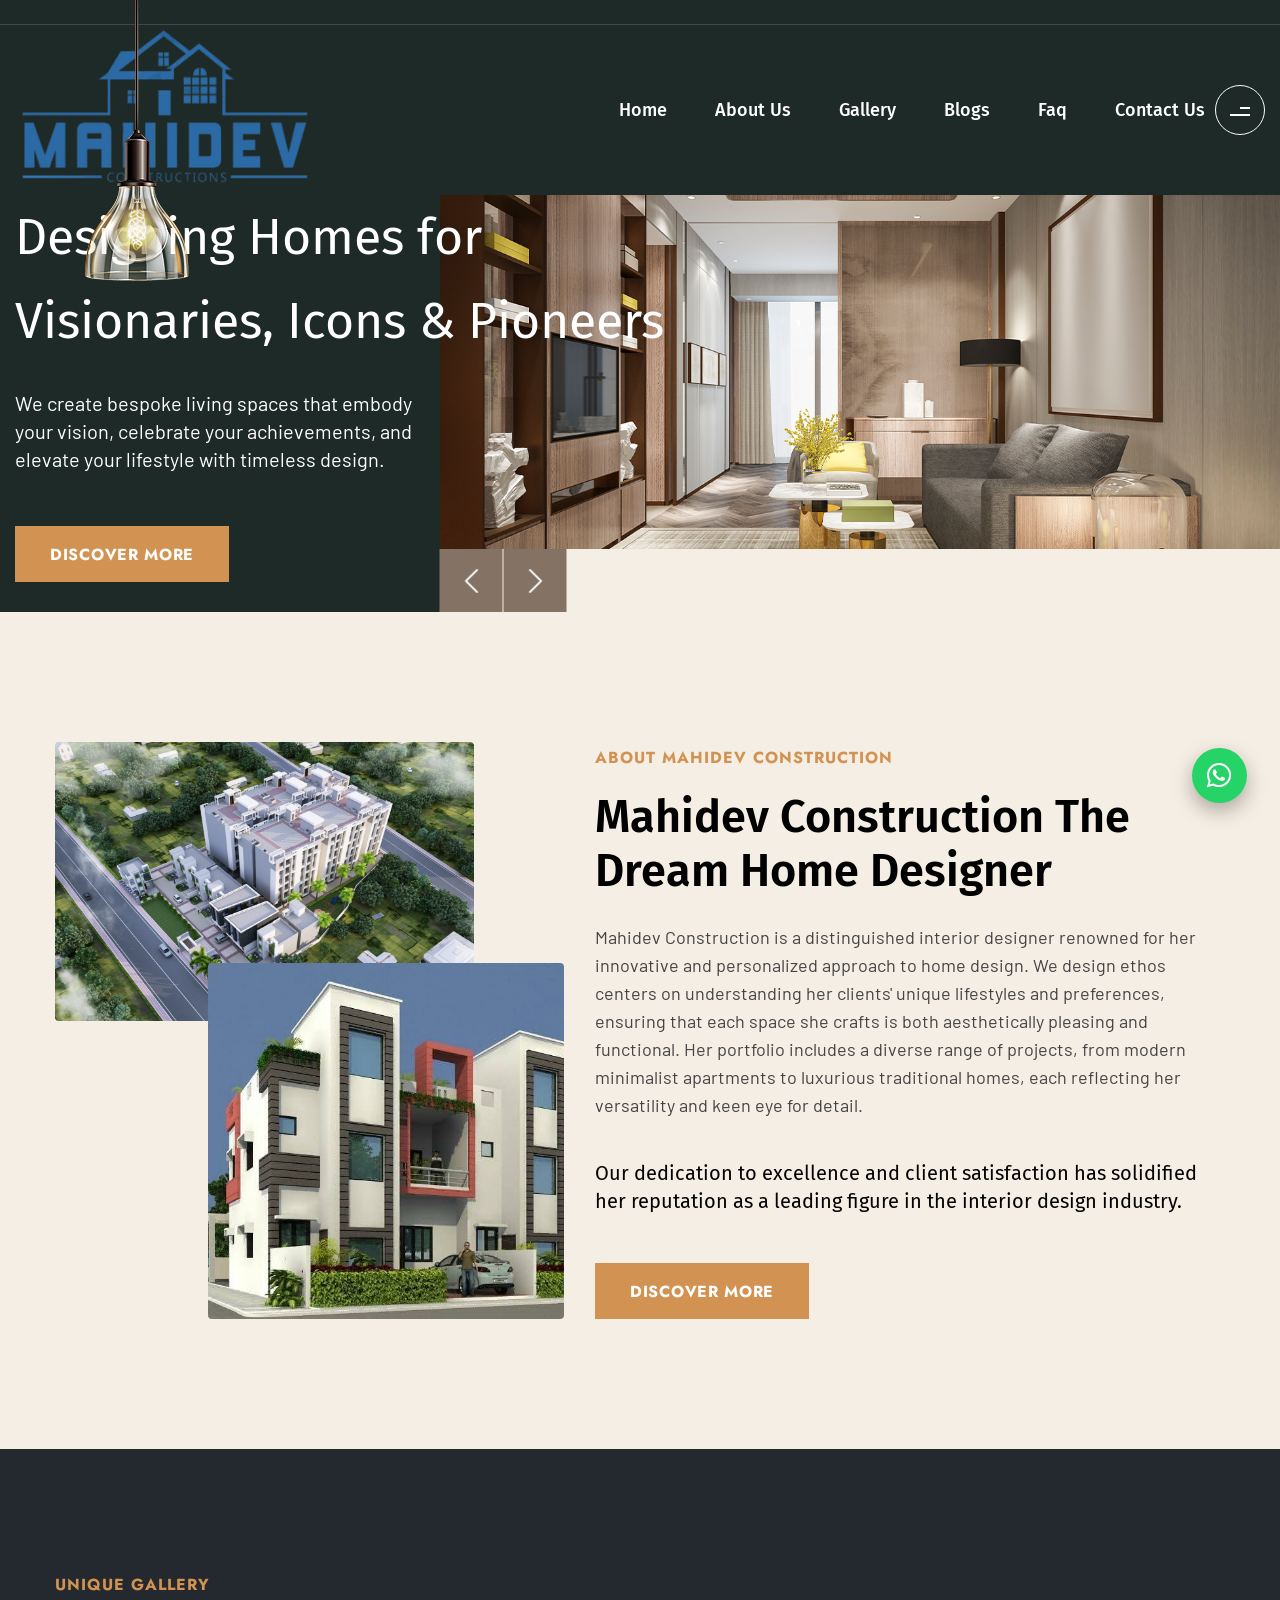
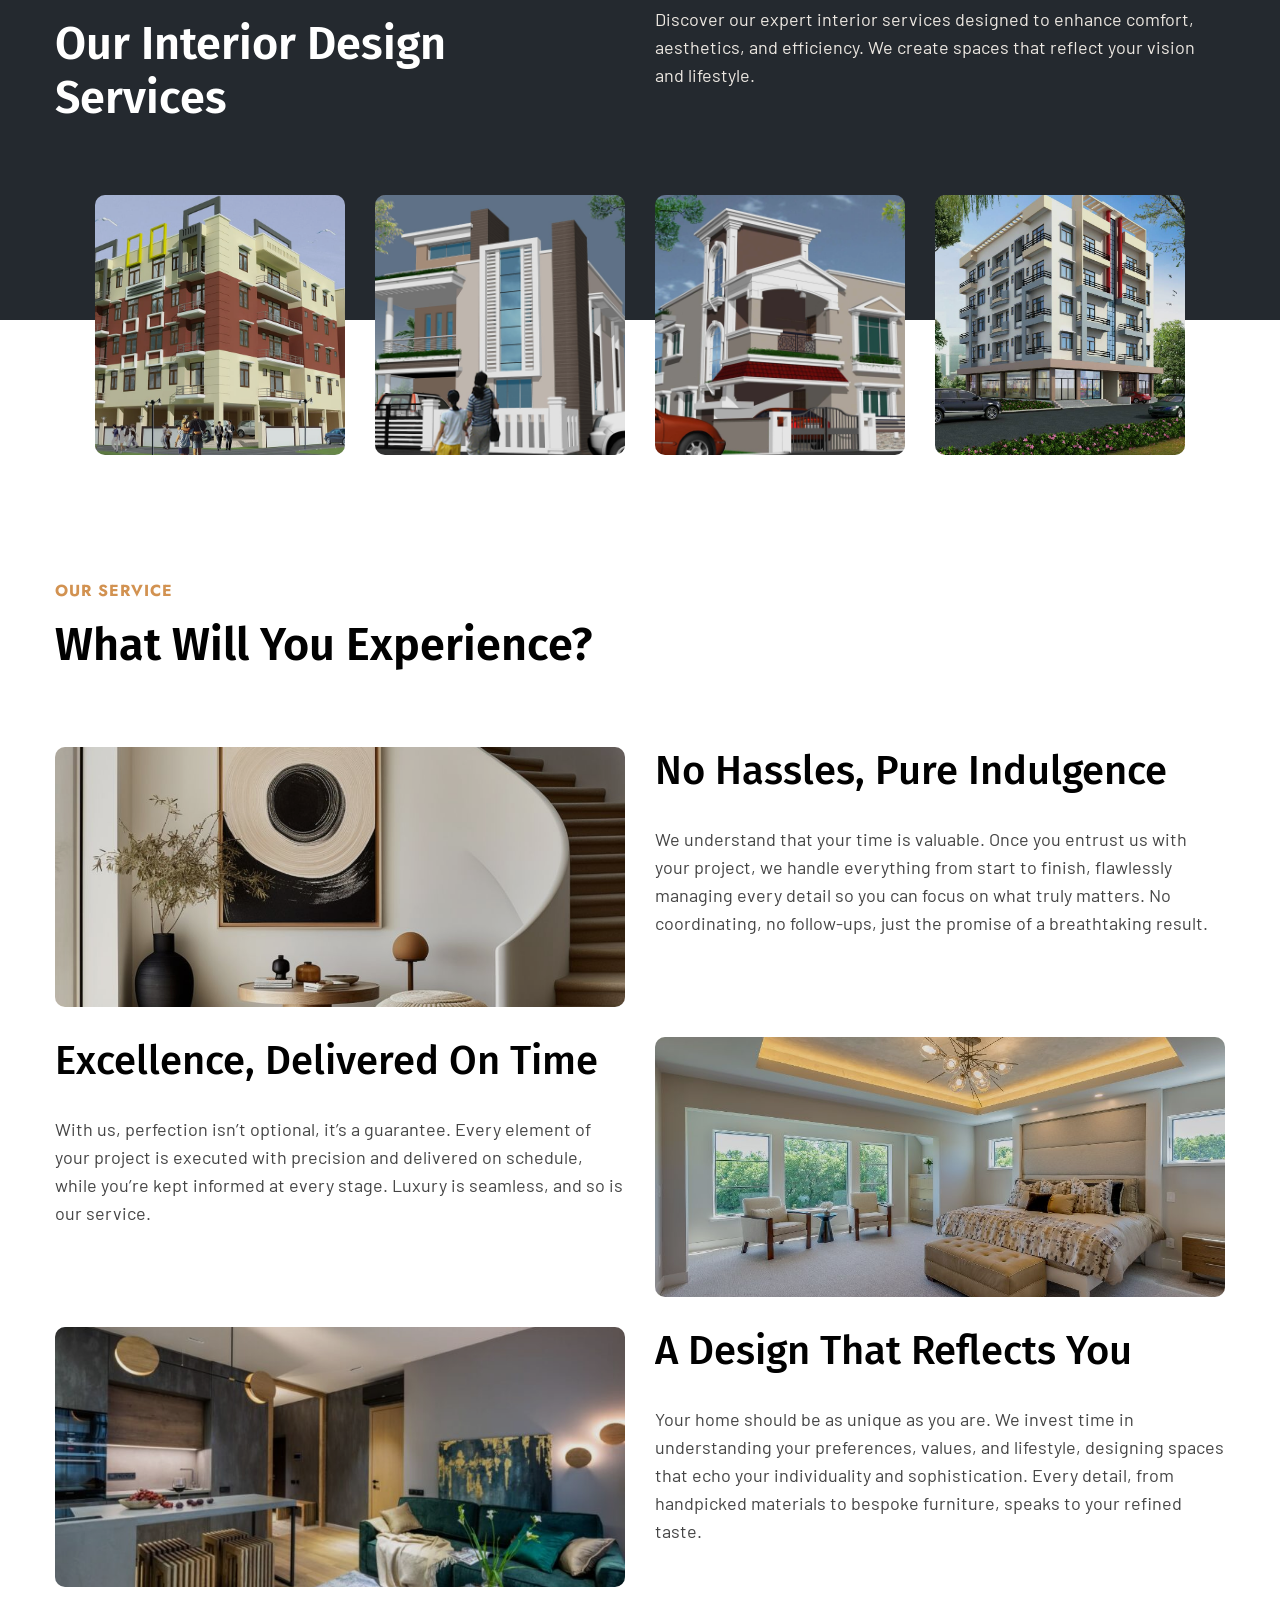
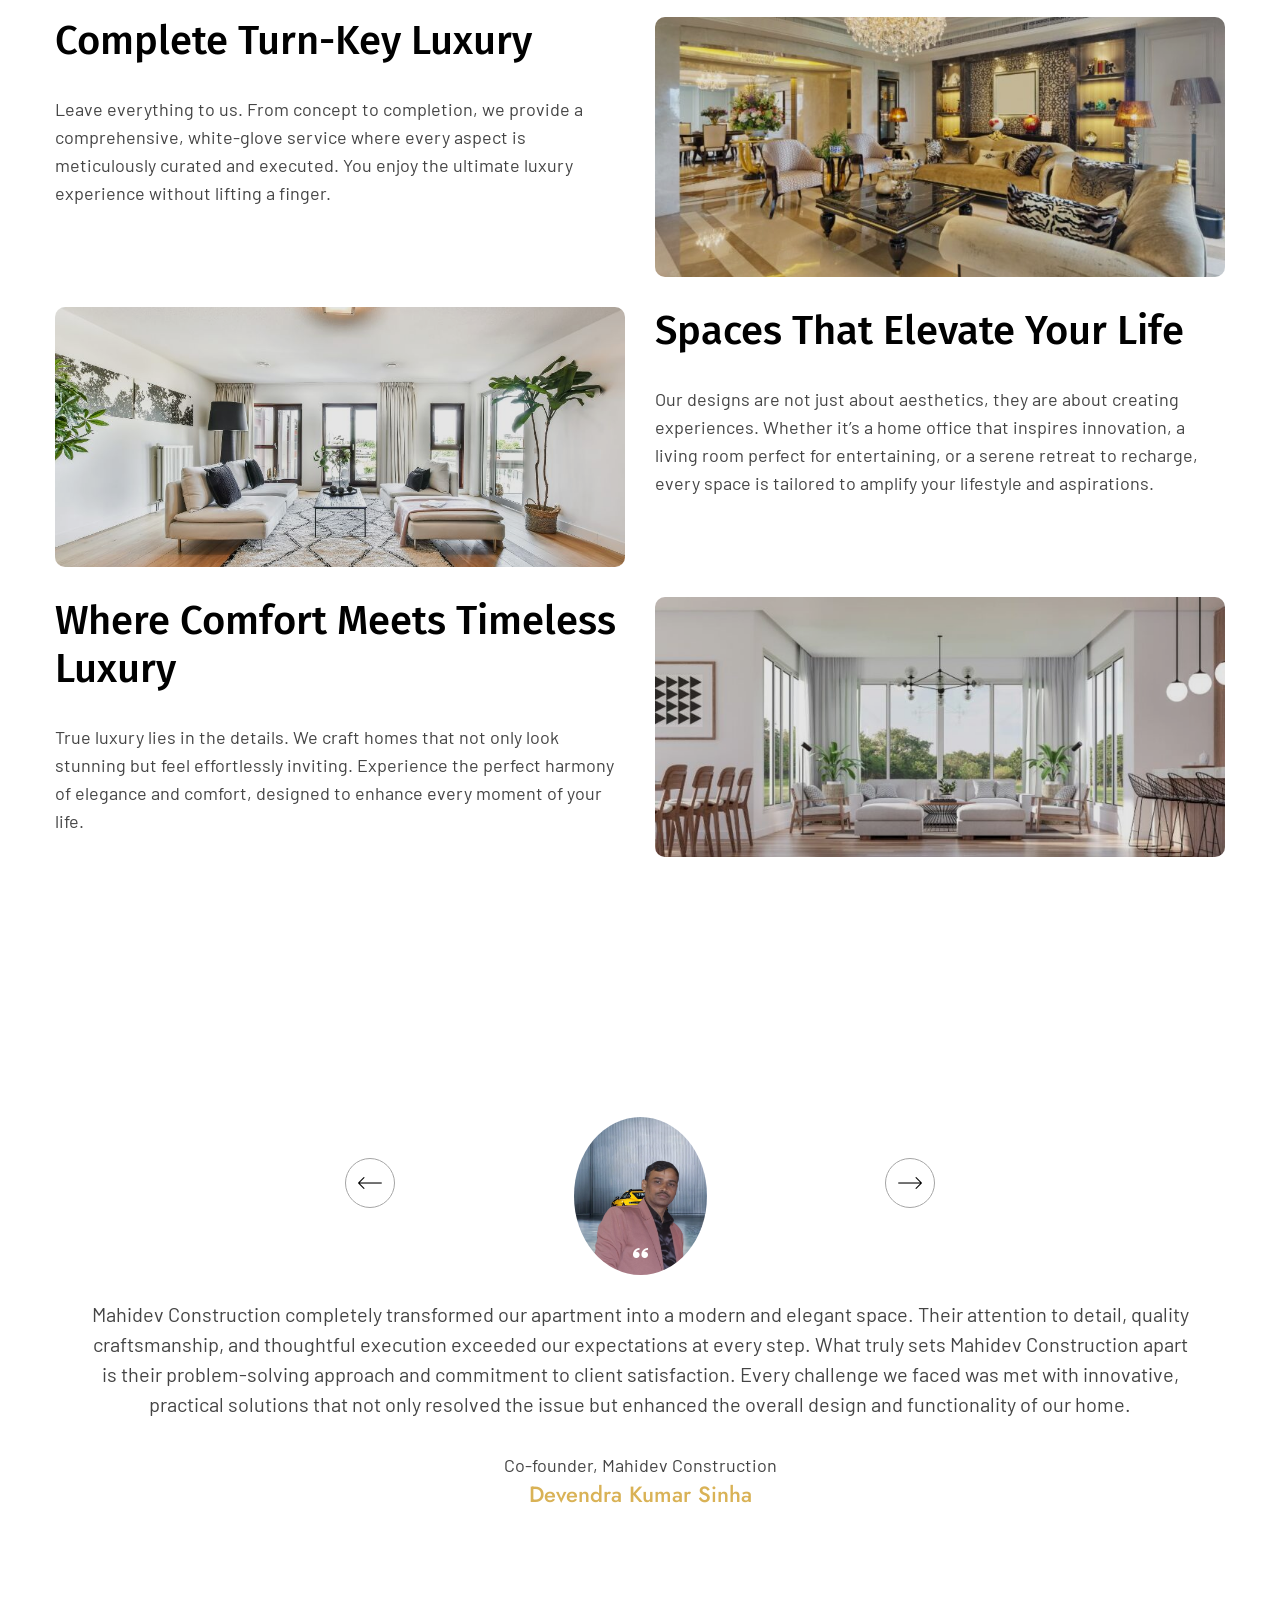
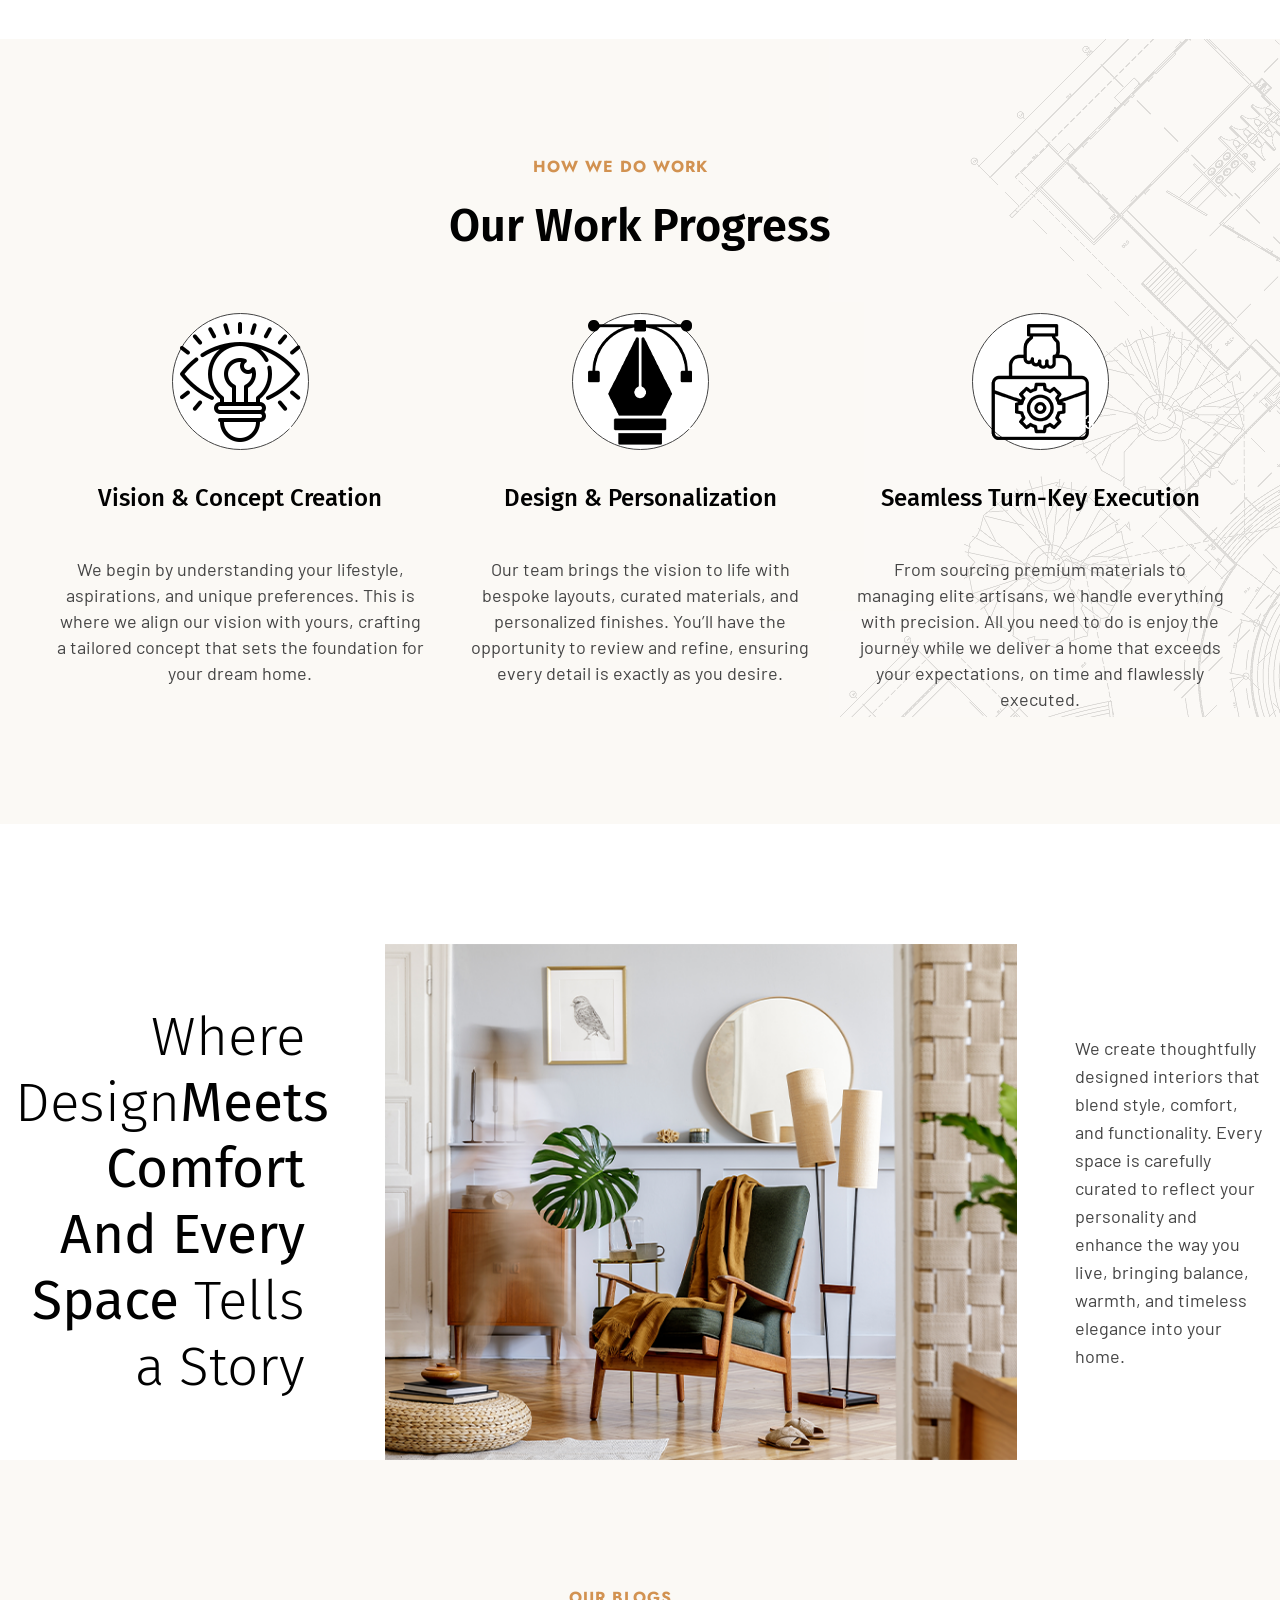
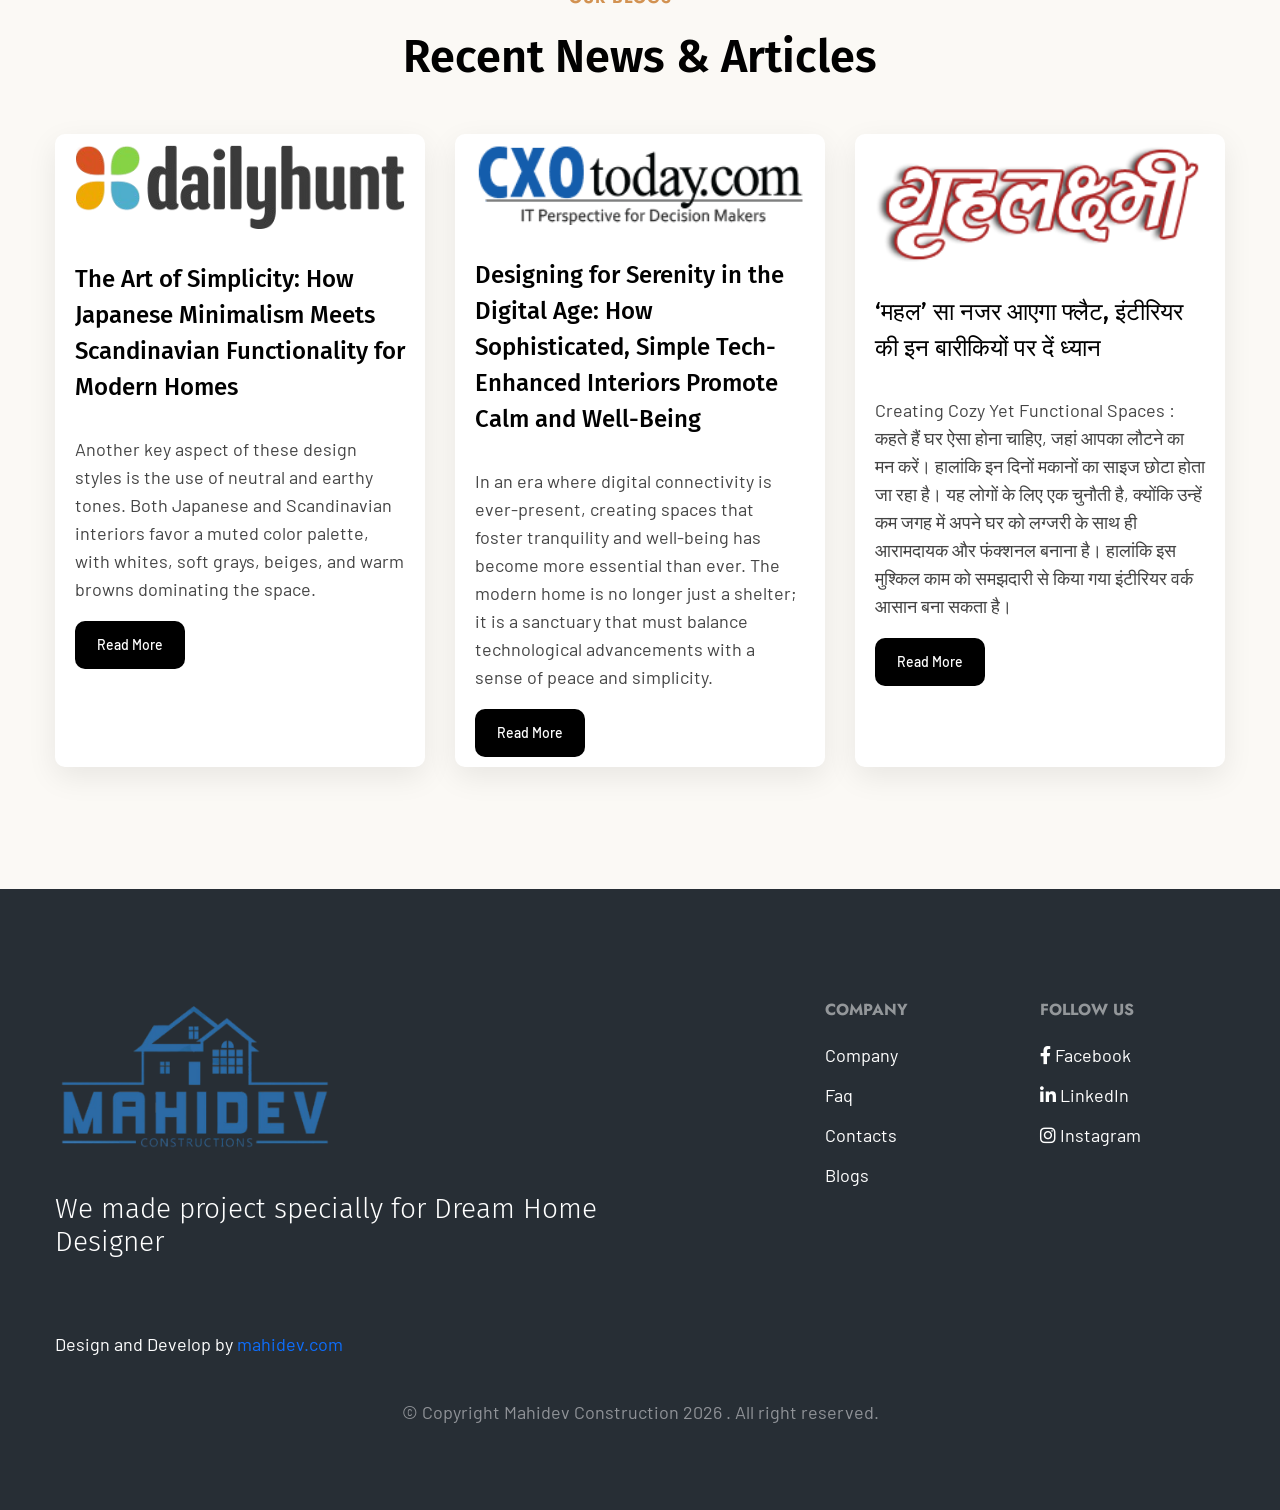
<file: index.html>
<!DOCTYPE html>
<html lang="en">

<head>
    <meta charset="utf-8">
    <meta http-equiv="X-UA-Compatible" content="IE=edge">
    <meta name="viewport" content="width=device-width, initial-scale=1.0, maximum-scale=1.0, user-scalable=0">

    <title>Mahidev Construction</title>
    <meta name="description"
        content="Looking for the best interior designers in Noida? Vinyasa Studio is a trusted interior designer company in Noida offering modern home, office, and commercial interior design solutions with creative concepts and premium finishes. Transform your space with expert designers today.">
    <!-- Fav Icon -->
    <link rel="icon" href="assets/images/Smita FavIcon.png" type="image/x-icon">

    <!-- Google Fonts -->
    <link
        href="https://fonts.googleapis.com/css2?family=Jost:ital,wght@0,100;0,200;0,300;0,400;0,500;0,600;0,700;0,800;0,900;1,100;1,200;1,300;1,400;1,500;1,600;1,700;1,800;1,900&amp;display=swap"
        rel="stylesheet">
    <link
        href="https://fonts.googleapis.com/css2?family=Fira+Sans:ital,wght@0,100;0,200;0,300;0,400;0,500;0,600;0,700;0,800;0,900;1,100;1,200;1,300;1,400;1,500;1,600;1,700;1,800;1,900&amp;display=swap"
        rel="stylesheet">
    <link
        href="https://fonts.googleapis.com/css2?family=Barlow:ital,wght@0,100;0,200;0,300;0,400;0,500;0,600;0,700;0,800;0,900;1,100;1,200;1,300;1,400;1,500;1,600;1,700;1,800;1,900&amp;display=swap"
        rel="stylesheet">
    <link
        href="https://fonts.googleapis.com/css2?family=Roboto:ital,wght@0,100;0,300;0,400;0,500;0,700;0,900;1,100;1,300;1,400;1,500;1,700;1,900&amp;display=swap"
        rel="stylesheet">
    <link
        href="https://fonts.googleapis.com/css2?family=Cormorant+Garamond:ital,wght@0,300;0,400;0,500;0,600;0,700;1,300;1,400;1,500;1,600;1,700&amp;display=swap"
        rel="stylesheet">

    <!-- Stylesheets -->
    <link href="assets/css/font-awesome-all.css" rel="stylesheet">
    <link href="assets/css/flaticon.css" rel="stylesheet">
    <link href="assets/css/owl.css" rel="stylesheet">
    <link href="assets/css/bootstrap.css" rel="stylesheet">
    <link href="assets/css/jquery.fancybox.min.css" rel="stylesheet">
    <link href="assets/css/animate.css" rel="stylesheet">
    <link href="assets/css/nice-select.css" rel="stylesheet">
    <link href="assets/css/odometer.css" rel="stylesheet">
    <link href="assets/css/elpath.css" rel="stylesheet">
    <link href="assets/css/color.css" id="jssDefault" rel="stylesheet">
    <link href="assets/css/style.css" rel="stylesheet">
    <link href="assets/css/responsive.css" rel="stylesheet">

</head>


<!-- page wrapper -->

<body class="home-page">

    <div class="boxed_wrapper">



        <!--Search Popup-->
        <div id="search-popup" class="search-popup">
            <div class="popup-inner">
                <div class="upper-box">
                    <figure class="logo-box"><a href="index.html"><img src="assets/images/smita-logo.png" alt=""></a>
                    </figure>
                    <div class="close-search"><span class="fas fa-times"></span></div>
                </div>
                <div class="overlay-layer"></div>
                <div class="auto-container">
                    <div class="search-form">
                        <form method="post" action="https://azim.hostlin.com/Kitchnox/index.html">
                            <div class="form-group">
                                <fieldset>
                                    <input type="search" class="form-control" name="search-input" value=""
                                        placeholder="Type your keyword and hit" required>
                                    <button type="submit"><img src="assets/images/icons/icon-3.png" alt=""></button>
                                </fieldset>
                            </div>
                        </form>
                    </div>
                </div>
            </div>
        </div>


        <!-- sidebar cart item -->
        <div class="xs-sidebar-group info-group info-sidebar">
            <div class="xs-overlay xs-bg-black"></div>
            <div class="xs-sidebar-widget">
                <div class="sidebar-widget-container">
                    <div class="widget-heading">
                        <a href="#" class="close-side-widget">X</a>
                    </div>
                    <div class="sidebar-textwidget">
                        <div class="sidebar-info-contents">
                            <div class="content-inner">
                                <div class="logo">
                                    <a href="index.html"><img src="assets/images/smita-logo.png" alt="" /></a>
                                </div>
                                <div class="text">
                                    <h3>We Are an Interior Design Studio</h3>
                                    <p>Our experienced team delivers creative interior solutions for both residential
                                        and commercial spaces. With years of expertise in the industry, we craft
                                        environments that combine functionality, elegance, and timeless design.</p>
                                </div>
                                <div class="info-box">
                                    <h3>Conatct Us</h3>
                                    <ul class="info clearfix">
                                        <li>
                                            <div class="icon"><img src="assets/images/icons/icon-5.png" alt=""></div>
                                            Sai Enclave, Ashiyana garden, near co-operative school,Dubhal gaya   Bihar-823001
                                        </li>
                                        <li>
                                            <div class="icon"><img src="assets/images/icons/icon-6.png" alt=""></div><a
                                                href="mailto:mahidev2016@gmail.com">mahidev2016@gmail.com</a>
                                        </li>
                                        <li>
                                            <div class="icon"><img src="assets/images/icons/icon-7.png" alt=""></div><a
                                                href="tel:7070276969">(+91) 70702 76969</a>
                                        </li>

                                    </ul>
                                </div>
                                <div class="subscribe-inner">
                                    <h3>Newsletter Subscription</h3>
                                    <form action="https://azim.hostlin.com/Kitchnox/contact.html" method="post">
                                        <div class="form-group">
                                            <input type="email" name="email" placeholder="Enter Email Address"
                                                required="">
                                            <button type="submit" class="theme-btn"><span>subscribe now</span></button>
                                        </div>
                                    </form>
                                </div>
                            </div>
                        </div>
                    </div>
                </div>
            </div>
        </div>
        <!-- END sidebar widget item -->


        <!-- main header -->
        <header class="main-header">
            <div class="shape z_1 float-bob-y" style="background-image: url(assets/images/shape/shape-2.png);"></div>
            <!-- header-top -->
            <div class="header-top">
                <!-- <div class="bg-shape" style="background-image: url(assets/images/shape/shape-1.png);"></div> -->
                <div class="inner-container">
                    <div class="top-inner">
                        <!--   <div class="left-column">
                            <ul class="info-list">
                                <li><img src="assets/images/icons/icon-1.png" alt="">Call for help: <a href="tel:7982278623"><span>(+91) 7982278623</span></a></li>
                                <li><img src="assets/images/icons/icon-2.png" alt=""><a href="index.html">Book An Appointment</a></li>
                            </ul>
                            <ul class="social-links">
                                <li><a href="index.html"><i class="fab fa-facebook-f"></i></a></li>
                                <li><a href="index.html"><i class="fab fa-twitter"></i></a></li>
                                <li><a href="index.html"><i class="fab fa-linkedin-in"></i></a></li>
                                <li><a href="index.html"><i class="fab fa-instagram"></i></a></li>
                            </ul> -->
                        <!-- </div>  -->
                    </div>
                </div>
            </div>
            <!-- header-lower -->
            <div class="header-lower">
                <div class="inner-container">
                    <div class="outer-box">
                        <figure class="logo-box"><a href="index.html"><img src="assets/images/smita-logo.png"
                                    alt=""></a></figure>
                        <div class="menu-area">
                            <!--Mobile Navigation Toggler-->
                            <div class="mobile-nav-toggler">
                                <i class="icon-bar"></i>
                                <i class="icon-bar"></i>
                                <i class="icon-bar"></i>
                            </div>
                            <nav class="main-menu navbar-expand-md navbar-light clearfix">
                                <div class="collapse navbar-collapse show clearfix" id="navbarSupportedContent">
                                    <ul class="navigation clearfix">
                                        <li class="current dropdown"><a href="#">Home</a>
                                        </li>


                                        <li><a href="about.html">About Us</a></li>
                                        <li><a href="gallery.html">Gallery</a></li>

                                        <li class="dropdown"><a href="blog.html">Blogs</a>

                                        </li>
                                        <li class="dropdown"><a href="faq.html">Faq</a>

                                        </li>

                                        <li><a href="contact.html">Contact Us</a></li>
                                    </ul>
                                </div>
                            </nav>
                            <!-- <div class="search-toggler ml_25 mr_40"><img src="assets/images/icons/icon-3.png" alt=""></div> -->
                            <div class="nav-btn nav-toggler navSidebar-button clearfix"><img
                                    src="assets/images/icons/icon-4.png" alt=""></div>
                        </div>
                    </div>
                </div>
            </div>

            <!--sticky Header-->
            <div class="sticky-header">
                <div class="inner-container">
                    <div class="outer-box">
                        <figure class="logo-box"><a href="index.html"><img src="assets/images/smita-logo.png"
                                    alt=""></a></figure>
                        <div class="menu-area">
                            <nav class="main-menu clearfix">
                            </nav>
                            <div class="search-toggler ml_25 mr_40"><img src="assets/images/icons/icon-3.png" alt="">
                            </div>
                            <div class="nav-btn nav-toggler navSidebar-button clearfix"><img
                                    src="assets/images/icons/icon-4.png" alt=""></div>
                        </div>
                    </div>
                </div>
            </div>
        </header>
        <!-- main-header end -->


        <!-- Mobile Menu  -->
        <div class="mobile-menu">
            <div class="menu-backdrop"></div>
            <div class="close-btn"><i class="fas fa-times"></i></div>

            <nav class="menu-box">
                <div class="nav-logo"><a href="index.html"><img src="assets/images/smita-logo.png" alt="" title=""></a>
                </div>
                <div class="menu-outer"><!--Here Menu Will Come Automatically Via Javascript / Same Menu as in Header-->
                </div>
                <div class="contact-info">
                    <h4>Contact Info</h4>
                    <ul>
                        <li>C-12/5 Sector 85 Noida</li>
                        <li><a href="tel:+7982278623">(+91) 7982278623</a></li>
                        <li><a href="Vinyasa.studio3@gmail.com">Vinyasa.studio3@gmail.com</a></li>
                    </ul>
                    <!--  </div>
                <div class="social-links">
                    <ul class="clearfix">
                        <li><a href="index.html"><span class="fab fa-twitter"></span></a></li>
                        <li><a href="index.html"><span class="fab fa-facebook-square"></span></a></li>
                        <li><a href="index.html"><span class="fab fa-pinterest-p"></span></a></li>
                        <li><a href="index.html"><span class="fab fa-instagram"></span></a></li>
                        <li><a href="index.html"><span class="fab fa-youtube"></span></a></li>
                    </ul>
                </div> -->
            </nav>
        </div>
        <!-- End Mobile Menu -->


        <!-- banner-section -->
        <section class="banner-section p_relative">
            <div class="banner-carousel owl-theme owl-carousel owl-dots-none">
                <div class="slide-item p_relative">
                    <div class="bg-layer" style="background-image: url(assets/images/banner/banner-1.png);"></div>
                    <div class="inner-container">
                        <div class="content-box">
                            <h2>Designing Homes for Visionaries, Icons & Pioneers</h2>
                            <p>We create bespoke living spaces that embody your vision, celebrate your achievements, and
                                elevate your lifestyle with timeless design.</p>
                            <div class="btn-box"><a href="index.html" class="theme-btn">discover more</a></div>
                        </div>
                    </div>
                </div>
                <div class="slide-item p_relative">
                    <div class="bg-layer" style="background-image: url(assets/images/banner/banner-2.png);"></div>
                    <div class="inner-container">
                        <div class="content-box">
                            <h2>Designing Homes for Visionaries, Icons & Pioneers</h2>
                            <p>We create bespoke living spaces that embody your vision, celebrate your achievements, and
                                elevate your lifestyle with timeless design.</p>
                            <div class="btn-box"><a href="index.html" class="theme-btn">discover more</a></div>
                        </div>
                    </div>
                </div>
                <div class="slide-item p_relative">
                    <div class="bg-layer" style="background-image: url(assets/images/banner/banner-3.png);"></div>
                    <div class="inner-container">
                        <div class="content-box">
                            <h2>Designing Homes for Visionaries, Icons & Pioneers</h2>
                            <p>We create bespoke living spaces that embody your vision, celebrate your achievements, and
                                elevate your lifestyle with timeless design.</p>
                            <div class="btn-box"><a href="index.html" class="theme-btn">discover more</a></div>
                        </div>
                    </div>
                </div>
            </div>
            <!-- <div class="year-box">Est. <br /><span>1920</span></div> -->
        </section>
        <!-- banner-section end -->


        <!-- about-section -->
        <section class="about-section">
            <div class="auto-container">
                <div class="row align-items-center">
                    <div class="col-lg-5 col-md-12 col-sm-12 image-column">
                        <div class="image-box image-stack">

                            <figure class="image image-hov-one top-img">
                                <img src="assets/images/resource/Smita-Nigam-2.png" alt="">
                            </figure>

                            <figure class="image image-hov-one bottom-img">
                                <img src="assets/images/resource/Smita-Nigam-3.png" alt="">
                            </figure>

                        </div>
                    </div>
                    <div class="col-lg-7 col-md-12 col-sm-12 content-column">
                        <div class="content_block_one">
                            <div class="content-box ml_40">
                                <div class="sec-title mb_25">
                                    <span class="sub-title mb_19">About Mahidev Construction</span>
                                    <h2>Mahidev Construction The Dream Home Designer</h2>
                                </div>
                                <div class="text-box">
                                    <p>Mahidev Construction is a distinguished interior designer renowned for her
                                        innovative and personalized approach to home design.
                                        We design ethos centers on understanding her clients' unique lifestyles and
                                        preferences, ensuring that each space she crafts is both aesthetically pleasing
                                        and functional. Her portfolio includes a diverse range of projects, from modern
                                        minimalist apartments to luxurious traditional homes, each reflecting her
                                        versatility and keen eye for detail.</p>

                                    <h4> Our dedication to excellence and client satisfaction has solidified her
                                        reputation as a leading figure in the interior design industry.</h4>
                                </div>
                                <!--  <ul class="list-style-one clearfix">
                                    <li>Modular Kitchen</li>
                                    <li>Office Interior</li>
                                    <li>Apartments</li>
                                    <li>Farmhouses</li>
                                </ul> -->
                                <div class="btn-box"><a href="about.html" class="theme-btn">discover more</a></div>
                            </div>
                        </div>
                    </div>
                </div>
            </div>
        </section>
        <!-- about-section end -->


        <!-- faq-section -->
        <!--    <section class="faq-section">
            <div class="auto-container">
                <div class="row clearfix">
                    <div class="col-lg-5 col-md-12 col-sm-12 title-column">
                        <div class="sec-title mb_25">
                            <span class="sub-title mb_19">our services</span>
                            <h2>We provide all type of <span>Interior</span> services</h2>
                        </div>
                    </div>
                    <div class="col-lg-7 col-md-12 col-sm-12 accordion-column">
                        <ul class="accordion-box ml_20">
                             <li class="accordion block active-block">
                                <div class="acc-btn active"><span>01.</span>Modular Kitchen <div class="icon-box"><img src="assets/images/icons/icon-13.png" alt=""></div></div>
                                <div class="acc-content current">
                                    <div class="content">
                                        <p>Transform your space with our custom-designed Modular Kitchen solutions, combining smart storage, modern aesthetics, and functional layouts for a seamless cooking experience.”</p>
                                    </div>
                                </div>
                            </li>
                            <li class="accordion block">
                                  <div class="acc-btn"><span>02.</span>Apartments
                    <div class="icon-box"><img src="assets/images/icons/icon-13.png" alt=""></div></div>
                                <div class="acc-content">
                                    <div class="content">
                                        <p>Transform your workspace with smart, elegant office interior solutions.
                                    From reception to workstations, we craft spaces that balance comfort and professionalism.</p>
                                    </div>
                                </div>
                            </li>
                            <li class="accordion block">
                                <div class="acc-btn"><span>03.</span>Farmhouses
                         <div class="icon-box"><img src="assets/images/icons/icon-13.png" alt=""></div></div>
                                <div class="acc-content">
                                    <div class="content">
                                        <p>Transform your workspace with smart, elegant office interior solutions.
                             From reception to workstations, we craft spaces that balance comfort and professionalism.</p>
                                    </div>
                                </div>
                            </li>
                            <li class="accordion block">
                                <div class="acc-btn"><span>04.</span>Office Interior <div class="icon-box"><img src="assets/images/icons/icon-13.png" alt=""></div></div>
                                <div class="acc-content">
                                    <div class="content">
                                        <p>We design modern office interiors that enhance productivity and reflect your brand identity.
                                   Our functional layouts create inspiring and efficient work environments.”</p>
                                    </div>
                                </div>
                            </li>
                        </ul>
                    </div>
                </div>
            </div>
        </section> -->
        <!-- faq-section end -->


        <!-- project-section -->
        <section class="project-section">
            <div class="auto-container">
                <div class="title-box mb_70">
                    <div class="row align-items-center">
                        <div class="col-lg-6 col-md-12 col-sm-12 title-column">
                            <div class="sec-title light">
                                <span class="sub-title mb_19">Unique Gallery</span>
                                <h2>Our Interior Design <br />Services</h2>
                            </div>
                        </div>
                        <div class="col-lg-6 col-md-12 col-sm-12 text-column">
                            <div class="text-box">
                                <p>Discover our expert interior services designed to enhance comfort, aesthetics, and
                                    efficiency. We create spaces that reflect your vision and lifestyle.</p>
                            </div>
                        </div>
                    </div>
                </div>
            </div>
            <div class="outer-container pl_95 pr_95">
                <div class="row clearfix">
                    <div class="col-lg-3 col-md-6 col-sm-12 project-block">
                        <div class="project-block-one">
                            <div class="inner-box">
                                <div class="image-box">
                                    <figure class="image"><img src="assets/images/project/kitchen-card-img.png" alt="">
                                    </figure>
                                    <figure class="overlay-image"><img src="assets/images/project/kitchen-card-img.png"
                                            alt=""></figure>
                                </div>
                                <!--     <div class="content-box">
                                    <ul class="info-list clearfix">
                                        <li><a href="assets/images/project/project-1.jpg" class="lightbox-image" data-fancybox="gallery"><img src="assets/images/icons/icon-14.png" alt=""></a></li>
                                        
                                    </ul>
                                    <div class="text-box">
                                      
                                        <h3>Modular Kitchen</h3>
                                    </div>
                                </div> -->
                            </div>
                        </div>
                    </div>
                    <div class="col-lg-3 col-md-6 col-sm-12 project-block">
                        <div class="project-block-one">
                            <div class="inner-box">
                                <div class="image-box">
                                    <figure class="image"><img src="assets/images/project/apartments-card-homepage.png"
                                            alt=""></figure>
                                    <figure class="overlay-image"><img
                                            src="assets/images/project/apartments-card-homepage.png" alt=""></figure>
                                </div>
                                <!--  <div class="content-box">
                                    <ul class="info-list clearfix">
                                        <li><a href="assets/images/project/project-2.jpg" class="lightbox-image" data-fancybox="gallery"><img src="assets/images/icons/icon-14.png" alt=""></a></li>
                                    </ul> -->
                                <!--   <div class="text-box">
                                      
                                        <h3>Apartments</h3>
                                    </div> -->
                                <!-- </div> -->
                            </div>
                        </div>
                    </div>
                    <div class="col-lg-3 col-md-6 col-sm-12 project-block">
                        <div class="project-block-one">
                            <div class="inner-box">
                                <div class="image-box">
                                    <figure class="image"><img src="assets/images/project/card-farmhouse.png" alt="">
                                    </figure>
                                    <figure class="overlay-image"><img src="assets/images/project/card-farmhouse.png"
                                            alt=""></figure>
                                </div>
                                <!-- <div class="content-box">
                                    <ul class="info-list clearfix">
                                        <li><a href="assets/images/project/project-3.jpg" class="lightbox-image" data-fancybox="gallery"><img src="assets/images/icons/icon-14.png" alt=""></a></li>
                                      
                                    </ul> -->
                                <!--    <div class="text-box">
                                      
                                        <h3>Farmhouses</h3>
                                    </div> -->
                                <!-- </div> -->
                            </div>
                        </div>
                    </div>
                    <div class="col-lg-3 col-md-6 col-sm-12 project-block">
                        <div class="project-block-one">
                            <div class="inner-box">
                                <div class="image-box">
                                    <figure class="image"><img src="assets/images/project/office-home-card.png" alt="">
                                    </figure>
                                    <figure class="overlay-image"><img src="assets/images/project/office-home-card.png"
                                            alt=""></figure>
                                </div>
                                <!--  <div class="content-box">
                                    <ul class="info-list clearfix">
                                        <li><a href="assets/images/project/project-4.jpg" class="lightbox-image" data-fancybox="gallery"><img src="assets/images/icons/icon-14.png" alt=""></a></li>
                                       
                                    </ul>
                                  <div class="text-box">
                                        
                                        <h3>Office Interior</h3>
                                    </div> -->
                            </div>
                        </div>
                    </div>
                </div>
            </div>
    </div>
    </section>
    <!-- project-section end -->

    <section class="project-section project-page pb_100 white-bg">
        <div class="auto-container">
            <div class="sec-title mb_75">
                <span class="sub-title mb_14">Our Service</span>
                <h2>What Will You Experience?</h2>
                <!-- <p class="pt_10">From modern apartments to elegant office spaces, our projects showcase a perfect blend of design innovation and attention to detail. Each space is crafted to inspire and elevate everyday living.</p> -->
            </div>


            <div class="row">
                <!-- IMAGE -->
                <div class="col-lg-6 col-md-6">
                    <div class="project-block-one height-add">
                        <div class="inner-box">
                            <div class="image-box">
                                <figure class="image">
                                    <img src="assets/images/project/New-Image.jpg" alt="">
                                </figure>
                            </div>
                        </div>
                    </div>
                </div>

                <!-- CONTENT -->
                <div class="col-lg-6 col-md-6">
                    <div class="project-block-one height-add">
                        <div class="inner-box">
                            <h3>No Hassles, Pure Indulgence</h3>
                            <p>
                                We understand that your time is valuable. Once you entrust us with your project, we
                                handle everything from start to finish, flawlessly managing every detail so you can
                                focus on what truly matters. No coordinating, no follow-ups, just the promise of a
                                breathtaking result.
                            </p>
                        </div>
                    </div>
                </div>
            </div>


            <div class="row">
                <!-- CONTENT -->
                <div class="col-lg-6 col-md-6">
                    <div class="project-block-one height-add">
                        <div class="inner-box">
                            <h3>Excellence, Delivered On Time</h3>
                            <p>
                                With us, perfection isn’t optional, it’s a guarantee. Every element of your project is
                                executed with precision and delivered on schedule, while you’re kept informed at every
                                stage. Luxury is seamless, and so is our service.
                            </p>
                        </div>
                    </div>
                </div>

                <!-- IMAGE -->
                <div class="col-lg-6 col-md-6">
                    <div class="project-block-one height-add">
                        <div class="inner-box">
                            <div class="image-box">
                                <figure class="image">
                                    <img src="assets/images/project/Home-Decoration-Images-3.jpg" alt="">
                                </figure>
                            </div>
                        </div>
                    </div>
                </div>
            </div>


            <div class="row ">
                <!-- CONTENT -->


                <!-- IMAGE -->
                <div class="col-lg-6 col-md-6">
                    <div class="project-block-one height-add">
                        <div class="inner-box">
                            <div class="image-box">
                                <figure class="image">
                                    <img src="assets/images/project/Home-Decoration-Images-1-768x511.jpg" alt="">
                                </figure>
                            </div>
                        </div>
                    </div>
                </div>


                <div class="col-lg-6 col-md-6">
                    <div class="project-block-one height-add">
                        <div class="inner-box">
                            <h3>A Design That Reflects You</h3>
                            <p>
                                Your home should be as unique as you are. We invest time in understanding your
                                preferences, values, and lifestyle, designing spaces that echo your individuality and
                                sophistication. Every detail, from handpicked materials to bespoke furniture, speaks to
                                your refined taste.
                            </p>
                        </div>
                    </div>
                </div>
            </div>


            <div class="row ">
                <!-- CONTENT -->
                <div class="col-lg-6 col-md-6">
                    <div class="project-block-one height-add">
                        <div class="inner-box">
                            <h3>Complete Turn-Key Luxury</h3>
                            <p>
                                Leave everything to us. From concept to completion, we provide a comprehensive,
                                white-glove service where every aspect is meticulously curated and executed. You enjoy
                                the ultimate luxury experience without lifting a finger.
                            </p>
                        </div>
                    </div>
                </div>

                <!-- IMAGE -->
                <div class="col-lg-6 col-md-6">
                    <div class="project-block-one height-add">
                        <div class="inner-box">
                            <div class="image-box">
                                <figure class="image">
                                    <img src="assets/images/project/Home-Decoration-Images-4-768x511.jpg" alt="">
                                </figure>
                            </div>
                        </div>
                    </div>
                </div>
            </div>



            <div class="row ">
                <!-- CONTENT -->


                <!-- IMAGE -->
                <div class="col-lg-6 col-md-6">
                    <div class="project-block-one height-add">
                        <div class="inner-box">
                            <div class="image-box">
                                <figure class="image">
                                    <img src="assets/images/project/Home-Decoration-Images-6.jpg" alt="">
                                </figure>
                            </div>
                        </div>
                    </div>
                </div>


                <div class="col-lg-6 col-md-6">
                    <div class="project-block-one height-add">
                        <div class="inner-box">
                            <h3>Spaces That Elevate Your Life</h3>
                            <p>
                                Our designs are not just about aesthetics, they are about creating experiences. Whether
                                it’s a home office that inspires innovation, a living room perfect for entertaining, or
                                a serene retreat to recharge, every space is tailored to amplify your lifestyle and
                                aspirations.
                            </p>
                        </div>
                    </div>
                </div>
            </div>






            <div class="row ">
                <!-- CONTENT -->
                <div class="col-lg-6 col-md-6">
                    <div class="project-block-one height-add">
                        <div class="inner-box">
                            <h3>Where Comfort Meets Timeless Luxury</h3>
                            <p>
                                True luxury lies in the details. We craft homes that not only look stunning but feel
                                effortlessly inviting. Experience the perfect harmony of elegance and comfort, designed
                                to enhance every moment of your life.
                            </p>
                        </div>
                    </div>
                </div>

                <!-- IMAGE -->
                <div class="col-lg-6 col-md-6">
                    <div class="project-block-one height-add">
                        <div class="inner-box">
                            <div class="image-box">
                                <figure class="image">
                                    <img src="assets/images/project/Home-Decoration-Images-5-768x511.jpg" alt="">
                                </figure>
                            </div>
                        </div>
                    </div>
                </div>
            </div>

        </div>

    </section>





    <section class="testimonial-section centred">
        <div class="auto-container">
            <div class="single-item-carousel owl-carousel owl-theme owl-dots-none">

                <!-- 1 -->
                <div class="testimonial-block">
                    <div class="image-box">
                        <figure class="thumb-box"><img src="assets/images/resource/testimonial-1.png" alt=""></figure>
                        <div class="icon-box"><img src="assets/images/icons/icon-16.png" alt=""></div>
                    </div>
                    <div class="text-box">
                        <p>Mahidev Construction completely transformed our apartment into a modern and elegant space.
                            Their attention to detail, quality craftsmanship, and thoughtful execution exceeded our
                            expectations at every step.
                            What truly sets Mahidev Construction apart is their problem-solving approach and commitment
                            to client satisfaction. Every challenge we faced was met with innovative, practical
                            solutions that not only resolved the issue but enhanced the overall design and functionality
                            of our home.</p>
                        <span>Co-founder, Mahidev Construction</span>
                        <span class="name">Devendra Kumar Sinha</span>
                    </div>
                </div>

                <!-- 2 -->
                <div class="testimonial-block">
                    <div class="image-box">
                        <figure class="thumb-box"><img src="assets/images/resource/testimonial-2.png" alt=""></figure>
                        <div class="icon-box"><img src="assets/images/icons/icon-16.png" alt=""></div>
                    </div>
                    <div class="text-box">
                        <p>At Mahidev Construction Pvt. Ltd., we are committed to delivering spaces that reflect
                            quality, functionality, and timeless design. Every project we undertake is approached with
                            careful planning, attention to detail, and a deep understanding of our clients’ vision.
                            We believe that challenges are opportunities to innovate, and our team consistently strives
                            to provide solutions that not only resolve issues but enhance the overall outcome.</p>
                        <span>Director</span>
                        <span class="name">Upendra Kumar Sinha</span>
                    </div>
                </div>

                <!-- 3 -->
                <div class="testimonial-block">
                    <div class="image-box">
                        <figure class="thumb-box"><img src="assets/images/resource/testimonial-3.png" alt=""></figure>
                        <div class="icon-box"><img src="assets/images/icons/icon-16.png" alt=""></div>
                    </div>
                    <div class="text-box">
                        <p>Working with Mahidev Construction was a seamless experience from start to finish. Their team
                            demonstrated professionalism, clear communication, and a deep commitment to delivering
                            high-quality results on time.</p>
                        <span>Director</span>
                        <span class="name">Deepak Kumar Singh</span>
                    </div>
                </div>

                <!-- 4 -->
                <div class="testimonial-block">
                    <div class="image-box">
                        <figure class="thumb-box"><img src="assets/images/resource/testimonial-4.png" alt=""></figure>
                        <div class="icon-box"><img src="assets/images/icons/icon-16.png" alt=""></div>
                    </div>
                    <div class="text-box">
                        <p>The team at Mahidev Construction brought our vision to life with precision and creativity.
                            Their ability to handle challenges and still deliver outstanding results truly impressed us.
                        </p>
                        <span>Project Director</span>
                        <span class="name">Md. Rehan</span>
                    </div>
                </div>

                <!-- 5 -->
                <div class="testimonial-block">
                    <div class="image-box">
                        <figure class="thumb-box"><img src="assets/images/resource/testimonial-5.png" alt=""></figure>
                        <div class="icon-box"><img src="assets/images/icons/icon-16.png" alt=""></div>
                    </div>
                    <div class="text-box">
                        <p>At Mahidev Construction Pvt. Ltd., we understand that a successful organization is built on the strength of its people. We are dedicated to creating an inclusive and supportive work environment that promotes growth, teamwork, and long-term success for both our employees and the company.
                        </p>
                        <span>Human Resource</span>
                        <span class="name">Mohini Srivastava</span>
                    </div>
                </div>

            </div>
        </div>
    </section>





    <!-- working-section -->
    <section class="working-section centred">
        <div class="pattern-layer" style="background-image: url(assets/images/shape/shape-3.png);"></div>
        <div class="auto-container">
            <div class="sec-title mb_60 centred">
                <span class="sub-title mb_19">how we do work</span>
                <h2>Our Work Progress</h2>
            </div>
            <div class="row clearfix">
                <div class="col-lg-4 col-md-6 col-sm-12 working-block">
                    <div class="working-block-one">
                        <div class="inner-box">
                            <div class="icon-box">
                                <div class="icon"><img src="assets/images/icons/vision.png" alt=""></div>
                                <span>1</span>
                            </div>
                            <h3>Vision & Concept Creation</h3>
                            <p>We begin by understanding your lifestyle, aspirations, and unique preferences. This is
                                where we align our vision with yours, crafting a tailored concept that sets the
                                foundation for your dream home.

                            </p>
                        </div>
                    </div>
                </div>
                <div class="col-lg-4 col-md-6 col-sm-12 working-block">
                    <div class="working-block-one">
                        <div class="inner-box">
                            <div class="icon-box">
                                <div class="icon"><img src="assets/images/icons/design.png" alt=""></div>
                                <span>2</span>
                            </div>
                            <h3>Design & Personalization</h3>
                            <p>Our team brings the vision to life with bespoke layouts, curated materials, and
                                personalized finishes. You’ll have the opportunity to review and refine, ensuring every
                                detail is exactly as you desire.

                            </p>
                        </div>
                    </div>
                </div>
                <div class="col-lg-4 col-md-6 col-sm-12 working-block">
                    <div class="working-block-one">
                        <div class="inner-box">
                            <div class="icon-box">
                                <div class="icon"><img src="assets/images/icons/semless.png" alt=""></div>
                                <span>3</span>
                            </div>
                            <h3>Seamless Turn-Key Execution</h3>
                            <p>From sourcing premium materials to managing elite artisans, we handle everything with
                                precision. All you need to do is enjoy the journey while we deliver a home that exceeds
                                your expectations, on time and flawlessly executed.

                            </p>
                        </div>
                    </div>
                </div>
            </div>
        </div>
    </section>
    <!-- working-section end -->


    <!-- transforming-section -->
    <section class="transforming-section pt_120">
        <div class="outer-container">
            <div class="row align-items-center">
                <div class="col-lg-3 col-md-6 col-sm-12 title-column">
                    <div class="title-text align-3">
                        <h2>Where Design<span>Meets Comfort And Every Space</span> Tells a Story</h2>
                    </div>
                </div>
                <div class="col-lg-6 col-md-6 col-sm-12 image-column">
                    <figure class="image-box"><img src="assets/images/resource/Section Image.png" alt=""></figure>
                </div>
                <div class="col-lg-3 col-md-6 col-sm-12 text-column">
                    <div class="text-box ml_100">
                        <p>We create thoughtfully designed interiors that blend style, comfort, and functionality. Every
                            space is carefully curated to reflect your personality and enhance the way you live,
                            bringing balance, warmth, and timeless elegance into your home.</p>
                    </div>
                </div>
            </div>
        </div>
    </section>
    <!-- transforming-section end -->





    <!-- news-section -->
    <section class="news-section bg-color-1">
        <div class="auto-container">
            <div class="sec-title centred mb_50">
                <span class="sub-title mb_19">our blogs</span>
                <h2>Recent News & Articles</h2>
            </div>
            <div class="row clearfix">
                <div class="col-lg-4 col-md-6 col-sm-12 news-block">
                    <div class="news-block-one wow fadeInUp animated" data-wow-delay="00ms" data-wow-duration="1500ms">
                        <div class="inner-box">
                            <div class="image-box">
                                <figure class="image"><a
                                        href="https://m.dailyhunt.in/news/india/english/r+news+india-epaper-dhfacc36dfce9c4bb68db0e89d033c921b/the+art+of+simplicity+how+japanese+minimalism+meets+scandinavian+functionality+for+modern+homes-newsid-dhfacc36dfce9c4bb68db0e89d033c921b_f294a7e003c311f0bf1faf58abd9bc76?sm=Y"><img
                                            src="assets/images/news/Dailyhunt-Logo-removebg-preview.png" alt=""></a>
                                </figure>
                                <figure class="overlay-image"><a
                                        href="https://m.dailyhunt.in/news/india/english/r+news+india-epaper-dhfacc36dfce9c4bb68db0e89d033c921b/the+art+of+simplicity+how+japanese+minimalism+meets+scandinavian+functionality+for+modern+homes-newsid-dhfacc36dfce9c4bb68db0e89d033c921b_f294a7e003c311f0bf1faf58abd9bc76?sm=Y"><img
                                            src="assets/images/news/Dailyhunt-Logo-removebg-preview.png" alt=""></a>
                                </figure>
                            </div>
                            <div class="lower-content">
                                <!--   <ul class="post-info">
                                        <li><a href="blog-details.html">Admin</a></li>
                                        <li>19 March 2024</li>
                                    </ul> -->
                                <h3><a
                                        href="hhttps://m.dailyhunt.in/news/india/english/r+news+india-epaper-dhfacc36dfce9c4bb68db0e89d033c921b/the+art+of+simplicity+how+japanese+minimalism+meets+scandinavian+functionality+for+modern+homes-newsid-dhfacc36dfce9c4bb68db0e89d033c921b_f294a7e003c311f0bf1faf58abd9bc76?sm=Y">The
                                        Art of Simplicity: How Japanese Minimalism Meets Scandinavian Functionality for
                                        Modern Homes</a></h3>
                                <p>Another key aspect of these design styles is the use of neutral and earthy tones.
                                    Both Japanese and Scandinavian interiors favor a muted color palette, with whites,
                                    soft grays, beiges, and warm browns dominating the space.</p>
                                <div class="read-more-btn">
                                    <a
                                        href=https://m.dailyhunt.in/news/india/english/r+news+india-epaper-dhfacc36dfce9c4bb68db0e89d033c921b/the+art+of+simplicity+how+japanese+minimalism+meets+scandinavian+functionality+for+modern+homes-newsid-dhfacc36dfce9c4bb68db0e89d033c921b_f294a7e003c311f0bf1faf58abd9bc76?sm=Y">Read
                                        More</a>
                                </div>
                            </div>
                        </div>
                    </div>
                </div>
                <div class="col-lg-4 col-md-6 col-sm-12 news-block">
                    <div class="news-block-one wow fadeInUp animated" data-wow-delay="300ms" data-wow-duration="1500ms">
                        <div class="inner-box">
                            <div class="image-box">
                                <figure class="image"><a
                                        href="https://cxotoday.com/daily-news/designing-for-serenity-in-the-digital-age-how-sophisticated-simple-tech-enhanced-interiors-promote-calm-and-well-being/"><img
                                            src="assets/images/news/cxo-logo.png" alt=""></a></figure>
                                <figure class="overlay-image"><a
                                        href="https://cxotoday.com/daily-news/designing-for-serenity-in-the-digital-age-how-sophisticated-simple-tech-enhanced-interiors-promote-calm-and-well-being/"><img
                                            src="assets/images/news/cxo-logo.png" alt=""></a></figure>
                            </div>
                            <div class="lower-content">
                                <!--   <ul class="post-info">
                                        <li><a href="blog-details.html">Admin</a></li>
                                        <li>18 March 2024</li>
                                    </ul> -->
                                <h3><a
                                        href="https://cxotoday.com/daily-news/designing-for-serenity-in-the-digital-age-how-sophisticated-simple-tech-enhanced-interiors-promote-calm-and-well-being/">Designing
                                        for Serenity in the Digital Age: How Sophisticated, Simple Tech-Enhanced
                                        Interiors Promote Calm and Well-Being</a></h3>
                                <p>In an era where digital connectivity is ever-present, creating spaces that foster
                                    tranquility and well-being has become more essential than ever. The modern home is
                                    no longer just a shelter; it is a sanctuary that must balance technological
                                    advancements with a sense of peace and simplicity.</p>
                                <div class="read-more-btn">
                                    <a
                                        href="https://cxotoday.com/daily-news/designing-for-serenity-in-the-digital-age-how-sophisticated-simple-tech-enhanced-interiors-promote-calm-and-well-being/">Read
                                        More</a>
                                </div>
                            </div>
                        </div>
                    </div>
                </div>
                <div class="col-lg-4 col-md-6 col-sm-12 news-block">
                    <div class="news-block-one wow fadeInUp animated" data-wow-delay="600ms" data-wow-duration="1500ms">
                        <div class="inner-box">
                            <div class="image-box">
                                <figure class="image"><a
                                        href="https://grehlakshmi.com/hindi-lifestyle/low-budget-small-house-interior-design-creating-cozy-yet-functional-spaces-in-house"><img
                                            src="assets/images/news/grihlakshmi.webp" alt=""></a></figure>
                                <figure class="overlay-image"><a
                                        href="https://grehlakshmi.com/hindi-lifestyle/low-budget-small-house-interior-design-creating-cozy-yet-functional-spaces-in-house"><img
                                            src="assets/images/news/grihlakshmi.webp" alt=""></a></figure>
                            </div>
                            <div class="lower-content">
                                <!--  <ul class="post-info">
                                        <li><a href="blog-details.html">Admin</a></li>
                                        <li>17 March 2024</li>
                                    </ul> -->
                                <h3><a
                                        href="https://grehlakshmi.com/hindi-lifestyle/low-budget-small-house-interior-design-creating-cozy-yet-functional-spaces-in-house">‘महल’
                                        सा नजर आएगा फ्लैट, इंटीरियर की इन बारीकियों पर दें ध्यान</a></h3>
                                <p>Creating Cozy Yet Functional Spaces : कहते हैं घर ऐसा होना चाहिए, जहां आपका लौटने का
                                    मन करें। हालांकि इन दिनों मकानों का साइज छोटा होता जा रहा है। यह लोगों के लिए एक
                                    चुनौती है, क्योंकि उन्हें कम जगह में अपने घर को लग्जरी के साथ ही आरामदायक और फंक्शनल
                                    बनाना है। हालांकि इस मुश्किल काम को समझदारी से किया गया इंटीरियर वर्क आसान बना सकता
                                    है।</p>
                                <div class="read-more-btn">
                                    <a
                                        href="https://grehlakshmi.com/hindi-lifestyle/low-budget-small-house-interior-design-creating-cozy-yet-functional-spaces-in-house">Read
                                        More</a>
                                </div>
                            </div>
                        </div>
                    </div>
                </div>
            </div>
        </div>
    </section>
    <!-- news-section end -->


    <!-- main-footer -->
    <footer class="main-footer">
        <div class="auto-container">
            <div class="row clearfix">
                <div class="col-lg-6 col-md-12 col-sm-12 footer-column">
                    <div class="logo-widget footer-widget mt_5">
                        <figure class="footer-logo"><a href="index.html"><img src="assets/images/smita-logo.png"
                                    alt=""></a></figure>
                        <h3>We made project specially for Dream Home Designer</h3>
                        <ul class="info-list">
                            <p class="design-devlope">
                                Design and Develop by
                                <a href="https://ranjeetda.github.io/Mahidev/" target="_blank"
                                    rel="noopener noreferrer">
                                    mahidev.com
                                </a>
                            </p>
                        </ul>
                    </div>
                </div>
                <div class="col-lg-6 col-md-12 col-sm-12 footer-column">
                    <div class="footer-widget ml_170">
                        <div class="row clearfix">
                            <div class="col-lg-6 col-md-6 col-sm-12 links-column">
                                <div class="links-widget">
                                    <div class="widget-title">
                                        <span>company</span>
                                    </div>
                                    <ul class="links-list clearfix">
                                        <li><a href="about.html">Company</a></li>
                                        <li><a href="faq.html">Faq</a></li>
                                        <li><a href="contact.html">Contacts</a></li>
                                        <li><a href="blog.html">Blogs</a></li>
                                    </ul>
                                </div>
                            </div>
                            <div class="col-lg-6 col-md-6 col-sm-12 links-column">
                                <div class="links-widget">
                                    <div class="widget-title">
                                        <span>Follow Us</span>
                                    </div>
                                    <ul class="links-list social-with-text">
                                        <li>
                                            <a href="https://www.facebook.com/smita.nigam2?mibextid=wwXIfr&rdid=PyqwNWyhG3JsLbOs&share_url=https%3A%2F%2Fwww.facebook.com%2Fshare%2F1H3iHfRF7N%2F%3Fmibextid%3DwwXIfr#"
                                                target="_blank">
                                                <i class="fab fa-facebook-f"></i>
                                                <span>Facebook</span>
                                            </a>
                                        </li>
                                        <li>
                                            <a href="https://www.linkedin.com/in/smita-nigam-b3a52080 " target="_blank">
                                                <i class="fab fa-linkedin-in"></i>
                                                <span>LinkedIn</span>
                                            </a>
                                        </li>
                                        <li>
                                            <a href="https://www.facebook.com/share/1H3iHfRF7N/?mibextid=wwXIfr"
                                                target="_blank">
                                                <i class="fab fa-instagram"></i>
                                                <span>Instagram</span>
                                            </a>
                                        </li>
                                    </ul>
                                </div>
                            </div>
                        </div>

                    </div>
                </div>
            </div>
        </div>
        <div class="text-center copyright mt_40">
            <p>&copy; Copyright <a href="index.html">Mahidev Construction</a> 2026 . All right reserved.</p>
        </div>
    </footer>
    <!-- main-footer end -->


    <!--Scroll to top-->
    <div class="scroll-to-top">
        <svg class="scroll-top-inner" viewBox="-1 -1 102 102">
            <path d="M50,1 a49,49 0 0,1 0,98 a49,49 0 0,1 0,-98" />
        </svg>
    </div>

    </div>




    <a href="https://wa.me/919953593255" class="whatsapp-float" target="_blank">
        <i class="fab fa-whatsapp"></i>
    </a>


    <!-- jequery plugins -->
    <script src="assets/js/jquery.js"></script>
    <script src="assets/js/bootstrap.min.js"></script>
    <script src="assets/js/owl.js"></script>
    <script src="assets/js/wow.js"></script>
    <script src="assets/js/jquery.fancybox.js"></script>
    <script src="assets/js/appear.js"></script>
    <script src="assets/js/isotope.js"></script>
    <script src="assets/js/jquery.nice-select.min.js"></script>
    <script src="assets/js/nav-tool.js"></script>
    <script src="assets/js/scrolltop.min.js"></script>
    <script src="assets/js/odometer.js"></script>

    <!-- main-js -->
    <script src="assets/js/script.js"></script>

</body>


</html>
</file>
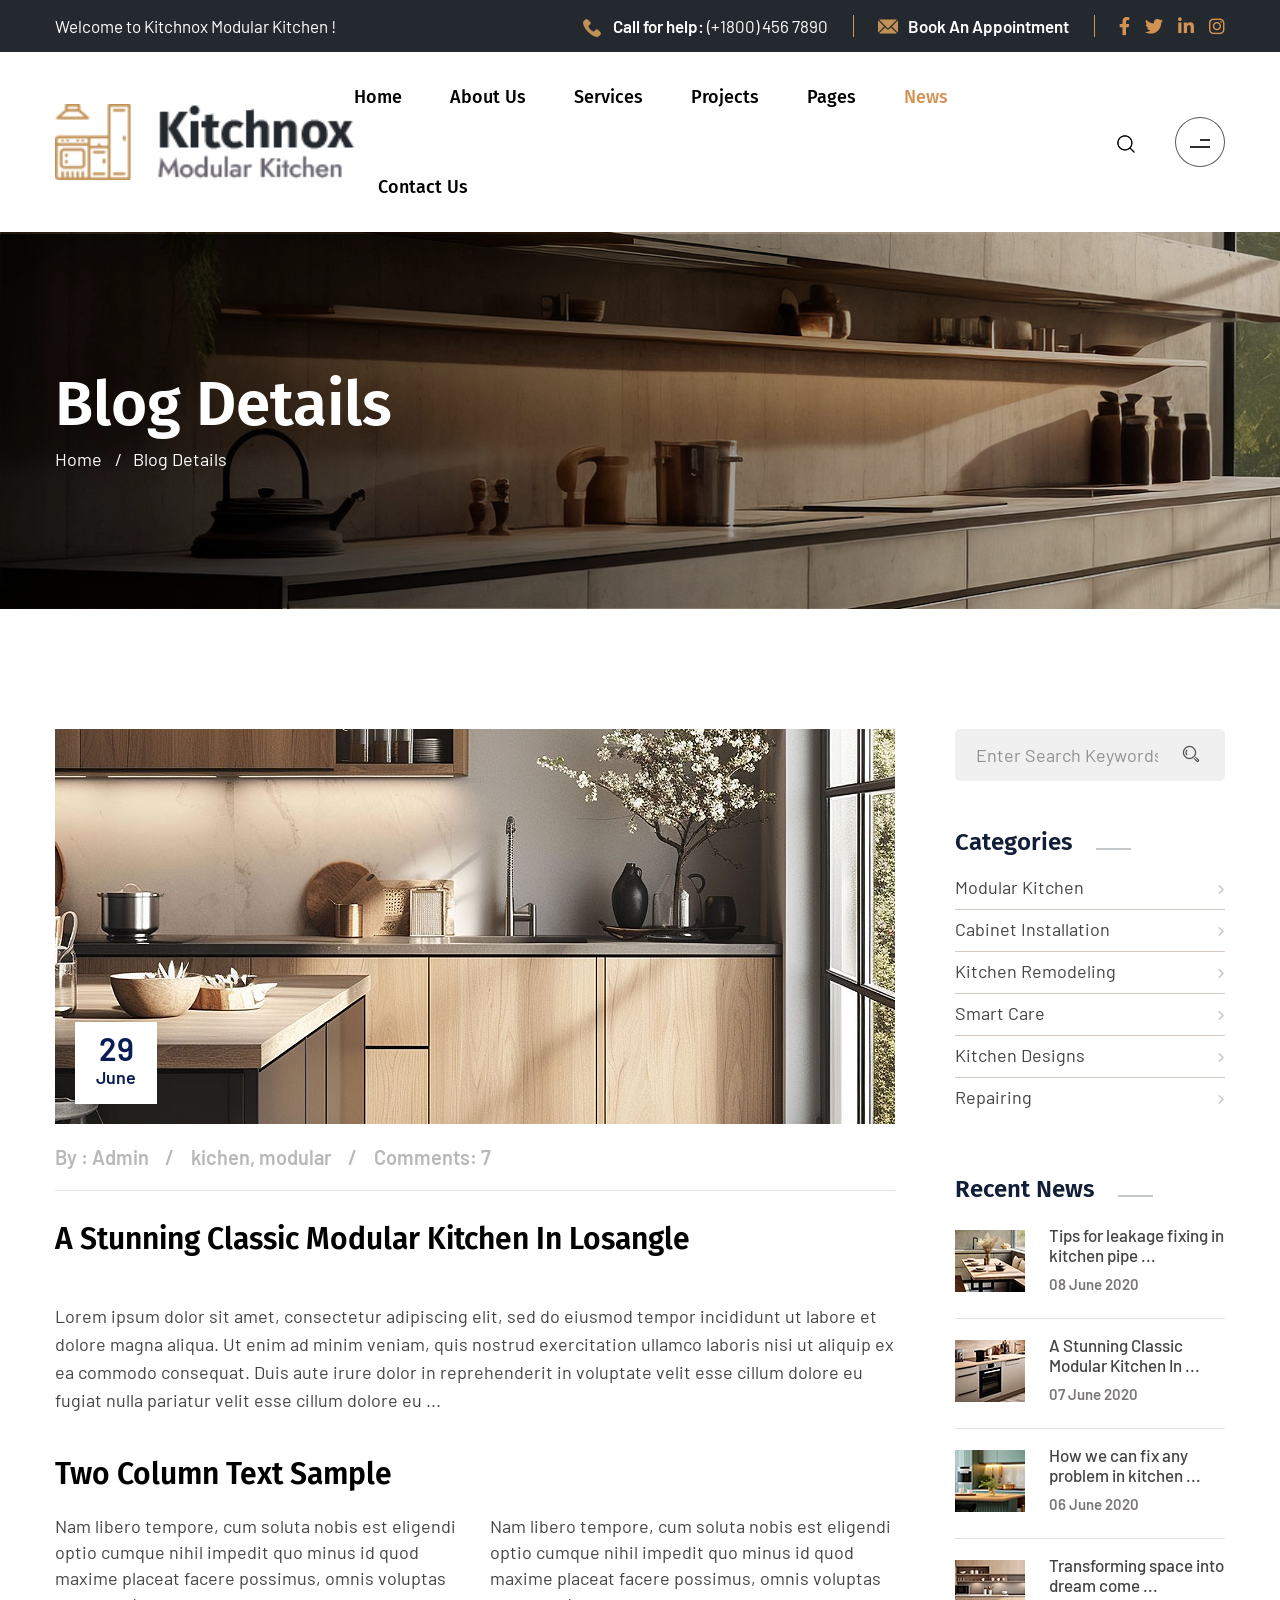
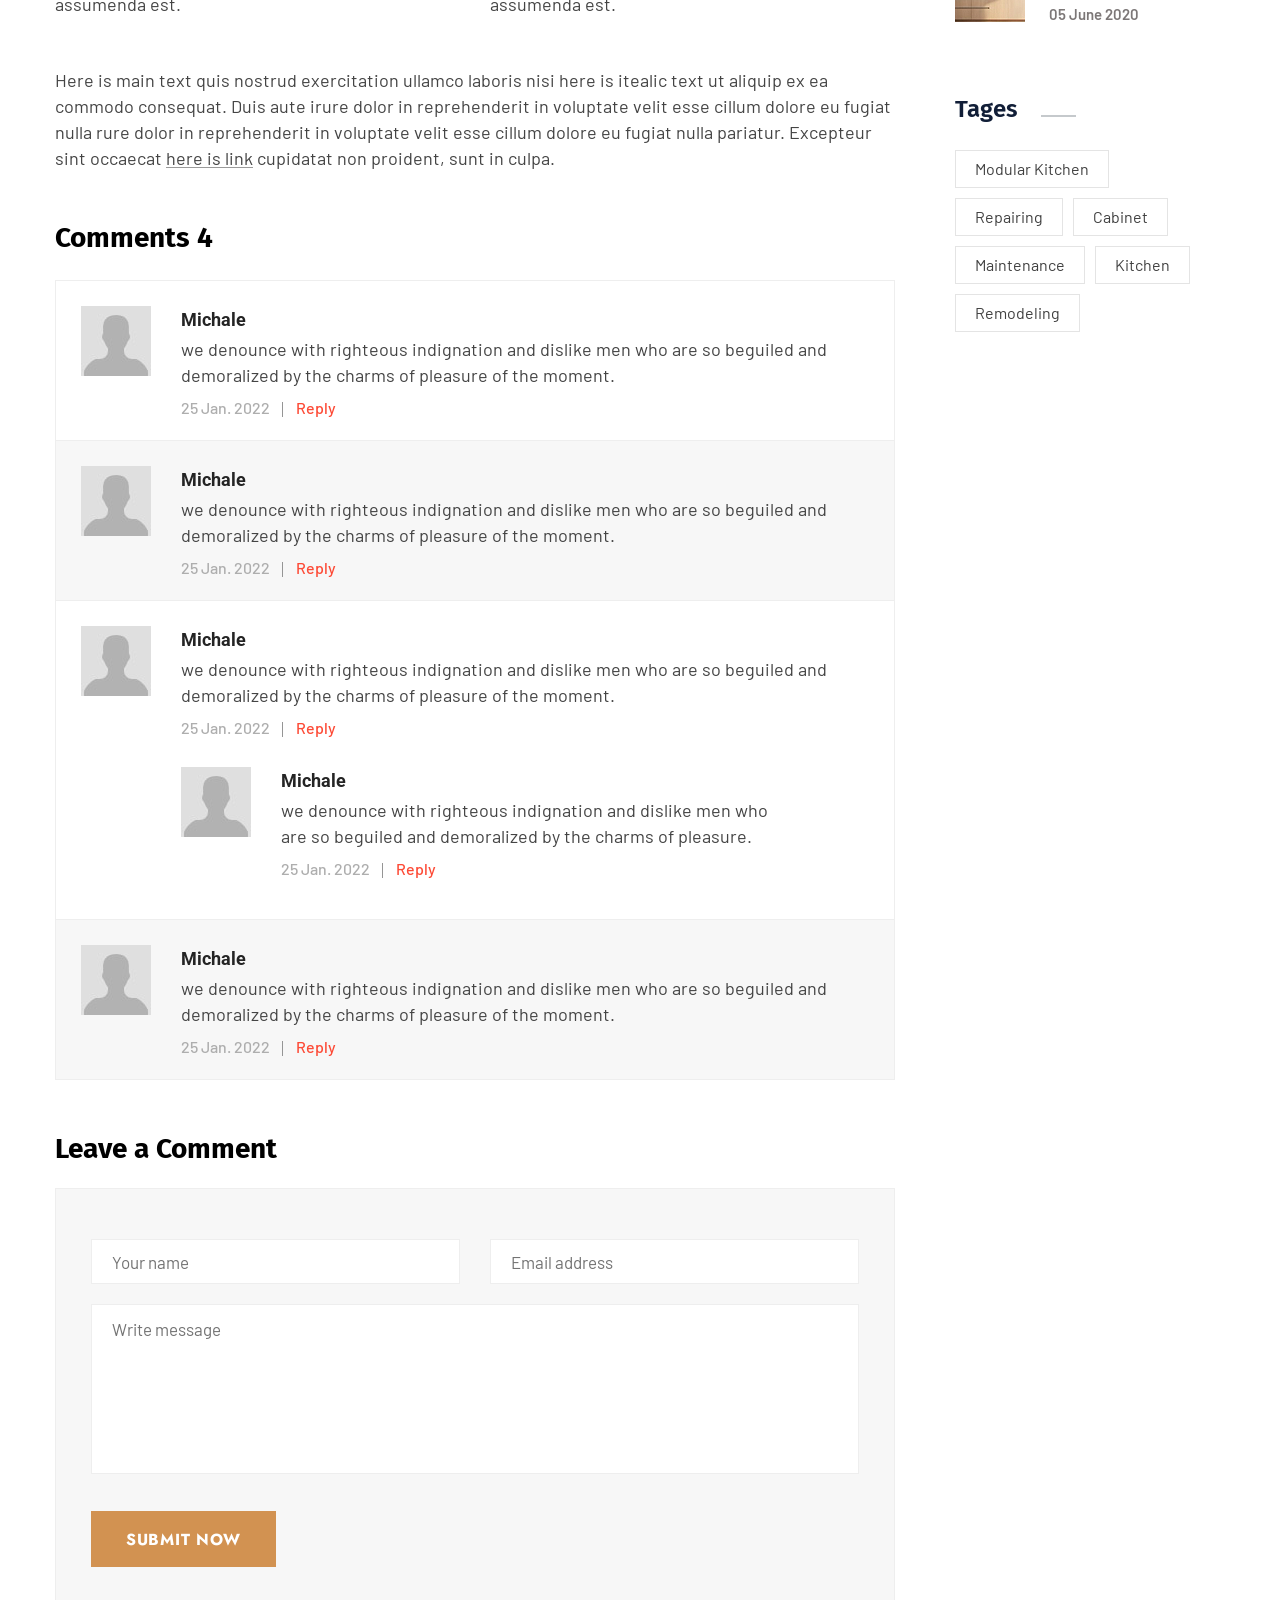
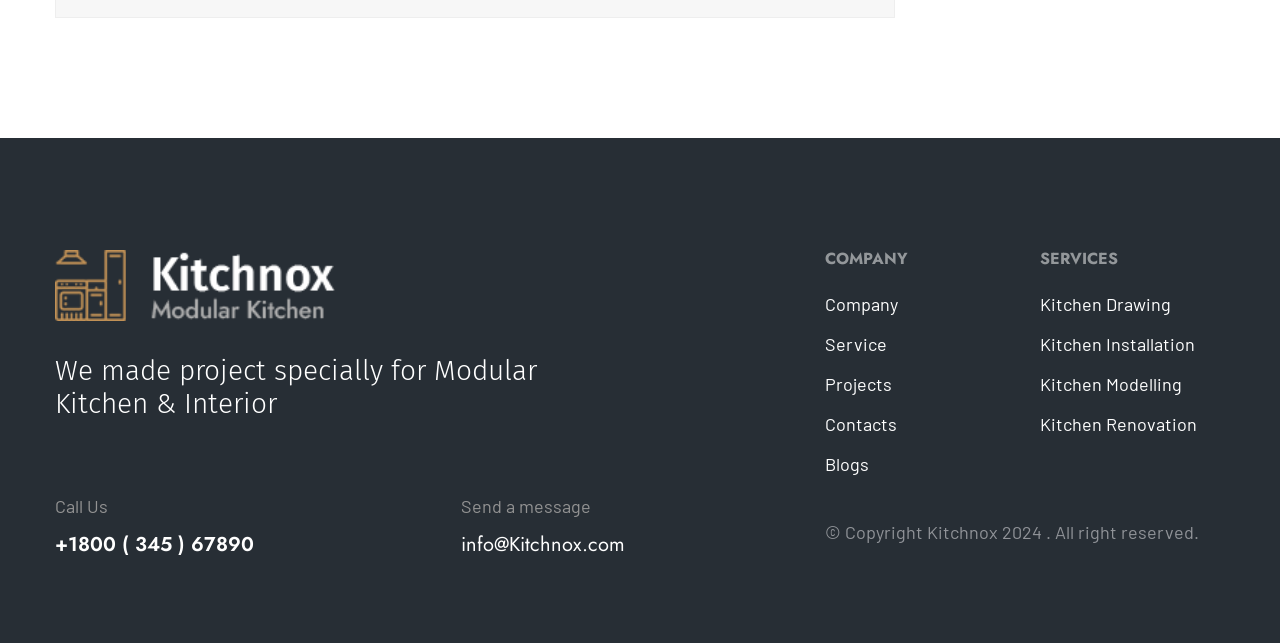
<file: blog-details.html>
<!DOCTYPE html>
<html lang="en">

<!-- Mirrored from azim.hostlin.com/Kitchnox/blog-details.html by HTTrack Website Copier/3.x [XR&CO'2014], Tue, 10 Feb 2026 10:45:13 GMT -->

<head>
    <meta charset="utf-8">
    <meta http-equiv="X-UA-Compatible" content="IE=edge">
    <meta name="viewport" content="width=device-width, initial-scale=1.0, maximum-scale=1.0, user-scalable=0">

    <title>Kitchnox - HTML 5 Template Preview</title>

    <!-- Fav Icon -->
    <link rel="icon" href="assets/images/favicon.ico" type="image/x-icon">

    <!-- Google Fonts -->
    <link
        href="https://fonts.googleapis.com/css2?family=Jost:ital,wght@0,100;0,200;0,300;0,400;0,500;0,600;0,700;0,800;0,900;1,100;1,200;1,300;1,400;1,500;1,600;1,700;1,800;1,900&amp;display=swap"
        rel="stylesheet">
    <link
        href="https://fonts.googleapis.com/css2?family=Fira+Sans:ital,wght@0,100;0,200;0,300;0,400;0,500;0,600;0,700;0,800;0,900;1,100;1,200;1,300;1,400;1,500;1,600;1,700;1,800;1,900&amp;display=swap"
        rel="stylesheet">
    <link
        href="https://fonts.googleapis.com/css2?family=Barlow:ital,wght@0,100;0,200;0,300;0,400;0,500;0,600;0,700;0,800;0,900;1,100;1,200;1,300;1,400;1,500;1,600;1,700;1,800;1,900&amp;display=swap"
        rel="stylesheet">
    <link
        href="https://fonts.googleapis.com/css2?family=Roboto:ital,wght@0,100;0,300;0,400;0,500;0,700;0,900;1,100;1,300;1,400;1,500;1,700;1,900&amp;display=swap"
        rel="stylesheet">
    <link
        href="https://fonts.googleapis.com/css2?family=Cormorant+Garamond:ital,wght@0,300;0,400;0,500;0,600;0,700;1,300;1,400;1,500;1,600;1,700&amp;display=swap"
        rel="stylesheet">

    <!-- Stylesheets -->
    <link href="assets/css/font-awesome-all.css" rel="stylesheet">
    <link href="assets/css/flaticon.css" rel="stylesheet">
    <link href="assets/css/owl.css" rel="stylesheet">
    <link href="assets/css/bootstrap.css" rel="stylesheet">
    <link href="assets/css/jquery.fancybox.min.css" rel="stylesheet">
    <link href="assets/css/animate.css" rel="stylesheet">
    <link href="assets/css/nice-select.css" rel="stylesheet">
    <link href="assets/css/timePicker.css" rel="stylesheet">
    <link href="assets/css/odometer.css" rel="stylesheet">
    <link href="assets/css/elpath.css" rel="stylesheet">
    <link href="assets/css/color.css" id="jssDefault" rel="stylesheet">
    <link href="assets/css/style.css" rel="stylesheet">
    <link href="assets/css/responsive.css" rel="stylesheet">

</head>


<!-- page wrapper -->

<body>

    <div class="boxed_wrapper">





        <!--Search Popup-->
        <div id="search-popup" class="search-popup">
            <div class="popup-inner">
                <div class="upper-box">
                    <figure class="logo-box"><a href="index.html"><img src="assets/images/logo.png" alt=""></a></figure>
                    <div class="close-search"><span class="fas fa-times"></span></div>
                </div>
                <div class="overlay-layer"></div>
                <div class="auto-container">
                    <div class="search-form">
                        <form method="post" action="https://azim.hostlin.com/Kitchnox/index.html">
                            <div class="form-group">
                                <fieldset>
                                    <input type="search" class="form-control" name="search-input" value=""
                                        placeholder="Type your keyword and hit" required>
                                    <button type="submit"><img src="assets/images/icons/icon-3.png" alt=""></button>
                                </fieldset>
                            </div>
                        </form>
                    </div>
                </div>
            </div>
        </div>


        <!-- sidebar cart item -->
        <div class="xs-sidebar-group info-group info-sidebar">
            <div class="xs-overlay xs-bg-black"></div>
            <div class="xs-sidebar-widget">
                <div class="sidebar-widget-container">
                    <div class="widget-heading">
                        <a href="#" class="close-side-widget">X</a>
                    </div>
                    <div class="sidebar-textwidget">
                        <div class="sidebar-info-contents">
                            <div class="content-inner">
                                <div class="logo">
                                    <a href="index.html"><img src="assets/images/logo-2.png" alt="" /></a>
                                </div>
                                <div class="text">
                                    <h3>We Are Modular Kitchen Company</h3>
                                    <p>Our experienced team offers services for both residential and commercial
                                        properties.With over 25 years of experience in the industry.</p>
                                </div>
                                <div class="info-box">
                                    <h3>Conatct Us</h3>
                                    <ul class="info clearfix">
                                        <li>
                                            <div class="icon"><img src="assets/images/icons/icon-5.png" alt=""></div>
                                            54B, Tailstoi Town 5238 MT, La city, IA 522364
                                        </li>
                                        <li>
                                            <div class="icon"><img src="assets/images/icons/icon-6.png" alt=""></div><a
                                                href="mailto:contact@example.com">contact@example.com</a>
                                        </li>
                                        <li>
                                            <div class="icon"><img src="assets/images/icons/icon-7.png" alt=""></div><a
                                                href="tel:18004567890">+1800 456 7890</a>
                                        </li>
                                        <li>
                                            <div class="icon"><img src="assets/images/icons/icon-8.png" alt=""></div>
                                            Working Hrs : 9.30am to 6.30pm
                                        </li>
                                    </ul>
                                </div>
                                <div class="subscribe-inner">
                                    <h3>Newsletter Subscription</h3>
                                    <form action="https://azim.hostlin.com/Kitchnox/contact.html" method="post">
                                        <div class="form-group">
                                            <input type="email" name="email" placeholder="Enter Email Address"
                                                required="">
                                            <button type="submit" class="theme-btn"><span>subscribe now</span></button>
                                        </div>
                                    </form>
                                </div>
                            </div>
                        </div>
                    </div>
                </div>
            </div>
        </div>
        <!-- END sidebar widget item -->


        <!-- main header -->
        <header class="main-header header-style-five">
            <!-- header-top -->
            <div class="header-top">
                <div class="auto-container">
                    <div class="top-inner">
                        <div class="text-box">
                            <p>Welcome to Kitchnox Modular Kitchen !</p>
                        </div>
                        <div class="left-column">
                            <ul class="info-list">
                                <li><img src="assets/images/icons/icon-1.png" alt="">Call for help: <a
                                        href="tel:18004567890"><span>(+1800) 456 7890</span></a></li>
                                <li><img src="assets/images/icons/icon-2.png" alt=""><a href="index.html">Book An
                                        Appointment</a></li>
                            </ul>
                            <ul class="social-links">
                                <li><a href="index.html"><i class="fab fa-facebook-f"></i></a></li>
                                <li><a href="index.html"><i class="fab fa-twitter"></i></a></li>
                                <li><a href="index.html"><i class="fab fa-linkedin-in"></i></a></li>
                                <li><a href="index.html"><i class="fab fa-instagram"></i></a></li>
                            </ul>
                        </div>
                    </div>
                </div>
            </div>
            <!-- header-lower -->
            <div class="header-lower">
                <div class="auto-container">
                    <div class="outer-box">
                        <figure class="logo-box"><a href="index.html"><img src="assets/images/logo-2.png" alt=""></a>
                        </figure>
                        <div class="menu-area">
                            <!--Mobile Navigation Toggler-->
                            <div class="mobile-nav-toggler">
                                <i class="icon-bar"></i>
                                <i class="icon-bar"></i>
                                <i class="icon-bar"></i>
                            </div>
                            <nav class="main-menu navbar-expand-md navbar-light clearfix">
                                <div class="collapse navbar-collapse show clearfix" id="navbarSupportedContent">
                                    <ul class="navigation clearfix">
                                        <li class="dropdown"><a href="#">Home</a>
                                            <ul>
                                                <li><a href="index.html">Home Page 1</a></li>
                                                <li><a href="index-2.html">Home Page 2</a></li>
                                                <li><a href="index-3.html">Home Page 3</a></li>
                                                <li><a href="index-4.html">Home Page 4</a></li>
                                            </ul>
                                        </li>
                                        <li class="dropdown"><a href="#">About Us</a>
                                            <ul>
                                                <li><a href="about.html">About Us</a></li>
                                                <li><a href="team.html">Our Team</a></li>
                                                <li><a href="error.html">404</a></li>
                                            </ul>
                                        </li>
                                        <li class="dropdown"><a href="#">Services</a>
                                            <ul>
                                                <li><a href="service.html">All Service 01</a></li>
                                                <li><a href="service-2.html">All Service 02</a></li>
                                            </ul>
                                        </li>
                                        <li class="dropdown"><a href="#">Projects</a>
                                            <ul>
                                                <li><a href="project.html">Project 01</a></li>
                                                <li><a href="project-2.html">Project 02</a></li>
                                                <li><a href="project-3.html">Project 03</a></li>
                                                <li><a href="project-details.html">Project Details</a></li>
                                            </ul>
                                        </li>
                                        <li class="dropdown"><a href="#">Pages</a>
                                            <ul>
                                                <li><a href="appointment.html">Book An Appointment</a></li>
                                                <li><a href="faq.html">Faq</a></li>
                                                <li><a href="testimonial.html">Testimonials</a></li>
                                            </ul>
                                        </li>
                                        <li class="current dropdown"><a href="#">News</a>
                                            <ul>
                                                <li><a href="blog.html">Blog Grid</a></li>
                                                <li><a href="blog-2.html">Blog Standard</a></li>
                                                <li><a href="blog-details.html">Blog Details</a></li>
                                            </ul>
                                        </li>
                                        <li><a href="contact.html">Contact Us</a></li>
                                    </ul>
                                </div>
                            </nav>
                            <div class="search-toggler ml_25 mr_40"><img src="assets/images/icons/icon-52.png" alt="">
                            </div>
                            <div class="nav-btn nav-toggler navSidebar-button clearfix"><img
                                    src="assets/images/icons/icon-53.png" alt=""></div>
                        </div>
                    </div>
                </div>
            </div>

            <!--sticky Header-->
            <div class="sticky-header">
                <div class="auto-container">
                    <div class="outer-box">
                        <figure class="logo-box"><a href="index.html"><img src="assets/images/logo-2.png" alt=""></a>
                        </figure>
                        <div class="menu-area">
                            <nav class="main-menu clearfix">
                                <!--Keep This Empty / Menu will come through Javascript-->
                            </nav>
                            <div class="search-toggler ml_25 mr_40"><img src="assets/images/icons/icon-52.png" alt="">
                            </div>
                            <div class="nav-btn nav-toggler navSidebar-button clearfix"><img
                                    src="assets/images/icons/icon-53.png" alt=""></div>
                        </div>
                    </div>
                </div>
            </div>
        </header>
        <!-- main-header end -->


        <!-- Mobile Menu  -->
        <div class="mobile-menu">
            <div class="menu-backdrop"></div>
            <div class="close-btn"><i class="fas fa-times"></i></div>

            <nav class="menu-box">
                <div class="nav-logo"><a href="index.html"><img src="assets/images/logo.png" alt="" title=""></a></div>
                <div class="menu-outer"><!--Here Menu Will Come Automatically Via Javascript / Same Menu as in Header-->
                </div>
                <div class="contact-info">
                    <h4>Contact Info</h4>
                    <ul>
                        <li>Chicago 12, Melborne City, USA</li>
                        <li><a href="tel:+8801682648101">+88 01682648101</a></li>
                        <li><a href="mailto:info@example.com">info@example.com</a></li>
                    </ul>
                </div>
                <div class="social-links">
                    <ul class="clearfix">
                        <li><a href="index.html"><span class="fab fa-twitter"></span></a></li>
                        <li><a href="index.html"><span class="fab fa-facebook-square"></span></a></li>
                        <li><a href="index.html"><span class="fab fa-pinterest-p"></span></a></li>
                        <li><a href="index.html"><span class="fab fa-instagram"></span></a></li>
                        <li><a href="index.html"><span class="fab fa-youtube"></span></a></li>
                    </ul>
                </div>
            </nav>
        </div>
        <!-- End Mobile Menu -->


        <!-- page-title -->
        <section class="page-title p_relative">
            <div class="bg-layer" style="background-image: url(assets/images/background/page-title.jpg);"></div>
            <div class="auto-container">
                <div class="content-box">
                    <h1>Blog Details</h1>
                    <ul class="bread-crumb clearfix">
                        <li><a href="index.html">Home</a></li>
                        <li>Blog Details</li>
                    </ul>
                </div>
            </div>
        </section>
        <!-- page-title end -->


        <!-- sidebar-page-container -->
        <section class="sidebar-page-container pt_120 pb_120">
            <div class="auto-container">
                <div class="row clearfix">
                    <div class="col-lg-9 col-md-12 col-sm-12 content-side">
                        <div class="blog-details-content mr_30">
                            <div class="news-block-two">
                                <div class="inner-box">
                                    <div class="image-box">
                                        <figure class="image"><img src="assets/images/news/news-13.jpg" alt=""></figure>
                                        <div class="post-date">29<span>June</span></div>
                                    </div>
                                    <div class="lower-content">
                                        <ul class="post-info">
                                            <li>By : <a href="blog-details.html">Admin</a></li>
                                            <li>kichen, modular</li>
                                            <li>Comments: 7</li>
                                        </ul>
                                        <h3>A Stunning Classic Modular Kitchen In Losangle</h3>
                                        <p>Lorem ipsum dolor sit amet, consectetur adipiscing elit, sed do eiusmod
                                            tempor incididunt ut labore et dolore magna aliqua. Ut enim ad minim veniam,
                                            quis nostrud exercitation ullamco laboris nisi ut aliquip ex ea commodo
                                            consequat. Duis aute irure dolor in reprehenderit in voluptate velit esse
                                            cillum dolore eu fugiat nulla pariatur velit esse cillum dolore eu ...</p>
                                    </div>
                                </div>
                            </div>
                            <div class="content-one mb_50">
                                <h3>Two Column Text Sample</h3>
                                <div class="row clearfix">
                                    <div class="col-lg-6 col-md-6 col-sm-12 text-column">
                                        <div class="text-box">
                                            <p>Nam libero tempore, cum soluta nobis est eligendi optio cumque nihil
                                                impedit quo minus id quod maxime placeat facere possimus, omnis voluptas
                                                assumenda est.</p>
                                        </div>
                                    </div>
                                    <div class="col-lg-6 col-md-6 col-sm-12 text-column">
                                        <div class="text-box">
                                            <p>Nam libero tempore, cum soluta nobis est eligendi optio cumque nihil
                                                impedit quo minus id quod maxime placeat facere possimus, omnis voluptas
                                                assumenda est.</p>
                                        </div>
                                    </div>
                                </div>
                                <p>Here is main text quis nostrud exercitation ullamco laboris nisi here is itealic text
                                    ut aliquip ex ea commodo consequat. Duis aute irure dolor in reprehenderit in
                                    voluptate velit esse cillum dolore eu fugiat nulla rure dolor in reprehenderit in
                                    voluptate velit esse cillum dolore eu fugiat nulla pariatur. Excepteur sint occaecat
                                    <a href="blog-details.html">here is link</a> cupidatat non proident, sunt in culpa.
                                </p>
                            </div>
                            <div class="comment-box">
                                <div class="group-title">
                                    <h3>Comments 4</h3>
                                </div>
                                <div class="comment-inner">
                                    <div class="comment">
                                        <figure class="thumb-box"><img src="assets/images/news/comment-1.jpg" alt="">
                                        </figure>
                                        <div class="comment-info">
                                            <h5>Michale</h5>
                                            <p>we denounce with righteous indignation and dislike men who are so
                                                beguiled and demoralized by the charms of pleasure of the moment.</p>
                                            <ul class="info clearfix">
                                                <li>25 Jan. 2022</li>
                                                <li><a href="blog-details.html" class="reply-btn">Reply</a></li>
                                            </ul>
                                        </div>
                                    </div>
                                    <div class="comment">
                                        <figure class="thumb-box"><img src="assets/images/news/comment-2.jpg" alt="">
                                        </figure>
                                        <div class="comment-info">
                                            <h5>Michale</h5>
                                            <p>we denounce with righteous indignation and dislike men who are so
                                                beguiled and demoralized by the charms of pleasure of the moment.</p>
                                            <ul class="info clearfix">
                                                <li>25 Jan. 2022</li>
                                                <li><a href="blog-details.html" class="reply-btn">Reply</a></li>
                                            </ul>
                                        </div>
                                    </div>
                                    <div class="comment">
                                        <figure class="thumb-box"><img src="assets/images/news/comment-3.jpg" alt="">
                                        </figure>
                                        <div class="comment-info">
                                            <h5>Michale</h5>
                                            <p>we denounce with righteous indignation and dislike men who are so
                                                beguiled and demoralized by the charms of pleasure of the moment.</p>
                                            <ul class="info clearfix">
                                                <li>25 Jan. 2022</li>
                                                <li><a href="blog-details.html" class="reply-btn">Reply</a></li>
                                            </ul>
                                        </div>
                                        <div class="comment replay-comment">
                                            <figure class="thumb-box"><img src="assets/images/news/comment-4.jpg"
                                                    alt=""></figure>
                                            <div class="comment-info">
                                                <h5>Michale</h5>
                                                <p>we denounce with righteous indignation and dislike men who are so
                                                    beguiled and demoralized by the charms of pleasure.</p>
                                                <ul class="info clearfix">
                                                    <li>25 Jan. 2022</li>
                                                    <li><a href="blog-details.html" class="reply-btn">Reply</a></li>
                                                </ul>
                                            </div>
                                        </div>
                                    </div>
                                    <div class="comment">
                                        <figure class="thumb-box"><img src="assets/images/news/comment-5.jpg" alt="">
                                        </figure>
                                        <div class="comment-info">
                                            <h5>Michale</h5>
                                            <p>we denounce with righteous indignation and dislike men who are so
                                                beguiled and demoralized by the charms of pleasure of the moment.</p>
                                            <ul class="info clearfix">
                                                <li>25 Jan. 2022</li>
                                                <li><a href="blog-details.html" class="reply-btn">Reply</a></li>
                                            </ul>
                                        </div>
                                    </div>
                                </div>
                            </div>
                            <div class="comments-form-area">
                                <div class="group-title">
                                    <h3>Leave a Comment</h3>
                                </div>
                                <div class="form-inner">
                                    <form action="https://azim.hostlin.com/Kitchnox/blog-details.html" method="post">
                                        <div class="row clearfix">
                                            <div class="col-lg-6 col-md-6 col-sm-12 form-group">
                                                <input type="text" name="name" placeholder="Your name" required="">
                                            </div>
                                            <div class="col-lg-6 col-md-6 col-sm-12 form-group">
                                                <input type="email" name="email" placeholder="Email address"
                                                    required="">
                                            </div>
                                            <div class="col-lg-12 col-md-12 col-sm-12 form-group">
                                                <textarea name="message" placeholder="Write message"></textarea>
                                            </div>
                                            <div class="col-lg-12 col-md-12 col-sm-12 form-group message-btn">
                                                <button type="submit" class="theme-btn btn-one"><span>submit
                                                        now</span></button>
                                            </div>
                                        </div>
                                    </form>
                                </div>
                            </div>
                        </div>
                    </div>
                    <div class="col-lg-3 col-md-12 col-sm-12 sidebar-side">
                        <div class="blog-sidebar">
                            <div class="sidebar-widget search-widget">
                                <div class="search-form">
                                    <form action="https://azim.hostlin.com/Kitchnox/blog.html" method="post">
                                        <div class="form-group">
                                            <input type="search" name="search-field" placeholder="Enter Search Keywords"
                                                required="">
                                            <button type="submit"><img src="assets/images/icons/icon-66.png"
                                                    alt=""></button>
                                        </div>
                                    </form>
                                </div>
                            </div>
                            <div class="sidebar-widget category-widget">
                                <div class="widget-title">
                                    <h3>Categories</h3>
                                </div>
                                <div class="widget-content">
                                    <ul class="category-list clearfix">
                                        <li><a href="blog-details.html">Modular Kitchen</a></li>
                                        <li><a href="blog-details.html">Cabinet Installation</a></li>
                                        <li><a href="blog-details.html">Kitchen Remodeling</a></li>
                                        <li><a href="blog-details.html">Smart Care</a></li>
                                        <li><a href="blog-details.html">Kitchen Designs</a></li>
                                        <li><a href="blog-details.html">Repairing</a></li>
                                    </ul>
                                </div>
                            </div>
                            <div class="sidebar-widget post-widget">
                                <div class="widget-title">
                                    <h3>Recent News</h3>
                                </div>
                                <div class="post-inner">
                                    <div class="post">
                                        <figure class="post-thumb"><a href="blog-details.html"><img
                                                    src="assets/images/news/post-1.jpg" alt=""></a></figure>
                                        <h5><a href="blog-details.html">Tips for leakage fixing in kitchen pipe ...</a>
                                        </h5>
                                        <span class="post-date">08 June 2020</span>
                                    </div>
                                    <div class="post">
                                        <figure class="post-thumb"><a href="blog-details.html"><img
                                                    src="assets/images/news/post-2.jpg" alt=""></a></figure>
                                        <h5><a href="blog-details.html">A Stunning Classic Modular Kitchen In ...</a>
                                        </h5>
                                        <span class="post-date">07 June 2020</span>
                                    </div>
                                    <div class="post">
                                        <figure class="post-thumb"><a href="blog-details.html"><img
                                                    src="assets/images/news/post-3.jpg" alt=""></a></figure>
                                        <h5><a href="blog-details.html">How we can fix any problem in kitchen ...</a>
                                        </h5>
                                        <span class="post-date">06 June 2020</span>
                                    </div>
                                    <div class="post">
                                        <figure class="post-thumb"><a href="blog-details.html"><img
                                                    src="assets/images/news/post-4.jpg" alt=""></a></figure>
                                        <h5><a href="blog-details.html">Transforming space into dream come ...</a></h5>
                                        <span class="post-date">05 June 2020</span>
                                    </div>
                                </div>
                            </div>
                            <div class="sidebar-widget tags-widget">
                                <div class="widget-title">
                                    <h3>Tages</h3>
                                </div>
                                <div class="widget-content">
                                    <ul class="tags-list clearfix">
                                        <li><a href="blog-details.html">Modular Kitchen</a></li>
                                        <li><a href="blog-details.html">Repairing</a></li>
                                        <li><a href="blog-details.html">Cabinet</a></li>
                                        <li><a href="blog-details.html">Maintenance</a></li>
                                        <li><a href="blog-details.html">Kitchen</a></li>
                                        <li><a href="blog-details.html">Remodeling</a></li>
                                    </ul>
                                </div>
                            </div>
                        </div>
                    </div>
                </div>
            </div>
        </section>
        <!-- sidebar-page-container end -->


        <!-- main-footer -->
        <footer class="main-footer">
            <div class="auto-container">
                <div class="row clearfix">
                    <div class="col-lg-6 col-md-12 col-sm-12 footer-column">
                        <div class="logo-widget footer-widget mt_5">
                            <figure class="footer-logo"><a href="index.html"><img src="assets/images/logo.png"
                                        alt=""></a></figure>
                            <h3>We made project specially for Modular Kitchen & Interior</h3>
                            <ul class="info-list">
                                <li>
                                    <span>Call Us</span>
                                    <a href="tel:+180034567890">+1800 ( 345 ) 67890</a>
                                </li>
                                <li>
                                    <span>Send a message</span>
                                    <a href="mailto:info@Kitchnox.com">info@Kitchnox.com</a>
                                </li>
                            </ul>
                        </div>
                    </div>
                    <div class="col-lg-6 col-md-12 col-sm-12 footer-column">
                        <div class="footer-widget ml_170">
                            <div class="row clearfix">
                                <div class="col-lg-6 col-md-6 col-sm-12 links-column">
                                    <div class="links-widget">
                                        <div class="widget-title">
                                            <span>company</span>
                                        </div>
                                        <ul class="links-list clearfix">
                                            <li><a href="about.html">Company</a></li>
                                            <li><a href="service.html">Service</a></li>
                                            <li><a href="project.html">Projects</a></li>
                                            <li><a href="contact.html">Contacts</a></li>
                                            <li><a href="blog.html">Blogs</a></li>
                                        </ul>
                                    </div>
                                </div>
                                <div class="col-lg-6 col-md-6 col-sm-12 links-column">
                                    <div class="links-widget">
                                        <div class="widget-title">
                                            <span>Services</span>
                                        </div>
                                        <ul class="links-list clearfix">
                                            <li><a href="index.html">Kitchen Drawing</a></li>
                                            <li><a href="index.html">Kitchen Installation</a></li>
                                            <li><a href="index.html">Kitchen Modelling</a></li>
                                            <li><a href="index.html">Kitchen Renovation</a></li>
                                        </ul>
                                    </div>
                                </div>
                            </div>
                            <div class="copyright mt_40">
                                <p>&copy; Copyright <a href="index.html">Kitchnox</a> 2024 . All right reserved.</p>
                            </div>
                        </div>
                    </div>
                </div>
            </div>
        </footer>
        <!-- main-footer end -->


        <!--Scroll to top-->
        <div class="scroll-to-top">
            <svg class="scroll-top-inner" viewBox="-1 -1 102 102">
                <path d="M50,1 a49,49 0 0,1 0,98 a49,49 0 0,1 0,-98" />
            </svg>
        </div>

    </div>


    <!-- jequery plugins -->
    <script src="assets/js/jquery.js"></script>
    <script src="assets/js/bootstrap.min.js"></script>
    <script src="assets/js/owl.js"></script>
    <script src="assets/js/wow.js"></script>
    <script src="assets/js/jquery.fancybox.js"></script>
    <script src="assets/js/appear.js"></script>
    <script src="assets/js/isotope.js"></script>
    <script src="assets/js/jquery.nice-select.min.js"></script>
    <script src="assets/js/nav-tool.js"></script>
    <script src="assets/js/scrolltop.min.js"></script>
    <script src="assets/js/odometer.js"></script>
    <script src="assets/js/timePicker.js"></script>
    <script src="assets/js/dobpicker_script.js"></script>
    <script src="assets/js/dobpicker.js"></script>

    <!-- main-js -->
    <script src="assets/js/script.js"></script>

</body><!-- End of .page_wrapper -->

<!-- Mirrored from azim.hostlin.com/Kitchnox/blog-details.html by HTTrack Website Copier/3.x [XR&CO'2014], Tue, 10 Feb 2026 10:45:14 GMT -->

</html>
</file>
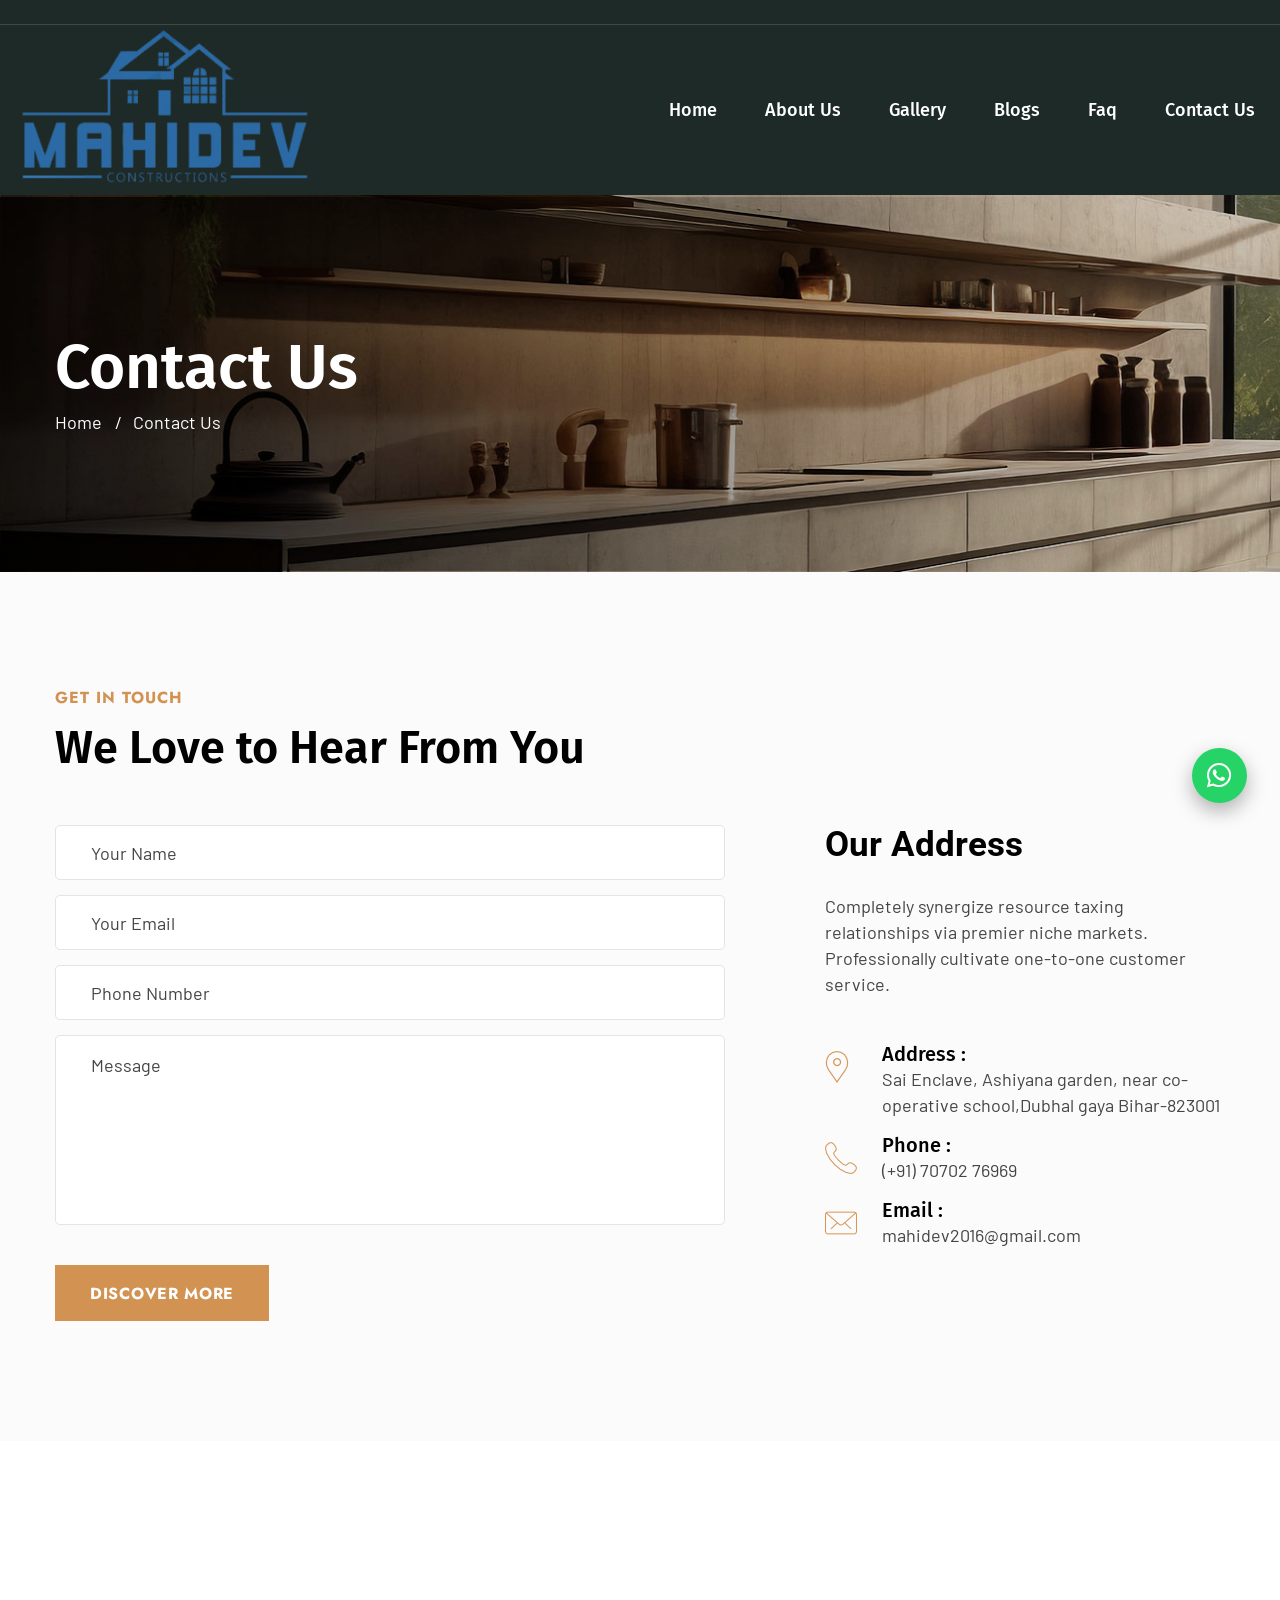
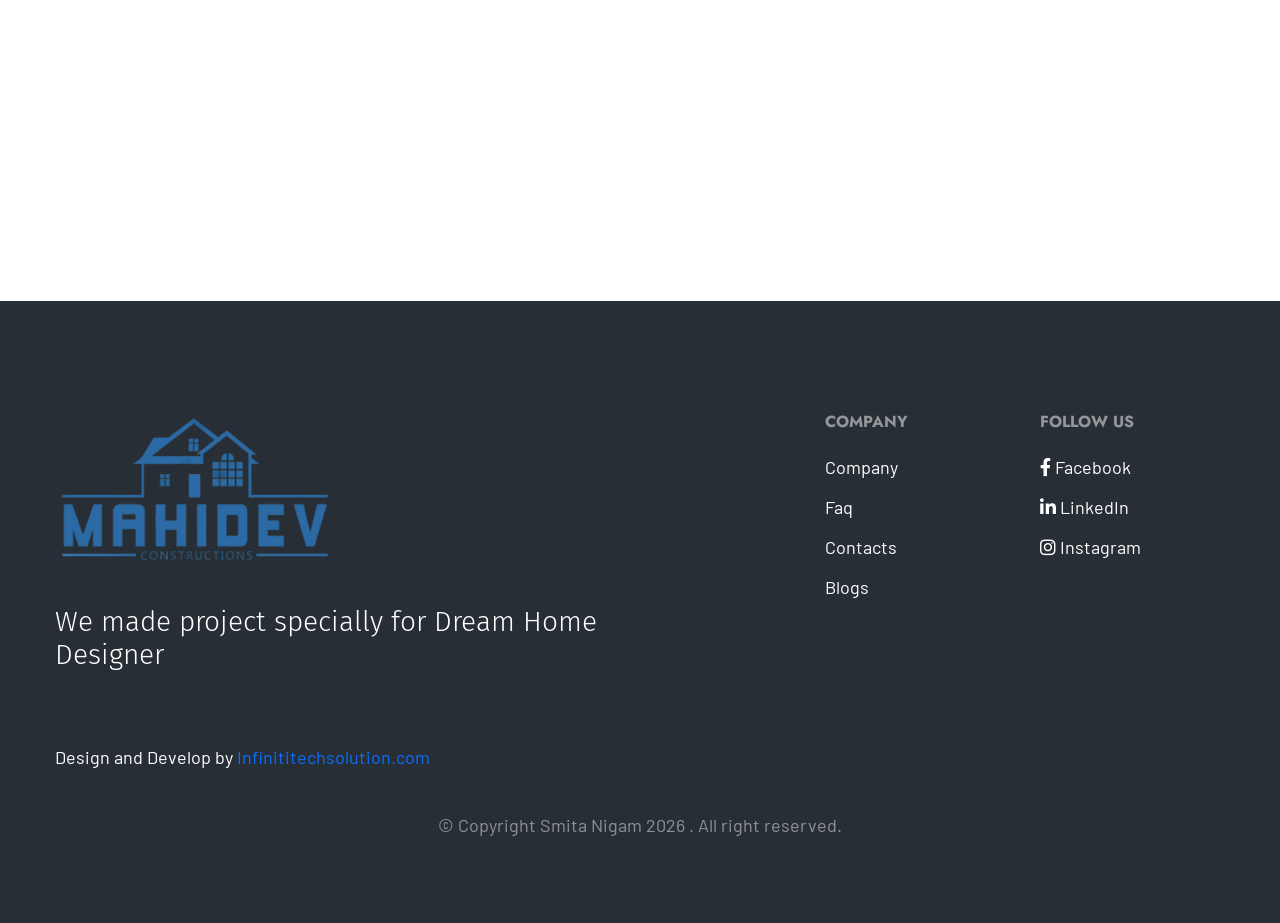
<file: contact.html>
<!DOCTYPE html>
<html lang="en">

<!-- Mirrored from azim.hostlin.com/Kitchnox/contact.html by HTTrack Website Copier/3.x [XR&CO'2014], Tue, 10 Feb 2026 10:45:14 GMT -->

<head>
    <meta charset="utf-8">
    <meta http-equiv="X-UA-Compatible" content="IE=edge">
    <meta name="viewport" content="width=device-width, initial-scale=1.0, maximum-scale=1.0, user-scalable=0">

    <title>Kitchnox - HTML 5 Template Preview</title>

    <!-- Fav Icon -->
    <link rel="icon" href="assets/images/Smita FavIcon.png" type="image/x-icon">

    <!-- Google Fonts -->
    <link
        href="https://fonts.googleapis.com/css2?family=Jost:ital,wght@0,100;0,200;0,300;0,400;0,500;0,600;0,700;0,800;0,900;1,100;1,200;1,300;1,400;1,500;1,600;1,700;1,800;1,900&amp;display=swap"
        rel="stylesheet">
    <link
        href="https://fonts.googleapis.com/css2?family=Fira+Sans:ital,wght@0,100;0,200;0,300;0,400;0,500;0,600;0,700;0,800;0,900;1,100;1,200;1,300;1,400;1,500;1,600;1,700;1,800;1,900&amp;display=swap"
        rel="stylesheet">
    <link
        href="https://fonts.googleapis.com/css2?family=Barlow:ital,wght@0,100;0,200;0,300;0,400;0,500;0,600;0,700;0,800;0,900;1,100;1,200;1,300;1,400;1,500;1,600;1,700;1,800;1,900&amp;display=swap"
        rel="stylesheet">
    <link
        href="https://fonts.googleapis.com/css2?family=Roboto:ital,wght@0,100;0,300;0,400;0,500;0,700;0,900;1,100;1,300;1,400;1,500;1,700;1,900&amp;display=swap"
        rel="stylesheet">
    <link
        href="https://fonts.googleapis.com/css2?family=Cormorant+Garamond:ital,wght@0,300;0,400;0,500;0,600;0,700;1,300;1,400;1,500;1,600;1,700&amp;display=swap"
        rel="stylesheet">

    <!-- Stylesheets -->
    <link href="assets/css/font-awesome-all.css" rel="stylesheet">
    <link href="assets/css/flaticon.css" rel="stylesheet">
    <link href="assets/css/owl.css" rel="stylesheet">
    <link href="assets/css/bootstrap.css" rel="stylesheet">
    <link href="assets/css/jquery.fancybox.min.css" rel="stylesheet">
    <link href="assets/css/animate.css" rel="stylesheet">
    <link href="assets/css/nice-select.css" rel="stylesheet">
    <link href="assets/css/timePicker.css" rel="stylesheet">
    <link href="assets/css/odometer.css" rel="stylesheet">
    <link href="assets/css/elpath.css" rel="stylesheet">
    <link href="assets/css/color.css" id="jssDefault" rel="stylesheet">
    <link href="assets/css/style.css" rel="stylesheet">
    <link href="assets/css/responsive.css" rel="stylesheet">

</head>


<!-- page wrapper -->

<body>

    <div class="boxed_wrapper">




        <!--Search Popup-->
        <div id="search-popup" class="search-popup">
            <div class="popup-inner">
                <div class="upper-box">
                    <figure class="logo-box"><a href="index.html"><img src="assets/images/logo.png" alt=""></a></figure>
                    <div class="close-search"><span class="fas fa-times"></span></div>
                </div>
                <div class="overlay-layer"></div>
                <div class="auto-container">
                    <div class="search-form">
                        <form method="post" action="https://azim.hostlin.com/Kitchnox/index.html">
                            <div class="form-group">
                                <fieldset>
                                    <input type="search" class="form-control" name="search-input" value=""
                                        placeholder="Type your keyword and hit" required>
                                    <button type="submit"><img src="assets/images/icons/icon-3.png" alt=""></button>
                                </fieldset>
                            </div>
                        </form>
                    </div>
                </div>
            </div>
        </div>


        <!-- sidebar cart item -->
        <div class="xs-sidebar-group info-group info-sidebar">
            <div class="xs-overlay xs-bg-black"></div>
            <div class="xs-sidebar-widget">
                <div class="sidebar-widget-container">
                    <div class="widget-heading">
                        <a href="#" class="close-side-widget">X</a>
                    </div>
                    <div class="sidebar-textwidget">
                        <div class="sidebar-info-contents">
                            <div class="content-inner">
                                <div class="logo">
                                    <a href="index.html"><img src="assets/images/logo-2.png" alt="" /></a>
                                </div>
                                <div class="text">
                                    <h3>We Are Modular Kitchen Company</h3>
                                    <p>Our experienced team offers services for both residential and commercial
                                        properties.With over 25 years of experience in the industry.</p>
                                </div>
                                <div class="info-box">
                                    <h3>Conatct Us</h3>
                                    <ul class="info clearfix">
                                        <li>
                                            <div class="icon"><img src="assets/images/icons/icon-5.png" alt=""></div>
                                            54B, Tailstoi Town 5238 MT, La city, IA 522364
                                        </li>
                                        <li>
                                            <div class="icon"><img src="assets/images/icons/icon-6.png" alt=""></div><a
                                                href="mailto:contact@example.com">contact@example.com</a>
                                        </li>
                                        <li>
                                            <div class="icon"><img src="assets/images/icons/icon-7.png" alt=""></div><a
                                                href="tel:18004567890">+1800 456 7890</a>
                                        </li>
                                        <li>
                                            <div class="icon"><img src="assets/images/icons/icon-8.png" alt=""></div>
                                            Working Hrs : 9.30am to 6.30pm
                                        </li>
                                    </ul>
                                </div>
                                <div class="subscribe-inner">
                                    <h3>Newsletter Subscription</h3>
                                    <form action="https://azim.hostlin.com/Kitchnox/contact.html" method="post">
                                        <div class="form-group">
                                            <input type="email" name="email" placeholder="Enter Email Address"
                                                required="">
                                            <button type="submit" class="theme-btn"><span>subscribe now</span></button>
                                        </div>
                                    </form>
                                </div>
                            </div>
                        </div>
                    </div>
                </div>
            </div>
        </div>
        <!-- END sidebar widget item -->


        <header class="main-header">
            <!-- <div class="shape z_1 float-bob-y" style="background-image: url(assets/images/shape/shape-2.png);"></div> -->
            <!-- header-top -->
            <div class="header-top">
                <!-- <div class="bg-shape" style="background-image: url(assets/images/shape/shape-1.png);"></div> -->
                <div class="inner-container">
                    <div class="top-inner">
                        <!--   <div class="left-column">
                            <ul class="info-list">
                                <li><img src="assets/images/icons/icon-1.png" alt="">Call for help: <a href="tel:7982278623"><span>(+91) 7982278623</span></a></li>
                                <li><img src="assets/images/icons/icon-2.png" alt=""><a href="index.html">Book An Appointment</a></li>
                            </ul>
                          <!--   <ul class="social-links">
                                <li><a href="index.html"><i class="fab fa-facebook-f"></i></a></li>
                                <li><a href="index.html"><i class="fab fa-twitter"></i></a></li>
                                <li><a href="index.html"><i class="fab fa-linkedin-in"></i></a></li>
                                <li><a href="index.html"><i class="fab fa-instagram"></i></a></li>
                            </ul> -->
                        <!-- </div>  -->
                    </div>
                </div>
            </div>
            <!-- header-lower -->
            <div class="header-lower">
                <div class="inner-container">
                    <div class="outer-box">
                        <figure class="logo-box"><a href="index.html"><img src="assets/images/smita-logo.png"
                                    alt=""></a></figure>
                        <div class="menu-area">
                            <!--Mobile Navigation Toggler-->
                            <div class="mobile-nav-toggler">
                                <i class="icon-bar"></i>
                                <i class="icon-bar"></i>
                                <i class="icon-bar"></i>
                            </div>
                            <nav class="main-menu navbar-expand-md navbar-light clearfix">
                                <div class="collapse navbar-collapse show clearfix" id="navbarSupportedContent">
                                    <ul class="navigation clearfix">
                                        <li class="current dropdown"><a href="#">Home</a>
                                        </li>


                                        <li><a href="about.html">About Us</a></li>
                                        <li><a href="gallery.html">Gallery</a></li>
                                        <li class="dropdown"><a href="blog.html">Blogs</a>

                                        </li>
                                        <li class="dropdown"><a href="faq.html">Faq</a>

                                        </li>

                                        <li><a href="contact.html">Contact Us</a></li>
                                    </ul>
                                </div>
                            </nav>
                            <!-- <div class="search-toggler ml_25 mr_40"><img src="assets/images/icons/icon-3.png" alt=""></div>
                            <div class="nav-btn nav-toggler navSidebar-button clearfix"><img src="assets/images/icons/icon-4.png" alt=""></div> -->
                        </div>
                    </div>
                </div>
            </div>

            <!--sticky Header-->
            <div class="sticky-header">
                <div class="inner-container">
                    <div class="outer-box">
                        <figure class="logo-box"><a href="index.html"><img src="assets/images/smita-logo.png"
                                    alt=""></a></figure>
                        <div class="menu-area">
                            <nav class="main-menu clearfix">
                            </nav>
                            <!--        <div class="search-toggler ml_25 mr_40"><img src="assets/images/icons/icon-3.png" alt=""></div>
                            <div class="nav-btn nav-toggler navSidebar-button clearfix"><img src="assets/images/icons/icon-4.png" alt=""></div> -->
                        </div>
                    </div>
                </div>
            </div>
        </header>
        <!-- main-header end -->

        <!-- Mobile Menu  -->
        <div class="mobile-menu">
            <div class="menu-backdrop"></div>
            <div class="close-btn"><i class="fas fa-times"></i></div>

            <nav class="menu-box">
                <div class="nav-logo"><a href="index.html"><img src="assets/images/logo.png" alt="" title=""></a></div>
                <div class="menu-outer"><!--Here Menu Will Come Automatically Via Javascript / Same Menu as in Header-->
                </div>
                <div class="contact-info">
                    <h4>Contact Info</h4>
                    <ul>
                        <li>Chicago 12, Melborne City, USA</li>
                        <li><a href="tel:+8801682648101">+88 01682648101</a></li>
                        <li><a href="mailto:info@example.com">info@example.com</a></li>
                    </ul>
                </div>
                <div class="social-links">
                    <ul class="clearfix">
                        <li><a href="index.html"><span class="fab fa-twitter"></span></a></li>
                        <li><a href="index.html"><span class="fab fa-facebook-square"></span></a></li>
                        <li><a href="index.html"><span class="fab fa-pinterest-p"></span></a></li>
                        <li><a href="index.html"><span class="fab fa-instagram"></span></a></li>
                        <li><a href="index.html"><span class="fab fa-youtube"></span></a></li>
                    </ul>
                </div>
            </nav>
        </div>
        <!-- End Mobile Menu -->


        <!-- page-title -->
        <section class="page-title p_relative">
            <div class="bg-layer" style="background-image: url(assets/images/background/page-title.jpg);"></div>
            <div class="auto-container">
                <div class="content-box">
                    <h1>Contact Us</h1>
                    <ul class="bread-crumb clearfix">
                        <li><a href="index.html">Home</a></li>
                        <li>Contact Us</li>
                    </ul>
                </div>
            </div>
        </section>
        <!-- page-title end -->


        <!-- contact-style-three -->
        <section class="contact-style-three pt_110 pb_120">
            <div class="auto-container">
                <div class="sec-title mb_50">
                    <span class="sub-title mb_10">get in touch</span>
                    <h2>We Love to Hear From You</h2>
                </div>
                <div class="row clearfix">
                    <div class="col-lg-7 col-md-12 col-sm-12 form-column">
                        <div class="form-inner">
                            <form method="post" action="https://azim.hostlin.com/Kitchnox/sendemail.php"
                                id="contact-form">
                                <div class="form-group">
                                    <input type="text" name="username" placeholder="Your Name" required>
                                </div>
                                <div class="form-group">
                                    <input type="email" name="email" placeholder="Your Email" required>
                                </div>
                                <div class="form-group">
                                    <input type="text" name="phone" placeholder="Phone Number" required>
                                </div>
                                <div class="form-group">
                                    <textarea name="message" placeholder="Message"></textarea>
                                </div>
                                <div class="form-group message-btn pt_25">
                                    <button type="submit" class="theme-btn" name="submit-form">discover more</button>
                                </div>
                            </form>
                        </div>
                    </div>
                    <div class="col-lg-5 col-md-12 col-sm-12 info-column">
                        <div class="info-content ml_70">
                            <h2>Our Address</h2>
                            <p>Completely synergize resource taxing relationships via premier niche markets.
                                Professionally cultivate one-to-one customer service.</p>
                            <ul class="info-list clearfix">
                                <li>
                                    <div class="icon"><img src="assets/images/icons/icon-67.png" alt=""></div>
                                    <h5>Address :</h5>
                                    <p>Sai Enclave, Ashiyana garden, near co-operative school,Dubhal gaya Bihar-823001
                                    </p>
                                </li>
                                <li>
                                    <div class="icon"><img src="assets/images/icons/icon-68.png" alt=""></div>
                                    <h5>Phone :</h5>
                                    <p><a href="tel:+70702 76969">(+91) 70702 76969</a></p>
                                </li>
                                <li>
                                    <div class="icon"><img src="assets/images/icons/icon-69.png" alt=""></div>
                                    <h5>Email :</h5>
                                    <p><a href="mailto:Tonigamsmita80@gmail.com">mahidev2016@gmail.com</a></p>
                                </li>
                            </ul>
                        </div>
                    </div>
                </div>
            </div>
        </section>
        <!-- contact-style-three end -->


        <!-- google-map -->
        <section class="google-map-section p_relative">
            <div class="map-inner">
                <iframe src="https://www.google.com/maps?q=24.740005,84.974105&hl=en&z=17&output=embed" width="600"
                    height="450" style="border:0;" allowfullscreen="" loading="lazy"
                    referrerpolicy="no-referrer-when-downgrade">
                </iframe>
            </div>
        </section>
        <!-- google-map end -->

        <!-- main-footer -->
        <footer class="main-footer">
            <div class="auto-container">
                <div class="row clearfix">
                    <div class="col-lg-6 col-md-12 col-sm-12 footer-column">
                        <div class="logo-widget footer-widget mt_5">
                            <figure class="footer-logo"><a href="index.html"><img src="assets/images/smita-logo.png"
                                        alt=""></a></figure>
                            <h3>We made project specially for Dream Home Designer</h3>
                            <ul class="info-list">
                                <p class="design-devlope">
                                    Design and Develop by
                                    <a href="https://www.infinititechsolution.com/" target="_blank"
                                        rel="noopener noreferrer">
                                        Infinititechsolution.com
                                    </a>
                                </p>
                            </ul>
                        </div>
                    </div>
                    <div class="col-lg-6 col-md-12 col-sm-12 footer-column">
                        <div class="footer-widget ml_170">
                            <div class="row clearfix">
                                <div class="col-lg-6 col-md-6 col-sm-12 links-column">
                                    <div class="links-widget">
                                        <div class="widget-title">
                                            <span>company</span>
                                        </div>
                                        <ul class="links-list clearfix">
                                            <li><a href="about.html">Company</a></li>
                                            <li><a href="faq.html">Faq</a></li>
                                            <li><a href="contact.html">Contacts</a></li>
                                            <li><a href="blog.html">Blogs</a></li>
                                        </ul>
                                    </div>
                                </div>
                                <div class="col-lg-6 col-md-6 col-sm-12 links-column">
                                    <div class="links-widget">
                                        <div class="widget-title">
                                            <span>Follow Us</span>
                                        </div>
                                        <ul class="links-list social-with-text">
                                            <li>
                                                <a href="https://www.facebook.com/Smitadreamhomedesigner"
                                                    target="_blank">
                                                    <i class="fab fa-facebook-f"></i>
                                                    <span>Facebook</span>
                                                </a>
                                            </li>
                                            <li>
                                                <a href="https://www.facebook.com/share/1H3iHfRF7N/?mibextid=wwXIfr "
                                                    target="_blank">
                                                    <i class="fab fa-linkedin-in"></i>
                                                    <span>LinkedIn</span>
                                                </a>
                                            </li>
                                            <li>
                                                <a href="https://www.instagram.com/smitadreamhomedesigner/"
                                                    target="_blank">
                                                    <i class="fab fa-instagram"></i>
                                                    <span>Instagram</span>
                                                </a>
                                            </li>
                                        </ul>
                                    </div>
                                </div>
                            </div>

                        </div>
                    </div>
                </div>
            </div>
            <div class="text-center copyright mt_40">
                <p>&copy; Copyright <a href="index.html">Smita Nigam</a> 2026 . All right reserved.</p>
            </div>
        </footer>
        <!-- main-footer end -->


        <!--Scroll to top-->
        <div class="scroll-to-top">
            <svg class="scroll-top-inner" viewBox="-1 -1 102 102">
                <path d="M50,1 a49,49 0 0,1 0,98 a49,49 0 0,1 0,-98" />
            </svg>
        </div>

    </div>


    <a href="https://wa.me/919953593255" class="whatsapp-float" target="_blank">
        <i class="fab fa-whatsapp"></i>
    </a>


    <!-- jequery plugins -->
    <script src="assets/js/jquery.js"></script>
    <script src="assets/js/bootstrap.min.js"></script>
    <script src="assets/js/owl.js"></script>
    <script src="assets/js/wow.js"></script>
    <script src="assets/js/validation.js"></script>
    <script src="assets/js/jquery.fancybox.js"></script>
    <script src="assets/js/appear.js"></script>
    <script src="assets/js/isotope.js"></script>
    <script src="assets/js/jquery.nice-select.min.js"></script>
    <script src="assets/js/nav-tool.js"></script>
    <script src="assets/js/scrolltop.min.js"></script>
    <script src="assets/js/odometer.js"></script>
    <script src="assets/js/timePicker.js"></script>
    <script src="assets/js/dobpicker_script.js"></script>
    <script src="assets/js/dobpicker.js"></script>

    <!-- main-js -->
    <script src="assets/js/script.js"></script>

</body><!-- End of .page_wrapper -->

<!-- Mirrored from azim.hostlin.com/Kitchnox/contact.html by HTTrack Website Copier/3.x [XR&CO'2014], Tue, 10 Feb 2026 10:45:16 GMT -->

</html>
</file>
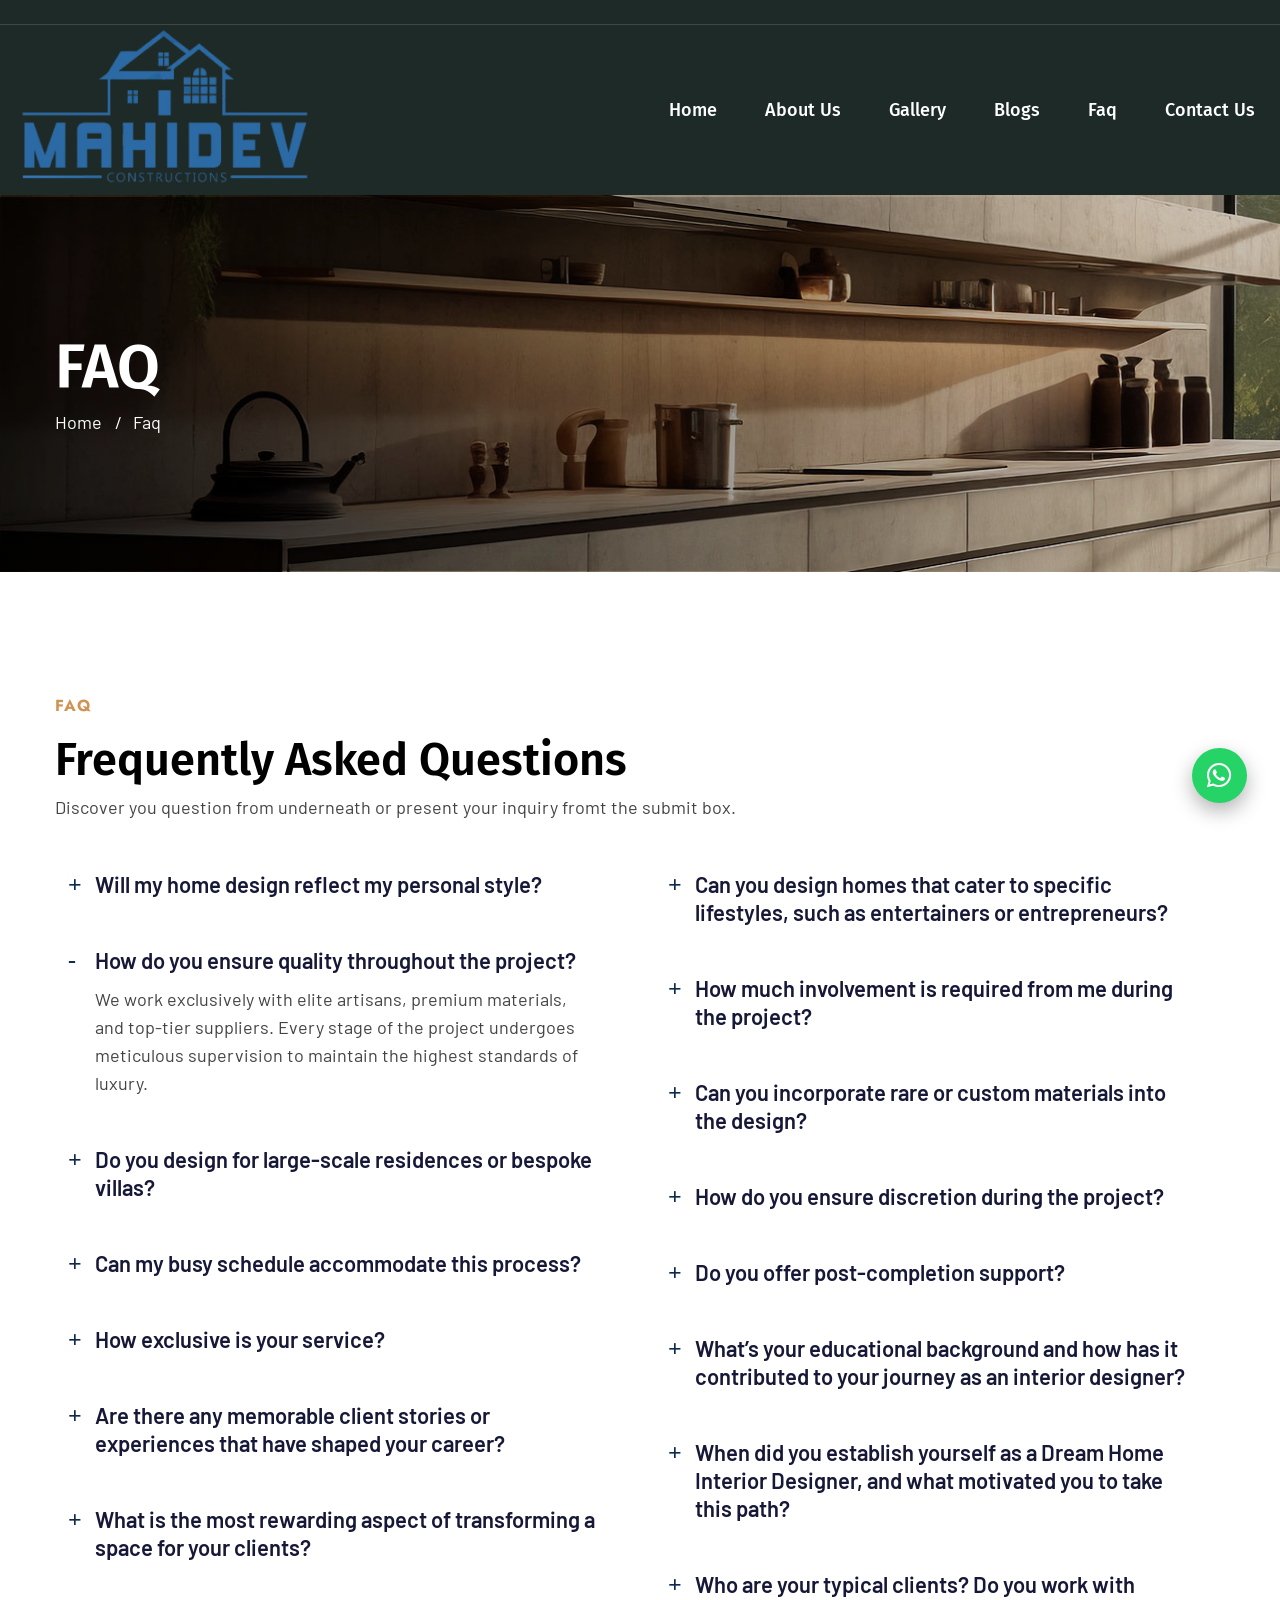
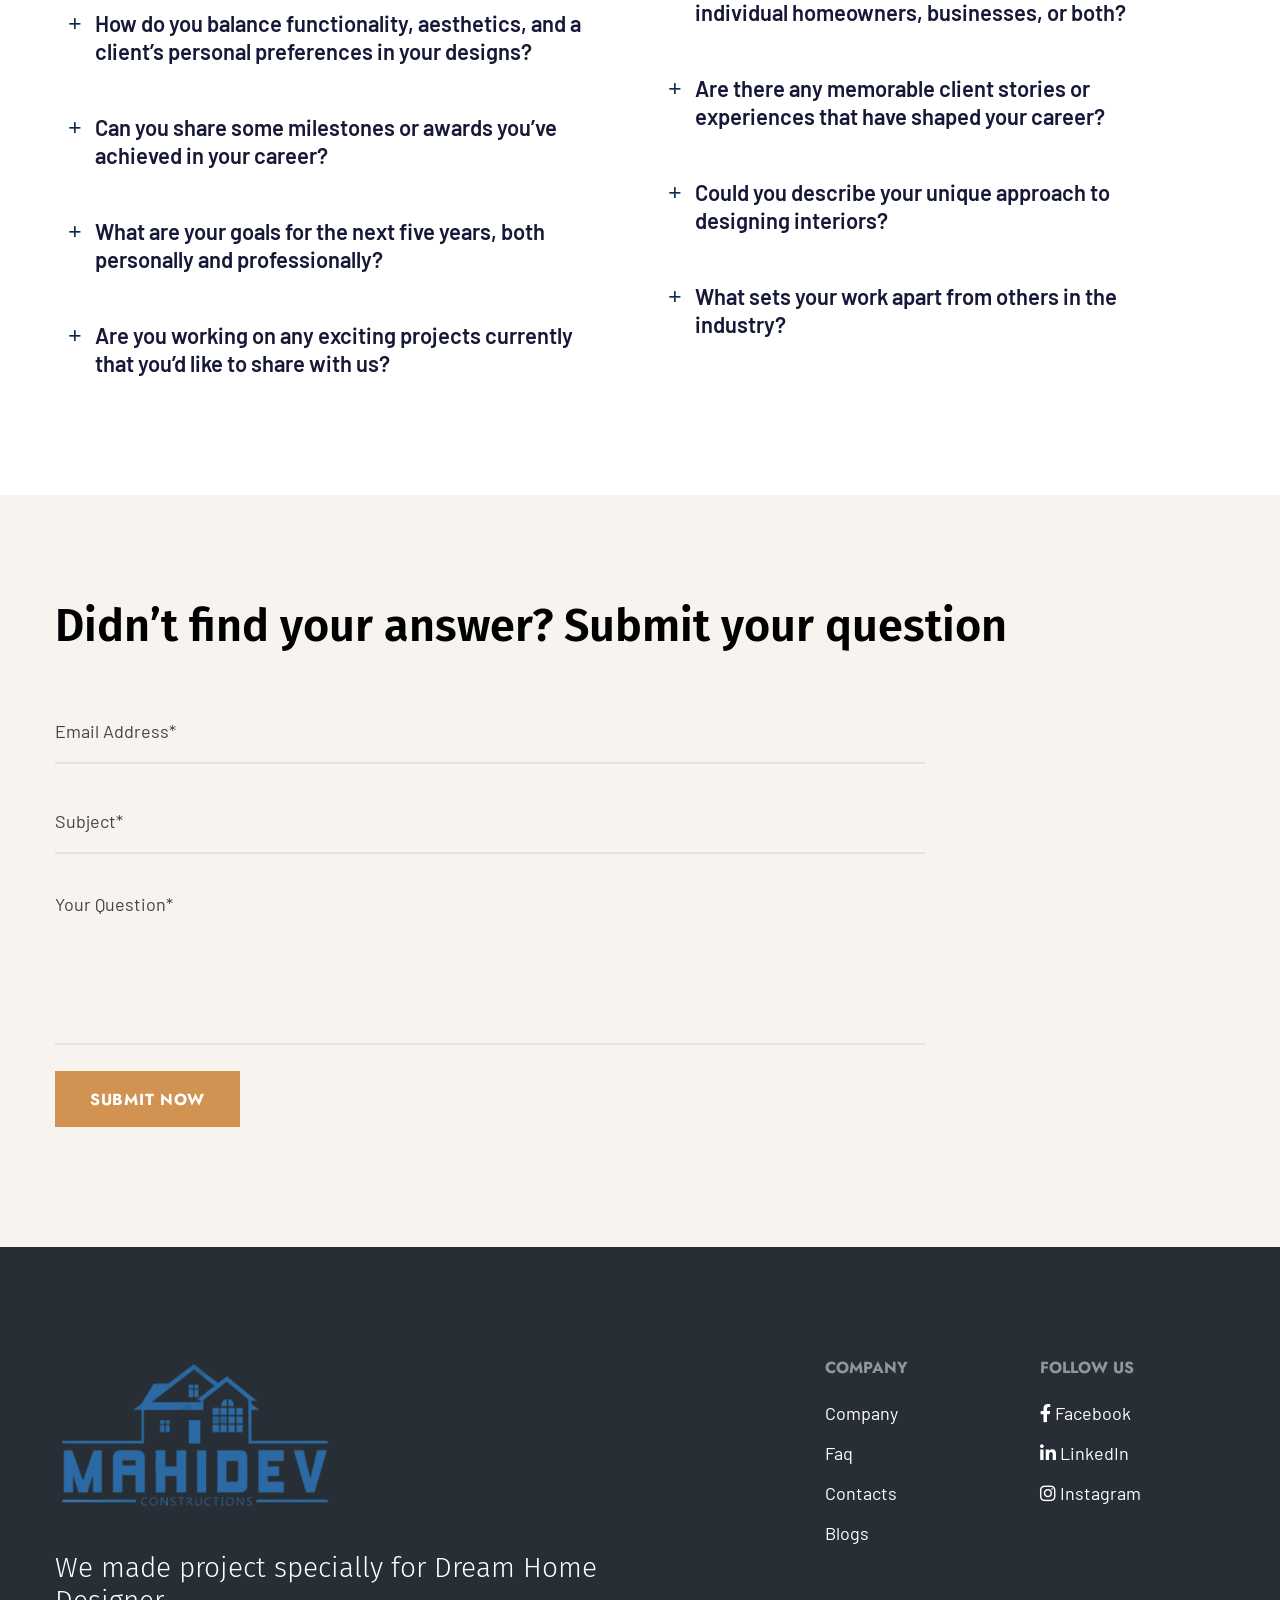
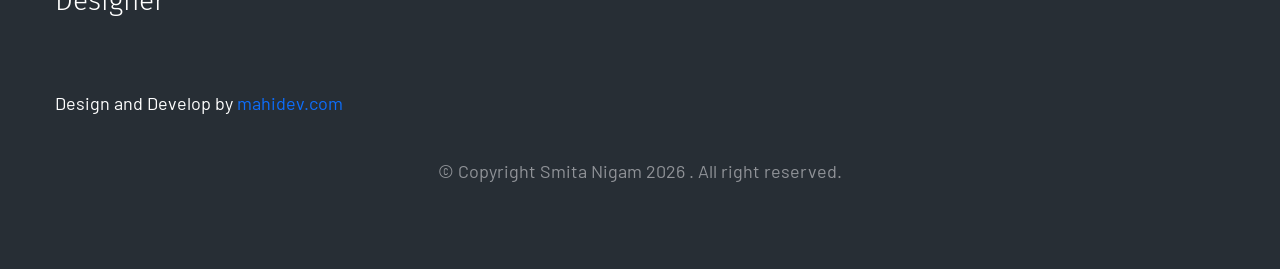
<file: faq.html>
<!DOCTYPE html>
<html lang="en">

<head>
    <meta charset="utf-8">
    <meta http-equiv="X-UA-Compatible" content="IE=edge">
    <meta name="viewport" content="width=device-width, initial-scale=1.0, maximum-scale=1.0, user-scalable=0">

    <title>Kitchnox - HTML 5 Template Preview</title>

    <!-- Fav Icon -->
    <link rel="icon" href="assets/images/favicon.ico" type="image/x-icon">

    <!-- Google Fonts -->
    <link
        href="https://fonts.googleapis.com/css2?family=Jost:ital,wght@0,100;0,200;0,300;0,400;0,500;0,600;0,700;0,800;0,900;1,100;1,200;1,300;1,400;1,500;1,600;1,700;1,800;1,900&amp;display=swap"
        rel="stylesheet">
    <link
        href="https://fonts.googleapis.com/css2?family=Fira+Sans:ital,wght@0,100;0,200;0,300;0,400;0,500;0,600;0,700;0,800;0,900;1,100;1,200;1,300;1,400;1,500;1,600;1,700;1,800;1,900&amp;display=swap"
        rel="stylesheet">
    <link
        href="https://fonts.googleapis.com/css2?family=Barlow:ital,wght@0,100;0,200;0,300;0,400;0,500;0,600;0,700;0,800;0,900;1,100;1,200;1,300;1,400;1,500;1,600;1,700;1,800;1,900&amp;display=swap"
        rel="stylesheet">
    <link
        href="https://fonts.googleapis.com/css2?family=Roboto:ital,wght@0,100;0,300;0,400;0,500;0,700;0,900;1,100;1,300;1,400;1,500;1,700;1,900&amp;display=swap"
        rel="stylesheet">
    <link
        href="https://fonts.googleapis.com/css2?family=Cormorant+Garamond:ital,wght@0,300;0,400;0,500;0,600;0,700;1,300;1,400;1,500;1,600;1,700&amp;display=swap"
        rel="stylesheet">

    <!-- Stylesheets -->
    <link href="assets/css/font-awesome-all.css" rel="stylesheet">
    <link href="assets/css/flaticon.css" rel="stylesheet">
    <link href="assets/css/owl.css" rel="stylesheet">
    <link href="assets/css/bootstrap.css" rel="stylesheet">
    <link href="assets/css/jquery.fancybox.min.css" rel="stylesheet">
    <link href="assets/css/animate.css" rel="stylesheet">
    <link href="assets/css/nice-select.css" rel="stylesheet">
    <link href="assets/css/timePicker.css" rel="stylesheet">
    <link href="assets/css/odometer.css" rel="stylesheet">
    <link href="assets/css/elpath.css" rel="stylesheet">
    <link href="assets/css/color.css" id="jssDefault" rel="stylesheet">
    <link href="assets/css/style.css" rel="stylesheet">
    <link href="assets/css/responsive.css" rel="stylesheet">

</head>


<!-- page wrapper -->

<body>

    <div class="boxed_wrapper">




        <!--Search Popup-->
        <div id="search-popup" class="search-popup">
            <div class="popup-inner">
                <div class="upper-box">
                    <figure class="logo-box"><a href="index.html"><img src="assets/images/smita-logo.png" alt=""></a>
                    </figure>
                    <div class="close-search"><span class="fas fa-times"></span></div>
                </div>
                <div class="overlay-layer"></div>
                <div class="auto-container">
                    <div class="search-form">
                        <form method="post" action="https://azim.hostlin.com/Kitchnox/index.html">
                            <div class="form-group">
                                <fieldset>
                                    <input type="search" class="form-control" name="search-input" value=""
                                        placeholder="Type your keyword and hit" required>
                                    <button type="submit"><img src="assets/images/icons/icon-3.png" alt=""></button>
                                </fieldset>
                            </div>
                        </form>
                    </div>
                </div>
            </div>
        </div>


        <!-- sidebar cart item -->
        <div class="xs-sidebar-group info-group info-sidebar">
            <div class="xs-overlay xs-bg-black"></div>
            <div class="xs-sidebar-widget">
                <div class="sidebar-widget-container">
                    <div class="widget-heading">
                        <a href="#" class="close-side-widget">X</a>
                    </div>
                    <div class="sidebar-textwidget">
                        <div class="sidebar-info-contents">
                            <div class="content-inner">
                                <div class="logo">
                                    <a href="index.html"><img src="assets/images/smita-logo.png" alt="" /></a>
                                </div>
                                <div class="text">
                                    <h3>We Are Modular Kitchen Company</h3>
                                    <p>Our experienced team offers services for both residential and commercial
                                        properties.With over 25 years of experience in the industry.</p>
                                </div>
                                <div class="info-box">
                                    <h3>Conatct Us</h3>
                                    <ul class="info clearfix">
                                        <li>
                                            <div class="icon"><img src="assets/images/icons/icon-5.png" alt=""></div>
                                            54B, Tailstoi Town 5238 MT, La city, IA 522364
                                        </li>
                                        <li>
                                            <div class="icon"><img src="assets/images/icons/icon-6.png" alt=""></div><a
                                                href="mailto:contact@example.com">contact@example.com</a>
                                        </li>
                                        <li>
                                            <div class="icon"><img src="assets/images/icons/icon-7.png" alt=""></div><a
                                                href="tel:18004567890">+1800 456 7890</a>
                                        </li>
                                        <li>
                                            <div class="icon"><img src="assets/images/icons/icon-8.png" alt=""></div>
                                            Working Hrs : 9.30am to 6.30pm
                                        </li>
                                    </ul>
                                </div>
                                <div class="subscribe-inner">
                                    <h3>Newsletter Subscription</h3>
                                    <form action="https://azim.hostlin.com/Kitchnox/contact.html" method="post">
                                        <div class="form-group">
                                            <input type="email" name="email" placeholder="Enter Email Address"
                                                required="">
                                            <button type="submit" class="theme-btn"><span>subscribe now</span></button>
                                        </div>
                                    </form>
                                </div>
                            </div>
                        </div>
                    </div>
                </div>
            </div>
        </div>
        <!-- END sidebar widget item -->


        <header class="main-header">
            <!-- <div class="shape z_1 float-bob-y" style="background-image: url(assets/images/shape/shape-2.png);"></div> -->
            <!-- header-top -->
            <div class="header-top">
                <!-- <div class="bg-shape" style="background-image: url(assets/images/shape/shape-1.png);"></div> -->
                <div class="inner-container">
                    <div class="top-inner">
                        <!--   <div class="left-column">
                            <ul class="info-list">
                                <li><img src="assets/images/icons/icon-1.png" alt="">Call for help: <a href="tel:7982278623"><span>(+91) 7982278623</span></a></li>
                                <li><img src="assets/images/icons/icon-2.png" alt=""><a href="index.html">Book An Appointment</a></li>
                            </ul>
                         <ul class="social-links">
                                <li><a href="index.html"><i class="fab fa-facebook-f"></i></a></li>
                                <li><a href="index.html"><i class="fab fa-twitter"></i></a></li>
                                <li><a href="index.html"><i class="fab fa-linkedin-in"></i></a></li>
                                <li><a href="index.html"><i class="fab fa-instagram"></i></a></li>
                            </ul> -->
                        <!-- </div>  -->
                    </div>
                </div>
            </div>
            <!-- header-lower -->
            <div class="header-lower">
                <div class="inner-container">
                    <div class="outer-box">
                        <figure class="logo-box"><a href="index.html"><img src="assets/images/smita-logo.png"
                                    alt=""></a></figure>
                        <div class="menu-area">
                            <!--Mobile Navigation Toggler-->
                            <div class="mobile-nav-toggler">
                                <i class="icon-bar"></i>
                                <i class="icon-bar"></i>
                                <i class="icon-bar"></i>
                            </div>
                            <nav class="main-menu navbar-expand-md navbar-light clearfix">
                                <div class="collapse navbar-collapse show clearfix" id="navbarSupportedContent">
                                    <ul class="navigation clearfix">
                                        <li class="current dropdown"><a href="index.html">Home</a>
                                        </li>


                                        <li><a href="about.html">About Us</a></li>

                                        <li><a href="gallery.html">Gallery</a></li>
                                        <li class="dropdown"><a href="blog.html">Blogs</a>

                                        </li>
                                        <li class="dropdown"><a href="faq.html">Faq</a>

                                        </li>

                                        <li><a href="contact.html">Contact Us</a></li>
                                    </ul>
                                </div>
                            </nav>
                            <!-- <div class="search-toggler ml_25 mr_40"><img src="assets/images/icons/icon-3.png" alt=""></div>
                            <div class="nav-btn nav-toggler navSidebar-button clearfix"><img src="assets/images/icons/icon-4.png" alt=""></div> -->
                        </div>
                    </div>
                </div>
            </div>

            <!--sticky Header-->
            <div class="sticky-header">
                <div class="inner-container">
                    <div class="outer-box">
                        <figure class="logo-box"><a href="index.html"><img src="assets/images/smita-logo.png"
                                    alt=""></a></figure>
                        <div class="menu-area">
                            <nav class="main-menu clearfix">
                            </nav>
                            <!--        <div class="search-toggler ml_25 mr_40"><img src="assets/images/icons/icon-3.png" alt=""></div>
                            <div class="nav-btn nav-toggler navSidebar-button clearfix"><img src="assets/images/icons/icon-4.png" alt=""></div> -->
                        </div>
                    </div>
                </div>
            </div>
        </header>
        <!-- main-header end -->


        <!-- Mobile Menu  -->
        <div class="mobile-menu">
            <div class="menu-backdrop"></div>
            <div class="close-btn"><i class="fas fa-times"></i></div>

            <nav class="menu-box">
                <div class="nav-logo"><a href="index.html"><img src="assets/images/smita-logo.png" alt="" title=""></a>
                </div>
                <div class="menu-outer"><!--Here Menu Will Come Automatically Via Javascript / Same Menu as in Header-->
                </div>
                <div class="contact-info">
                    <h4>Contact Info</h4>
                    <ul>
                        <li>Chicago 12, Melborne City, USA</li>
                        <li><a href="tel:+8801682648101">+88 01682648101</a></li>
                        <li><a href="mailto:info@example.com">info@example.com</a></li>
                    </ul>
                </div>
                <div class="social-links">
                    <ul class="clearfix">
                        <li><a href="index.html"><span class="fab fa-twitter"></span></a></li>
                        <li><a href="index.html"><span class="fab fa-facebook-square"></span></a></li>
                        <li><a href="index.html"><span class="fab fa-pinterest-p"></span></a></li>
                        <li><a href="index.html"><span class="fab fa-instagram"></span></a></li>
                        <li><a href="index.html"><span class="fab fa-youtube"></span></a></li>
                    </ul>
                </div>
            </nav>
        </div>
        <!-- End Mobile Menu -->


        <!-- page-title -->
        <section class="page-title p_relative">
            <div class="bg-layer" style="background-image: url(assets/images/background/page-title.jpg);"></div>
            <div class="auto-container">
                <div class="content-box">
                    <h1>FAQ</h1>
                    <ul class="bread-crumb clearfix">
                        <li><a href="index.html">Home</a></li>
                        <li>Faq</li>
                    </ul>
                </div>
            </div>
        </section>
        <!-- page-title end -->


        <!-- faq-page-section -->
        <section class="faq-page-section">
            <div class="auto-container">
                <div class="sec-title">
                    <span class="sub-title mb_14">FAQ</span>
                    <h2>Frequently Asked Questions</h2>
                    <p>Discover you question from underneath or present your inquiry fromt the submit box.</p>
                </div>
                <!--  <div class="search-form">
                    <form action="https://azim.hostlin.com/Kitchnox/faq.html" method="post">
                        <div class="form-group">
                            <input type="search" name="search-field" placeholder="Search Your Answer" required="">
                            <button type="submit"><img src="assets/images/icons/icon-65.png" alt=""></button>
                        </div>
                    </form>
                </div> -->
                <div class="accordion-inner">
                    <div class="row clearfix">
                        <div class="col-lg-6 col-md-6 col-sm-12 accordion-column">
                            <ul class="accordion-box">
                                <li class="accordion block">
                                    <div class="acc-btn">
                                        <div class="icon-outer"></div>
                                        <h3>Will my home design reflect my personal style?</h3>
                                    </div>
                                    <div class="acc-content">
                                        <div class="text">
                                            <p>Absolutely. Every detail is crafted to reflect your individuality,
                                                lifestyle, and aspirations. From bespoke furniture to curated finishes,
                                                your home will be as unique as you are.</p>
                                        </div>
                                    </div>
                                </li>
                                <li class="accordion block active-block">
                                    <div class="acc-btn active">
                                        <div class="icon-outer"></div>
                                        <h3>How do you ensure quality throughout the project?</h3>
                                    </div>
                                    <div class="acc-content current">
                                        <div class="text">
                                            <p>We work exclusively with elite artisans, premium materials, and top-tier
                                                suppliers. Every stage of the project undergoes meticulous supervision
                                                to maintain the highest standards of luxury.</p>
                                        </div>
                                    </div>
                                </li>
                                <li class="accordion block">
                                    <div class="acc-btn">
                                        <div class="icon-outer"></div>
                                        <h3>Do you design for large-scale residences or bespoke villas? </h3>
                                    </div>
                                    <div class="acc-content">
                                        <div class="text">
                                            <p>Yes, we specialize in crafting luxurious, personalized designs for
                                                large-scale homes, bespoke villas, and high-value residential
                                                properties.</p>
                                        </div>
                                    </div>
                                </li>
                                <li class="accordion block">
                                    <div class="acc-btn">
                                        <div class="icon-outer"></div>
                                        <h3>Can my busy schedule accommodate this process?</h3>
                                    </div>
                                    <div class="acc-content">
                                        <div class="text">
                                            <p>Completely. We offer a seamless, turn-key service where you entrust us
                                                with the details. We provide regular updates without requiring your
                                                constant involvement, ensuring a stress-free experience.</p>
                                        </div>
                                    </div>
                                </li>
                                <li class="accordion block">
                                    <div class="acc-btn">
                                        <div class="icon-outer"></div>
                                        <h3>How exclusive is your service? </h3>
                                    </div>
                                    <div class="acc-content">
                                        <div class="text">
                                            <p>We take on a select number of projects each year to ensure every client
                                                receives our undivided attention and unparalleled creativity, delivering
                                                designs that are truly one-of-a-kind.</p>
                                        </div>
                                    </div>
                                </li>
                                <li class="accordion block">
                                    <div class="acc-btn">
                                        <div class="icon-outer"></div>
                                        <h3>Are there any memorable client stories or experiences that have shaped your
                                            career?</h3>
                                    </div>
                                    <div class="acc-content">
                                        <div class="text">
                                            <p>One of the most memorable experiences that shaped my career was designing
                                                a living room as a birthday gift for a client’s wife. The timeline was
                                                incredibly tight—just under one month—but I was determined to deliver
                                                something extraordinary. Through resilience, meticulous planning, and
                                                attention to detail, I completed the project on time. The client was not
                                                only thrilled with the result but also deeply impressed by my
                                                professionalism. This experience proved pivotal, as he immediately
                                                provided me with 3 to 4 references, and over the years, many more. It
                                                was a testament to how dedication and client satisfaction can build
                                                long-lasting relationships and trust in this industry.</p>
                                        </div>
                                    </div>
                                </li>
                                <li class="accordion block">
                                    <div class="acc-btn">
                                        <div class="icon-outer"></div>
                                        <h3>What is the most rewarding aspect of transforming a space for your clients?
                                        </h3>
                                    </div>
                                    <div class="acc-content">
                                        <div class="text">
                                            <p>The most rewarding aspect of transforming a space for my clients is
                                                multifaceted. While financial success is undoubtedly important, the true
                                                fulfillment comes from the creative journey. Designing spaces that align
                                                with diverse requirements, visions, and expectations allows me to
                                                challenge myself and bring unique ideas to life. Each project is a new
                                                adventure, requiring careful thought and collaboration to turn concepts
                                                into reality. Additionally, the time spent meticulously designing and
                                                refining every detail is deeply satisfying—watching a space evolve from
                                                a plan to a beautifully finished project is an unparalleled experience.
                                                Ultimately, seeing my clients' joy and satisfaction when their dream
                                                space comes to life is priceless."</p>
                                        </div>
                                    </div>
                                </li>
                                <li class="accordion block">
                                    <div class="acc-btn">
                                        <div class="icon-outer"></div>
                                        <h3>How do you balance functionality, aesthetics, and a client’s personal
                                            preferences in your designs?</h3>
                                    </div>
                                    <div class="acc-content">
                                        <div class="text">
                                            <p>Balancing functionality, aesthetics, and client preferences involves
                                                collaboration and thoughtful design. I begin by understanding the
                                                client’s vision, ensuring the space meets practical needs while aligning
                                                with their style. Functionality is prioritized through ergonomic layouts
                                                and practical solutions, while aesthetics are enhanced using cohesive
                                                materials, colors, and lighting. Regular feedback ensures client
                                                preferences are respected, and I provide professional guidance when
                                                needed. By blending trends with timeless elements, I create designs that
                                                are functional, visually appealing, and personal.</p>
                                        </div>
                                    </div>
                                </li>
                                <li class="accordion block">
                                    <div class="acc-btn">
                                        <div class="icon-outer"></div>
                                        <h3>Can you share some milestones or awards you’ve achieved in your career?
                                        </h3>
                                    </div>
                                    <div class="acc-content">
                                        <div class="text">
                                            <p>In my career, I've received great testimonials from clients who
                                                appreciate my attention to detail, creativity, and commitment. Many have
                                                provided references, highlighting my ability to deliver exceptional
                                                design solutions, manage projects efficiently, and maintain strong
                                                communication. These milestones reflect the quality and lasting impact
                                                of my work.</p>
                                        </div>
                                    </div>
                                </li>
                                <li class="accordion block">
                                    <div class="acc-btn">
                                        <div class="icon-outer"></div>
                                        <h3>What are your goals for the next five years, both personally and
                                            professionally?</h3>
                                    </div>
                                    <div class="acc-content">
                                        <div class="text">
                                            <p>Professionally:</p>
                                            <ul>
                                                <li style="font-weight: 400;" aria-level="1"><span
                                                        style="font-weight: 400;">To have my projects and story featured
                                                        on magazine covers.</span></li>
                                                <li style="font-weight: 400;" aria-level="1"><span
                                                        style="font-weight: 400;">To achieve a revenue of 11
                                                        crores.</span></li>
                                                <li style="font-weight: 400;" aria-level="1"><span
                                                        style="font-weight: 400;">To share the stage with leading
                                                        interior designers at FOAID.</span></li>
                                                <li style="font-weight: 400;" aria-level="1"><span
                                                        style="font-weight: 400;">To work on the design of three
                                                        celebrity houses.</span></li>
                                            </ul>
                                            <p>Professionally:
                                            <p>
                                            <ul>
                                                <li style="font-weight: 400;" aria-level="1"><span
                                                        style="font-weight: 400;">To build a staycation house.</span>
                                                </li>
                                            </ul>
                                        </div>
                                    </div>
                                </li>
                                <li class="accordion block">
                                    <div class="acc-btn">
                                        <div class="icon-outer"></div>
                                        <h3>Are you working on any exciting projects currently that you’d like to share
                                            with us?</h3>
                                    </div>
                                    <div class="acc-content">
                                        <div class="text">
                                            <p>Yes, I'm currently working on two exciting upcoming projects.The first is
                                                a 3BHK house that focuses on creating huge storage space within a
                                                relatively compact layout, all within a budget of 20 lakhs. The
                                                challenge here is to maximize functionality without compromising on
                                                design or aesthetics.The second project is a luxury lifestyle design for
                                                an affordable 4BHK. The goal is to bring high-end, luxurious touches to
                                                a more budget-friendly home, ensuring that every space feels both
                                                opulent and accessible. I'm excited to see these projects come to life
                                                and deliver incredible results for my clients.</p>
                                        </div>
                                    </div>
                                </li>

                            </ul>
                        </div>
                        <div class="col-lg-6 col-md-6 col-sm-12 accordion-column">
                            <ul class="accordion-box">
                                <li class="accordion block">
                                    <div class="acc-btn">
                                        <div class="icon-outer"></div>
                                        <h3>Can you design homes that cater to specific lifestyles, such as entertainers
                                            or entrepreneurs?</h3>
                                    </div>
                                    <div class="acc-content">
                                        <div class="text">
                                            <p>Yes. We specialize in designing spaces that align with your lifestyle,
                                                whether it’s grand entertaining areas, serene retreats, or inspiring
                                                workspaces.</p>
                                        </div>
                                    </div>
                                </li>
                                <li class="accordion block">
                                    <div class="acc-btn">
                                        <div class="icon-outer"></div>
                                        <h3>How much involvement is required from me during the project?</h3>
                                    </div>
                                    <div class="acc-content">
                                        <div class="text">
                                            <p>Minimal. After the initial consultation, we handle everything from design
                                                to execution, keeping you updated without requiring your constant input.
                                            </p>
                                        </div>
                                    </div>
                                </li>
                                <li class="accordion block">
                                    <div class="acc-btn">
                                        <div class="icon-outer"></div>
                                        <h3>Can you incorporate rare or custom materials into the design?</h3>
                                    </div>
                                    <div class="acc-content">
                                        <div class="text">
                                            <p>Absolutely. We source rare and exclusive materials from around the world,
                                                ensuring every element of your home is as unique and luxurious as your
                                                vision.</p>
                                        </div>
                                    </div>
                                </li>
                                <li class="accordion block">
                                    <div class="acc-btn">
                                        <div class="icon-outer"></div>
                                        <h3>How do you ensure discretion during the project?</h3>
                                    </div>
                                    <div class="acc-content">
                                        <div class="text">
                                            <p>We understand the importance of privacy for our clients. All projects are
                                                managed with the utmost confidentiality, and our team is trained to
                                                handle every detail discreetly.</p>
                                        </div>
                                    </div>
                                </li>
                                <li class="accordion block">
                                    <div class="acc-btn">
                                        <div class="icon-outer"></div>
                                        <h3>Do you offer post-completion support?</h3>
                                    </div>
                                    <div class="acc-content">
                                        <div class="text">
                                            <p>Yes, we provide post-completion assistance to ensure your space remains
                                                flawless and meets your expectations even after the project is
                                                completed.</p>
                                        </div>
                                    </div>
                                </li>
                                <li class="accordion block">
                                    <div class="acc-btn">
                                        <div class="icon-outer"></div>
                                        <h3>What’s your educational background and how has it contributed to your
                                            journey as an interior designer?</h3>
                                    </div>
                                    <div class="acc-content">
                                        <div class="text">
                                            <p>My journey as an interior designer is rooted in a lifelong passion for
                                                decorating and creating beautiful interiors. Even as a child, I found
                                                immense joy in rearranging spaces and imagining how they could be
                                                transformed.</p>
                                            <p>At the age of 20, I completed a diploma in engineering, which gave me a
                                                solid technical foundation and honed my analytical skills. Later, I
                                                pursued an MCA, further strengthening my problem-solving and
                                                project-management abilities. At age 34, I decided to pursue a
                                                professional course in interior design. This decision was the turning
                                                point that allowed me to combine my innate creativity with formal
                                                training.</p>
                                            <p>My diverse educational background and life experiences have given me a
                                                unique perspective, blending technical expertise with a deep
                                                understanding of aesthetics and functionality. This journey has been
                                                enriching , allowing me to channel my lifelong love for design into
                                                creating spaces that resonate with my clients.</p>
                                        </div>
                                    </div>
                                </li>
                                <li class="accordion block">
                                    <div class="acc-btn">
                                        <div class="icon-outer"></div>
                                        <h3>When did you establish yourself as a Dream Home Interior Designer, and what
                                            motivated you to take this path?</h3>
                                    </div>
                                    <div class="acc-content">
                                        <div class="text">
                                            <p>I established myself as a Dream Home Interior Designer in 2018, driven by
                                                my lifelong passion for creating beautiful and functional spaces.
                                                Starting this business allowed me to finally channel my creativity into
                                                something deeply fulfilling. What truly motivates me is the peace and
                                                joy I feel when a project is completed to my customers' satisfaction,
                                                knowing I’ve helped turn their vision into reality.</p>
                                        </div>
                                    </div>
                                </li>
                                <li class="accordion block">
                                    <div class="acc-btn">
                                        <div class="icon-outer"></div>
                                        <h3>Who are your typical clients? Do you work with individual homeowners,
                                            businesses, or both?</h3>
                                    </div>
                                    <div class="acc-content">
                                        <div class="text">
                                            <p>We work with both individual homeowners and businesses.</p>
                                            <p>For our individual clients, we primarily cater to professionals residing
                                                in the Delhi NCR region, with an annual income ranging from ₹50 lakh to
                                                ₹1 crore. These clients take pride in showcasing their homes as
                                                reflections of their success and achievements, making our premium
                                                turnkey interior design solutions the perfect fit for their lifestyle
                                                and aspirations.</p>
                                        </div>
                                    </div>
                                </li>
                                <li class="accordion block">
                                    <div class="acc-btn">
                                        <div class="icon-outer"></div>
                                        <h3>Are there any memorable client stories or experiences that have shaped your
                                            career?</h3>
                                    </div>
                                    <div class="acc-content">
                                        <div class="text">
                                            <p>One of the most memorable experiences that shaped my career was designing
                                                a living room as a birthday gift for a client’s wife. The timeline was
                                                incredibly tight—just under one month—but I was determined to deliver
                                                something extraordinary. Through resilience, meticulous planning, and
                                                attention to detail, I completed the project on time. The client was not
                                                only thrilled with the result but also deeply impressed by my
                                                professionalism. This experience proved pivotal, as he immediately
                                                provided me with 3 to 4 references, and over the years, many more. It
                                                was a testament to how dedication and client satisfaction can build
                                                long-lasting relationships and trust in this industry.</p>
                                        </div>
                                    </div>
                                </li>
                                <li class="accordion block">
                                    <div class="acc-btn">
                                        <div class="icon-outer"></div>
                                        <h3>Could you describe your unique approach to designing interiors? </h3>
                                    </div>
                                    <div class="acc-content">
                                        <div class="text">
                                            <p>"My unique approach to designing interiors starts with deeply
                                                understanding my customers' requirements, psychology, and lifestyle. I
                                                ensure the design reflects their personality and creates a space where
                                                they truly feel at home. Every detail is crafted to bring their dreams
                                                into reality, blending functionality with aesthetic appeal to create a
                                                perfect balance of comfort and style."</p>
                                        </div>
                                    </div>
                                </li>
                                <li class="accordion block">
                                    <div class="acc-btn">
                                        <div class="icon-outer"></div>
                                        <h3>What sets your work apart from others in the industry?</h3>
                                    </div>
                                    <div class="acc-content">
                                        <div class="text">
                                            <p>What sets my work apart from others in the interior design industry is my
                                                deep commitment to prioritizing the unique requirements of each client.
                                                I take the time to understand their vision, preferences, and functional
                                                needs, ensuring that every design is tailored to their specific
                                                lifestyle and taste. Additionally, I specialize in creating theme-based
                                                designs, where I weave together cohesive and immersive concepts that
                                                resonate with the client's personality and the intended space. This
                                                approach not only elevates the aesthetic appeal of the space but also
                                                creates an experience that is both personal and impactful, setting my
                                                work apart from others who may follow a more generic approach.</p>
                                        </div>
                                    </div>
                                </li>
                            </ul>
                        </div>
                    </div>
                </div>
            </div>
        </section>
        <!-- faq-page-section end -->


        <!-- faq-form-section -->
        <section class="faq-form-section">
            <div class="auto-container">
                <div class="title-text">
                    <h2>Didn’t find your answer? Submit your question</h2>
                </div>
                <div class="form-inner">
                    <form action="https://azim.hostlin.com/Kitchnox/faq.html" method="post">
                        <div class="form-group">
                            <input type="email" name="email" placeholder="Email Address*" required="">
                        </div>
                        <div class="form-group">
                            <input type="text" name="subject" placeholder="Subject*" required="">
                        </div>
                        <div class="form-group">
                            <textarea name="message" placeholder="Your Question*"></textarea>
                        </div>
                        <div class="form-group message-btn">
                            <button type="submit" class="theme-btn btn-one"><span>submit now</span></button>
                        </div>
                    </form>
                </div>
            </div>
        </section>
        <!-- faq-form-section end -->


        <!-- main-footer -->
        <footer class="main-footer">
            <div class="auto-container">
                <div class="row clearfix">
                    <div class="col-lg-6 col-md-12 col-sm-12 footer-column">
                        <div class="logo-widget footer-widget mt_5">
                            <figure class="footer-logo"><a href="index.html"><img src="assets/images/smita-logo.png"
                                        alt=""></a></figure>
                            <h3>We made project specially for Dream Home Designer</h3>
                            <ul class="info-list">
                                <p class="design-devlope">
                                    Design and Develop by
                                    <a href="https://ranjeetda.github.io/Mahidev/" target="_blank"
                                        rel="noopener noreferrer">
                                        mahidev.com
                                    </a>
                                </p>
                            </ul>
                        </div>
                    </div>
                    <div class="col-lg-6 col-md-12 col-sm-12 footer-column">
                        <div class="footer-widget ml_170">
                            <div class="row clearfix">
                                <div class="col-lg-6 col-md-6 col-sm-12 links-column">
                                    <div class="links-widget">
                                        <div class="widget-title">
                                            <span>company</span>
                                        </div>
                                        <ul class="links-list clearfix">
                                            <li><a href="about.html">Company</a></li>
                                            <li><a href="faq.html">Faq</a></li>
                                            <li><a href="contact.html">Contacts</a></li>
                                            <li><a href="blog.html">Blogs</a></li>
                                        </ul>
                                    </div>
                                </div>
                                <div class="col-lg-6 col-md-6 col-sm-12 links-column">
                                    <div class="links-widget">
                                        <div class="widget-title">
                                            <span>Follow Us</span>
                                        </div>
                                        <ul class="links-list social-with-text">
                                            <li>
                                                <a href="https://www.facebook.com/share/1H3iHfRF7N/?mibextid=wwXIfr"
                                                    target="_blank">
                                                    <i class="fab fa-facebook-f"></i>
                                                    <span>Facebook</span>
                                                </a>
                                            </li>
                                            <li>
                                                <a href="https://www.linkedin.com/in/smita-nigam-b3a52080 "
                                                    target="_blank">
                                                    <i class="fab fa-linkedin-in"></i>
                                                    <span>LinkedIn</span>
                                                </a>
                                            </li>
                                            <li>
                                                <a href="https://www.instagram.com/smitadreamhomedesigner/"
                                                    target="_blank">
                                                    <i class="fab fa-instagram"></i>
                                                    <span>Instagram</span>
                                                </a>
                                            </li>
                                        </ul>
                                    </div>
                                </div>
                            </div>

                        </div>
                    </div>
                </div>
            </div>
            <div class="text-center copyright mt_40">
                <p>&copy; Copyright <a href="index.html">Smita Nigam</a> 2026 . All right reserved.</p>
            </div>
        </footer>
        <!-- main-footer end -->


        <!--Scroll to top-->
        <div class="scroll-to-top">
            <svg class="scroll-top-inner" viewBox="-1 -1 102 102">
                <path d="M50,1 a49,49 0 0,1 0,98 a49,49 0 0,1 0,-98" />
            </svg>
        </div>

    </div>



    <a href="https://wa.me/919953593255" class="whatsapp-float" target="_blank">
        <i class="fab fa-whatsapp"></i>
    </a>



    <!-- jequery plugins -->
    <script src="assets/js/jquery.js"></script>
    <script src="assets/js/bootstrap.min.js"></script>
    <script src="assets/js/owl.js"></script>
    <script src="assets/js/wow.js"></script>
    <script src="assets/js/jquery.fancybox.js"></script>
    <script src="assets/js/appear.js"></script>
    <script src="assets/js/isotope.js"></script>
    <script src="assets/js/jquery.nice-select.min.js"></script>
    <script src="assets/js/nav-tool.js"></script>
    <script src="assets/js/scrolltop.min.js"></script>
    <script src="assets/js/odometer.js"></script>
    <script src="assets/js/timePicker.js"></script>
    <script src="assets/js/dobpicker_script.js"></script>
    <script src="assets/js/dobpicker.js"></script>

    <!-- main-js -->
    <script src="assets/js/script.js"></script>

</body><!-- End of .page_wrapper -->

<!-- Mirrored from azim.hostlin.com/Kitchnox/faq.html by HTTrack Website Copier/3.x [XR&CO'2014], Tue, 10 Feb 2026 10:45:08 GMT -->

</html>
</file>
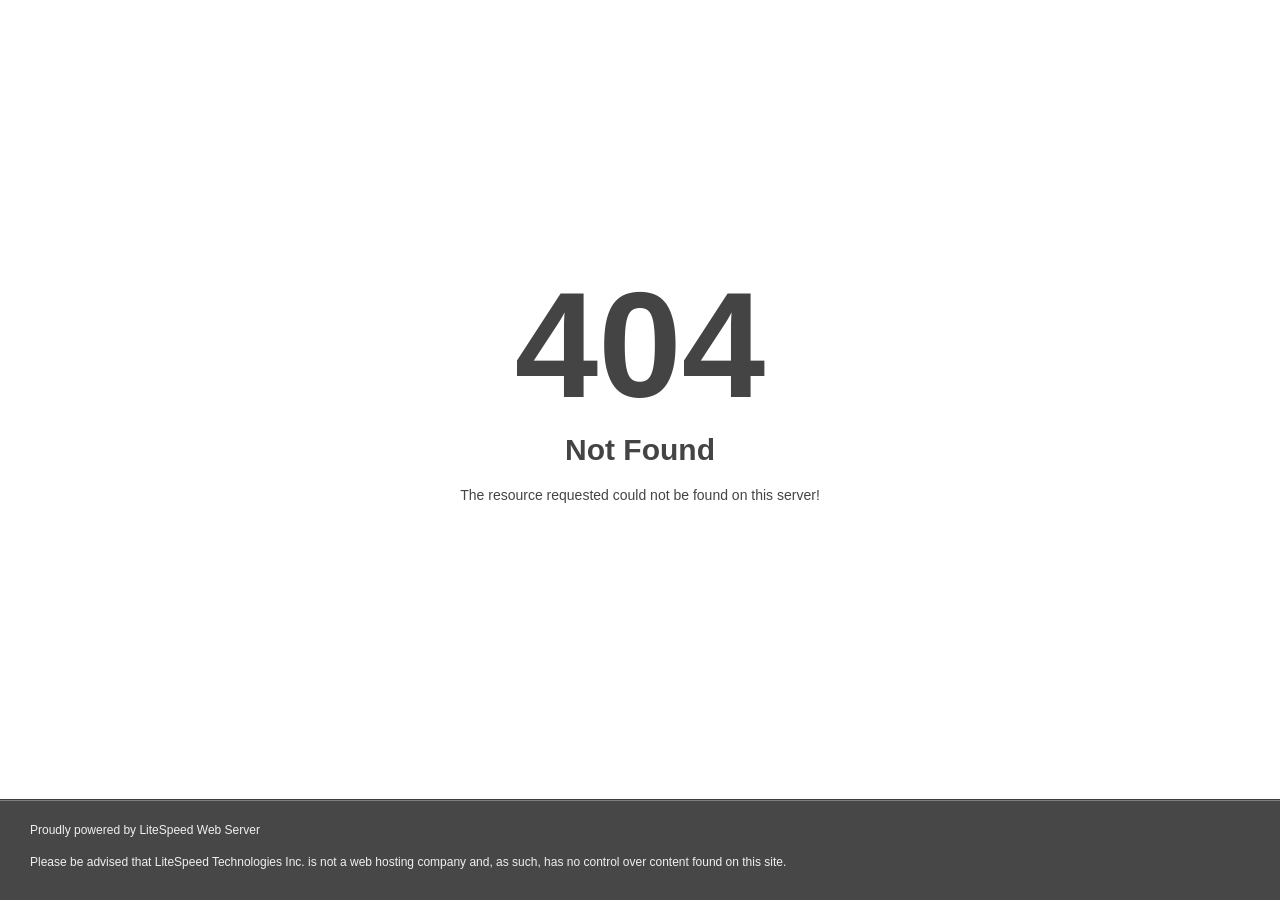
<file: assets/css/owl.video.play.html>
<!DOCTYPE html>
<html style="height:100%">
<head>
<meta name="viewport" content="width=device-width, initial-scale=1, shrink-to-fit=no" />
<title> 404 Not Found
</title><style>@media (prefers-color-scheme:dark){body{background-color:#000!important}}</style></head>
<body style="color: #444; margin:0;font: normal 14px/20px Arial, Helvetica, sans-serif; height:100%; background-color: #fff;">
<div style="height:auto; min-height:100%; ">     <div style="text-align: center; width:800px; margin-left: -400px; position:absolute; top: 30%; left:50%;">
        <h1 style="margin:0; font-size:150px; line-height:150px; font-weight:bold;">404</h1>
<h2 style="margin-top:20px;font-size: 30px;">Not Found
</h2>
<p>The resource requested could not be found on this server!</p>
</div></div><div style="color:#f0f0f0; font-size:12px;margin:auto;padding:0px 30px 0px 30px;position:relative;clear:both;height:100px;margin-top:-101px;background-color:#474747;border-top: 1px solid rgba(0,0,0,0.15);box-shadow: 0 1px 0 rgba(255, 255, 255, 0.3) inset;">
<br>Proudly powered by LiteSpeed Web Server<p>Please be advised that LiteSpeed Technologies Inc. is not a web hosting company and, as such, has no control over content found on this site.</p></div></body></html>
</file>
<file: assets/css/flaticon.css>
@font-face {
  font-family: 'icomoon';
  src:  url('../fonts/icomoon9a84.eot?tin97q');
  src:  url('../fonts/icomoon9a84.eot?tin97q#iefix') format('embedded-opentype'),
    url('../fonts/icomoon9a84.ttf?tin97q') format('truetype'),
    url('../fonts/icomoon9a84.woff?tin97q') format('woff'),
    url('../fonts/icomoon9a84.svg?tin97q#icomoon') format('svg');
  font-weight: normal;
  font-style: normal;
  font-display: block;
}

[class^="icon-"], [class*=" icon-"] {
  /* use !important to prevent issues with browser extensions that change fonts */
  font-family: 'icomoon' !important;
  speak: never;
  font-style: normal;
  font-weight: normal;
  font-variant: normal;
  text-transform: none;
  line-height: 1;

  /* Better Font Rendering =========== */
  -webkit-font-smoothing: antialiased;
  -moz-osx-font-smoothing: grayscale;
}

.icon-1:before {
  content: "\e900";
}
.icon-2:before {
  content: "\e901";
}
.icon-3:before {
  content: "\e902";
}
.icon-4:before {
  content: "\e903";
}
.icon-5:before {
  content: "\e904";
}
.icon-6:before {
  content: "\e905";
}
.icon-7:before {
  content: "\e906";
}
.icon-8:before {
  content: "\e907";
}
.icon-9:before {
  content: "\e908";
}
.icon-10:before {
  content: "\e909";
}
.icon-11:before {
  content: "\e90a";
}
.icon-12:before {
  content: "\e90b";
}
.icon-13:before {
  content: "\e90c";
}
.icon-14:before {
  content: "\e90d";
}
.icon-16:before {
  content: "\e90e";
}
.icon-17:before {
  content: "\e90f";
}
.icon-18:before {
  content: "\e910";
}
.icon-19:before {
  content: "\e911";
}
.icon-20:before {
  content: "\e912";
}
.icon-21:before {
  content: "\e913";
}
.icon-22:before {
  content: "\e914";
}
.icon-23:before {
  content: "\e915";
}
.icon-24:before {
  content: "\e916";
}
.icon-25:before {
  content: "\e917";
}
.icon-26:before {
  content: "\e918";
}
.icon-27:before {
  content: "\e919";
}
.icon-28:before {
  content: "\e91a";
}
.icon-29:before {
  content: "\e91b";
}
.icon-30:before {
  content: "\e91c";
}
.icon-31:before {
  content: "\e91d";
}
.icon-32:before {
  content: "\e91e";
}
</file>
<file: assets/css/nice-select.css>
.nice-select {
  -webkit-tap-highlight-color: transparent;
  box-sizing: border-box;
  clear: both;
  cursor: pointer;
  display: block;
  float: left;
  font-family: inherit;
  font-weight: normal;
  outline: none;
  position: relative;
  text-align: left !important;
  -webkit-transition: all 0.2s ease-in-out;
  transition: all 0.2s ease-in-out;
  -webkit-user-select: none;
     -moz-user-select: none;
      -ms-user-select: none;
          user-select: none;
  white-space: nowrap;
  width: auto; }
  .nice-select:hover {
    border-color: #dbdbdb; }
  .nice-select:active, .nice-select.open, .nice-select:focus {
    border-color: #999; }
  .nice-select.open .list {
    opacity: 1;
    pointer-events: auto;
    -webkit-transform: scale(1) translateY(0);
        -ms-transform: scale(1) translateY(0);
            transform: scale(1) translateY(0); }
  .nice-select.disabled {
    border-color: #ededed;
    color: #999;
    pointer-events: none; }
    .nice-select.disabled:after {
      border-color: #cccccc; }
  .nice-select.wide {
    width: 100%; }
    .nice-select.wide .list {
      left: 0 !important;
      right: 0 !important; }
  .nice-select.right {
    float: right; }
    .nice-select.right .list {
      left: auto;
      right: 0; }
  .nice-select.small {
    font-size: 12px;
    height: 36px;
    line-height: 34px; }
    .nice-select.small:after {
      height: 4px;
      width: 4px; }
    .nice-select.small .option {
      line-height: 34px;
      min-height: 34px; }
  .nice-select .list {
    background-color: #fff;
    border-radius: 5px;
    box-shadow: 0 0 0 1px rgba(68, 68, 68, 0.11);
    box-sizing: border-box;
    margin-top: 4px;
    opacity: 0;
    overflow: hidden;
    padding: 0;
    pointer-events: none;
    position: absolute;
    top: 100%;
    left: 0;
    -webkit-transform-origin: 50% 0;
        -ms-transform-origin: 50% 0;
            transform-origin: 50% 0;
    -webkit-transform: scale(0.75) translateY(-21px);
        -ms-transform: scale(0.75) translateY(-21px);
            transform: scale(0.75) translateY(-21px);
    -webkit-transition: all 0.2s cubic-bezier(0.5, 0, 0, 1.25), opacity 0.15s ease-out;
    transition: all 0.2s cubic-bezier(0.5, 0, 0, 1.25), opacity 0.15s ease-out;
    z-index: 9; }
    .nice-select .list:hover .option:not(:hover) {
      background-color: transparent !important; }
  .nice-select .option {
    cursor: pointer;
    font-weight: 400;
    line-height: 40px;
    list-style: none;
    min-height: 40px;
    outline: none;
    padding-left: 18px;
    padding-right: 29px;
    text-align: left;
    -webkit-transition: all 0.2s;
    transition: all 0.2s; }
    .nice-select .option:hover, .nice-select .option.focus, .nice-select .option.selected.focus {
      background-color: #f6f6f6; }
    .nice-select .option.selected {
      font-weight: bold; }
    .nice-select .option.disabled {
      background-color: transparent;
      color: #999;
      cursor: default; }

.no-csspointerevents .nice-select .list {
  display: none; }

.no-csspointerevents .nice-select.open .list {
  display: block; }
</file>
<file: assets/css/odometer.css>
.odometer.odometer-auto-theme,.odometer.odometer-theme-default{display:inline-block;vertical-align:middle;position:relative}.odometer.odometer-auto-theme .odometer-digit,.odometer.odometer-theme-default .odometer-digit{vertical-align:middle;position:relative}.odometer.odometer-auto-theme .odometer-digit .odometer-digit-spacer,.odometer.odometer-theme-default .odometer-digit .odometer-digit-spacer{display:inline-block;vertical-align:middle;visibility:hidden}.odometer.odometer-auto-theme .odometer-digit .odometer-digit-inner,.odometer.odometer-theme-default .odometer-digit .odometer-digit-inner{text-align:left;display:block;position:absolute;top:0;left:0;right:0;bottom:0;overflow:hidden}.odometer.odometer-auto-theme .odometer-digit .odometer-ribbon,.odometer.odometer-theme-default .odometer-digit .odometer-ribbon{display:block}.odometer.odometer-auto-theme .odometer-digit .odometer-ribbon-inner,.odometer.odometer-theme-default .odometer-digit .odometer-ribbon-inner{display:block;-webkit-backface-visibility:hidden}.odometer.odometer-auto-theme .odometer-digit .odometer-value,.odometer.odometer-theme-default .odometer-digit .odometer-value{display:block;-webkit-transform:translateZ(0)}.odometer.odometer-auto-theme .odometer-digit .odometer-value.odometer-last-value,.odometer.odometer-theme-default .odometer-digit .odometer-value.odometer-last-value{position:absolute}.odometer.odometer-auto-theme.odometer-animating-up .odometer-ribbon-inner,.odometer.odometer-theme-default.odometer-animating-up .odometer-ribbon-inner{-webkit-transition:-webkit-transform 2s;-moz-transition:-moz-transform 2s;-ms-transition:-ms-transform 2s;-o-transition:-o-transform 2s;transition:transform 2s}.odometer.odometer-auto-theme.odometer-animating-up.odometer-animating .odometer-ribbon-inner,.odometer.odometer-theme-default.odometer-animating-up.odometer-animating .odometer-ribbon-inner{-webkit-transform:translateY(-100%);-moz-transform:translateY(-100%);-ms-transform:translateY(-100%);-o-transform:translateY(-100%);transform:translateY(-100%)}.odometer.odometer-auto-theme.odometer-animating-down .odometer-ribbon-inner,.odometer.odometer-theme-default.odometer-animating-down .odometer-ribbon-inner{-webkit-transform:translateY(-100%);-moz-transform:translateY(-100%);-ms-transform:translateY(-100%);-o-transform:translateY(-100%);transform:translateY(-100%)}.odometer.odometer-auto-theme.odometer-animating-down.odometer-animating .odometer-ribbon-inner,.odometer.odometer-theme-default.odometer-animating-down.odometer-animating .odometer-ribbon-inner{-webkit-transition:-webkit-transform 2s;-moz-transition:-moz-transform 2s;-ms-transition:-ms-transform 2s;-o-transition:-o-transform 2s;transition:transform 2s;-webkit-transform:translateY(0);-moz-transform:translateY(0);-ms-transform:translateY(0);-o-transform:translateY(0);transform:translateY(0)}.odometer.odometer-auto-theme,.odometer.odometer-theme-default{}.odometer.odometer-auto-theme .odometer-value,.odometer.odometer-theme-default .odometer-value{text-align:center}
</file>
<file: assets/css/elpath.css>
/* Elementpath css */

/* 
el_01 
color
*/
.color_blue {
    color: #7f27d8;
}
.color_purple {
    color: #6f42c1;
}
.color_pink {
    color: #d63384;
}
.color_red {
    color: #dc3545;
}
.color_orange {
    color: #fd7e14;
}
.color_yellow {
    color: #ffc107;
}
.color_green {
    color: #198754;
}
.color_gray {
    color: #6c757d;
}
.color_gray_dark {
    color: #343a40;
}
.color_light {
    color: #f8f9fa;
}
.color_dark {
    color: #212529;
}
.color_black{
    color: #000000;
}

/* 
el_02 
background
*/
.bg_blue {
    background-color: #7f27d8;
}
.bg_purple {
    background-color: #6f42c1;
}
.bg_pink {
    background-color: #d63384;
}
.bg_red {
    background-color: #dc3545;
}
.bg_orange {
    background-color: #fd7e14;
}
.bg_yellow {
    background-color: #ffc107;
}
.bg_green {
    background-color: #198754;;
}
.bg_gray {
    background-color: #6c757d;
}
.bg_gray-dark {
    background-color: #343a40;
}
.bg_light {
    background-color: #f8f9fa;
}
.bg_dark {
    background-color: #212529;
}
.bg_cover {
    background-size: cover;
}
.bg_contain {
    background-size: contain;
}
.bg_fixed {
    background-attachment: fixed;
}
.bg_top {
    background-position: top;
}
.bg_right {
    background-position: right;
}
.bg_bottom {
    background-position: bottom;
}
.bg_left {
    background-position: left;
}
.bg_center {
    background-position: center;
}
/* 
el_03 
display
*/
.d_block {
    display: block;
}
.d_iblock {
    display: inline-block;
}
.d_flex {
    display: flex;
}
.d_table {
    display: table;
}
.d_tcell {
    display: table-cell;
}
.d_none {
    display: none;
}
/* 
el_04 
position
*/
.p_relative {
    position: relative;
}
.p_absolute {
    position: absolute;
}
.p_fixed {
    position: fixed;
}
/* 
el_05 
Border
*/
.border {
    border: 1px solid #ddd;
}
.border_top {
    border-top: 1px solid #d5d4d3;
}
.border_right {
    border-right: 1px solid #ddd;
}
.border_bottom {
    border-bottom: 1px solid #ddd;
}
.border_left {
    border-left: 1px solid #ddd;
}
/* 
el_06 
Transition
*/
.tran_3 {
    transition: .3s;
}
.tran_4 {
    transition: .4s;
}
.tran_5 {
    transition: .5s;
}
/* 
el_07 
Font size
*/
.fs_0 {
    font-size: 0;
}
.fs_1 {
    font-size: 1px;
}
.fs_2 {
    font-size: 2px;
}
.fs_3 {
    font-size: 3px;
}
.fs_4 {
    font-size: 4px;
}
.fs_5 {
    font-size: 5px;
}
.fs_6 {
    font-size: 6px;
}
.fs_7 {
    font-size: 7px;
}
.fs_8 {
    font-size: 8px;
}
.fs_9 {
    font-size: 9px;
}
.fs_10 {
    font-size: 10px;
}
.fs_11 {
    font-size: 11px;
}
.fs_12 {
    font-size: 12px;
}
.fs_13 {
    font-size: 13px;
}
.fs_14 {
    font-size: 14px;
}
.fs_15 {
    font-size: 15px;
}
.fs_16 {
    font-size: 16px;
}
.fs_17 {
    font-size: 17px;
}
.fs_18 {
    font-size: 18px;
}
.fs_19 {
    font-size: 19px;
}
.fs_20 {
    font-size: 20px;
}
.fs_25 {
    font-size: 25px;
}
.fs_30 {
    font-size: 30px;
}
.fs_35 {
    font-size: 35px;
}
.fs_40 {
    font-size: 40px;
}
.fs_45 {
    font-size: 45px;
}
.fs_50 {
    font-size: 50px;
}
.fs_55 {
    font-size: 55px;
}
.fs_60 {
    font-size: 60px;
}
.fs_65 {
    font-size: 65px;
}
.fs_70 {
    font-size: 70px;
}
.fs_75 {
    font-size: 75px;
}
.fs_80 {
    font-size: 80px;
}
.fs_85 {
    font-size: 85px;
}
.fs_90 {
    font-size: 90px;
}
.fs_95 {
    font-size: 95px;
}
.fs_100 {
    font-size: 100px;
}
.fs_110 {
    font-size: 110px;
}
.fs_120 {
    font-size: 120px;
}
.fs_130 {
    font-size: 130px;
}
.fs_140 {
    font-size: 140px;
}
.fs_150 {
    font-size: 150px;
}
.fs_160 {
    font-size: 160px;
}
.fs_170 {
    font-size: 170px;
}
.fs_180 {
    font-size: 180px;
}
.fs_190 {
    font-size: 190px;
}
.fs_200 {
    font-size: 200px;
}
/* 
el_08 
Font wieght
*/
.fw_light {
    font-weight: 300;
}
.fw_normal {
    font-weight: 400;
}
.fw_medium {
    font-weight: 500;
}
.fw_sbold {
    font-weight: 600;
}
.fw_bold {
    font-weight: 700;
}
.fw_exbold {
    font-weight: 800;
}
/* 
el_09 
Float
*/
.float_left {
    float: left;
}
.float_right {
    float: right;
}
/* 
el_10 
Width
*/
.w_0 {
    width: 0;
}
.w_1 {
    width: 1px;
}
.w_2 {
    width: 2px;
}
.w_3 {
    width: 3px;
}
.w_4 {
    width: 4px;
}
.w_5 {
    width: 5px;
}
.w_6 {
    width: 6px;
}
.w_7 {
    width: 7px;
}
.w_8 {
    width: 8px;
}
.w_9 {
    width: 9px;
}
.w_10 {
    width: 10px;
}
.w_11 {
    width: 11px;
}
.w_12 {
    width: 12px;
}
.w_13 {
    width: 13px;
}
.w_14 {
    width: 14px;
}
.w_15 {
    width: 15px;
}
.w_16 {
    width: 16px;
}
.w_17 {
    width: 17px;
}
.w_18 {
    width: 18px;
}
.w_19 {
    width: 19px;
}
.w_20 {
    width: 20px;
}
.w_25 {
    width: 25px;
}
.w_30 {
    width: 30px;
}
.w_35 {
    width: 35px;
}
.w_40 {
    width: 40px;
}
.w_45 {
    width: 45px;
}
.w_50 {
    width: 50px;
}
.w_55 {
    width: 55px;
}
.w_60 {
    width: 60px;
}
.w_65 {
    width: 65px;
}
.w_70 {
    width: 70px;
}
.w_75 {
    width: 75px;
}
.w_80 {
    width: 80px;
}
.w_85 {
    width: 85px;
}
.w_90 {
    width: 90px;
}
.w_95 {
    width: 95px;
}
.w_100 {
    width: 100px;
}
.w_110 {
    width: 110px;
}
.w_120 {
    width: 120px;
}
.w_130 {
    width: 130px;
}
.w_140 {
    width: 140px;
}
.w_150 {
    width: 150px;
}
.w_160 {
    width: 160px;
}
.w_170 {
    width: 170px;
}
.w_180 {
    width: 180px;
}
.w_190 {
    width: 190px;
}
.w_200 {
    width: 200px;
}
.mw_0 {
    max-width: 0;
}
.mw_1 {
    max-width: 1px;
}
.mw_2 {
    max-width: 2px;
}
.mw_3 {
    max-width: 3px;
}
.mw_4 {
    max-width: 4px;
}
.mw_5 {
    max-width: 5px;
}
.mw_6 {
    max-width: 6px;
}
.mw_7 {
    max-width: 7px;
}
.mw_8 {
    max-width: 8px;
}
.mw_9 {
    max-width: 9px;
}
.mw_10 {
    max-width: 10px;
}
.mw_11 {
    max-width: 11px;
}
.mw_12 {
    max-width: 12px;
}
.mw_13 {
    max-width: 13px;
}
.mw_14 {
    max-width: 14px;
}
.mw_15 {
    max-width: 15px;
}
.mw_16 {
    max-width: 16px;
}
.mw_17 {
    max-width: 17px;
}
.mw_18 {
    max-width: 18px;
}
.mw_19 {
    max-width: 19px;
}
.mw_20 {
    max-width: 20px;
}
.mw_25 {
    max-width: 25px;
}
.mw_30 {
    max-width: 30px;
}
.mw_35 {
    max-width: 35px;
}
.mw_40 {
    max-width: 40px;
}
.mw_45 {
    max-width: 45px;
}
.mw_50 {
    max-width: 50px;
}
.mw_55 {
    max-width: 55px;
}
.mw_60 {
    max-width: 60px;
}
.mw_65 {
    max-width: 65px;
}
.mw_70 {
    max-width: 70px;
}
.mw_75 {
    max-width: 75px;
}
.mw_80 {
    max-width: 80px;
}
.mw_85 {
    max-width: 85px;
}
.mw_90 {
    max-width: 90px;
}
.mw_95 {
    max-width: 95px;
}
.mw_100 {
    max-width: 100px;
}
.mw_110 {
    max-width: 110px;
}
.mw_120 {
    max-width: 120px;
}
.mw_130 {
    max-width: 130px;
}
.mw_140 {
    max-width: 140px;
}
.mw_150 {
    max-width: 150px;
}
.mw_160 {
    max-width: 160px;
}
.mw_170 {
    max-width: 170px;
}
.mw_180 {
    max-width: 180px;
}
.mw_190 {
    max-width: 190px;
}
.mw_200 {
    max-width: 200px;
}
/* 
el_11
height
*/
.h_0 {
    height: 0;
}
.h_1 {
    height: 1px;
}
.h_2 {
    height: 2px;
}
.h_3 {
    height: 3px;
}
.h_4 {
    height: 4px;
}
.h_5 {
    height: 5px;
}
.h_6 {
    height: 6px;
}
.h_7 {
    height: 7px;
}
.h_8 {
    height: 8px;
}
.h_9 {
    height: 9px;
}
.h_10 {
    height: 10px;
}
.h_11 {
    height: 11px;
}
.h_12 {
    height: 12px;
}
.h_13 {
    height: 13px;
}
.h_14 {
    height: 14px;
}
.h_15 {
    height: 15px;
}
.h_16 {
    height: 16px;
}
.h_17 {
    height: 17px;
}
.h_18 {
    height: 18px;
}
.h_19 {
    height: 19px;
}
.h_20 {
    height: 20px;
}
.h_25 {
    height: 25px;
}
.h_30 {
    height: 30px;
}
.h_35 {
    height: 35px;
}
.h_40 {
    height: 40px;
}
.h_45 {
    height: 45px;
}
.h_50 {
    height: 50px;
}
.h_55 {
    height: 55px;
}
.h_60 {
    height: 60px;
}
.h_65 {
    height: 65px;
}
.h_70 {
    height: 70px;
}
.h_75 {
    height: 75px;
}
.h_80 {
    height: 80px;
}
.h_85 {
    height: 85px;
}
.h_90 {
    height: 90px;
}
.h_95 {
    height: 95px;
}
.h_100 {
    height: 100px;
}
.h_110 {
    height: 110px;
}
.h_120 {
    height: 120px;
}
.h_130 {
    height: 130px;
}
.h_140 {
    height: 140px;
}
.h_150 {
    height: 150px;
}
.h_160 {
    height: 160px;
}
.h_170 {
    height: 170px;
}
.h_180 {
    height: 180px;
}
.h_190 {
    height: 190px;
}
.h_200 {
    height: 200px;
}
.mh_0 {
    max-height: 0;
}
.mh_1 {
    max-height: 1px;
}
.mh_2 {
    max-height: 2px;
}
.mh_3 {
    max-height: 3px;
}
.mh_4 {
    max-height: 4px;
}
.mh_5 {
    max-height: 5px;
}
.mh_6 {
    max-height: 6px;
}
.mh_7 {
    max-height: 7px;
}
.mh_8 {
    max-height: 8px;
}
.mh_9 {
    max-height: 9px;
}
.mh_10 {
    max-height: 10px;
}
.mh_11 {
    max-height: 11px;
}
.mh_12 {
    max-height: 12px;
}
.mh_13 {
    max-height: 13px;
}
.mh_14 {
    max-height: 14px;
}
.mh_15 {
    max-height: 15px;
}
.mh_16 {
    max-height: 16px;
}
.mh_17 {
    max-height: 17px;
}
.mh_18 {
    max-height: 18px;
}
.mh_19 {
    max-height: 19px;
}
.mh_20 {
    max-height: 20px;
}
.mh_25 {
    max-height: 25px;
}
.mh_30 {
    max-height: 30px;
}
.mh_35 {
    max-height: 35px;
}
.mh_40 {
    max-height: 40px;
}
.mh_45 {
    max-height: 45px;
}
.mh_50 {
    max-height: 50px;
}
.mh_55 {
    max-height: 55px;
}
.mh_60 {
    max-height: 60px;
}
.mh_65 {
    max-height: 65px;
}
.mh_70 {
    max-height: 70px;
}
.mh_75 {
    max-height: 75px;
}
.mh_80 {
    max-height: 80px;
}
.mh_85 {
    max-height: 85px;
}
.mh_90 {
    max-height: 90px;
}
.mh_95 {
    max-height: 95px;
}
.mh_100 {
    max-height: 100px;
}
.mh_110 {
    max-height: 110px;
}
.mh_120 {
    max-height: 120px;
}
.mh_130 {
    max-height: 130px;
}
.mh_140 {
    max-height: 140px;
}
.mh_150 {
    max-height: 150px;
}
.mh_160 {
    max-height: 160px;
}
.mh_170 {
    max-height: 170px;
}
.mh_180 {
    max-height: 180px;
}
.mh_190 {
    max-height: 190px;
}
.mh_200 {
    max-height: 200px;
}
/* 
el_12
Line height
*/
.lh_0 {
    line-height: 0;
}
.lh_1 {
    line-height: 1px;
}
.lh_2 {
    line-height: 2px;
}
.lh_3 {
    line-height: 3px;
}
.lh_4 {
    line-height: 4px;
}
.lh_5 {
    line-height: 5px;
}
.lh_6 {
    line-height: 6px;
}
.lh_7 {
    line-height: 7px;
}
.lh_8 {
    line-height: 8px;
}
.lh_9 {
    line-height: 9px;
}
.lh_10 {
    line-height: 10px;
}
.lh_11 {
    line-height: 11px;
}
.lh_12 {
    line-height: 12px;
}
.lh_13 {
    line-height: 13px;
}
.lh_14 {
    line-height: 14px;
}
.lh_15 {
    line-height: 15px;
}
.lh_16 {
    line-height: 16px;
}
.lh_17 {
    line-height: 17px;
}
.lh_18 {
    line-height: 18px;
}
.lh_19 {
    line-height: 19px;
}
.lh_20 {
    line-height: 20px;
}
.lh_25 {
    line-height: 25px;
}
.lh_30 {
    line-height: 30px;
}
.lh_35 {
    line-height: 35px;
}
.lh_40 {
    line-height: 40px;
}
.lh_45 {
    line-height: 45px;
}
.lh_50 {
    line-height: 50px;
}
.lh_55 {
    line-height: 55px;
}
.lh_60 {
    line-height: 60px;
}
.lh_65 {
    line-height: 65px;
}
.lh_70 {
    line-height: 70px;
}
.lh_75 {
    line-height: 75px;
}
.lh_80 {
    line-height: 80px;
}
.lh_85 {
    line-height: 85px;
}
.lh_90 {
    line-height: 90px;
}
.lh_95 {
    line-height: 95px;
}
.lh_100 {
    line-height: 100px;
}
.lh_110 {
    line-height: 110px;
}
.lh_120 {
    line-height: 120px;
}
.lh_130 {
    line-height: 130px;
}
.lh_140 {
    line-height: 140px;
}
.lh_150 {
    line-height: 150px;
}
.lh_160 {
    line-height: 160px;
}
.lh_170 {
    line-height: 170px;
}
.lh_180 {
    line-height: 180px;
}
.lh_190 {
    line-height: 190px;
}
.lh_200 {
    line-height: 200px;
}
/* 
el_13
Margin
*/
.m_0 {
    margin: 0;
}
.m_1 {
    margin: 1px;
}
.m_2 {
    margin: 2px;
}
.m_3 {
    margin: 3px;
}
.m_4 {
    margin: 4px;
}
.m_5 {
    margin: 5px;
}
.m_6 {
    margin: 6px;
}
.m_7 {
    margin: 7px;
}
.m_8 {
    margin: 8px;
}
.m_9 {
    margin: 9px;
}
.m_10 {
    margin: 10px;
}
.m_11 {
    margin: 11px;
}
.m_12 {
    margin: 12px;
}
.m_13 {
    margin: 13px;
}
.m_14 {
    margin: 14px;
}
.m_15 {
    margin: 15px;
}
.m_16 {
    margin: 16px;
}
.m_17 {
    margin: 17px;
}
.m_18 {
    margin: 18px;
}
.m_19 {
    margin: 19px;
}
.m_20 {
    margin: 20px;
}
.m_25 {
    margin: 25px;
}
.m_30 {
    margin: 30px;
}
.m_35 {
    margin: 35px;
}
.m_40 {
    margin: 40px;
}
.m_45 {
    margin: 45px;
}
.m_50 {
    margin: 50px;
}
.m_55 {
    margin: 55px;
}
.m_60 {
    margin: 60px;
}
.m_65 {
    margin: 65px;
}
.m_70 {
    margin: 70px;
}
.m_75 {
    margin: 75px;
}
.m_80 {
    margin: 80px;
}
.m_85 {
    margin: 85px;
}
.m_90 {
    margin: 90px;
}
.m_95 {
    margin: 95px;
}
.m_100 {
    margin: 100px;
}
.m_110 {
    margin: 110px;
}
.m_120 {
    margin: 120px;
}
.m_130 {
    margin: 130px;
}
.m_140 {
    margin: 140px;
}
.m_150 {
    margin: 150px;
}
.m_160 {
    margin: 160px;
}
.m_170 {
    margin: 170px;
}
.m_180 {
    margin: 180px;
}
.m_190 {
    margin: 190px;
}
.m_200 {
    margin: 200px;
}
.mx_0 {
    margin-left: 0;
    margin-right: 0;
}
.mx_1 {
    margin-left: 1px;
    margin-right: 1px;
}
.mx_2 {
    margin-left: 2px;
    margin-right: 2px;
}
.mx_3 {
    margin-left: 3px;
    margin-right: 3px;
}
.mx_4 {
    margin-left: 4px;
    margin-right: 4px;
}
.mx_5 {
    margin-left: 5px;
    margin-right: 5px;
}
.mx_6 {
    margin-left: 6px;
    margin-right: 6px;
}
.mx_7 {
    margin-left: 7px;
    margin-right: 7px;
}
.mx_8 {
    margin-left: 8px;
    margin-right: 8px;
}
.mx_9 {
    margin-left: 9px;
    margin-right: 9px;
}
.mx_10 {
    margin-left: 10px;
    margin-right: 10px;
}
.mx_11 {
    margin-left: 11px;
    margin-right: 11px;
}
.mx_12 {
    margin-left: 12px;
    margin-right: 12px;
}
.mx_13 {
    margin-left: 13px;
    margin-right: 13px;
}
.mx_14 {
    margin-left: 14px;
    margin-right: 14px;
}
.mx_15 {
    margin-left: 15px;
    margin-right: 15px;
}
.mx_16 {
    margin-left: 16px;
    margin-right: 16px;
}
.mx_17 {
    margin-left: 17px;
    margin-right: 17px;
}
.mx_18 {
    margin-left: 18px;
    margin-right: 18px;
}
.mx_19 {
    margin-left: 19px;
    margin-right: 19px;
}
.mx_20 {
    margin-left: 20px;
    margin-right: 20px;
}
.mx_25 {
    margin-left: 25px;
    margin-right: 25px;
}
.mx_30 {
    margin-left: 30px;
    margin-right: 30px;
}
.mx_35 {
    margin-left: 35px;
    margin-right: 35px;
}
.mx_40 {
    margin-left: 40px;
    margin-right: 40px;
}
.mx_45 {
    margin-left: 45px;
    margin-right: 45px;
}
.mx_50 {
    margin-left: 50px;
    margin-right: 50px;
}
.mx_55 {
    margin-left: 55px;
    margin-right: 55px;
}
.mx_60 {
    margin-left: 60px;
    margin-right: 60px;
}
.mx_65 {
    margin-left: 65px;
    margin-right: 65px;
}
.mx_70 {
    margin-left: 70px;
    margin-right: 70px;
}
.mx_75 {
    margin-left: 75px;
    margin-right: 75px;
}
.mx_80 {
    margin-left: 80px;
    margin-right: 80px;
}
.mx_85 {
    margin-left: 85px;
    margin-right: 85px;
}
.mx_90 {
    margin-left: 90px;
    margin-right: 90px;
}
.mx_95 {
    margin-left: 95px;
    margin-right: 95px;
}
.mx_100 {
    margin-left: 100px;
    margin-right: 100px;
}
.mx_110 {
    margin-left: 110px;
    margin-right: 110px;
}
.mx_120 {
    margin-left: 120px;
    margin-right: 120px;
}
.mx_130 {
    margin-left: 130px;
    margin-right: 130px;
}
.mx_140 {
    margin-left: 140px;
    margin-right: 140px;
}
.mx_150 {
    margin-left: 150px;
    margin-right: 150px;
}
.mx_160 {
    margin-left: 160px;
    margin-right: 160px;
}
.mx_170 {
    margin-left: 170px;
    margin-right: 170px;
}
.mx_180 {
    margin-left: 180px;
    margin-right: 180px;
}
.mx_190 {
    margin-left: 190px;
    margin-right: 190px;
}
.mx_200 {
    margin-left: 200px;
    margin-right: 200px;
}
.my_0 {
    margin-top: 0;
    margin-bottom: 0;
}
.my_1 {
    margin-top: 1px;
    margin-bottom: 1px;
}
.my_2 {
    margin-top: 2px;
    margin-bottom: 2px;
}
.my_3 {
    margin-top: 3px;
    margin-bottom: 3px;
}
.my_4 {
    margin-top: 4px;
    margin-bottom: 4px;
}
.my_5 {
    margin-top: 5px;
    margin-bottom: 5px;
}
.my_6 {
    margin-top: 6px;
    margin-bottom: 6px;
}
.my_7 {
    margin-top: 7px;
    margin-bottom: 7px;
}
.my_8 {
    margin-top: 8px;
    margin-bottom: 8px;
}
.my_9 {
    margin-top: 9px;
    margin-bottom: 9px;
}
.my_10 {
    margin-top: 10px;
    margin-bottom: 10px;
}
.my_11 {
    margin-top: 11px;
    margin-bottom: 11px;
}
.my_12 {
    margin-top: 12px;
    margin-bottom: 12px;
}
.my_13 {
    margin-top: 13px;
    margin-bottom: 13px;
}
.my_14 {
    margin-top: 14px;
    margin-bottom: 14px;
}
.my_15 {
    margin-top: 15px;
    margin-bottom: 15px;
}
.my_16 {
    margin-top: 16px;
    margin-bottom: 16px;
}
.my_17 {
    margin-top: 17px;
    margin-bottom: 17px;
}
.my_18 {
    margin-top: 18px;
    margin-bottom: 18px;
}
.my_19 {
    margin-top: 19px;
    margin-bottom: 19px;
}
.my_20 {
    margin-top: 20px;
    margin-bottom: 20px;
}
.my_25 {
    margin-top: 25px;
    margin-bottom: 25px;
}
.my_30 {
    margin-top: 30px;
    margin-bottom: 30px;
}
.my_35 {
    margin-top: 35px;
    margin-bottom: 35px;
}
.my_40 {
    margin-top: 40px;
    margin-bottom: 40px;
}
.my_45 {
    margin-top: 45px;
    margin-bottom: 45px;
}
.my_50 {
    margin-top: 50px;
    margin-bottom: 50px;
}
.my_55 {
    margin-top: 55px;
    margin-bottom: 55px;
}
.my_60 {
    margin-top: 60px;
    margin-bottom: 60px;
}
.my_65 {
    margin-top: 65px;
    margin-bottom: 65px;
}
.my_70 {
    margin-top: 70px;
    margin-bottom: 70px;
}
.my_75 {
    margin-top: 75px;
    margin-bottom: 75px;
}
.my_80 {
    margin-top: 80px;
    margin-bottom: 80px;
}
.my_85 {
    margin-top: 85px;
    margin-bottom: 85px;
}
.my_90 {
    margin-top: 90px;
    margin-bottom: 90px;
}
.my_95 {
    margin-top: 95px;
    margin-bottom: 95px;
}
.my_100 {
    margin-top: 100px;
    margin-bottom: 100px;
}
.my_110 {
    margin-top: 110px;
    margin-bottom: 110px;
}
.my_120 {
    margin-top: 120px;
    margin-bottom: 120px;
}
.my_130 {
    margin-top: 130px;
    margin-bottom: 130px;
}
.my_140 {
    margin-top: 140px;
    margin-bottom: 140px;
}
.my_150 {
    margin-top: 150px;
    margin-bottom: 150px;
}
.my_160 {
    margin-top: 160px;
    margin-bottom: 160px;
}
.my_170 {
    margin-top: 170px;
    margin-bottom: 170px;
}
.my_180 {
    margin-top: 180px;
    margin-bottom: 180px;
}
.my_190 {
    margin-top: 190px;
    margin-bottom: 190px;
}
.my_200 {
    margin-top: 200px;
    margin-bottom: 200px;
}
.mt_0 {
    margin-top: 0;
}
.mt_1 {
    margin-top: 1px;
}
.mt_2 {
    margin-top: 2px;
}
.mt_3 {
    margin-top: 3px;
}
.mt_4 {
    margin-top: 4px;
}
.mt_5 {
    margin-top: 5px;
}
.mt_6 {
    margin-top: 6px;
}
.mt_7 {
    margin-top: 7px;
}
.mt_8 {
    margin-top: 8px;
}
.mt_9 {
    margin-top: 9px;
}
.mt_10 {
    margin-top: 10px;
}
.mt_11 {
    margin-top: 11px;
}
.mt_12 {
    margin-top: 12px;
}
.mt_13 {
    margin-top: 13px;
}
.mt_14 {
    margin-top: 14px;
}
.mt_15 {
    margin-top: 15px;
}
.mt_16 {
    margin-top: 16px;
}
.mt_17 {
    margin-top: 17px;
}
.mt_18 {
    margin-top: 18px;
}
.mt_19 {
    margin-top: 19px;
}
.mt_20 {
    margin-top: 20px;
}
.mt_25 {
    margin-top: 25px;
}
.mt_30 {
    margin-top: 30px;
}
.mt_35 {
    margin-top: 35px;
}
.mt_40 {
    margin-top: 40px;
}
.mt_45 {
    margin-top: 45px;
}
.mt_50 {
    margin-top: 50px;
}
.mt_55 {
    margin-top: 55px;
}
.mt_60 {
    margin-top: 60px;
}
.mt_65 {
    margin-top: 65px;
}
.mt_70 {
    margin-top: 70px;
}
.mt_75 {
    margin-top: 75px;
}
.mt_80 {
    margin-top: 80px;
}
.mt_85 {
    margin-top: 85px;
}
.mt_90 {
    margin-top: 90px;
}
.mt_95 {
    margin-top: 95px;
}
.mt_100 {
    margin-top: 100px;
}
.mt_110 {
    margin-top: 110px;
}
.mt_120 {
    margin-top: 120px;
}
.mt_130 {
    margin-top: 130px;
}
.mt_140 {
    margin-top: 140px;
}
.mt_150 {
    margin-top: 150px;
}
.mt_160 {
    margin-top: 160px;
}
.mt_170 {
    margin-top: 170px;
}
.mt_180 {
    margin-top: 180px;
}
.mt_190 {
    margin-top: 190px;
}
.mt_200 {
    margin-top: 200px;
}
.mr_0 {
    margin-right: 0;
}
.mr_1 {
    margin-right: 1px;
}
.mr_2 {
    margin-right: 2px;
}
.mr_3 {
    margin-right: 3px;
}
.mr_4 {
    margin-right: 4px;
}
.mr_5 {
    margin-right: 5px;
}
.mr_6 {
    margin-right: 6px;
}
.mr_7 {
    margin-right: 7px;
}
.mr_8 {
    margin-right: 8px;
}
.mr_9 {
    margin-right: 9px;
}
.mr_10 {
    margin-right: 10px;
}
.mr_11 {
    margin-right: 11px;
}
.mr_12 {
    margin-right: 12px;
}
.mr_13 {
    margin-right: 13px;
}
.mr_14 {
    margin-right: 14px;
}
.mr_15 {
    margin-right: 15px;
}
.mr_16 {
    margin-right: 16px;
}
.mr_17 {
    margin-right: 17px;
}
.mr_18 {
    margin-right: 18px;
}
.mr_19 {
    margin-right: 19px;
}
.mr_20 {
    margin-right: 20px;
}
.mr_25 {
    margin-right: 25px;
}
.mr_30 {
    margin-right: 30px;
}
.mr_35 {
    margin-right: 35px;
}
.mr_40 {
    margin-right: 40px;
}
.mr_45 {
    margin-right: 45px;
}
.mr_50 {
    margin-right: 50px;
}
.mr_55 {
    margin-right: 55px;
}
.mr_60 {
    margin-right: 60px;
}
.mr_65 {
    margin-right: 65px;
}
.mr_70 {
    margin-right: 70px;
}
.mr_75 {
    margin-right: 75px;
}
.mr_80 {
    margin-right: 80px;
}
.mr_85 {
    margin-right: 85px;
}
.mr_90 {
    margin-right: 90px;
}
.mr_95 {
    margin-right: 95px;
}
.mr_100 {
    margin-right: 100px;
}
.mr_110 {
    margin-right: 110px;
}
.mr_120 {
    margin-right: 120px;
}
.mr_130 {
    margin-right: 130px;
}
.mr_140 {
    margin-right: 140px;
}
.mr_150 {
    margin-right: 150px;
}
.mr_160 {
    margin-right: 160px;
}
.mr_170 {
    margin-right: 170px;
}
.mr_180 {
    margin-right: 180px;
}
.mr_190 {
    margin-right: 190px;
}
.mr_200 {
    margin-right: 200px;
}
.mb_0 {
    margin-bottom: 0;
}
.mb_1 {
    margin-bottom: 1px;
}
.mb_2 {
    margin-bottom: 2px;
}
.mb_3 {
    margin-bottom: 3px;
}
.mb_4 {
    margin-bottom: 4px;
}
.mb_5 {
    margin-bottom: 5px;
}
.mb_6 {
    margin-bottom: 6px;
}
.mb_7 {
    margin-bottom: 7px;
}
.mb_8 {
    margin-bottom: 8px;
}
.mb_9 {
    margin-bottom: 9px;
}
.mb_10 {
    margin-bottom: 10px;
}
.mb_11 {
    margin-bottom: 11px;
}
.mb_12 {
    margin-bottom: 12px;
}
.mb_13 {
    margin-bottom: 13px;
}
.mb_14 {
    margin-bottom: 14px;
}
.mb_15 {
    margin-bottom: 15px;
}
.mb_16 {
    margin-bottom: 16px;
}
.mb_17 {
    margin-bottom: 17px;
}
.mb_18 {
    margin-bottom: 18px;
}
.mb_19 {
    margin-bottom: 19px;
}
.mb_20 {
    margin-bottom: 20px;
}
.mb_25 {
    margin-bottom: 25px;
}
.mb_30 {
    margin-bottom: 30px;
}
.mb_35 {
    margin-bottom: 35px;
}
.mb_40 {
    margin-bottom: 40px;
}
.mb_45 {
    margin-bottom: 45px;
}
.mb_50 {
    margin-bottom: 50px;
}
.mb_55 {
    margin-bottom: 55px;
}
.mb_60 {
    margin-bottom: 60px;
}
.mb_65 {
    margin-bottom: 65px;
}
.mb_70 {
    margin-bottom: 70px;
}
.mb_75 {
    margin-bottom: 75px;
}
.mb_80 {
    margin-bottom: 80px;
}
.mb_85 {
    margin-bottom: 85px;
}
.mb_90 {
    margin-bottom: 90px;
}
.mb_95 {
    margin-bottom: 95px;
}
.mb_100 {
    margin-bottom: 100px;
}
.mb_110 {
    margin-bottom: 110px;
}
.mb_120 {
    margin-bottom: 120px;
}
.mb_130 {
    margin-bottom: 130px;
}
.mb_140 {
    margin-bottom: 140px;
}
.mb_150 {
    margin-bottom: 150px;
}
.mb_160 {
    margin-bottom: 160px;
}
.mb_170 {
    margin-bottom: 170px;
}
.mb_180 {
    margin-bottom: 180px;
}
.mb_190 {
    margin-bottom: 190px;
}
.mb_200 {
    margin-bottom: 200px;
}
.ml_0 {
    margin-left: 0;
}
.ml_1 {
    margin-left: 1px;
}
.ml_2 {
    margin-left: 2px;
}
.ml_3 {
    margin-left: 3px;
}
.ml_4 {
    margin-left: 4px;
}
.ml_5 {
    margin-left: 5px;
}
.ml_6 {
    margin-left: 6px;
}
.ml_7 {
    margin-left: 7px;
}
.ml_8 {
    margin-left: 8px;
}
.ml_9 {
    margin-left: 9px;
}
.ml_10 {
    margin-left: 10px;
}
.ml_11 {
    margin-left: 11px;
}
.ml_12 {
    margin-left: 12px;
}
.ml_13 {
    margin-left: 13px;
}
.ml_14 {
    margin-left: 14px;
}
.ml_15 {
    margin-left: 15px;
}
.ml_16 {
    margin-left: 16px;
}
.ml_17 {
    margin-left: 17px;
}
.ml_18 {
    margin-left: 18px;
}
.ml_19 {
    margin-left: 19px;
}
.ml_20 {
    margin-left: 20px;
}
.ml_25 {
    margin-left: 25px;
}
.ml_30 {
    margin-left: 30px;
}
.ml_35 {
    margin-left: 35px;
}
.ml_40 {
    margin-left: 40px;
}
.ml_45 {
    margin-left: 45px;
}
.ml_50 {
    margin-left: 50px;
}
.ml_55 {
    margin-left: 55px;
}
.ml_60 {
    margin-left: 60px;
}
.ml_65 {
    margin-left: 65px;
}
.ml_70 {
    margin-left: 70px;
}
.ml_75 {
    margin-left: 75px;
}
.ml_80 {
    margin-left: 80px;
}
.ml_85 {
    margin-left: 85px;
}
.ml_90 {
    margin-left: 90px;
}
.ml_95 {
    margin-left: 95px;
}
.ml_100 {
    margin-left: 100px;
}
.ml_110 {
    margin-left: 110px;
}
.ml_120 {
    margin-left: 120px;
}
.ml_130 {
    margin-left: 130px;
}
.ml_140 {
    margin-left: 140px;
}
.ml_150 {
    margin-left: 150px;
}
.ml_160 {
    margin-left: 160px;
}
.ml_170 {
    margin-left: 170px;
}
.ml_180 {
    margin-left: 180px;
}
.ml_190 {
    margin-left: 190px;
}
.ml_200 {
    margin-left: 200px;
}
/* 
el_13 
Padding
*/
.p_0 {
    padding: 0;
}
.p_1 {
    padding: 1px;
}
.p_2 {
    padding: 2px;
}
.p_3 {
    padding: 3px;
}
.p_4 {
    padding: 4px;
}
.p_5 {
    padding: 5px;
}
.p_6 {
    padding: 6px;
}
.p_7 {
    padding: 7px;
}
.p_8 {
    padding: 8px;
}
.p_9 {
    padding: 9px;
}
.p_10 {
    padding: 10px;
}
.p_11 {
    padding: 11px;
}
.p_12 {
    padding: 12px;
}
.p_13 {
    padding: 13px;
}
.p_14 {
    padding: 14px;
}
.p_15 {
    padding: 15px;
}
.p_16 {
    padding: 16px;
}
.p_17 {
    padding: 17px;
}
.p_18 {
    padding: 18px;
}
.p_19 {
    padding: 19px;
}
.p_20 {
    padding: 20px;
}
.p_25 {
    padding: 25px;
}
.p_30 {
    padding: 30px;
}
.p_35 {
    padding: 35px;
}
.p_40 {
    padding: 40px;
}
.p_45 {
    padding: 45px;
}
.p_50 {
    padding: 50px;
}
.p_55 {
    padding: 55px;
}
.p_60 {
    padding: 60px;
}
.p_65 {
    padding: 65px;
}
.p_70 {
    padding: 70px;
}
.p_75 {
    padding: 75px;
}
.p_80 {
    padding: 80px;
}
.p_85 {
    padding: 85px;
}
.p_90 {
    padding: 90px;
}
.p_95 {
    padding: 95px;
}
.p_100 {
    padding: 100px;
}
.p_110 {
    padding: 110px;
}
.p_120 {
    padding: 120px;
}
.p_130 {
    padding: 130px;
}
.p_140 {
    padding: 140px;
}
.p_150 {
    padding: 150px;
}
.p_160 {
    padding: 160px;
}
.p_170 {
    padding: 170px;
}
.p_180 {
    padding: 180px;
}
.p_190 {
    padding: 190px;
}
.p_200 {
    padding: 200px;
}
.px_0 {
    padding-left: 0;
    padding-right: 0;
}
.px_1 {
    padding-left: 1px;
    padding-right: 1px;
}
.px_2 {
    padding-left: 2px;
    padding-right: 2px;
}
.px_3 {
    padding-left: 3px;
    padding-right: 3px;
}
.px_4 {
    padding-left: 4px;
    padding-right: 4px;
}
.px_5 {
    padding-left: 5px;
    padding-right: 5px;
}
.px_6 {
    padding-left: 6px;
    padding-right: 6px;
}
.px_7 {
    padding-left: 7px;
    padding-right: 7px;
}
.px_8 {
    padding-left: 8px;
    padding-right: 8px;
}
.px_9 {
    padding-left: 9px;
    padding-right: 9px;
}
.px_10 {
    padding-left: 10px;
    padding-right: 10px;
}
.px_11 {
    padding-left: 11px;
    padding-right: 11px;
}
.px_12 {
    padding-left: 12px;
    padding-right: 12px;
}
.px_13 {
    padding-left: 13px;
    padding-right: 13px;
}
.px_14 {
    padding-left: 14px;
    padding-right: 14px;
}
.px_15 {
    padding-left: 15px;
    padding-right: 15px;
}
.px_16 {
    padding-left: 16px;
    padding-right: 16px;
}
.px_17 {
    padding-left: 17px;
    padding-right: 17px;
}
.px_18 {
    padding-left: 18px;
    padding-right: 18px;
}
.px_19 {
    padding-left: 19px;
    padding-right: 19px;
}
.px_20 {
    padding-left: 20px;
    padding-right: 20px;
}
.px_25 {
    padding-left: 25px;
    padding-right: 25px;
}
.px_30 {
    padding-left: 30px;
    padding-right: 30px;
}
.px_35 {
    padding-left: 35px;
    padding-right: 35px;
}
.px_40 {
    padding-left: 40px;
    padding-right: 40px;
}
.px_45 {
    padding-left: 45px;
    padding-right: 45px;
}
.px_50 {
    padding-left: 50px;
    padding-right: 50px;
}
.px_55 {
    padding-left: 55px;
    padding-right: 55px;
}
.px_60 {
    padding-left: 60px;
    padding-right: 60px;
}
.px_65 {
    padding-left: 65px;
    padding-right: 65px;
}
.px_70 {
    padding-left: 70px;
    padding-right: 70px;
}
.px_75 {
    padding-left: 75px;
    padding-right: 75px;
}
.px_80 {
    padding-left: 80px;
    padding-right: 80px;
}
.px_85 {
    padding-left: 85px;
    padding-right: 85px;
}
.px_90 {
    padding-left: 90px;
    padding-right: 90px;
}
.px_95 {
    padding-left: 95px;
    padding-right: 95px;
}
.px_100 {
    padding-left: 100px;
    padding-right: 100px;
}
.px_110 {
    padding-left: 110px;
    padding-right: 110px;
}
.px_120 {
    padding-left: 120px;
    padding-right: 120px;
}
.px_130 {
    padding-left: 130px;
    padding-right: 130px;
}
.px_140 {
    padding-left: 140px;
    padding-right: 140px;
}
.px_150 {
    padding-left: 150px;
    padding-right: 150px;
}
.px_160 {
    padding-left: 160px;
    padding-right: 160px;
}
.px_170 {
    padding-left: 170px;
    padding-right: 170px;
}
.px_180 {
    padding-left: 180px;
    padding-right: 180px;
}
.px_190 {
    padding-left: 190px;
    padding-right: 190px;
}
.px_200 {
    padding-left: 200px;
    padding-right: 200px;
}
.py_0 {
    padding-top: 0;
    padding-bottom: 0;
}
.py_1 {
    padding-top: 1px;
    padding-bottom: 1px;
}
.py_2 {
    padding-top: 2px;
    padding-bottom: 2px;
}
.py_3 {
    padding-top: 3px;
    padding-bottom: 3px;
}
.py_4 {
    padding-top: 4px;
    padding-bottom: 4px;
}
.py_5 {
    padding-top: 5px;
    padding-bottom: 5px;
}
.py_6 {
    padding-top: 6px;
    padding-bottom: 6px;
}
.py_7 {
    padding-top: 7px;
    padding-bottom: 7px;
}
.py_8 {
    padding-top: 8px;
    padding-bottom: 8px;
}
.py_9 {
    padding-top: 9px;
    padding-bottom: 9px;
}
.py_10 {
    padding-top: 10px;
    padding-bottom: 10px;
}
.py_11 {
    padding-top: 11px;
    padding-bottom: 11px;
}
.py_12 {
    padding-top: 12px;
    padding-bottom: 12px;
}
.py_13 {
    padding-top: 13px;
    padding-bottom: 13px;
}
.py_14 {
    padding-top: 14px;
    padding-bottom: 14px;
}
.py_15 {
    padding-top: 15px;
    padding-bottom: 15px;
}
.py_16 {
    padding-top: 16px;
    padding-bottom: 16px;
}
.py_17 {
    padding-top: 17px;
    padding-bottom: 17px;
}
.py_18 {
    padding-top: 18px;
    padding-bottom: 18px;
}
.py_19 {
    padding-top: 19px;
    padding-bottom: 19px;
}
.py_20 {
    padding-top: 20px;
    padding-bottom: 20px;
}
.py_25 {
    padding-top: 25px;
    padding-bottom: 25px;
}
.py_30 {
    padding-top: 30px;
    padding-bottom: 30px;
}
.py_35 {
    padding-top: 35px;
    padding-bottom: 35px;
}
.py_40 {
    padding-top: 40px;
    padding-bottom: 40px;
}
.py_45 {
    padding-top: 45px;
    padding-bottom: 45px;
}
.py_50 {
    padding-top: 50px;
    padding-bottom: 50px;
}
.py_55 {
    padding-top: 55px;
    padding-bottom: 55px;
}
.py_60 {
    padding-top: 60px;
    padding-bottom: 60px;
}
.py_65 {
    padding-top: 65px;
    padding-bottom: 65px;
}
.py_70 {
    padding-top: 70px;
    padding-bottom: 70px;
}
.py_75 {
    padding-top: 75px;
    padding-bottom: 75px;
}
.py_80 {
    padding-top: 80px;
    padding-bottom: 80px;
}
.py_85 {
    padding-top: 85px;
    padding-bottom: 85px;
}
.py_90 {
    padding-top: 90px;
    padding-bottom: 90px;
}
.py_95 {
    padding-top: 95px;
    padding-bottom: 95px;
}
.py_100 {
    padding-top: 100px;
    padding-bottom: 100px;
}
.py_110 {
    padding-top: 110px;
    padding-bottom: 110px;
}
.py_120 {
    padding-top: 120px;
    padding-bottom: 120px;
}
.py_130 {
    padding-top: 130px;
    padding-bottom: 130px;
}
.py_140 {
    padding-top: 140px;
    padding-bottom: 140px;
}
.py_150 {
    padding-top: 150px;
    padding-bottom: 150px;
}
.py_160 {
    padding-top: 160px;
    padding-bottom: 160px;
}
.py_170 {
    padding-top: 170px;
    padding-bottom: 170px;
}
.py_180 {
    padding-top: 180px;
    padding-bottom: 180px;
}
.py_190 {
    padding-top: 190px;
    padding-bottom: 190px;
}
.py_200 {
    padding-top: 200px;
    padding-bottom: 200px;
}
.pt_0 {
    padding-top: 0;
}
.pt_1 {
    padding-top: 1px;
}
.pt_2 {
    padding-top: 2px;
}
.pt_3 {
    padding-top: 3px;
}
.pt_4 {
    padding-top: 4px;
}
.pt_5 {
    padding-top: 5px;
}
.pt_6 {
    padding-top: 6px;
}
.pt_7 {
    padding-top: 7px;
}
.pt_8 {
    padding-top: 8px;
}
.pt_9 {
    padding-top: 9px;
}
.pt_10 {
    padding-top: 10px;
}
.pt_11 {
    padding-top: 11px;
}
.pt_12 {
    padding-top: 12px;
}
.pt_13 {
    padding-top: 13px;
}
.pt_14 {
    padding-top: 14px;
}
.pt_15 {
    padding-top: 15px;
}
.pt_16 {
    padding-top: 16px;
}
.pt_17 {
    padding-top: 17px;
}
.pt_18 {
    padding-top: 18px;
}
.pt_19 {
    padding-top: 19px;
}
.pt_20 {
    padding-top: 20px;
}
.pt_25 {
    padding-top: 25px;
}
.pt_30 {
    padding-top: 30px;
}
.pt_35 {
    padding-top: 35px;
}
.pt_40 {
    padding-top: 40px;
}
.pt_45 {
    padding-top: 45px;
}
.pt_50 {
    padding-top: 50px;
}
.pt_55 {
    padding-top: 55px;
}
.pt_60 {
    padding-top: 60px;
}
.pt_65 {
    padding-top: 65px;
}
.pt_70 {
    padding-top: 70px;
}
.pt_75 {
    padding-top: 75px;
}
.pt_80 {
    padding-top: 80px;
}
.pt_85 {
    padding-top: 85px;
}
.pt_90 {
    padding-top: 90px;
}
.pt_95 {
    padding-top: 95px;
}
.pt_100 {
    padding-top: 100px;
}
.pt_110 {
    padding-top: 110px;
}
.pt_120 {
    padding-top: 120px;
}
.pt_130 {
    padding-top: 130px;
}
.pt_140 {
    padding-top: 140px;
}
.pt_150 {
    padding-top: 150px;
}
.pt_160 {
    padding-top: 160px;
}
.pt_170 {
    padding-top: 170px;
}
.pt_180 {
    padding-top: 180px;
}
.pt_190 {
    padding-top: 190px;
}
.pt_200 {
    padding-top: 200px;
}
.pr_0 {
    padding-right: 0;
}
.pr_1 {
    padding-right: 1px;
}
.pr_2 {
    padding-right: 2px;
}
.pr_3 {
    padding-right: 3px;
}
.pr_4 {
    padding-right: 4px;
}
.pr_5 {
    padding-right: 5px;
}
.pr_6 {
    padding-right: 6px;
}
.pr_7 {
    padding-right: 7px;
}
.pr_8 {
    padding-right: 8px;
}
.pr_9 {
    padding-right: 9px;
}
.pr_10 {
    padding-right: 10px;
}
.pr_11 {
    padding-right: 11px;
}
.pr_12 {
    padding-right: 12px;
}
.pr_13 {
    padding-right: 13px;
}
.pr_14 {
    padding-right: 14px;
}
.pr_15 {
    padding-right: 15px;
}
.pr_16 {
    padding-right: 16px;
}
.pr_17 {
    padding-right: 17px;
}
.pr_18 {
    padding-right: 18px;
}
.pr_19 {
    padding-right: 19px;
}
.pr_20 {
    padding-right: 20px;
}
.pr_25 {
    padding-right: 25px;
}
.pr_30 {
    padding-right: 30px;
}
.pr_35 {
    padding-right: 35px;
}
.pr_40 {
    padding-right: 40px;
}
.pr_45 {
    padding-right: 45px;
}
.pr_50 {
    padding-right: 50px;
}
.pr_55 {
    padding-right: 55px;
}
.pr_60 {
    padding-right: 60px;
}
.pr_65 {
    padding-right: 65px;
}
.pr_70 {
    padding-right: 70px;
}
.pr_75 {
    padding-right: 75px;
}
.pr_80 {
    padding-right: 80px;
}
.pr_85 {
    padding-right: 85px;
}
.pr_90 {
    padding-right: 90px;
}
.pr_95 {
    padding-right: 95px;
}
.pr_100 {
    padding-right: 100px;
}
.pr_110 {
    padding-right: 110px;
}
.pr_120 {
    padding-right: 120px;
}
.pr_130 {
    padding-right: 130px;
}
.pr_140 {
    padding-right: 140px;
}
.pr_150 {
    padding-right: 150px;
}
.pr_160 {
    padding-right: 160px;
}
.pr_170 {
    padding-right: 170px;
}
.pr_180 {
    padding-right: 180px;
}
.pr_190 {
    padding-right: 190px;
}
.pr_200 {
    padding-right: 200px;
}
.pb_0 {
    padding-bottom: 0;
}
.pb_1 {
    padding-bottom: 1px;
}
.pb_2 {
    padding-bottom: 2px;
}
.pb_3 {
    padding-bottom: 3px;
}
.pb_4 {
    padding-bottom: 4px;
}
.pb_5 {
    padding-bottom: 5px;
}
.pb_6 {
    padding-bottom: 6px;
}
.pb_7 {
    padding-bottom: 7px;
}
.pb_8 {
    padding-bottom: 8px;
}
.pb_9 {
    padding-bottom: 9px;
}
.pb_10 {
    padding-bottom: 10px;
}
.pb_11 {
    padding-bottom: 11px;
}
.pb_12 {
    padding-bottom: 12px;
}
.pb_13 {
    padding-bottom: 13px;
}
.pb_14 {
    padding-bottom: 14px;
}
.pb_15 {
    padding-bottom: 15px;
}
.pb_16 {
    padding-bottom: 16px;
}
.pb_17 {
    padding-bottom: 17px;
}
.pb_18 {
    padding-bottom: 18px;
}
.pb_19 {
    padding-bottom: 19px;
}
.pb_20 {
    padding-bottom: 20px;
}
.pb_25 {
    padding-bottom: 25px;
}
.pb_30 {
    padding-bottom: 30px;
}
.pb_35 {
    padding-bottom: 35px;
}
.pb_40 {
    padding-bottom: 40px;
}
.pb_45 {
    padding-bottom: 45px;
}
.pb_50 {
    padding-bottom: 50px;
}
.pb_55 {
    padding-bottom: 55px;
}
.pb_60 {
    padding-bottom: 60px;
}
.pb_65 {
    padding-bottom: 65px;
}
.pb_70 {
    padding-bottom: 70px;
}
.pb_75 {
    padding-bottom: 75px;
}
.pb_80 {
    padding-bottom: 80px;
}
.pb_85 {
    padding-bottom: 85px;
}
.pb_90 {
    padding-bottom: 90px;
}
.pb_95 {
    padding-bottom: 95px;
}
.pb_100 {
    padding-bottom: 100px;
}
.pb_110 {
    padding-bottom: 110px;
}
.pb_120 {
    padding-bottom: 120px;
}
.pb_130 {
    padding-bottom: 130px;
}
.pb_140 {
    padding-bottom: 140px;
}
.pb_150 {
    padding-bottom: 150px;
}
.pb_160 {
    padding-bottom: 160px;
}
.pb_170 {
    padding-bottom: 170px;
}
.pb_180 {
    padding-bottom: 180px;
}
.pb_190 {
    padding-bottom: 190px;
}
.pb_200 {
    padding-bottom: 200px;
}
.pl_0 {
    padding-left: 0;
}
.pl_1 {
    padding-left: 1px;
}
.pl_2 {
    padding-left: 2px;
}
.pl_3 {
    padding-left: 3px;
}
.pl_4 {
    padding-left: 4px;
}
.pl_5 {
    padding-left: 5px;
}
.pl_6 {
    padding-left: 6px;
}
.pl_7 {
    padding-left: 7px;
}
.pl_8 {
    padding-left: 8px;
}
.pl_9 {
    padding-left: 9px;
}
.pl_10 {
    padding-left: 10px;
}
.pl_11 {
    padding-left: 11px;
}
.pl_12 {
    padding-left: 12px;
}
.pl_13 {
    padding-left: 13px;
}
.pl_14 {
    padding-left: 14px;
}
.pl_15 {
    padding-left: 15px;
}
.pl_16 {
    padding-left: 16px;
}
.pl_17 {
    padding-left: 17px;
}
.pl_18 {
    padding-left: 18px;
}
.pl_19 {
    padding-left: 19px;
}
.pl_20 {
    padding-left: 20px;
}
.pl_25 {
    padding-left: 25px;
}
.pl_30 {
    padding-left: 30px;
}
.pl_35 {
    padding-left: 35px;
}
.pl_40 {
    padding-left: 40px;
}
.pl_45 {
    padding-left: 45px;
}
.pl_50 {
    padding-left: 50px;
}
.pl_55 {
    padding-left: 55px;
}
.pl_60 {
    padding-left: 60px;
}
.pl_65 {
    padding-left: 65px;
}
.pl_70 {
    padding-left: 70px;
}
.pl_75 {
    padding-left: 75px;
}
.pl_80 {
    padding-left: 80px;
}
.pl_85 {
    padding-left: 85px;
}
.pl_90 {
    padding-left: 90px;
}
.pl_95 {
    padding-left: 95px;
}
.pl_100 {
    padding-left: 100px;
}
.pl_110 {
    padding-left: 110px;
}
.pl_120 {
    padding-left: 120px;
}
.pl_130 {
    padding-left: 130px;
}
.pl_140 {
    padding-left: 140px;
}
.pl_150 {
    padding-left: 150px;
}
.pl_160 {
    padding-left: 160px;
}
.pl_170 {
    padding-left: 170px;
}
.pl_180 {
    padding-left: 180px;
}
.pl_190 {
    padding-left: 190px;
}
.pl_200 {
    padding-left: 200px;
}
/* 
el_14 
Top
*/
.t_0 {
    top: 0;
}
.t_1 {
    top: 1px;
}
.t_2 {
    top: 2px;
}
.t_3 {
    top: 3px;
}
.t_4 {
    top: 4px;
}
.t_5 {
    top: 5px;
}
.t_6 {
    top: 6px;
}
.t_7 {
    top: 7px;
}
.t_8 {
    top: 8px;
}
.t_9 {
    top: 9px;
}
.t_10 {
    top: 10px;
}
.t_11 {
    top: 11px;
}
.t_12 {
    top: 12px;
}
.t_13 {
    top: 13px;
}
.t_14 {
    top: 14px;
}
.t_15 {
    top: 15px;
}
.t_16 {
    top: 16px;
}
.t_17 {
    top: 17px;
}
.t_18 {
    top: 18px;
}
.t_19 {
    top: 19px;
}
.t_20 {
    top: 20px;
}
.t_25 {
    top: 25px;
}
.t_30 {
    top: 30px;
}
.t_35 {
    top: 35px;
}
.t_40 {
    top: 40px;
}
.t_45 {
    top: 45px;
}
.t_50 {
    top: 50px;
}
.t_55 {
    top: 55px;
}
.t_60 {
    top: 60px;
}
.t_65 {
    top: 65px;
}
.t_70 {
    top: 70px;
}
.t_75 {
    top: 75px;
}
.t_80 {
    top: 80px;
}
.t_85 {
    top: 85px;
}
.t_90 {
    top: 90px;
}
.t_95 {
    top: 95px;
}
.t_100 {
    top: 100px;
}
.t_110 {
    top: 110px;
}
.t_120 {
    top: 120px;
}
.t_130 {
    top: 130px;
}
.t_140 {
    top: 140px;
}
.t_150 {
    top: 150px;
}
.t_160 {
    top: 160px;
}
.t_170 {
    top: 170px;
}
.t_180 {
    top: 180px;
}
.t_190 {
    top: 190px;
}
.t_200 {
    top: 200px;
}
/* 
el_15 
Right
*/
.r_0 {
    right: 0;
}
.r_1 {
    right: 1px;
}
.r_2 {
    right: 2px;
}
.r_3 {
    right: 3px;
}
.r_4 {
    right: 4px;
}
.r_5 {
    right: 5px;
}
.r_6 {
    right: 6px;
}
.r_7 {
    right: 7px;
}
.r_8 {
    right: 8px;
}
.r_9 {
    right: 9px;
}
.r_10 {
    right: 10px;
}
.r_11 {
    right: 11px;
}
.r_12 {
    right: 12px;
}
.r_13 {
    right: 13px;
}
.r_14 {
    right: 14px;
}
.r_15 {
    right: 15px;
}
.r_16 {
    right: 16px;
}
.r_17 {
    right: 17px;
}
.r_18 {
    right: 18px;
}
.r_19 {
    right: 19px;
}
.r_20 {
    right: 20px;
}
.r_25 {
    right: 25px;
}
.r_30 {
    right: 30px;
}
.r_35 {
    right: 35px;
}
.r_40 {
    right: 40px;
}
.r_45 {
    right: 45px;
}
.r_50 {
    right: 50px;
}
.r_55 {
    right: 55px;
}
.r_60 {
    right: 60px;
}
.r_65 {
    right: 65px;
}
.r_70 {
    right: 70px;
}
.r_75 {
    right: 75px;
}
.r_80 {
    right: 80px;
}
.r_85 {
    right: 85px;
}
.r_90 {
    right: 90px;
}
.r_95 {
    right: 95px;
}
.r_100 {
    right: 100px;
}
.r_110 {
    right: 110px;
}
.r_120 {
    right: 120px;
}
.r_130 {
    right: 130px;
}
.r_140 {
    right: 140px;
}
.r_150 {
    right: 150px;
}
.r_160 {
    right: 160px;
}
.r_170 {
    right: 170px;
}
.r_180 {
    right: 180px;
}
.r_190 {
    right: 190px;
}
.r_200 {
    right: 200px;
}
/* 
el_16
Bottom
*/
.b_0 {
    bottom: 0;
}
.b_1 {
    bottom: 1px;
}
.b_2 {
    bottom: 2px;
}
.b_3 {
    bottom: 3px;
}
.b_4 {
    bottom: 4px;
}
.b_5 {
    bottom: 5px;
}
.b_6 {
    bottom: 6px;
}
.b_7 {
    bottom: 7px;
}
.b_8 {
    bottom: 8px;
}
.b_9 {
    bottom: 9px;
}
.b_10 {
    bottom: 10px;
}
.b_11 {
    bottom: 11px;
}
.b_12 {
    bottom: 12px;
}
.b_13 {
    bottom: 13px;
}
.b_14 {
    bottom: 14px;
}
.b_15 {
    bottom: 15px;
}
.b_16 {
    bottom: 16px;
}
.b_17 {
    bottom: 17px;
}
.b_18 {
    bottom: 18px;
}
.b_19 {
    bottom: 19px;
}
.b_20 {
    bottom: 20px;
}
.b_25 {
    bottom: 25px;
}
.b_30 {
    bottom: 30px;
}
.b_35 {
    bottom: 35px;
}
.b_40 {
    bottom: 40px;
}
.b_45 {
    bottom: 45px;
}
.b_50 {
    bottom: 50px;
}
.b_55 {
    bottom: 55px;
}
.b_60 {
    bottom: 60px;
}
.b_65 {
    bottom: 65px;
}
.b_70 {
    bottom: 70px;
}
.b_75 {
    bottom: 75px;
}
.b_80 {
    bottom: 80px;
}
.b_85 {
    bottom: 85px;
}
.b_90 {
    bottom: 90px;
}
.b_95 {
    bottom: 95px;
}
.b_100 {
    bottom: 100px;
}
.b_110 {
    bottom: 110px;
}
.b_120 {
    bottom: 120px;
}
.b_130 {
    bottom: 130px;
}
.b_140 {
    bottom: 140px;
}
.b_150 {
    bottom: 150px;
}
.b_160 {
    bottom: 160px;
}
.b_170 {
    bottom: 170px;
}
.b_180 {
    bottom: 180px;
}
.b_190 {
    bottom: 190px;
}
.b_200 {
    bottom: 200px;
}
/* 
el_17
Top
*/
.l_0 {
    left: 0;
}
.l_1 {
    left: 1px;
}
.l_2 {
    left: 2px;
}
.l_3 {
    left: 3px;
}
.l_4 {
    left: 4px;
}
.l_5 {
    left: 5px;
}
.l_6 {
    left: 6px;
}
.l_7 {
    left: 7px;
}
.l_8 {
    left: 8px;
}
.l_9 {
    left: 9px;
}
.l_10 {
    left: 10px;
}
.l_11 {
    left: 11px;
}
.l_12 {
    left: 12px;
}
.l_13 {
    left: 13px;
}
.l_14 {
    left: 14px;
}
.l_15 {
    left: 15px;
}
.l_16 {
    left: 16px;
}
.l_17 {
    left: 17px;
}
.l_18 {
    left: 18px;
}
.l_19 {
    left: 19px;
}
.l_20 {
    left: 20px;
}
.l_25 {
    left: 25px;
}
.l_30 {
    left: 30px;
}
.l_35 {
    left: 35px;
}
.l_40 {
    left: 40px;
}
.l_45 {
    left: 45px;
}
.l_50 {
    left: 50px;
}
.l_55 {
    left: 55px;
}
.l_60 {
    left: 60px;
}
.l_65 {
    left: 65px;
}
.l_70 {
    left: 70px;
}
.l_75 {
    left: 75px;
}
.l_80 {
    left: 80px;
}
.l_85 {
    left: 85px;
}
.l_90 {
    left: 90px;
}
.l_95 {
    left: 95px;
}
.l_100 {
    left: 100px;
}
.l_110 {
    left: 110px;
}
.l_120 {
    left: 120px;
}
.l_130 {
    left: 130px;
}
.l_140 {
    left: 140px;
}
.l_150 {
    left: 150px;
}
.l_160 {
    left: 160px;
}
.l_170 {
    left: 170px;
}
.l_180 {
    left: 180px;
}
.l_190 {
    left: 190px;
}
.l_200 {
    left: 200px;
}
/* 
el_18
Text align
*/
.align-1 {
    text-align: left;
} 
.align-2 {
    text-align: center;
}
.align-3 {
    text-align: right;
}
/* 
el_19
Z-index
*/
.z_1 {
    z-index: 1;
}
.z_2 {
    z-index: 2;
}
.z_3 {
    z-index: 3;
}
.z_4 {
    z-index: 4;
}
.z_5 {
    z-index: 5;
}
.z_6 {
    z-index: 6;
}
.z_7 {
    z-index: 7;
}
.z_8 {
    z-index: 8;
}
.z_9 {
    z-index: 9;
}
.z_99 {
    z-index: 99;
}
.z_999 {
    z-index: 999;
}
.z_9999 {
    z-index: 9999;
}
.z_99999 {
    z-index: 99999;
}
/* 
el_20
Border radius
*/
.b_radius_0 {
    border-radius: 0;
}
.b_radius_1 {
    border-radius: 1px;
}
.b_radius_2 {
    border-radius: 2px;
}
.b_radius_3 {
    border-radius: 3px;
}
.b_radius_4 {
    border-radius: 4px;
}
.b_radius_5 {
    border-radius: 5px;
}
.b_radius_6 {
    border-radius: 6px;
}
.b_radius_7 {
    border-radius: 7px;
}
.b_radius_8 {
    border-radius: 8px;
}
.b_radius_9 {
    border-radius: 9px;
}
.b_radius_10 {
    border-radius: 10px;
}
.b_radius_11 {
    border-radius: 11px;
}
.b_radius_12 {
    border-radius: 12px;
}
.b_radius_13 {
    border-radius: 13px;
}
.b_radius_14 {
    border-radius: 14px;
}
.b_radius_15 {
    border-radius: 15px;
}
.b_radius_16 {
    border-radius: 16px;
}
.b_radius_17 {
    border-radius: 17px;
}
.b_radius_18 {
    border-radius: 18px;
}
.b_radius_19 {
    border-radius: 19px;
}
.b_radius_20 {
    border-radius: 20px;
}
.b_radius_25 {
    border-radius: 25px;
}
.b_radius_30 {
    border-radius: 30px;
}
.b_radius_50 {
    border-radius: 50%;
}
/* 
el_21
Box shadow
*/
.b_shadow_1 {
    box-shadow: 0 0 20px rgba(0, 0, 0, 0.05);
}
.b_shadow_2 {
    box-shadow: 0 0 20px rgba(0, 0, 0, 0.1);
}
.b_shadow_3 {
    box-shadow: 0 0 20px rgba(0, 0, 0, 0.15);
}
.b_shadow_4 {
    box-shadow: 0 0 20px rgba(0, 0, 0, 0.2);
}
.b_shadow_5 {
    box-shadow: 0 0 40px rgba(0, 0, 0, 0.05);
}
.b_shadow_6 {
    box-shadow: 0 0 40px rgba(0, 0, 0, 0.10);
}
.b_shadow_7 {
    box-shadow: 0 0 40px rgba(0, 0, 0, 0.15);
}
.b_shadow_8 {
    box-shadow: 0 0 40px rgba(0, 0, 0, 0.20);
}
/* 
el_22
Btn
*/
.theme_btn_1{
    position: relative;
    display: inline-block;
    font-size: 16px;
    line-height: 26px;
    font-weight: 700;
    color: #fff !important;
    text-align: center;
    padding: 14.5px 31px;
    letter-spacing: 1px;
    text-transform: uppercase;
    background-color: #0d6efd;
    z-index: 1;
    vertical-align: middle;
}
.theme_btn_1:before{
    position: absolute;
    content: '';
    width: 0%;
    height: 100%;
    background: #272727;
    left: 0px;
    top: 0px;
    z-index: -1;
    transition: all 500ms ease;
}
.theme_btn_1:hover:before{
    width: 100%;
}

.theme_btn_2{
    position: relative;
    display: inline-block;
    overflow: hidden;
    font-size: 16px;
    line-height: 25px;
    font-weight: 500;
    color: #061a3a;
    border: 1px solid #e4e8e9;
    text-align: center;
    padding: 16.5px 41.5px;
    border-radius: 4px;
    z-index: 1;
    transition: all 500ms ease;
    vertical-align: middle;
}
.theme_btn_2:hover{
    color: #ffffff;
}
.theme_btn_2:before{
    transition-duration: 800ms;
    position: absolute;
    width: 200%;
    height: 200%;
    content: "";
    top: 110%;
    left: 50%;
    background: #0d6efd;
    -webkit-transform: translateX(-50%);
    transform: translateX(-50%);
    border-radius: 50%;
    z-index: -1;
}
.theme_btn_2:hover:before{
    top: -40%;
}
/* 
el_23
Image Hover
*/
.img_hover_1 {
    position: relative;
    overflow: hidden;
}
.img_hover_1 img{
    width: 100%;
    transition: all 500ms ease;
} 
.img_hover_1:before {
    position: absolute;
    top: 50%;
    left: 50%;
    z-index: 1;
    display: block;
    content: '';
    width: 0;
    height: 0;
    background: rgba(255, 255, 255,.2);
    border-radius: 0%;
    -webkit-transform: translate(-50%, -50%);
    transform: translate(-50%, -50%);
    opacity: 0;
}
.img_hover_1:hover:before {
    -webkit-animation: circle .95s;
    animation: circle .95s;
}
.img_hover_2 {
    position: relative;
    overflow: hidden;
    background-color: #0d6efd;
}
.img_hover_2 img{
    width: 100%;
    transition: all 500ms ease;
} 
.img_hover_2:hover img{
    transform: scale(1.05);
    opacity: .5;
} 
.img_hover_2:before {
    position: absolute;
    top: 50%;
    left: 50%;
    z-index: 1;
    display: block;
    content: '';
    width: 0;
    height: 0;
    background: rgba(255, 255, 255,.2);
    border-radius: 50%;
    -webkit-transform: translate(-50%, -50%);
    transform: translate(-50%, -50%);
    opacity: 0;
}
.img_hover_2:hover:before {
    -webkit-animation: circle .95s;
    animation: circle .95s;
}
@-webkit-keyframes circle {
    0% {
      opacity: 1;
    }
    40% {
      opacity: 1;
    }
    100% {
      width: 200%;
      height: 200%;
      opacity: 0;
    }
}
@keyframes circle {
    0% {
      opacity: 1;
    }
    40% {
      opacity: 1;
    }
    100% {
      width: 200%;
      height: 200%;
      opacity: 0;
    }
}
.img_hover_3 {
    position: relative;
    overflow: hidden;
}
.img_hover_3 img{
    width: 100%;
    transition: all 500ms ease;
} 
.img_hover_3:before{
    position: absolute;
    top: 0;
    left: -75%;
    display: block;
    content: '';
    width: 50%;
    height: 100%;
    background: -o-linear-gradient(left, rgba(255, 255, 255, 0) 0%, rgba(255, 255, 255, .3) 100%);
    background: -webkit-gradient(linear, left top, right top, from(rgba(255, 255, 255, 0)), to(rgba(255, 255, 255, .3)));
    background: linear-gradient(to right, rgba(255, 255, 255, 0) 0%, rgba(255, 255, 255, .3) 100%);
    -webkit-transform: skewX(-25deg);
    -ms-transform: skewX(-25deg);
    transform: skewX(-25deg);
}
.img_hover_3:hover:before{
    -webkit-animation: shine 1s;
    animation: shine 1s;
}
@-webkit-keyframes shine {
    100% {
      left: 125%;
    }
}
@keyframes shine {
    100% {
      left: 125%;
    }
}
.img_hover_4{
    position: relative;
    overflow: hidden;
}
.img_hover_4 img{
    width: 100%;
    transition: all 500ms ease;
} 
.img_hover_4:before{
    position: absolute;
    content: '';
    width: 100%;
    height: 0%;
    left: 0px;
    top: 0px;
    opacity: 0.8;
    transition: all 500ms ease;
    background-color: #0d6efd;
}
.img_hover_4:hover:before{
    height: 100%;
}
.img_hover_5{
    position: relative;
    display: block;
    overflow: hidden;
}  
.img_hover_5:before{
    position: absolute;
    content: '';
    width: calc(100% - 20px);
    height: calc(100% - 20px);
    left: 10px;
    top: 10px;
    transform: scale(0,0);
    opacity: 0.9;
    z-index: 1;
    transition: all 500ms ease;
    background-color: #0d6efd;
}  
.img_hover_5:hover:before{
    transform: scale(1,1);
}
.img_hover_5 img{
    width: 100%;
    transition: all 500ms ease;
} 
.img_hover_5:hover img{
    transform: scale(1.1);
}
.img_hover_6{
    position: relative;
    display: block;
    overflow: hidden;
    background-color: #0d6efd;
}
.img_hover_6 img{
    width: 100%;
    transition: all 500ms ease;
}
.img_hover_6:hover img{
    transform: scale(1.1);
    opacity: 0.2;
}
.img_hover_7{
    position: relative;
    display: block;
    overflow: hidden;
}
.img_hover_7 img{
    width: 100%;
    transform: scale(1.0);
    transition: all 1700ms ease;    
}
.img_hover_7:hover img{
    transform: scale(1.2);    
}
.img_hover_7:before {
    position: absolute;
    content: '';
    top: 0;
    left: 0;
    right: 0;
    bottom: 0;
    opacity: 0;
    background: #000000;
    opacity: 1.0;
    border-radius: 5px;
    transition: .5s;
    transform: perspective(400px) scaleX(0);
    -webkit-transform-origin: bottom;
    -ms-transform-origin: bottom;
    transform-origin: bottom;
    z-index: 2;
}
.img_hover_7:hover:before{
    opacity: 0.80;
    transform: perspective(400px) scaleX(1.0);
}
.img_hover_8 {
    position: relative;
    display: block;
    overflow: hidden;
}
.img_hover_8 img{
    width: 100%;
    transition: all 1700ms ease;    
}
.img_hover_8:before {
    position: absolute;
    content: '';
    top: 0;
    left: 0;
    right: 0;
    bottom: 0;
    background-color: #000000;
    opacity: 0;
    -webkit-transition: .5s;
    -o-transition: .5s;
    transition: .5s;
    -webkit-transform: perspective(400px) rotateX(-90deg);
    -ms-transform: perspective(400px) rotateX(-90deg);
    transform: perspective(400px) rotateX(-90deg);
    -webkit-transform-origin: top;
    -ms-transform-origin: top;
    transform-origin: top;
    z-index: 1;
}
.img_hover_8:hover:before{
    opacity: .65;
    -webkit-transform: perspective(400px) rotateX(0deg);
    -ms-transform: perspective(400px) rotateX(0deg);
    transform: perspective(400px) rotateX(0deg);
}
.img_hover_9{
    position: relative;
    display: block;
    overflow: hidden;
}
.img_hover_9 img{
    width: 100%;
    transform: scale(1.0);
    transition: all 3500ms ease;   
}
.img_hover_9:hover img{
    transform:scale(1.2) rotate(1deg);      
}
.img_hover_9:before {
    position: absolute;
    content: "";
    top: 0;
    left: 0;
    right: 0;
    height: 50%;
    opacity: 0;
    transition-delay: .1s;
    transition-timing-function: ease-in-out;
    transition-duration: .5s;
    transition-property: all;
    opacity: 1;
    transform-origin: top;
    transform-style: preserve-3d;
    transform: scaleY(0);
    z-index: 1;
    background-color: #0d6efd;
}
.img_hover_9:hover:before{
    opacity: 0.80;
    transform: scaleY(1.0);    
}
.img_hover_9:after {
    position: absolute;
    content: "";
    bottom: 0;
    left: 0;
    right: 0;
    height: 50%;
    opacity: 1;
    transition-delay: .1s;
    transition-timing-function: ease-in-out;
    transition-duration: .5s;
    transition-property: all;
    opacity: 1;
    transform-origin: bottom;
    transform-style: preserve-3d;
    transform: scaleY(0);
    z-index: 1;
    background-color: #0d6efd;
}
.img_hover_9:hover:after{
    opacity: 0.80;
    transform: scaleY(1.0);
}
.img_hover_10{
    position: relative;
    display: block;
    overflow: hidden;
}
.img_hover_10:before {
    content: '';
    position: absolute;
    top: 0;
    left: 0;
    right: 0;
    bottom: 0;
    opacity: 0;
    background: #0d6efd;
    opacity: 1.0;
    transition: .5s;
    transform: perspective(400px) scaleY(0);
    -webkit-transform-origin: bottom;
    -ms-transform-origin: bottom;
    transform-origin: bottom;
    z-index: 1;
}
.img_hover_10:hover:before{
    opacity: 0.50;
    transform: perspective(400px) scaleY(1.0);
}
.img_hover_10 img{
    width: 100%;
    transition: all 3500ms ease;    
}
.img_hover_10:hover img{
    transform: scale(1.3) rotate(2deg);
}

.flexbox_1 {
    display: flex;
    flex-wrap: wrap;
    justify-content: center;
}

.flexbox_2 {
    display: flex;
    flex-wrap: wrap;
    justify-content: space-between;
}
</file>
<file: assets/css/color.css>
/*********************************** color ******************************************/

.main-menu .navigation > li > ul > li > a:before,
.main-menu .navigation > li > .megamenu li > a:before,
.main-menu .navigation > li > ul > li > a:hover,
.main-menu .navigation > li > .megamenu li > a:hover,
.main-menu .navigation > li > ul > li > ul > li > a:hover,
.scroll-to-top .scroll-bar-text,
.sec-title .sub-title,
.news-block-one .inner-box .lower-content .post-info li a,
.news-block-one .inner-box .lower-content h3 a:hover,
.main-footer .logo-widget .info-list li a:hover,
.main-footer .links-list li a:hover,
.main-footer .copyright p a:hover,
.banner-style-two .link a:hover,
.offer-block-one .inner-box h3 a:hover,
.service-block-one .inner-box h3 a:hover,
.project-block-two .inner-box .text-box h3 a:hover,
.news-section .sec-title a:hover,
.project-block-two .inner-box .text-box .link a:hover,
.project-style-three .project-block-two .inner-box .text-box h3 a:hover,
.testimonial-block-one .inner-box .author-box .designation,
.content_block_four .content-box .support-box h3 a:hover,
.service-style-two .sec-title a,
.service-block-two .inner-box h3 a:hover,
.service-block-two .inner-box .link a:hover,
.team-block-one .inner-box .lower-content h3 a:hover,
.about-style-five .content-box .author-info .designation,
.page-title .content-box .bread-crumb li a:hover,
.about-style-six .content_block_three .content-box .sec-title h4 a:hover,
.header-style-five .main-menu .navigation > li.current > a, 
.header-style-five .main-menu .navigation > li:hover > a,
.service-block-three .inner-box h3 a:hover,
.service-block-three .inner-box .link a:hover,
.news-block-two .inner-box .lower-content .post-info li a:hover,
.news-block-two .inner-box .lower-content h3 a:hover,
.blog-sidebar .category-widget .category-list li a:hover,
.blog-sidebar .category-widget .category-list li a:hover:before,
.blog-sidebar .post-widget .post h5 a:hover,
.blog-details-content .comment-inner .comment .info li a:hover,
.contact-style-three .info-content .info-list li p a:hover

{
  color: var(--theme-color);
}


/** background **/

./*main-menu .navigation > li > ul > li > a:before, 
.main-menu .navigation > li > .megamenu li > a:before,
.sec-title .sub-title:before,
.sec-title .sub-title:after,
.project-block-one .inner-box .image-box .overlay-image:before,
.testimonial-section .testimonial-block .image-box .icon-box,
.working-block-one .inner-box .icon-box span,
.news-block-one .inner-box .lower-content .post-info li:before,
.news-block-one .inner-box .lower-content .post-info li a:before,
.video-section.alternat-2 .bg-layer:before,
.fluid-section .left-column,
.fluid-section .left-column .content-box:before,
.pagination li a:hover,
.pagination li a.current,
.blog-sidebar .post-widget .post .post-thumb,
.blog-sidebar .tags-widget .tags-list li a:hover

{
  background: var(--theme-color);
}
*/



/** border-color **/

.main-menu .navigation > li > ul,
.main-menu .navigation > li > .megamenu,
.working-block-one .inner-box .icon-box,
.contact-section .form-inner .form-group input:focus,
.contact-section .form-inner .form-group textarea:focus,
.contact-style-two .content-box .form-inner .form-group input:focus,
.contact-style-two .content-box .form-inner .form-group textarea:focus,
.service-block-three .inner-box:hover,
.pagination li a:hover,
.pagination li a.current,
.blog-sidebar .search-widget .search-form .form-group input:focus,
.blog-sidebar .tags-widget .tags-list li a:hover,
.blog-details-content .comments-form-area .form-inner .form-group input:focus,
.blog-details-content .comments-form-area .form-inner .form-group textarea:focus,
.contact-style-three .form-inner .form-group input:focus,
.contact-style-three .form-inner .form-group textarea:focus

{
  border-color: var(--theme-color) !important;
}
</file>
<file: assets/css/style.css>
/* Css For Kitchnox */

/************ TABLE OF CONTENTS ***************
1. Fonts
2. Reset
3. Global
4. Main Header/style-one/style-two
5. Main Slider/style-one/style-two
6. Intro Section
7. Welcome Section
9. Cta Section
8. Research Fields
10. Testimonial Section
11. Researches Section
12. Team Section
14. Video
15. Fact Counter
16. News Section
19. Clients Section
20. Main Footer
21. Footer Bottom
22. Research Style Two
23. Innovative Solution
24. Discover Section
25. Testimonial Section
26. Chooseus Section
27. News Style Two
28. Page Title
29. Research Page Section
30. Research Details
31. Professor Page Section
32. Professor Details
33. About Section
34. Error Section
35. Blog Page Section
36. Blog Details
37. Blog Sidebar
38. Contact Section
39. Google Map


**********************************************/



/*** 

====================================================================
  Reset
====================================================================

 ***/
* {
  margin:0px;
  padding:0px;
  border:none;
  outline:none;
}


/*** 

====================================================================
  Global Settings
====================================================================

 ***/


:root{
  --theme-color: #d29251;
  --secondary-color: #272e35;
  --text-color: #444444;
  --title-color: #010101;
  --title-font: 'Fira Sans', sans-serif;
  --text-font: 'Barlow', sans-serif;
  --jost: 'Jost', sans-serif;
  --roboto: 'Roboto', sans-serif;
  --cormorant: "Cormorant Garamond", serif;
}


body {
  font-size:18px;
  color: var(--text-color);
  line-height:28px;
  font-weight:400;
  background:#ffffff;
  font-family: var(--text-font);
  background-size:cover;
  background-repeat:no-repeat;
  background-position:center top;
  -webkit-font-smoothing: antialiased;
}

  @media (min-width:1200px) {
  .container {
    max-width: 1200px;
    padding: 0px 15px;
  }
}

.large-container{
  max-width: 1380px;
  padding: 0px 15px;
  margin: 0 auto;
}

.container-fluid{
  padding: 0px;
}

.auto-container{
  position:static;
  max-width:1200px;
  padding:0px 15px;
  margin:0 auto;
}

.small-container{
  max-width:680px;
  margin:0 auto;
}

.boxed_wrapper{
  position: relative;
  margin: 0 auto;
  overflow: hidden !important;
  width: 100%;
  min-width: 300px;
}


a{
  text-decoration:none;
  transition:all 500ms ease;
  -moz-transition:all 500ms ease;
  -webkit-transition:all 500ms ease;
  -ms-transition:all 500ms ease;
  -o-transition:all 500ms ease;
}

a:hover{
  text-decoration:none;
  outline:none;
}

input,button,select,textarea{
  font-family: var(--text-font);
  font-weight: 400;
  font-size: 18px;
  background: transparent;
}

::-webkit-input-placeholder {
  color: inherit !important;
}

::-moz-input-placeholder {
  color: inherit !important;
}

::-ms-input-placeholder {
  color: inherit !important;
}

ul,li{
  list-style:none;
  padding:0px;
  margin:0px; 
}

input{
  transition: all 500ms ease;
}

button:focus,
input:focus,
textarea:focus{
  outline: none;
  box-shadow: none;
  transition: all 500ms ease;
}

p{
  position: relative;
  font-family: var(--text-font);
  color: var(--text-color);
  font-weight: 400;
  margin: 0px;
  transition: all 500ms ease;
}

h1,h2,h3,h4,h5,h6{
  position:relative;
  font-family: var(--title-font);
  font-weight: 500;
  color: var(--title-color);
  margin: 0px;
  transition: all 500ms ease;
}

/* Preloader */

.handle-preloader {
  align-items: center;
  -webkit-align-items: center;
  display: flex;
  display: -ms-flexbox;
  height: 100%;
  justify-content: center;
  -webkit-justify-content: center;
  position: fixed;
  left: 0;
  top: 0;
  width: 100%;
  z-index: 9999999;
  background: var(--secondary-color);
}

.preloader-close{
  position: fixed;
  z-index: 99999999;
  font-size: 20px;
  background: #fff;
  color: red;
  width: 40px;
  height: 40px;
  line-height: 40px;
  text-align: center;
  border-radius: 50%;
  cursor: pointer;
  right: 30px;
  top: 30px;
  font-weight: 400;
}

.handle-preloader .animation-preloader {
  position: absolute;
  z-index: 100;
}

.handle-preloader .animation-preloader .spinner{
  animation: spinner 1s infinite linear;
  border-radius: 50%;
  height: 150px;
  margin: 0 auto 45px auto;
  width: 150px;
}

.handle-preloader .animation-preloader .txt-loading {
  text-align: center;
  user-select: none;
}

.handle-preloader .animation-preloader .txt-loading .letters-loading:before{
  animation: letters-loading 4s infinite;
  content: attr(data-text-preloader);
  left: 0;
  opacity: 0;
  top:0;
  position: absolute;
}

.handle-preloader .animation-preloader .txt-loading .letters-loading{
  font-family: var(--title-font);
  font-weight: 500;
  letter-spacing: 15px;
  display: inline-block;
  position: relative;
  font-size: 70px;
  line-height: 70px;
  text-transform: uppercase;
  color: transparent;
  -webkit-text-stroke-width: 1px;
  -webkit-text-stroke-color: rgba(255, 255, 255, 0.30);
}

.handle-preloader .animation-preloader .txt-loading .letters-loading:nth-child(2):before {animation-delay: 0.2s;}
.handle-preloader .animation-preloader .txt-loading .letters-loading:nth-child(3):before {animation-delay: 0.4s;}
.handle-preloader .animation-preloader .txt-loading .letters-loading:nth-child(4):before {animation-delay: 0.6s;}
.handle-preloader .animation-preloader .txt-loading .letters-loading:nth-child(5):before {animation-delay: 0.8s;}
.handle-preloader .animation-preloader .txt-loading .letters-loading:nth-child(6):before { animation-delay: 1s;}
.handle-preloader .animation-preloader .txt-loading .letters-loading:nth-child(7):before { animation-delay: 1.2s;}
.handle-preloader .animation-preloader .txt-loading .letters-loading:nth-child(8):before { animation-delay: 1.4s;}
.handle-preloader .loader-section {
  background-color: #ffffff;
  height: 100%;
  position: fixed;
  top: 0;
  width: calc(50% + 1px);
}

.preloader .loaded .animation-preloader {
  opacity: 0;
  transition: 0.3s ease-out;
}

.handle-preloader .animation-preloader .txt-loading .letters-loading:before{
  color: #ffffff;
}

.handle-preloader .animation-preloader .spinner{
  border: 3px solid #ffffff;
  border-top-color: rgba(255, 255, 255, 0.5); 
}

/* AnimaciÃ³n del preloader */
@keyframes spinner {
  to {
    transform: rotateZ(360deg);
  }
}
@keyframes letters-loading {
  0%,
  75%,
  100% {
    opacity: 0;
    transform: rotateY(-90deg);
  }

  25%,
  50% {
    opacity: 1;
    transform: rotateY(0deg);
  }
}

@media screen and (max-width: 767px) {
  .handle-preloader .animation-preloader .spinner {
    height: 8em;
    width: 8em;
  }
}
@media screen and (max-width: 500px) {
  .handle-preloader .animation-preloader .spinner {
    height: 7em;
    width: 7em;
  }
  .handle-preloader .animation-preloader .txt-loading .letters-loading {font-size: 40px; letter-spacing: 10px;}
}


.centred{
  text-align: center;
}

.pull-left{
  float: left;
}

.pull-right{
  float: right;
}


figure{
  margin: 0px;
}

img {
  display: inline-block;
  max-width: 100%;
  height: auto;
  transition-delay: .1s;
  transition-timing-function: ease-in-out;
  transition-duration: .7s;
  transition-property: all;
}

.row{
  --bs-gutter-x: 30px;
}

/** button **/


.theme-btn{
  position: relative;
  display: inline-block;
  overflow: hidden;
  vertical-align: middle;
  font-size: 16px;
  line-height: 26px;
  font-weight: 700;
  font-family: var(--jost);
  color: #fff !important;
  background: var(--theme-color);
  text-align: center;
  padding: 16px 35px 14px 35px;
  z-index: 1;
  letter-spacing: 0.7px;
  text-transform: uppercase;
  transition: all 500ms ease;
}

.theme-btn:before,
.theme-btn:after{
  position: absolute;
  content: '';
  background: var(--secondary-color);
  width: 100%;
  height: 0%;
  left: 0px;
  z-index: -1;
  transition: all 500ms ease;
}

.theme-btn:before{
  top: 0px;
}

.theme-btn:after{
  bottom: 0px;
}

.theme-btn:hover:before,
.theme-btn:hover:after{
  height: 50%;
}


/** styled-pagination */

.pagination{
  position: relative;
  display: block;
}

.pagination li{
  position: relative;
  display: inline-block;
  margin-right: 9px;
}

.pagination li:last-child{
  margin-right: 0px;
}

.pagination li a{
  position: relative;
  display: inline-block;
  font-size: 18px;
  font-weight: 700;
  height: 44px;
  width: 44px;
  line-height: 40px;
  background: #ffffff;
  text-align: center;
  color: #172460;
  border: 2px solid #d4d4d4;
  z-index: 1;
  transition: all 500ms ease;
}

.pagination li a:hover,
.pagination li a.current{
  color: #fff;
}

.sec-pad{
  padding: 142px 0px 150px 0px;
}

.mr-0{
  margin: 0px !important;
}

/** scroll-to-top **/

.scroll-to-top {
  position: fixed;
  right: 30px;
  bottom: 30px;
  height: 50px;
  width: 50px;
  cursor: pointer;
  display: block;
  box-shadow: inset 0 0 0 2px rgba(0,46,65,0.2);
  border-radius: 50%;
  z-index: 90000;
  opacity: 0;
  visibility: hidden;
  -webkit-transform: translateY(15px);
  -ms-transform: translateY(15px);
  transform: translateY(15px);
  -webkit-transition: all 200ms linear;
  transition: all 200ms linear;
}

.scroll-to-top.scroll-top-active {
  opacity: 1;
  visibility: visible;
  -webkit-transform: translateY(0);
  -ms-transform: translateY(0);
  transform: translateY(0)
}

.scroll-to-top::after {
  position: absolute;
  content: "";
  background-image: url(../images/icons/icon-9.png);
  text-align: center;
  left: 0;
  top: 0;
  height: 50px;
  width: 50px;
  cursor: pointer;
  display: block;
  z-index: 2;
  background-repeat: no-repeat;
  background-position: center;
}

.scroll-to-top:hover::after {
  
}

.scroll-to-top:hover::before {
  opacity: 1
}

.scroll-to-top .scroll-top-inner path {
  stroke-width: 4;
  fill: transparent;
  box-sizing: border-box;
  stroke: var(--theme-color);
  -webkit-transition: all 200ms linear;
  transition: all 200ms linear;
}



@-webkit-keyframes ripple {
  70% {
    -webkit-box-shadow: 0 0 0 30px rgba(255, 255, 255, 0);
            box-shadow: 0 0 0 30px rgba(255, 255, 255, 0);
  }
  100% {
    -webkit-box-shadow: 0 0 0 0 rgba(255, 255, 255, 0);
            box-shadow: 0 0 0 0 rgba(255, 255, 255, 0);
  }
}
@keyframes ripple {
  70% {
    -webkit-box-shadow: 0 0 0 30px rgba(255, 255, 255, 0);
            box-shadow: 0 0 0 30px rgba(255, 255, 255, 0);
  }
  100% {
    -webkit-box-shadow: 0 0 0 0 rgba(255, 255, 255, 0);
            box-shadow: 0 0 0 0 rgba(255, 255, 255, 0);
  }
}



.sec-title{
  position: relative;
  display: block;
}

.sec-title .sub-title{
  position: relative;
  display: inline-block;
  font-size: 16px;
  line-height: 26px;
  font-family: var(--jost);
  font-weight: 700;
  text-transform: uppercase;
  letter-spacing: 1px;
  /*padding-left: 42px;*/
}

.sec-title.centred .sub-title{
  padding-right: 40px;
}

.sec-title .sub-title:before{
  position: absolute;
  content: '';
  width: 30px;
  height: 2px;
  left: 0px;
  top: 12px;
}

.sec-title.centred .sub-title:after{
  position: absolute;
  content: '';
  width: 30px;
  height: 2px;
  right: 0px;
  top: 12px;
}

.sec-title h2{
  display: block;
  font-size: 45px;
  line-height: 54px;
  font-weight: 600;
}

.sec-title.light h2{
  color: #fff;
}

.sec-title p{
  margin-top: 12px;
}

.sec-title.light p{
  color: rgba(255, 255, 255, 0.70);
}





/*** 

====================================================================
                        Home-Page-One
====================================================================

***/


/** main-header **/

.main-header{
  position:relative;
  left:0px;
  top:0px;
  right: 0px;
  z-index:999;
  width:100%;
  transition:all 500ms ease;
  -moz-transition:all 500ms ease;
  -webkit-transition:all 500ms ease;
  -ms-transition:all 500ms ease;
  -o-transition:all 500ms ease;
}

.sticky-header{
  position:fixed;
  opacity:0;
  visibility:hidden;
  left:0px;
  top:0px;
  width:100%;
  z-index:0;
  background: #1d2a28;
  border-bottom: 1px solid rgba(255, 255, 255, 0.10);
  transition:all 500ms ease;
  -moz-transition:all 500ms ease;
  -webkit-transition:all 500ms ease;
  -ms-transition:all 500ms ease;
  -o-transition:all 500ms ease;
}

.fixed-header .sticky-header{
  z-index:999;
  opacity:1;
  visibility:visible;
  -ms-animation-name: fadeInDown;
  -moz-animation-name: fadeInDown;
  -op-animation-name: fadeInDown;
  -webkit-animation-name: fadeInDown;
  animation-name: fadeInDown;
  -ms-animation-duration: 500ms;
  -moz-animation-duration: 500ms;
  -op-animation-duration: 500ms;
  -webkit-animation-duration: 500ms;
  animation-duration: 500ms;
  -ms-animation-timing-function: linear;
  -moz-animation-timing-function: linear;
  -op-animation-timing-function: linear;
  -webkit-animation-timing-function: linear;
  animation-timing-function: linear;
  -ms-animation-iteration-count: 1;
  -moz-animation-iteration-count: 1;
  -op-animation-iteration-count: 1;
  -webkit-animation-iteration-count: 1;
  animation-iteration-count: 1;
}

/*** Search Popup ***/

.search-popup {
  position: fixed;
  left: 0;
  top: 0px;
  width: 100%;
  height: 100%;
  z-index: 99999;
  visibility: hidden;
  opacity: 0;
  overflow: auto;
  -webkit-transform: translateY(101%);
  -ms-transform: translateY(101%);
  transform: translateY(101%);
  transition: all 700ms ease;
  -moz-transition: all 700ms ease;
  -webkit-transition: all 700ms ease;
  -ms-transition: all 700ms ease;
  -o-transition: all 700ms ease;
}

.search-popup.popup-visible {
  -webkit-transform: translateY(0%);
  -ms-transform: translateY(0%);
  transform: translateY(0%);
  visibility: visible;
  opacity: 1;
}

.search-popup .popup-inner{
  width: 100%;
  background: rgba(0, 0, 0, 0.95);
  height: 100%;
}

.search-popup .upper-box{
  position: relative;
  padding: 70px 70px;
  z-index: 99;
  display: flex;
  align-items: center;
  justify-content: space-between;
}

.search-popup .upper-box .logo-box{
  max-width: 236px;
}

.search-popup .overlay-layer {
  position: absolute;
  left: 0px;
  top: 0px;
  right: 0px;
  bottom: 0px;
  display: block;
}

.search-popup .close-search {
  position: relative;
  font-size: 22px;
  color: #fff;
  cursor: pointer;
  z-index: 5;
  transition: all 500ms ease;
}

.search-popup .close-search:hover {
  color: red;
}

.search-popup .search-form {
  position: relative;
  width: 100%;
  padding: 100px 0px 250px 0px;
}

.search-popup .search-form .form-group{
  position: relative;
  margin: 0px;
}

.search-popup .search-form fieldset input[type="search"] {
  position: relative;
  height: 90px;
  padding: 20px 0px;
  background: transparent;
  line-height: 30px;
  font-size: 20px;
  color: rgba(255, 255, 255, 0.70);
  border: none;
  font-weight: 400;
  border-radius: 0px;
  padding-right: 50px;
  border-bottom: 1px solid rgba(255, 255, 255, 0.15);
}

.search-popup .search-form fieldset button[type="submit"] {
  position: absolute;
  top: 30px;
  right: 0px;
  cursor: pointer;
  transition: all 500ms ease;
}

.search-popup .search-form fieldset input[type="search"]:focus{
  border-color: var(--theme-color);
}

.search-popup .form-control:focus{
  box-shadow: none !important;
}

/** xs-sidebar **/

.xs-sidebar-group .xs-overlay{
  left:0%;
  top:0;
  position:fixed;
  height:100%;
  width:100%;
  opacity: 0;
  cursor:url(../images/icons/cross-out.png),
  pointer; 
  background: rgba(0, 0, 0, 0.80);
  z-index: -99;
  transition: all 500ms ease;
}

.xs-sidebar-group.isActive .xs-overlay{
  opacity: 1;
  z-index: 9999999;
}

.xs-sidebar-group .widget-heading{
  position:absolute;
  top: 50px;
  right: 35px;
  z-index: 1;
}

.xs-sidebar-widget{
  position:fixed;
  right:-100%;
  top:0;
  bottom:0;
  width:100%;
  max-width:460px;
  z-index:999999999;
  height: 100%;
  -webkit-overflow-scrolling:touch;
  background-color:#fff;
  transition: all 900ms ease;
  visibility:hidden;
  opacity:0;
}

.xs-sidebar-group.isActive .xs-sidebar-widget{
  opacity:1;
  visibility:visible;
  right:0;
  -webkit-transition:all 0.7s cubic-bezier(0.9, 0.03, 0, 0.96) 0.6s;
  -o-transition:all 0.7s cubic-bezier(0.9, 0.03, 0, 0.96) 0.6s;
  transition:all 0.7s cubic-bezier(0.9, 0.03, 0, 0.96) 0.6s;
}

.sidebar-textwidget{
  padding: 50px 40px 50px 40px;
}

.xs-sidebar-group .close-side-widget{
  position: relative;
  display: inline-block;
  width: 40px;
  height: 40px;
  line-height: 36px;
  text-align: center;
  border: 1px solid #0e132d;
  color: #0e132d;
  border-radius: 50%;
  font-weight: 400;
  font-size: 20px;
  transition: all 500ms ease;
}

.xs-sidebar-group .close-side-widget:hover{
  color: red;
  border-color: red;
}

.sidebar-widget-container{
  position:relative;
  opacity:0;
  visibility:hidden;
}

.xs-sidebar-group.isActive .sidebar-widget-container{
  opacity:1;
  visibility:visible;
}

.xs-sidebar-group .logo{
  position: relative;
  display: block;
  padding-bottom: 25px;
  margin-bottom: 35px;
  border-bottom: 1px solid #e0e0e0;
}

.xs-sidebar-group h3{
  position: relative;
  display: block;
  font-size: 25px;
  line-height: 30px;
  font-family: var(--text-font);
  color: #161837;
  font-weight: 700;
  margin-bottom: 28px;
}

.xs-sidebar-group .content-inner .text{
  position: relative;
  display: block;
  font-size: 17px;
  line-height: 28px;
  margin-bottom: 35px;
}

.xs-sidebar-group .content-inner p{
  position: relative;
  display: block;
  font-size: 17px;
  line-height: 28px;
  font-family: 'Barlow', sans-serif;
  color: #444444;
  margin-bottom: 0px;
}

.xs-sidebar-group .content-inner .info-box{
  position: relative;
  display: block;
  margin-bottom: 48px;
}

.xs-sidebar-group .content-inner .info-box .info li{
  position: relative;
  display: block;
  font-size: 18px;
  line-height: 25px;
  font-family: 'Barlow', sans-serif;
  color: #444;
  padding-left: 47px;
  margin-bottom: 25px;
}

.xs-sidebar-group .content-inner .info-box .info li:last-child{
  margin-bottom: 0px !important;
}

.xs-sidebar-group .content-inner .info-box .info li .icon{
  position: absolute;
  left: 0px;
  top: 0px;
  font-size: 30px;
}

.xs-sidebar-group .content-inner .info-box .info li:first-child .icon{
  top: 7px;
}

.xs-sidebar-group .content-inner .info-box .info li:nth-child(3) .icon{
  left: 8px;
}

.xs-sidebar-group .subscribe-inner .form-group{
  position: relative;
  margin-bottom: 0px;
}

.xs-sidebar-group .subscribe-inner .form-group input[type="email"]{
  position: relative;
  display: block;
  width: 100%;
  height: 56px;
  border: 1px solid #e3dfdf;
  background: #f8f8f8;
  padding: 10px 30px;
  font-size: 18px;
  font-family: 'Barlow', sans-serif;
  color: #444444;
  margin-bottom: 30px;
  transition: all 500ms ease;
}

.xs-sidebar-group .subscribe-inner .form-group input:focus{
  border-color: var(--theme-color);
}

.xs-sidebar-group .content-inner .info-box .info li a{
  display: inline-block;
  color: #444;
}

.xs-sidebar-group .content-inner .info-box .info li a:hover{
  text-decoration: underline;
  color: var(--theme-color);
}

.main-header{
  background: #1d2a28;
}


/** header-top **/

.header-top{
  position: relative;
  width: 100%;
  border-bottom: 1px solid #3e4946;
  padding: 12px 0px;
}

.main-header .inner-container{
  position: relative;
  max-width: 1400px;
  width: 100%;
  padding: 0px 15px;
  margin: 0 auto;
}

.header-top .top-inner{
  position: relative;
  display: flex;
  align-items: center;
  justify-content: space-between;
}

.header-top .left-column{
  position: relative;
  display: flex;
  align-items: center;
}

.header-top .info-list{
  position: relative;
  display: flex;
  align-items: center;
}

.header-top .info-list li{
  position: relative;
  display: inline-block;
  margin-right: 50px;
  font-size: 17px;
  font-weight: 600;
  color: #fff;
  padding-left: 30px;
}

.header-top .info-list li:before{
  position: absolute;
  content: '';
  background: var(--theme-color);
  width: 1px;
  height: 22px;
  top: 3px;
  right: -26px;
}

.header-top .info-list li img{
  position: absolute;
  left: 0px;
  top: 7px;
}

.header-top .info-list li a{
  display: inline-block;
  color: #fff;
}

.header-top .info-list li a:hover{
  color: var(--theme-color);
}

.header-top .info-list li span{
  font-weight: 400;
}

.header-top .social-links{
  position: relative;
  display: flex;
  align-items: center;
}

.header-top .social-links li{
  position: relative;
  display: inline-block;
  margin-right: 15px;
}

.header-top .social-links li:last-child{
  margin: 0px !important;
}

.header-top .social-links li a{
  position: relative;
  display: inline-block;
  font-size: 18px;
  color: var(--theme-color);
}

.header-top .social-links li a:hover{
  color: #fff;
}

.header-top .bg-shape{
  position: absolute;
  top: 0px;
  right: 0px;
  width: 1920px;
  height: 100%;
  background-size: cover;
  background-repeat: no-repeat;
  background-position: top right;
}

.main-header .outer-box{
  position: relative;
  display: flex;
  align-items: center;
  justify-content: space-between;
}

.main-header .menu-area{
  position: relative;
  display: flex;
  align-items: center;
}

.main-header .search-toggler{
  position: relative;
  display: inline-block;
  cursor: pointer;
}

.main-header .nav-btn{
  position: relative;
  display: inline-block;
  width: 50px;
  height: 50px;
  line-height: 46px;
  border: 1px solid #fbfbfb;
  border-radius: 50%;
  text-align: center;
  cursor: pointer;
  transition: all 500ms ease;
}


/** main-menu **/

.main-menu .navbar-collapse{
  padding:0px;
  display:block !important;
}

.main-menu .navigation{
  margin:0px;
  padding-right: 10px;
}

.main-menu .navigation > li{
  position:inherit;
  float:left;
  z-index:2;
  margin: 0px 24px;
  -webkit-transition:all 300ms ease;
  -moz-transition:all 300ms ease;
  -ms-transition:all 300ms ease;
  -o-transition:all 300ms ease;
  transition:all 300ms ease;
}

.main-menu .navigation > li:last-child{
  margin-right:0px !important;
}

.main-menu .navigation > li:first-child{
  margin-left: 0px !important;
}

.main-menu .navigation > li > a{
  position:relative;
  display:block;
  text-align:center;
  font-size:18px;
  line-height:26px;
  padding: 32px 0px;
  font-weight:500;
  font-family: var(--title-font);
  color: #fff;
  opacity:1;
  text-transform: capitalize;
  z-index:1;
  -webkit-transition:all 500ms ease;
  -moz-transition:all 500ms ease;
  -ms-transition:all 500ms ease;
  -o-transition:all 500ms ease;
  transition:all 500ms ease;
}

.main-menu .navigation > li.current > a,
.main-menu .navigation > li:hover > a{
  
}

.main-menu .navigation > li > ul > li.dropdown > a:after{
  font-family: 'Font Awesome 6 Free';
  content: "\f105";
  position:absolute;
  right:20px;
  top:10px;
  display:block;
  line-height:24px;
  font-size:16px;
  font-weight:900;
  text-align:center;
  z-index:5;  
} 

.main-menu .navigation > li > ul,
.main-menu .navigation > li > .megamenu{
  position:absolute;
  left: inherit;
  top:100%;
  width:250px;
  margin-top: 15px;
  z-index:100;
  display:none;
  opacity: 0;
  visibility: hidden;
  border-radius: 0px;
  background: #fff;
  box-shadow: 0px 0px 30px 0px rgba(0, 0, 0, 0.10);
  border-top: 2px solid var(--theme-color);
  transition:all 500ms ease;
  -moz-transition:all 500ms ease;
  -webkit-transition:all 500ms ease;
  -ms-transition:all 500ms ease;
  -o-transition:all 500ms ease;
}

.main-menu .navigation > li > ul.from-right{
  left:auto;
  right:0px;  
}

.main-menu .navigation > li > ul > li{
  position:relative;
  width:100%;
}

.main-menu .navigation > li > ul > li > a,
.main-menu .navigation > li > .megamenu li > a{
  position:relative;
  display:block;
  padding: 10px 25px;
  line-height:30px;
  font-weight:400;
  font-size:16px;
  text-transform:capitalize;
  font-family: var(--title-font);
  color:#0a1d3c;
  text-align: left;
  transition:all 500ms ease;
  -moz-transition:all 500ms ease;
  -webkit-transition:all 500ms ease;
  -ms-transition:all 500ms ease;
  -o-transition:all 500ms ease;
}

.main-menu .navigation > li > .megamenu li > a{
  display: inline-block;
}

.main-menu .navigation > li > ul > li > a{
  border-bottom: 1px solid rgba(0,0,0,0.05);
}

.main-menu .navigation > li > .megamenu li > a{
  padding-left: 0px;
}

.main-menu .navigation > li > .megamenu h4{
  display: block;
  font-size: 20px;
  line-height: 30px;
  color: #ffffff;
}

.main-menu .navigation > li > ul > li > a:before,
.main-menu .navigation > li > .megamenu li > a:before{
  position: absolute;
  content: '';
  width: 6px;
  height: 6px;
  opacity: 0;
  transition: all 500ms ease;
}

.main-menu .navigation > li > ul > li > a:before{
  left: 18px;
  top: 21px;
}

.main-menu .navigation > li > .megamenu li > a:before{
  left: 0px;
  top: 22px;
}

.main-menu .navigation > li > ul > li > a:hover:before,
.main-menu .navigation > li > .megamenu li > a:hover:before{
  opacity: 1;
}

.main-menu .navigation > li > ul > li > a:hover{
  padding-left: 35px;
}

.main-menu .navigation > li > .megamenu li > a:hover{
  padding-left: 20px;
}

.main-menu .navigation > li > ul > li:last-child > a,
.main-menu .navigation > li > .megamenu li:last-child > a{
  border-bottom: none;
}

.main-menu .navigation > li > ul > li > ul{
  position:absolute;
  left:100%;
  top:0%;
  margin-top: 15px;
  width:250px;
  z-index:100;
  display:none;
  border-radius: 0px;
  background: #fff;
  box-shadow: 0px 0px 30px 0px rgba(0, 0, 0, 0.10);
  border-top: 2px solid var(--theme-color);
  transition:all 500ms ease;
  -moz-transition:all 500ms ease;
  -webkit-transition:all 500ms ease;
  -ms-transition:all 500ms ease;
  -o-transition:all 500ms ease;
}

.main-menu .navigation > li > ul > li > ul.from-right{
  left:auto;
  right:0px;  
}

.main-menu .navigation > li > ul > li > ul > li{
  position:relative;
  width:100%;
}

.main-menu .navigation > li > ul > li > ul > li:last-child{
  border-bottom:none; 
}

.main-menu .navigation > li > ul > li > ul > li > a{
  position:relative;
  display:block;
  padding:10px 25px;
  line-height:24px;
  font-weight:400;
  font-size:16px;
  text-transform:capitalize;
  font-family: var(--title-font);
  color:#0a1d3c;
  border-bottom: 1px solid rgba(0,0,0,0.05);
  text-align: left;
  transition:all 500ms ease;
  -moz-transition:all 500ms ease;
  -webkit-transition:all 500ms ease;
  -ms-transition:all 500ms ease;
  -o-transition:all 500ms ease;
}

.main-menu .navigation > li > ul > li > ul > li > a:before {
  position: absolute;
  content: '';
  width: 6px;
  height: 6px;
  border-radius: 50%;
  opacity: 0;
  left: 18px;
  top: 18px;
  background: var(--theme-color);
  transition: all 500ms ease;
}

.main-menu .navigation > li > ul > li > ul > li > a:hover:before{
  opacity: 1;
}

.main-menu .navigation > li > ul > li > ul > li:last-child > a{
  border-bottom: none;
}

.main-menu .navigation > li > ul > li > ul > li > a:hover{
  padding-left: 35px;
}

.main-menu .navigation > li.dropdown:hover > ul,
.main-menu .navigation > li.dropdown:hover > .megamenu{
  visibility:visible;
  opacity:1;
  margin-top: 0px;
  top: 100%;
}

.main-menu .navigation li > ul > li.dropdown:hover > ul{
  visibility:visible;
  opacity:1;
  top: 0%; 
  margin-top: 0px;
}

.main-menu .navigation li.dropdown .dropdown-btn{
  position:absolute;
  right:-32px;
  top:66px;
  width:34px;
  height:30px;
  text-align:center;
  font-size:18px;
  line-height:26px;
  color:#3b3b3b;
  cursor:pointer;
  display: none;
  z-index:5;
  transition: all 500ms ease;
}

.main-menu .navigation li.current.dropdown .dropdown-btn,
.main-menu .navigation li:hover .dropdown-btn{
  
}

.main-menu .navigation li.dropdown ul li.dropdown .dropdown-btn{
  display: none;
}

.menu-area .mobile-nav-toggler {
  position: relative;
  float: right;
  font-size: 40px;
  line-height: 50px;
  cursor: pointer;
  background: var(--theme-color);
  display: none;
}

.mobile-menu .nav-logo img{
  max-width: 160px;
}

.menu-area .mobile-nav-toggler .icon-bar{
  position: relative;
  height: 2px;
  width: 30px;
  display: block;
  margin-bottom: 5px;
  background-color: #fff;
  -webkit-transition: all 300ms ease;
  -moz-transition: all 300ms ease;
  -ms-transition: all 300ms ease;
  -o-transition: all 300ms ease;
  transition: all 300ms ease;
}

.menu-area .mobile-nav-toggler .icon-bar:last-child{
  margin-bottom: 0px;
}


/** megamenu-style **/

.main-menu .navigation > li.dropdown > .megamenu{
  position: absolute;
  width: 100%;
  padding: 30px 50px;
  left: 0px;
}

.main-menu .navigation li.dropdown .megamenu li h4{
  margin-bottom: 10px;
}


/** mobile-menu **/

.nav-outer .mobile-nav-toggler{
  position: relative;
  float: right;
  font-size: 40px;
  line-height: 50px;
  cursor: pointer;
  color:#3786ff;
  display: none;
}

.mobile-menu{
  position: fixed;
  right: 0;
  top: 0;
  width: 300px;
  padding-right:30px;
  max-width:100%;
  height: 100%;
  opacity: 0;
  visibility: hidden;
  z-index: 999999;
  transition: all 900ms ease;
}

.mobile-menu .navbar-collapse{
  display:block !important; 
}

.mobile-menu .nav-logo{
  position:relative;
  padding:50px 25px;
  text-align:left;  
  padding-bottom: 100px;
}

.mobile-menu-visible{
  overflow: hidden;
}

.mobile-menu-visible .mobile-menu{
  opacity: 1;
  visibility: visible;
}

.mobile-menu .menu-backdrop{
  position: fixed;
  left: 0%;
  top: 0;
  width: 100%;
  height: 100%;
  z-index: 1;
  transition: all 900ms ease;
  background-color: #000;
}

.mobile-menu-visible .mobile-menu .menu-backdrop{
  opacity: 0.70;
  visibility: visible;
  right: 100%;
  -webkit-transition: all .8s ease-out 0s;
  -o-transition: all .8s ease-out 0s
}

.mobile-menu .contact-info ul li a:hover,
.mobile-menu .social-links li a:hover{
  color: var(--theme-color);
}

.mobile-menu .menu-box{
  position: absolute;
  left: 0px;
  top: 0px;
  width: 100%;
  height: 100%;
  max-height: 100%;
  overflow-y: auto;
  background: #1d2a28;
  padding: 0px 0px;
  z-index: 5;
  opacity: 0;
  visibility: hidden;
  border-radius: 0px;
  -webkit-transform: translateX(100%);
  -ms-transform: translateX(100%);
  transform: translateX(100%);
  transition: all 900ms ease !important;
}

.mobile-menu-visible .mobile-menu .menu-box{
  opacity: 1;
  visibility: visible;
  -webkit-transition: all 0.7s ease;
  -o-transition: all 0.7s ease;
  transition: all 0.7s ease;
  -webkit-transform: translateX(0%);
  -ms-transform: translateX(0%);
  transform: translateX(0%);
}

.mobile-menu .close-btn{
  position: absolute;
  right: 25px;
  top: 10px;
  line-height: 30px;
  width: 24px;
  text-align: center;
  font-size: 18px;
  color: #ffffff;
  cursor: pointer;
  z-index: 10;
  -webkit-transition:all 0.9s ease;
  -moz-transition:all 0.9s ease;
  -ms-transition:all 0.9s ease;
  -o-transition:all 0.9s ease;
  transition:all 0.9s ease;
}

.mobile-menu-visible .mobile-menu .close-btn{
  -webkit-transform:rotate(360deg);
  -ms-transform:rotate(360deg);
  transform:rotate(360deg);
}

.mobile-menu .close-btn:hover{
  -webkit-transform:rotate(90deg);
  -ms-transform:rotate(90deg);
  transform:rotate(90deg);
}

.mobile-menu .navigation{
  position: relative;
  display: block;
  width: 100%;
  float: none;
}

.mobile-menu .navigation li{
  position: relative;
  display: block;
  border-top: 1px solid rgba(255,255,255,0.10);
}

.mobile-menu .navigation:last-child{
  border-bottom: 1px solid rgba(255,255,255,0.10);
}

.mobile-menu .navigation li > ul > li:first-child{
  border-top: 1px solid rgba(255,255,255,0.10);
}

.mobile-menu .navigation li > a{
  position: relative;
  display: block;
  line-height: 24px;
  padding: 10px 25px;
  font-size: 15px;
  font-weight: 500;
  color: #ffffff;
  text-transform: uppercase;
  -webkit-transition: all 500ms ease;
  -moz-transition: all 500ms ease;
  -ms-transition: all 500ms ease;
  -o-transition: all 500ms ease;
  transition: all 500ms ease; 
}

.mobile-menu .navigation li ul li > a{
  font-size: 16px;
  margin-left: 20px;
  text-transform: capitalize;
}

.mobile-menu .navigation li > a:before{
  content:'';
  position:absolute;
  left:0;
  top:0;
  height:0;
  border-left:5px solid #fff;
  -webkit-transition: all 500ms ease;
  -moz-transition: all 500ms ease;
  -ms-transition: all 500ms ease;
  -o-transition: all 500ms ease;
  transition: all 500ms ease; 
}

.mobile-menu .navigation li.current > a:before{
  height:100%;
}

.mobile-menu .navigation li.dropdown .dropdown-btn{
  position:absolute;
  right:6px;
  top:6px;
  width:32px;
  height:32px;
  text-align:center;
  font-size:16px;
  line-height:32px;
  color:#ffffff;
  background:rgba(255,255,255,0.10);
  cursor:pointer;
  border-radius:2px;
  -webkit-transition: all 500ms ease;
  -moz-transition: all 500ms ease;
  -ms-transition: all 500ms ease;
  -o-transition: all 500ms ease;
  transition: all 500ms ease; 
  z-index:5;
}

.mobile-menu .navigation li.dropdown .dropdown-btn.open{
  color: #ffffff;
  -webkit-transform:rotate(90deg);
  -ms-transform:rotate(90deg);
  transform:rotate(90deg);  
}

.mobile-menu .navigation li > ul,
.mobile-menu .navigation li > ul > li > ul,
.mobile-menu .navigation > li.dropdown > .megamenu{
  display: none;
}

.mobile-menu .social-links{
  position:relative;
  padding:0px 25px;
}

.mobile-menu .social-links li{
  position:relative;
  display:inline-block;
  margin:0px 10px 10px;
}

.mobile-menu .social-links li a{
  position:relative;
  line-height:32px;
  font-size:16px;
  color:#ffffff;
  -webkit-transition: all 500ms ease;
  -moz-transition: all 500ms ease;
  -ms-transition: all 500ms ease;
  -o-transition: all 500ms ease;
  transition: all 500ms ease; 
}

.mobile-menu .social-links li a:hover{
  
}

div#mCSB_1_container{
  top: 0px !important;
}

.mobile-menu .contact-info {
  position: relative;
  padding: 120px 30px 20px 30px;
}

.mobile-menu .contact-info h4 {
  position: relative;
  font-size: 20px;
  color: #ffffff;
  font-weight: 700;
  margin-bottom: 20px;
}

.mobile-menu .contact-info ul li {
  position: relative;
  display: block;
  font-size: 15px;
  color: rgba(255,255,255,0.80);
  margin-bottom: 3px;
}

.mobile-menu .contact-info ul li a{
  color: rgba(255,255,255,0.80);
}

.mobile-menu .contact-info ul li a:hover{
  
}

.mobile-menu .contact-info ul li:last-child{
  margin-bottom: 0px;
}

.main-header .outer-box{
  position: relative;
}

.owl-dots-none .owl-dots,
.owl-nav-none .owl-nav{
  display: none !important;
}

.owl-nav button{
  background: transparent;
}

.float-bob-y {
  animation-name: float-bob-y;
  animation-duration: 2s;
  animation-iteration-count: infinite;
  animation-timing-function: linear;
  -webkit-animation-name: float-bob-y;
  -webkit-animation-duration: 2s;
  -webkit-animation-iteration-count: infinite;
  -webkit-animation-timing-function: linear;
  -moz-animation-name: float-bob-y;
  -moz-animation-duration: 2s;
  -moz-animation-iteration-count: infinite;
  -moz-animation-timing-function: linear;
  -ms-animation-name: float-bob-y;
  -ms-animation-duration: 2s;
  -ms-animation-iteration-count: infinite;
  -ms-animation-timing-function: linear;
  -o-animation-name: float-bob-y;
  -o-animation-duration: 2s;
  -o-animation-iteration-count: infinite;
  -o-animation-timing-function: linear;
}

.float-bob-x{
  animation-name: float-bob-x;
  animation-duration: 15s;
  animation-iteration-count: infinite;
  animation-timing-function: linear;
  -webkit-animation-name: float-bob-x;
  -webkit-animation-duration: 15s;
  -webkit-animation-iteration-count: infinite;
  -webkit-animation-timing-function: linear;
  -moz-animation-name: float-bob-x;
  -moz-animation-duration: 15s;
  -moz-animation-iteration-count: infinite;
  -moz-animation-timing-function: linear;
  -ms-animation-name: float-bob-x;
  -ms-animation-duration: 15s;
  -ms-animation-iteration-count: infinite;
  -ms-animation-timing-function: linear;
  -o-animation-name: float-bob-x;
  -o-animation-duration: 15s;
  -o-animation-iteration-count: infinite;
  -o-animation-timing-function: linear;
}


.tabs-box .tab{
  position:relative;
  display:none;
  transition: all 900ms ease;
  -moz-transition: all 900ms ease;
  -webkit-transition: all 900ms ease;
  -ms-transition: all 900ms ease;
  -o-transition: all 900ms ease;
}

.tabs-box .tab.active-tab{
  display:block;  
}

.tabs-box .tab{
  transform:scale(0.9,0.9) translateY(0px);
}

.tabs-box .tab.active-tab{
  transform:scale(1) translateY(0px);
}

.border-animation {
  position: absolute;
  top: 0;
  left: 0;
  width: 100%;
  height: 100%;
  -webkit-border-radius: 50%;
  -khtml-border-radius: 50%;
  -moz-border-radius: 50%;
  -ms-border-radius: 50%;
  -o-border-radius: 50%;
  border-radius: 50%;
  animation: squares 2.9s linear 0s infinite;
  -webkit-animation: squares 2.9s linear 0s infinite;
  -ms-animation: squares 2.9s linear 0s infinite;
  -o-animation: squares 2.9s linear 0s infinite;
  -webkit-animation-play-state: running;
  -moz-animation-play-state: running;
  -o-animation-play-state: running;
  animation-play-state: running;
  opacity: 0;
  border: 1px solid #e3e3e3;
}

.border-animation.border-2 {
  -webkit-animation-delay: 1s;
  -moz-animation-delay: 1s;
  -o-animation-delay: 1s;
  animation-delay: 1s;
}

.border-animation.border-3 {
  -webkit-animation-delay: 2s;
  -moz-animation-delay: 2s;
  -o-animation-delay: 2s;
  animation-delay: 2s;
}


.check-box input {
  display: none;
}

.check-box label {
  position: relative;
  font-size: 20px;
  color: rgba(68, 68, 68, 0.50);
  padding-left: 40px;
  display: inline-block;
  cursor: pointer;
  margin-bottom: 0px;
}

.check-box label:before{
  position: absolute;
  content: '';
  left: 0px;
  top: 3px;
  width: 28px;
  height: 28px;
  border-style: solid;
  border-width: 2px;
  border-color: #e4e4e4;
  background: #fff;
}

.check-box label:after {
  position: absolute;
  content: '';
  left: 7px;
  top: 11px;
  background-image: url(../images/icons/icon-204.html);
  width: 14px;
  height: 12px;
  opacity: 0;
  transition: all 500ms ease;
}

.check-box input:checked + label:after {
  opacity: 1;
}

.main-header .shape{
  position: absolute;
  left: 85px;
  top: 0px;
  width: 104px;
  height: 281px;
  background-repeat: no-repeat;
}


/** banner-section **/

.banner-section{
  background: #1d2a28;
}

.banner-carousel .slide-item{
  position: relative;
  /*padding: 180px 0px 280px 0px;*/
      padding: 0px 0px 30px 0px;
}

.banner-section .inner-container{
  position: relative;
  max-width: 1400px;
  width: 100%;
  margin: 0 auto;
  padding: 0px 15px;
}

.banner-section .banner-carousel .slide-item{
  position: relative;
  overflow: hidden;
}

.banner-section .banner-carousel .slide-item:before{
  position: absolute;
  content: '';
  background: #f5eee4;
  width: calc(50% + 200px);
  height: 63px;
  right: 0px;
  bottom: 0px;
  z-index: 1;
}
  
.banner-carousel .slide-item .bg-layer{
  position: absolute;
  right:0;
  top:0;
  width: calc(50% + 200px);
  height:100%;
  background-repeat: no-repeat;
  background-position: right center;
  background-size: cover;
}

.banner-carousel .content-box{
  position: relative;
  display: block;
  z-index: 5;
  max-width: 650px;
}
  
.banner-carousel .content-box h2{
  position: relative;
  display: block;
  font-size: 50px;
  line-height: 84px;
  color: #fff;
  font-weight: 400;
  margin-bottom: 26px;
  opacity: 0;
  -webkit-transform: translateY(50px);
  -moz-transform: translateY(50px);
  -ms-transform: translateY(50px);
  -o-transform: translateY(50px);
  transform: translateY(50px);
  -webkit-transition: all 1000ms ease;
  -moz-transition: all 1000ms ease;
  -ms-transition: all 1000ms ease;
  -o-transition: all 1000ms ease;
  transition: all 1000ms ease;
}
  
.banner-carousel .active .content-box h2{
  opacity: 1;
  -webkit-transform: translateY(0);
  -moz-transform: translateY(0);
  -ms-transform: translateY(0);
  -o-transform: translateY(0);
  transform: translateY(0);
  -webkit-transition-delay: 700ms;
  -moz-transition-delay: 700ms;
  -ms-transition-delay: 700ms;
  -o-transition-delay: 700ms;
  transition-delay: 700ms;
}

.banner-carousel .content-box p{
  font-size: 20px;
  line-height: 28px;
  font-weight: 400;
  color: #fff;
  margin-bottom: 53px;
  max-width: 420px;
  opacity: 0;
  -webkit-transform: translateY(50px);
  -moz-transform: translateY(50px);
  -ms-transform: translateY(50px);
  -o-transform: translateY(50px);
  transform: translateY(50px);
  -webkit-transition: all 1000ms ease;
  -moz-transition: all 1000ms ease;
  -ms-transition: all 1000ms ease;
  -o-transition: all 1000ms ease;
  transition: all 1000ms ease;
}
  
.banner-carousel .active .content-box p{
  opacity: 1;
  -webkit-transform: translateY(0);
  -moz-transform: translateY(0);
  -ms-transform: translateY(0);
  -o-transform: translateY(0);
  transform: translateY(0);
  -webkit-transition-delay: 900ms;
  -moz-transition-delay: 900ms;
  -ms-transition-delay: 900ms;
  -o-transition-delay: 900ms;
  transition-delay: 900ms;
}
  
.banner-carousel .content-box .btn-box{
  opacity: 0;
  -webkit-transform: translateY(50px);
  -moz-transform: translateY(50px);
  -ms-transform: translateY(50px);
  -o-transform: translateY(50px);
  transform: translateY(50px);
  -webkit-transition: all 1000ms ease;
  -moz-transition: all 1000ms ease;
  -ms-transition: all 1000ms ease;
  -o-transition: all 1000ms ease;
  transition: all 1000ms ease;
}

.banner-carousel .content-box .btn-box .theme-btn:hover{
  color: var(--theme-color) !important;
}

.banner-carousel .content-box .btn-box .theme-btn:before,
.banner-carousel .content-box .btn-box .theme-btn:after{
  background: #fff;
}
  
.banner-carousel .active .content-box .btn-box{
  opacity: 1;
  -webkit-transform: translateY(0);
  -moz-transform: translateY(0);
  -ms-transform: translateY(0);
  -o-transform: translateY(0);
  transform: translateY(0);
  -webkit-transition-delay: 1100ms;
  -moz-transition-delay: 1100ms;
  -ms-transition-delay: 1100ms;
  -o-transition-delay: 1100ms;
  transition-delay: 1100ms;
}

.banner-section .owl-nav{
  position: absolute;
  left: 50%;
  bottom: 0px;
  transform: translateX(-50%);
  z-index: 5;
  margin-left: -137px;
  height: 63px;
}

.banner-section .owl-nav button{
  position: relative;
  display: inline-block;
  width: 63px;
  height: 63px;
  line-height: 63px;
  background: #847365;
  text-align: center;
  cursor: pointer;
  transition: all 500ms ease;
}

.banner-section .owl-nav button:hover{
  background: var(--theme-color);
}

.banner-section .owl-nav button.owl-prev{
  margin-right: 1px;
}

.banner-section .owl-nav button span{
  display: none;
}

.banner-section .owl-nav button:before{
  position: absolute;
  content: '';
  width: 100%;
  height: 100%;
  left: 0px;
  top: 0px;
  background-repeat: no-repeat;
  background-position: center;
}

.banner-section .owl-nav button.owl-prev:before{
  background-image: url(../images/icons/icon-10.png);
}

.banner-section .owl-nav button.owl-next:before{
  background-image: url(../images/icons/icon-11.png);
}

.banner-section .year-box{
  position: absolute;
  right: 350px;
  bottom: 91px;
  font-size: 58px;
  line-height: 60px;
  font-family: var(--cormorant);
  color: #fff;
  font-weight: 700;
  z-index: 2;
}

.banner-section .year-box span{
  position: relative;
  display: block;
  font-size: 150px;
  line-height: 38px;
}

.image-hov-one img{
  width: 100%;
}

.image-hov-one{
  position: relative;
  display: block;
  overflow: hidden;
}

.image-hov-one::before {
  background: rgba(255, 255, 255, 0.5);
  content: "";
  position: absolute;
  left: 0;
  top: 0;
  width: 0%;
  height: 100%;
  opacity: 1;
  z-index: 1;
  pointer-events: none;
}

.image-hov-one:hover::before {
  width: 100%;
  opacity: 0;
  -webkit-transition: all 400ms linear;
  transition: all 400ms linear;
}

.image-hov-two{
  position: relative;
  display: block;
  overflow: hidden;
}

.image-hov-two::before {
  background: rgba(255, 255, 255, 0.5);
  content: "";
  position: absolute;
  left: 0;
  top: 0;
  width: 1000%;
  height: 0%;
  opacity: 1;
  z-index: 1;
  pointer-events: none;
}

.image-hov-two:hover::before {
  height: 100%;
  opacity: 0;
  -webkit-transition: all 400ms linear;
  transition: all 400ms linear;
}


/** about-section **/

.about-section{
  position: relative;
  background: #f5eee4;
  padding: 130px 0px;
}

.about-section .image-box{
  position: relative;
  display: block;
  margin-right: 51px;
}

.about-section .image-box img{
  width: 100%;
}

.content_block_one .content-box{
  position: relative;
  display: block;
}

.content_block_one .content-box .text-box{
  margin-bottom: 48px;
}

.content_block_one .content-box .text-box p{
  margin-bottom: 40px;
}

.content_block_one .content-box .text-box h4{
  position: relative;
  display: block;
  font-size: 20px;
  line-height: 28px;
  font-weight: 400;
  color: #000;
}

.list-style-one li{
  position: relative;
  display: block;
  font-size: 18px;
  line-height: 28px;
  color: #000;
  padding-left: 43px;
  margin-bottom: 12px;
}

.list-style-one li:last-child{
  margin-bottom: 0px;
}

.list-style-one li:before{
  position: absolute;
  content: '';
  background-image: url(../images/icons/icon-12.png);
  width: 20px;
  height: 18px;
  left: 0px;
  top: 5px;
  background-repeat: no-repeat;
}

.content_block_one .content-box .list-style-one li{
  float: left;
  width: 50%;
}

.content_block_one .content-box .list-style-one{
  padding-bottom: 42px;
}

.accordion-box .block .acc-content {
  position: relative;
  display: none;
}

.accordion-box .block .acc-content.current {
  display: block;
}


/** faq-section **/

.faq-section{
  position: relative;
  background: #fbf8f4;
  padding: 130px 0px;
}

.faq-section .sec-title h2{
  font-weight: 300;
}

.faq-section .sec-title h2 span{
  font-weight: 400;
  border-bottom: 2px solid var(--title-color);
}

.faq-section .accordion-box .accordion{
  position: relative;
}

.faq-section .accordion-box .accordion .acc-btn{
  position: relative;
  padding: 18px 40px 23px 35px;
  border-bottom: 1px solid #cccccc;
  font-size: 28px;
  line-height: 36px;
  color: #161837;
  cursor: pointer;
  transition: all 500ms ease;
}

.faq-section .accordion-box .accordion .acc-btn span{
  position: absolute;
  left: 0px;
  top: 13px;
  font-size: 14px;
  font-family: var(--roboto);
  font-weight: 700;
  color: #747474;
  letter-spacing: 1px;
}

.faq-section .accordion-box .accordion .acc-btn .icon-box{
  position: absolute;
  top: 23px;
  right: 7px;
}

.faq-section .accordion-box .accordion .acc-btn.active .icon-box{
  transform: rotate(180deg);
}

.faq-section .accordion-box .accordion .acc-content{
  padding-top: 26px;
  padding-bottom: 26px;
}

.faq-section .accordion-box{
  margin-top: -33px;
}


/** project-section **/

.project-section{
  position: relative;
  display: block;
  background: #24292f;
  padding-top: 120px;
}

.project-section:before{
  position: absolute;
  content: '';
  left: 0px;
  bottom: 0px;
  width: 100%;
  height: 135px;
  background: #fff;
}

.project-section .title-box .text-box p{
  color: #ede8e2;
}

.project-section .outer-container{
  position: relative;
}

.project-block-one .inner-box{
  position: relative;
  display: block;
  overflow: hidden;
}

.project-block-one .inner-box .image-box{
  position: relative;
  display: block;
  overflow: hidden;
}

.project-block-one .inner-box .image-box .image{
  position: relative;
}

.project-block-one .inner-box .image-box .image:before{
  position: absolute;
  content: '';
  background: #000;
  width: 100%;
  height: 100%;
  left: 0px;
  top: 0px;
  opacity: 0.1;
}

.project-block-one .inner-box .image-box img{
  width: 100%;
}

.project-block-one .inner-box .image-box .overlay-image{
  position: absolute;
  left: 0px;
  top: 0px;
  width: 100%;
  height: 100%;
  background-size: cover;
  background-repeat: no-repeat;
  background-position: center;
  transform: translatey(-50%) scaleY(1.5);
  opacity: 0;
  filter: blur(10px);
  transition: opacity 0.5s ease;
  transition: background-color 0.5s ease;
  transition: all 0.5s ease;
  z-index: 1;
}

.project-block-one .inner-box .image-box .overlay-image:before{
  position: absolute;
  content: '';
  width: 100%;
  height: 100%;
  left: 0px;
  top: 0px;
  opacity: 0.9;
}

.project-block-one .inner-box:hover .image-box .overlay-image{
  transform: translatey(0) scaleY(1);
  opacity: 1;
  filter: blur(0);
}

.project-block-one .inner-box .content-box{
  position: absolute;
  left: 0px;
  top: 0px;
  width: 100%;
  height: 100%;
  z-index: 1;
}

.project-block-one .inner-box .content-box .info-list{
  position: absolute;
  top: 0px;
  right: 0px;
  opacity: 0;
  transition: all 500ms ease;
}

.project-block-one .inner-box:hover .content-box .info-list{
  top: 25px;
  right: 25px;
  opacity: 1;
}

.project-block-one .inner-box .content-box .info-list li{
  position: relative;
  display: block;
  margin-bottom: 10px;
}

.project-block-one .inner-box .content-box .info-list li:last-child{
  margin-bottom: 0px;
}

.project-block-one .inner-box .content-box .info-list li a{
  position: relative;
  display: inline-block;
  width: 58px;
  height: 58px;
  line-height: 58px;
  text-align: center;
  background: #fff;
  border-radius: 5px;
}

.project-block-one .inner-box .content-box .info-list li a img{
  display: inline-block;
}

.project-block-one .inner-box .content-box .text-box{
  position: absolute;
  left: 0px;
  bottom: 0px;
  opacity: 0;
  padding-left: 55px;
  transition: all 500ms ease;
}

.project-block-one .inner-box:hover .content-box .text-box{
  bottom: 41px;
  opacity: 1;
}

.project-block-one .inner-box .content-box .text-box p{
  font-size: 20px;
  line-height: 24px;
  color: #fff;
  font-weight: 500;
  margin-bottom: 4px;
}

.project-block-one .inner-box .content-box .text-box h3{
  position: relative;
  display: block;
  font-size: 22px;
  line-height: 26px;
  font-family: var(--text-font);
  font-weight: 700;
}

.project-block-one .inner-box .content-box .text-box h3 a{
  display: inline-block;
  color: #fff;
}

.project-block-one .inner-box .content-box .text-box h3 a:hover{
  text-decoration: underline;
}


/** funfact-section **/

.funfact-section{
  position: relative;
}

.funfact-section .outer-container{
  position: relative;
  padding: 130px 95px;
  border-bottom: 1px solid #d2ccc6;
}

.funfact-block-one .inner-box{
  position: relative;
  display: block;
  text-align: right;
}

.funfact-block-one .inner-box .count-outer{
  position: relative;
  display: block;
  font-size: 113px;
  line-height: 100px;
  font-family: var(--roboto);
  font-weight: 700;
  margin-bottom: 19px;
  color: transparent;
  -webkit-text-stroke-width: 1px;
  -webkit-text-stroke-color: var(--theme-color);
  height: 80px;
}

.funfact-block-one .inner-box .count-outer .symble{
  position: relative;
  display: inline-block;
  top: -10px;
  margin-left: 8px;
}

.funfact-block-one .inner-box p{
  font-size: 20px;
  font-weight: 500;
}


/** testimonial-section **/

.testimonial-section{
  position: relative;
  padding: 130px 0px;
}

.testimonial-section .testimonial-block{
  position: relative;
  display: block;
}

.testimonial-section .testimonial-block .image-box{
  position: relative;
  display: inline-block;
  width: 133px;
  height: 133px;
  margin-bottom: 49px;
}

.testimonial-section .testimonial-block .image-box .thumb-box{
  position: relative;
  display: inline-block;
  border-radius: 50%;
}

.testimonial-section .testimonial-block .image-box .thumb-box img{
  width: 100%;
  border-radius: 50%;
}

.testimonial-section .testimonial-block .image-box .icon-box{
  position: absolute;
  left: 50%;
  bottom: -27px;
  display: inline-block;
  width: 44px;
  height: 44px;
  line-height: 40px;
  margin-left: -22px;
  text-align: center;
  border-radius: 50%;
}

.testimonial-section .testimonial-block .image-box .icon-box img{
  display: inline-block;
}

.testimonial-section .testimonial-block .text-box{
  position: relative;
  display: block;
  max-width: 1100px;
  width: 100%;
  margin: 0 auto;
}

.testimonial-section .testimonial-block .text-box p{
  font-size: 20px;
  line-height: 30px;
  margin-bottom: 32px;
}

.testimonial-section .testimonial-block .text-box .name{
  position: relative;
  display: block;
  font-size: 22px;
  line-height: 30px;
  font-family: var(--jost);
  color: #d9b256;
  font-weight: 500;
}

.testimonial-section .owl-nav{
  position: absolute;
  left: 50%;
  top: 41px;
  transform: translateX(-50%);
  max-width: 590px;
  width: 100%;
}

.testimonial-section .owl-nav button span{
  display: none;
}

.testimonial-section .owl-nav button{
  position: absolute;
  display: inline-block;
  width: 50px;
  height: 50px;
  line-height: 50px;
  text-align: center;
  border: 1px solid #a5a5a5;
  border-radius: 50%;
  text-align: center;
  cursor: pointer;
  transition: all 500ms ease;
}

.testimonial-section .owl-nav button.owl-prev{
  left: 0px;
}

.testimonial-section .owl-nav button.owl-next{
  right: 0px;
}

.testimonial-section .owl-nav button:before{
  position: absolute;
  content: '';
  width: 100%;
  height: 100%;
  left: 0px;
  top: 0px;
  background-repeat: no-repeat;
  background-position: center;
}

.testimonial-section .owl-nav button.owl-prev:before{
  background-image: url(../images/icons/icon-17.png);
}

.testimonial-section .owl-nav button.owl-next:before{
  background-image: url(../images/icons/icon-18.png);
}


/** video-section **/

.video-section{
  position: relative;
  padding: 130px 0px;
}

.video-section .bg-layer{
  position: absolute;
  left: 0px;
  top: 0px;
  width: 100%;
  height: 100%;
  background-size: cover;
  background-repeat: no-repeat;
  background-position: center;
}

.video-section .bg-layer:before{
  position: absolute;
  content: '';
  background: #272e35;
  width: 100%;
  height: 100%;
  left: 0px;
  top: 0px;
  opacity: 0.9;
}

.video-section .outer-container{
  position: relative;
  max-width: 1400px;
  padding: 0px 15px;
  width: 100%;
  margin: 0 auto;
}

.content_block_two .content-box{
  position: relative;
  display: block;
}

.content_block_two .content-box h2{
  font-size: 44px;
  line-height: 53px;
  font-weight: 600;
  color: #fff;
  margin-bottom: 22px;
}

.content_block_two .content-box h2 span{
  font-weight: 300;
  border-bottom: 1px solid #fff;
}

.content_block_two .content-box h3{
  position: relative;
  display: inline-block;
  font-size: 25px;
  line-height: 26px;
  color: #fff;
  border-bottom: 1px solid #fff;
  margin-bottom: 32px;
}

.content_block_two .content-box p{
  font-size: 20px;
  line-height: 28px;
  color: #fff;
  margin-bottom: 45px;
}

.content_block_two .content-box .theme-btn{
  border-radius: 50px;
}

.content_block_two .content-box .theme-btn:hover{
  color: var(--theme-color) !important;
}

.content_block_two .content-box .theme-btn:before,
.content_block_two .content-box .theme-btn:after{
  background: #fff;
}

.video_block_one .video-content .video-box{
  position: relative;
  width: 100%;
  padding: 140px 0px;
  background-size: cover;
  background-repeat: no-repeat;
  background-position: center;
  text-align: center;
}

.video_block_one .video-content .video-btn a{
  position: relative;
  display: inline-block;
  width: 100px;
  height: 100px;
  line-height: 100px;
  text-align: center;
  background: #fff;
  border-radius: 50%;
}


/** working-section **/

.working-section{
  position: relative;
  padding: 112px 0px;
  background: #fbf9f5;
}

.working-block-one .inner-box{
  position: relative;
  display: block;
}

.working-block-one .inner-box .icon-box{
  position: relative;
  display: inline-block;
  width: 137px;
  height: 137px;
  line-height: 137px;
  border-radius: 50%;
  background: #fff;
  text-align: center;
  border: solid;
  border-width: 1px;
  margin-bottom: 33px;
}

.working-block-one .inner-box .icon-box span{
  position: absolute;
  display: inline-block;
  right: -2px;
  bottom: 7px;
  width: 40px;
  height: 40px;
  line-height: 40px;
  text-align: center;
  border-radius: 50%;
  font-size: 20px;
  color: #fff;
  font-family: var(--roboto);
}

.working-block-one .inner-box h3{
  display: block;
  font-size: 24px;
  line-height: 30px;
  margin-bottom: 13px;
}

.working-block-one .inner-box p{
  line-height: 26px;
}

.working-section .pattern-layer{
  position: absolute;
  top: 0px;
  right: 0px;
  width: 100%;
  height: 100%;
  background-repeat: no-repeat;
  background-position: top right;
}

.lenis.lenis-smooth {
  scroll-behavior: auto;
}

html.lenis {
  height: auto;
}


/** transforming-section **/

.transforming-section{
  position: relative;
}

.transforming-section .outer-container{
  position: relative;
  max-width: 1400px;
  width: 100%;
  padding: 0px 15px;
  margin: 0 auto;
}

.transforming-section .title-text h2{
  font-size: 55px;
  line-height: 66px;
  font-weight: 300;
}

.transforming-section .title-text h2 span{
  font-weight: 400;
}

.transforming-section .image-box{
  position: relative;
  display: block;
  margin-right: -72px;
  margin-left: 50px;
}

.transforming-section .image-box img{
  width: 100%;
}

.slide-text-outer{
  position: relative;
}

.slide-text-outer .text-box{
  position: relative;
  display: block;
  width: max-content;
  font-size: 120px;
  line-height: 100px;
  font-family: var(--roboto);
  font-weight: 900;
  text-transform: capitalize;
  color: transparent;
  -webkit-text-stroke-width: 1px;
  -webkit-text-stroke-color: #1a1a1a;
  -moz-animation: scroll-left 800s linear infinite;
  -webkit-animation: scroll-left 800s linear infinite;
  animation: scroll-left 800s linear infinite;
}

.slide-text-outer .text-box.italic{
  font-size: 120px;
  font-style: italic;
}

@-moz-keyframes scroll-left {
  0% { -moz-transform: translateX(0%); }
  100% { -moz-transform: translateX(-100%); }
}

@-webkit-keyframes scroll-left {
  0% { -webkit-transform: translateX(0%); }
  100% { -webkit-transform: translateX(-100%); }
}

.bg-color-1{
  background: #fbf9f5;
}


/** news-section **/

.news-section{
  position: relative;
  padding: 122px 0px 92px 0px;
}

.news-block-one .inner-box{
  position: relative;
  display: block;
  margin-bottom: 30px;
  padding: 10px 20px;
}

.news-block-one .inner-box .image-box{
  position: relative;
  display: block;
  overflow: hidden;
}

.news-block-one .inner-box .image-box img{
  width: 100%;
}

.news-block-one .inner-box .image-box .overlay-image{
  position: absolute;
  left: 0px;
  top: 0px;
  width: 100%;
  height: 100%;
  background-size: cover;
  background-repeat: no-repeat;
  background-position: center;
  transform: translatey(-50%) scaleY(1.5);
  opacity: 0;
  filter: blur(10px);
  transition: opacity 0.5s ease;
  transition: background-color 0.5s ease;
  transition: all 0.5s ease;
  z-index: 1;
}

.news-block-one .inner-box:hover .image-box .overlay-image{
  transform: translatey(0) scaleY(1);
  opacity: 1;
  filter: blur(0);
}

.news-block-one .inner-box .lower-content{
  position: relative;
  display: block;
  padding-top: 32px;
}

.news-block-one .inner-box .lower-content .post-info{
  position: relative;
  display: flex;
  align-items: center;
  margin-bottom: 9px;
}

.news-block-one .inner-box .lower-content .post-info li{
  position: relative;
  display: inline-block;
  font-size: 16px;
  line-height: 26px;
  font-family: var(--jost);
  color: #6e6e6e;
  font-weight: 700;
  margin-right: 31px;
  text-transform: uppercase;
}

.news-block-one .inner-box .lower-content .post-info li:last-child{
  margin: 0px !important;
}

.news-block-one .inner-box .lower-content .post-info li:before{
  position: absolute;
  content: '';
  width: 1px;
  height: 15px;
  top: 5px;
  right: -16px;
}

.news-block-one .inner-box .lower-content .post-info li:last-child:before{
  display: none;
}

.news-block-one .inner-box .lower-content .post-info li a{
  position: relative;
  display: inline-block;
  padding-left: 40px;
}

.news-block-one .inner-box .lower-content .post-info li a:hover{
  color: var(--title-color);
}

.news-block-one .inner-box .lower-content .post-info li a:before{
  position: absolute;
  content: '';
  width: 30px;
  height: 2px;
  left: 0px;
  top: 11px;
}

.news-block-one .inner-box .lower-content h3{
  display: block;
  font-size: 24px;
  line-height: 36px;
}

.news-block-one .inner-box .lower-content h3 a{
  display: inline-block;
  color: var(--title-color);
}

.news-block-one .inner-box .lower-content h3 a:hover{

}


/** main-footer **/

.main-footer{
  position: relative;
  background: var(--secondary-color);
  padding: 107px 0px 84px 0px;
}

.main-footer .footer-logo{
  margin-bottom: 33px;
}

.main-footer .logo-widget h3{
  position: relative;
  display: block;
  font-size: 28px;
  line-height: 33px;
  color: #fff;
  font-weight: 300;
  margin-bottom: 72px;
}

.main-footer .logo-widget .info-list{
  position: relative;
  display: flex;
  align-items: center;
  justify-content: space-between;
}

.main-footer .logo-widget .info-list li{
  position: relative;
  display: inline-block;
}

.main-footer .logo-widget .info-list li span{
  position: relative;
  display: block;
  font-size: 18px;
  color: #939393;
  margin-bottom: 10px;
}

.main-footer .logo-widget .info-list li a{
  position: relative;
  display: inline-block;
  font-size: 20px;
  font-family: var(--jost);
  color: #fff;
  font-weight: 600;
}

.main-footer .logo-widget .info-list li a:hover{

}

.main-footer .logo-widget .info-list li:last-child a{
  font-weight: 400;
}

.main-footer .widget-title{
  position: relative;
  display: block;
  margin-bottom: 17px;
}

.main-footer .widget-title span{
  position: relative;
  display: block;
  font-size: 16px;
  font-family: var(--jost);
  font-weight: 700;
  color: rgba(255, 255, 255, 0.50);
  text-transform: uppercase;
}

.main-footer .links-list li{
  position: relative;
  display: block;
  margin-bottom: 12px;
}

.main-footer .links-list li:last-child{
  margin-bottom: 0px;
}

.main-footer .links-list li a{
  position: relative;
  display: inline-block;
  font-size: 18px;
  color: #fff;
}

.main-footer .links-list li a:hover{

}

.main-footer .copyright p,
.main-footer .copyright p a{
  color: #909398;
}

.main-footer .copyright p a:hover{

}


/** header-style-two **/

.header-style-two{
  position: absolute;
  left: 0px;
  top: 30px;
  width: 100%;
  background: transparent;
}

.header-style-two .outer-container{
  position: relative;
  padding: 0px 70px;
}


/** banner-style-two **/

.banner-style-two{
  position: relative;
  background: #24292f;
  padding-top: 210px;
}

.banner-style-two .outer-container{
  position: relative;
  padding: 0px 150px;
}

.banner-style-two h2{
  font-size: 75px;
  line-height: 90px;
  font-family: var(--jost);
  color: #fff;
}

.banner-style-two .image-box{
  position: relative;
  display: block;
}

.banner-style-two .image-box img{
  width: 100%;
}

.banner-style-two .link{
  position: absolute;
  left: -34px;
  top: 100px;
  transform: rotate(-90deg);
}

.banner-style-two .link a{
  position: relative;
  display: inline-block;
  font-size: 15px;
  font-family: var(--jost);
  color: #fff;
  font-weight: 700;
  padding-right: 23px;
  text-transform: uppercase;
  letter-spacing: 2px;
}

.banner-style-two .link a img{
  position: absolute;
  top: 8px;
  right: 0px;
}

.banner-style-two .link a:hover{

}

.banner-style-two .shape{
  position: absolute;
  left: 0px;
  top: 0px;
  width: 100%;
  height: calc(100% - 165px);
  background-size: cover;
  background-repeat: no-repeat;
  background-position: center;
}


/** offer-section **/

.offer-section{
  position: relative;
  padding: 111px 0px 100px 0px;
  background: #24292f;
}

.offer-section .auto-container{
  max-width: 1270px;
}

.offer-block-one .inner-box{
  position: relative;
  display: block;
  padding-left: 100px;
  padding-right: 30px;
}

.offer-block-one .inner-box .icon-box{
  position: absolute;
  left: 0px;
  top: 2px;
}

.offer-block-one .inner-box h3{
  display: block;
  font-size: 26px;
  line-height: 32px;
  margin-bottom: 10px;
}

.offer-block-one .inner-box h3 a{
  display: inline-block;
  color: #ffffff;
}

.offer-block-one .inner-box h3 a:hover{

}

.offer-block-one .inner-box p{
  color: #b7b9bb;
  line-height: 26px;
  margin-bottom: 12px;
}

.offer-block-one .inner-box .link a{
  position: relative;
  display: inline-block;
}

.offer-block-one .inner-box .link a:hover{
  transform: rotate(-45deg);
}


/** about-style-two **/

.about-style-two{
  position: relative;
  background: #24292f;
  padding-bottom: 100px;
}

.about-style-two .auto-container{
  max-width: 1270px;
}

.about-style-two .content-box{
  position: relative;
  display: block;
}

.about-style-two .content-box .text-box p:first-child{
  font-size: 26px;
  line-height: 32px;
  color: #fff;
  margin-bottom: 30px;
}

.about-style-two .content-box .text-box p{
  color: #b7b9bb;
}

.about-style-two .content-box .btn-box .theme-btn{
  border-radius: 50px;
  padding: 13px 35px 11px 35px;
}

.about-style-two .content-box .btn-box .theme-btn:hover{
  color: var(--theme-color) !important;
}

.about-style-two .content-box .btn-box .theme-btn:before,
.about-style-two .content-box .btn-box .theme-btn:after{
  background: #fff;
}

.about-style-two .image-box{
  position: relative;
  display: block;
  margin-right: -81px;
}

.about-style-two .image-box img{
  width: 100%;
}


/** service-section **/

.service-section{
  position: relative;
}

.service-block-one .inner-box{
  position: relative;
  display: block;
  margin-bottom: 22px;
}

.service-block-one .inner-box .image-box{
  position: relative;
  display: block;
  overflow: hidden;
  margin-bottom: 23px;
}

.service-block-one .inner-box .image-box img{
  width: 100%;
  transition: all 500ms ease;
}

.service-block-one .inner-box:hover .image-box img{
  transform: scale(1.05);
}

.service-block-one .inner-box h3{
  position: relative;
  display: block;
  padding-left: 55px;
  font-size: 22px;
  line-height: 30px;
  font-family: var(--roboto);
  font-style: italic;
}

.service-block-one .inner-box h3:before{
  position: absolute;
  content: '';
  background: #222222;
  width: 35px;
  height: 1px;
  left: 0px;
  bottom: 8px;
}

.service-block-one .inner-box h3 a{
  color: #222222;
}

.service-block-one .inner-box h3 a:hover{

}


/** feature-section **/

.feature-section{
  position: relative;
}

.feature-section .inner-container{
  border-bottom: 1px solid #dfdfdf;
}

.feature-section .title-text h3{
  font-size: 28px;
  line-height: 38px;
  font-family: var(--jost);
}

.feature-section .feature-list li{
  position: relative;
  display: block;
  font-size: 20px;
  line-height: 30px;
  font-family: var(--title-font);
  font-weight: 500;
  margin-bottom: 10px;
}

.feature-section .feature-list li:last-child{
  margin-bottom: 0px;
}


/** project-style-two **/

.project-style-two{
  position: relative;
}

.project-style-two .bg-color{
  position: absolute;
  left: 0px;
  bottom: 0px;
  width: 100%;
  height: 180px;
  background: #24292f;
}

.project-style-two .outer-container{
  position: relative;
  padding: 0px 85px;
}

.project-style-two .outer-container .project-block{
  padding: 0px;
}

.project-block-two .inner-box{
  position: relative;
  display: block;
  overflow: hidden;
}

.project-block-two .inner-box .image-box{
  position: relative;
  display: block;
  overflow: hidden;
}

.project-block-two .inner-box .image-box img{
  width: 100%;
  transition: all 500ms ease;
}

.project-block-two .inner-box:hover .image-box img{
  transform: scale(1.05);
}

.project-block-two .inner-box .text-box{
  position: absolute;
  left: 0px;
  bottom: 0px;
  background: #fff;
  padding: 15px 100px 15px 30px;
  opacity: 0;
  z-index: 1;
  transition: all 500ms ease;
}

.project-block-two .inner-box:hover .text-box{
  left: 40px;
  bottom: 40px;
  opacity: 1;
}

.project-block-two .inner-box .text-box h3{
  position: relative;
  display: block;
  font-size: 25px;
  line-height: 30px;
  font-family: var(--text-font);
  font-weight: 400;
  margin-bottom: 2px;
}

.project-block-two .inner-box .text-box h3 a{
  display: inline-block;
  color: var(--title-color);
}

.project-block-two .inner-box .text-box h3 a:hover{

}

.project-block-two .inner-box .text-box span{
  position: relative;
  display: block;
  font-size: 18px;
  color: var(--title-color);
}


.testimonial-section.light-section{
  background: #24292f;
}

.testimonial-section.light-section .testimonial-block .text-box p{
  color: #fff;
}

.testimonial-section.light-section .testimonial-block .text-box .name{
  color: #c3c3c3;
}

.testimonial-section.light-section .owl-nav button.owl-prev:before{
  background-image: url(../images/icons/icon-29.png);
}

.testimonial-section.light-section .owl-nav button.owl-next:before{
  background-image: url(../images/icons/icon-30.png);
}


/** consulting-section **/

.consulting-section{
  position: relative;
}

.consulting-section .content-box{
  position: relative;
  display: block;
}

.consulting-section .content-box h2{
  font-size: 45px;
  line-height: 53px;
  font-weight: 600;
  margin-bottom: 15px;
}

.consulting-section .content-box p{
  font-size: 19px;
  margin-bottom: 20px;
}

.consulting-section .content-box h3{
  display: block;
  font-size: 22px;
  line-height: 30px;
  color: #444444;
  margin-bottom: 20px;
}

.consulting-section .image-box{
  position: relative;
  display: block;
}

.consulting-section .image-box img{
  width: 100%;
}

.video-section.alternat-2 .bg-layer:before{

}

.video-section.alternat-2 .content_block_two .content-box h2 span{
  font-weight: 400;
}

.video-section.alternat-2 .content_block_two .content-box h3{
  font-weight: 400;
}

.video-section.alternat-2 .content_block_two .content-box .theme-btn, 
.video-section.alternat-2 .content_block_two .content-box .theme-btn{
  background: #fff;
  color: var(--title-color) !important;
}


/** chooseus-section **/

.chooseus-section{
  position: relative;
}

.chooseus-section .inner-container{
  position: relative;
  padding: 119px 0px 100px 0px;
  border-bottom: 1px solid #dadada;
}

.chooseus-block-one .inner-box{
  position: relative;
  display: block;
  padding-left: 95px;
}

.chooseus-block-one .inner-box .icon-box{
  position: absolute;
  left: 0px;
  top: 8px;
}

.chooseus-block-one .inner-box h4{
  display: block;
  font-size: 20px;
  line-height: 28px;
  font-family: var(--text-font);
  margin-bottom: 12px;
}

.chooseus-block-one .inner-box p{
  line-height: 26px;
}

.news-section .sec-title a{
  position: absolute;
  top: 15px;
  right: 0px;
  font-size: 18px;
  font-family: var(--roboto);
  color: #000;
  font-weight: 500;
  padding-right: 160px;
}

.news-section .sec-title a:before{
  position: absolute;
  content: '';
  background: #011e45;
  width: 148px;
  height: 1px;
  right: 0px;
  bottom: 7px;
}

.news-section .sec-title a:hover{

}


/** fluid-section **/

.fluid-section{
  position: relative;
}

.fluid-section .left-column{
  position: relative;
  width: 50%;
}

.fluid-section .left-column .image-box{
  position: absolute;
  left: 0px;
  top: 0px;
  width: 50%;
  height: 100%;
}

.fluid-section .left-column .image-box img{
  width: 100%;
}

.fluid-section .left-column .image-box .image{
  position: relative;
  display: none;
}

.fluid-section .left-column .image-box .bg-layer{
  position: absolute;
  left: 0px;
  top: 0px;
  width: 100%;
  height: 100%;
  background-size: cover;
  background-repeat: no-repeat;
  background-position: center;
}

.fluid-section .left-column .content-box{
  position: relative;
  float: right;
  width: 50%;
  padding: 75px 30px 50px 60px;
}

.fluid-section .left-column .content-box:before{
  position: absolute;
  content: '';
  width: 24px;
  height: 41px;
  left: -24px;
  top: 50%;
  margin-top: -20px;
  clip-path: polygon(0% 50%, 100% 0%, 100% 100%, 0% 50%, 0% 0%);
}

.fluid-section .left-column .content-box span{
  position: relative;
  display: block;
  font-size: 16px;
  line-height: 20px;
  font-family: var(--jost);
  color: #fff;
  font-weight: 700;
  margin-bottom: 34px;
  text-transform: uppercase;
}

.fluid-section .left-column .content-box h3{
  position: relative;
  display: block;
  font-size: 30px;
  line-height: 47px;
  font-family: var(--text-font);
  font-weight: 500;
  color: #fff;
  margin-bottom: 115px;
}

.fluid-section .left-column .content-box .link a{
  position: relative;
  display: inline-block;
  width: 58px;
  height: 58px;
  line-height: 54px;
  border: 1px solid #fff;
  text-align: center;
}

.fluid-section .right-column{
  width: 50%;
}

.fluid-section .right-column .content-box{
  position: relative;
  background: #42484f;
  padding: 75px 30px 50px 60px;
}

.fluid-section .right-column .content-box span{
  position: relative;
  display: block;
  font-size: 15px;
  line-height: 20px;
  font-family: var(--roboto);
  color: rgba(255, 255, 255, 0.50);
  font-weight: 700;
  margin-bottom: 34px;
  text-transform: uppercase;
}

.fluid-section .right-column .content-box h3{
  position: relative;
  display: block;
  font-size: 32px;
  line-height: 47px;
  font-family: var(--text-font);
  font-weight: 500;
  margin-bottom: 115px;
  color: #fff;
}

.fluid-section .right-column .content-box .link a{
  position: relative;
  display: inline-block;
  width: 58px;
  height: 58px;
  line-height: 54px;
  border: 1px solid #fff;
  text-align: center;
}


/** header-style-three **/

.header-style-three{
  position: relative;
  background: #1c1d21;
}


/** banner-style-three **/

.banner-style-three{
  position: relative;
  background: #1c1d21;
}

.banner-style-three:before{
  position: absolute;
  content: '';
  background: #fff;
  width: 100%;
  height: 292px;
  left: 0px;
  bottom: 0px;
}

.banner-style-three .outer-container{
  position: relative;
  padding-top: 640px;
}

.banner-style-three .outer-container .bg-layer{
  position: absolute;
  left: 0px;
  top: 0px;
  width: 100%;
  height: calc(100% - 75px);
  background-size: cover;
  background-repeat: no-repeat;
  background-position: center;
}

.banner-style-three .outer-container .bg-layer:before{
  position: absolute;
  content: '';
  background: #000;
  width: 100%;
  height: 100%;
  left: 0px;
  top: 0px;
  opacity: 0.1;
}

.banner-style-three .content-box{
  position: relative;
  float: right;
  width: 630px;
  padding: 61px 60px 63px 65px;
  background: #c19156;
}

.banner-style-three .content-box h2{
  font-size: 65px;
  line-height: 70px;
  color: #fff;
  margin-bottom: 14px;
}

.banner-style-three .content-box p{
  font-size: 19px;
  color: #fff;
}


/** about-style-three **/

.about-style-three{
  position: relative;
}

.content_block_three .content-box{
  position: relative;
  display: block;
  margin-right: -30px;
}

.content_block_three .content-box .text-box{
  margin-bottom: 43px;
}

.content_block_three .content-box .text-box p:first-child{
  font-size: 22px;
  line-height: 32px;
  color: #242424;
  font-weight: 500;
  margin-bottom: 33px;
}

.content_block_three .content-box .text-box p{
  color: #494949;
  line-height: 30px;
}

.content_block_three .content-box .inner-box{
  border-bottom: 1px solid #868686;
}

.content_block_three .content-box .inner-box .single-item{
  position: relative;
  display: block;
  padding: 0px 0px 0px 84px;
}

.content_block_three .content-box .inner-box .single-item .icon-box{
  position: absolute;
  left: 0px;
  top: 8px;
}

.content_block_three .content-box .inner-box .single-item h3{
  position: relative;
  display: block;
  font-size: 23px;
  line-height: 30px;
  color: #000000;
  margin-bottom: 8px;
}

.content_block_three .content-box .inner-box .single-item p{
  line-height: 26px;
}

.content_block_three .content-box .lower-box{
  position: relative;
  display: flex;
  align-items: center;
}

.content_block_three .content-box .lower-box h3{
  display: block;
  font-size: 22px;
  line-height: 30px;
  font-family: var(--text-font);
  color: #444444;
  margin-right: 30px;
}

.content_block_three .content-box .lower-box .theme-btn{
  padding-left: 22px;
  padding-right: 22px;
}

.image_block_one .image-box{
  position: relative;
  display: block;
  margin-left: 59px;
  margin-right: -63px;
  padding-left: 156px;
  padding-bottom: 20px;
}

.image_block_one .image-box img{
  width: 100%;
}

.image_block_one .image-box .image-2{
  position: absolute;
  left: 0px;
  bottom: 0px;
  border-right: 10px solid #fff;
  border-top: 10px solid #fff;
}

.image_block_one .image-box .text{
  position: absolute;
  left: -21px;
  top: 130px;
  font-size: 16px;
  font-family: var(--jost);
  font-weight: 700;
  text-transform: uppercase;
  color: #161837;
  opacity: 0.5;
  letter-spacing: 10px;
  transform: rotate(-90deg);
}

.bg-color-2{
  background: #f8f4ed;
}


/** project-style-three **/

.project-style-three{
  position: relative;
  background: #272e35;
}

.project-style-three .theme-btn:hover{
  color: var(--theme-color) !important;
}

.project-style-three .theme-btn:before,
.project-style-three .theme-btn:after{
  background: #fff;
}

.project-style-three .project-block-two .inner-box .image-box{
  background: #000;
}

.project-style-three .project-block-two .inner-box .image-box img{
  transition: all 500ms ease;
}

.project-style-three .project-block-two .inner-box:hover .image-box img{
  opacity: 0.7;
}

.project-block-two .inner-box .text-box .link a{
  position: relative;
  display: block;
  font-size: 17px;
  line-height: 28px;
  font-family: var(--title-font);
  color: #fff;
  font-weight: 300;
}

.project-block-two .inner-box .text-box .link a:hover{

}

.project-style-three .project-block-two .inner-box .text-box h3{
  font-size: 22px;
  font-family: var(--title-font);
  font-weight: 300;
}

.project-style-three .project-block-two .inner-box .text-box h3 a{
  color: #fff;
}

.project-style-three .project-block-two .inner-box .text-box{
  background: #000000;
}

.white-bg{
  background: #ffffff !important;
}

.consulting-section .inner-container{
  border-top: 1px solid #dddddd;
}


/** faq-style-two **/

.faq-style-two{
  position: relative;
}

.faq-style-two .accordion{
  position: relative;
}

.faq-style-two .accordion .acc-btn{
  position: relative;
  font-size: 20px;
  line-height: 30px;
  color: #000000;
  font-weight: 500;
  cursor: pointer;
  padding: 14px 50px 17px 0px;
  border-bottom: 1px solid #a4a4a4;
  transition: all 500ms ease;
}

.faq-style-two .accordion .acc-btn .icon-box{
  position: absolute;
  top: 17px;
  right: 20px;
}

.faq-style-two .accordion .acc-content{
  padding-top: 15px;
  padding-bottom: 20px;
}

.faq-style-two .title-text h3{
  font-size: 28px;
  line-height: 38px;
  font-family: var(--jost);
}


/** testimonial-style-two **/

.testimonial-style-two{
  position: relative;
}

.testimonial-block-one .inner-box{
  position: relative;
  display: block;
}

.testimonial-block-one .inner-box .text{
  position: relative;
  display: block;
  background: #fff;
  padding: 43px 40px 41px 45px;
  border-radius: 7px;
  margin-bottom: 32px;
}

.testimonial-block-one .inner-box .text:before{
  position: absolute;
  content: '';
  background: #fff;
  width: 44px;
  height: 11px;
  left: 67px;
  bottom: -10px;
  clip-path: polygon(0% 0%, 100% 0%, 50% 100%, 50% 100%, 0% 0%);
}

.testimonial-block-one .inner-box .text .quote{
  position: relative;
  display: block;
  margin-bottom: 23px;
}

.testimonial-block-one .inner-box .text p{
  line-height: 30px;
  color: #494949;
}

.testimonial-block-one .inner-box .author-box{
  position: relative;
  display: block;
  padding: 17px 0px 14px 95px;
  margin-left: 57px;
}

.testimonial-block-one .inner-box .author-box .author-thumb{
  position: absolute;
  left: 0px;
  top: 0px;
  width: 71px;
  height: 71px;
  border-radius: 50%;
}

.testimonial-block-one .inner-box .author-box .author-thumb img{
  width: 100%;
  border-radius: 50%;
}

.testimonial-block-one .inner-box .author-box h5{
  display: block;
  font-size: 18px;
  line-height: 24px;
  font-family: 'Roboto', sans-serif;
  font-weight: 700;
}

.testimonial-block-one .inner-box .author-box .designation{
  position: relative;
  display: block;
  font-size: 16px;
  line-height: 16px;
}

.nav-style-one .owl-nav button span{
  display: none !important;
}

.nav-style-one .owl-nav button{
  position: relative;
  display: inline-block;
  width: 50px;
  height: 50px;
  line-height: 50px;
  border: 1px solid #4a4847;
  border-radius: 50%;
  text-align: center;
  transition: all 500ms ease;
}

.nav-style-one .owl-nav button.owl-prev{
  margin-right: 20px;
}

.nav-style-one .owl-nav button:before{
  position: absolute;
  content: '';
  width: 100%;
  height: 100%;
  left: 0px;
  top: 0px;
  background-repeat: no-repeat;
  background-position: center;
}

.nav-style-one .owl-nav button.owl-prev:before{
  background-image: url(../images/icons/icon-39.png);
}

.nav-style-one .owl-nav button.owl-next:before{
  background-image: url(../images/icons/icon-40.png);
}

.testimonial-style-two .owl-nav{
  position: absolute;
  left: -343px;
  bottom: 92px;
}


/** contact-section **/

.contact-section{
  position: relative;
}

.content_block_four .content-box{
  position: relative;
  display: block;
}

.content_block_four .content-box .sec-title{
  margin-bottom: 21px;
}

.content_block_four .content-box .text{
  margin-bottom: 33px;
}

.content_block_four .content-box .text p{
  line-height: 28px;
}

.content_block_four .content-box .support-box{
  position: relative;
  display: block;
  padding: 7px 0px 11px 100px;
  margin-bottom: 28px;
}

.content_block_four .content-box .support-box .thumb-box{
  position: absolute;
  left: 0px;
  top: 0px;
  width: 69px;
  height: 69px;
  border-radius: 50%;
}

.content_block_four .content-box .support-box .thumb-box img{
  width: 100%;
  border-radius: 50%;
}

.content_block_four .content-box .support-box span{
  position: relative;
  display: block;
  font-size: 18px;
  line-height: 20px;
  color: #000000;
  font-weight: 600;
  margin-bottom: 5px;
}

.content_block_four .content-box .support-box h3{
  display: block;
  font-size: 22px;
  line-height: 26px;
  font-family: 'Barlow', sans-serif;
  font-weight: 600;
}

.content_block_four .content-box .support-box h3 a{
  display: inline-block;
  color: #000000;
}

.content_block_four .content-box .support-box h3 a:hover{

}

.content_block_four .content-box .info li{
  position: relative;
  display: block;
  margin-bottom: 25px;
}

.content_block_four .content-box .info li p{
  line-height: 28px;
}

.content_block_four .content-box .info li:last-child{
  margin-bottom: 0px;
}

.content_block_four .content-box .info li h5{
  display: block;
  font-size: 18px;
  line-height: 20px;
  font-family: 'Barlow', sans-serif;
  font-weight: 600;
  margin-bottom: 2px;
  color: #444;
}

.contact-section .form-inner{
  position: relative;
  display: block;
  margin-left: 100px;
  margin-top: 30px;
}

.contact-section .form-inner .form-group{
  position: relative;
  margin-bottom: 15px;
}

.contact-section .form-inner .form-group:last-child{
  margin-bottom: 0px;
}

.contact-section .form-inner .form-group input[type='text'],
.contact-section .form-inner .form-group input[type='email'],
.contact-section .form-inner .form-group textarea{
  position: relative;
  display: block;
  width: 100%;
  height: 58px;
  background: #fff;
  border: 1px solid #dbdcdd;
  font-size: 18px;
  color: #444444;
  border-radius: 5px;
  padding: 10px 28px;
  transition: all 500ms ease;
}

.contact-section .form-inner .form-group input:focus,
.contact-section .form-inner .form-group textarea:focus{

}

.contact-section .form-inner .form-group textarea{
  height: 200px;
  resize: none;
}

.contact-section .form-inner .form-group .theme-btn{
  width: 100%;
  border-radius: 5px;
}

.contact-section .form-inner .form-group .theme-btn span{
  position: relative;
  padding-right: 36px;
}

.contact-section .form-inner .form-group .theme-btn span:before{
  position: absolute;
  content: '';
  width: 20px;
  height: 20px;
  top: 1px;
  right: 0px;
  background-repeat: no-repeat;
  background-image: url(../images/icons/icon-41.png);
}


/** clients-section **/

.clients-section{
  position: relative;
}

.clients-section .clients-logo{
  position: relative;
  display: block;
}

.clients-section .clients-logo img{
  position: relative;
  display: block;
  max-width: 100%;
  width: auto;
  margin: 0 auto;
  transition: all 500ms ease;
}

.clients-section .clients-logo img:hover{
  transform: scale(1.05);
}


/** header-style-four **/

.header-style-four{
  position: relative;
  background: #1e1e1f;
}

.header-style-four:before{
  position: absolute;
  content: '';
  background: #131315;
  width: 280px;
  height: 100%;
  left: 0px;
  top: 0px;
}

.header-style-three .header-lower .main-menu .navigation > li > a,
.header-style-four .header-lower .main-menu .navigation > li > a{
  padding: 37px 0px;
}


.banner-style-three.home-4 .outer-container .bg-layer:before{
  opacity: 0.2;
}

.banner-style-three.home-4{
  background: #1e1e1f;
}

.banner-style-three.home-4:before{
  display: none;
}

.banner-style-three.home-4 .content-box{
  float: none;
  width: 700px;
  background: #1e1e1f;
}

.banner-style-three.home-4 .content-box p{
  font-size: 20px;
  line-height: 35px;
  opacity: 0.5;
  max-width: 450px;
}

.banner-style-three.home-4 .content-box h2{
  font-size: 50px;
  line-height: 60px;
  font-weight: 300;
}

.border-line{
  position: absolute;
  left: 0px;
  top: 0px;
  width: 100%;
  height: 100%;
}

.border-line .line{
  position: absolute;
  top: 0px;
  width: 1px;
  height: 100%;
  background: #fff;
  opacity: 0.1;
  z-index: 1;
}

.border-line .line-1{
  left: 280px;
}

.border-line .line-2{
  left: 33.333%;
}

.border-line .line-3{
  left: 66.666%;
}

.border-line .line-4{
  right: 280px;
}


/** about-style-four **/

.about-style-four{
  position: relative;
  padding: 125px 0px 130px 0px;
  background: #1e1e1f;
}

.about-style-four .sec-title{
  position: relative;
  max-width: 1000px;
}

.about-style-four .sec-title h3{
  font-size: 32px;
  line-height: 45px;
  font-weight: 400;
  color: #fff;
}

.about-style-four .content-box{
  position: relative;
  display: block;
}

.about-style-four .content-box h2{
  display: block;
  font-size: 45px;
  line-height: 54px;
  color: #fff;
  margin-bottom: 25px;
}

.about-style-four .content-box p{
  color: #fff;
  margin-bottom: 35px;
}

.about-style-four .content-box a{
  position: relative;
  display: inline-block;
  font-size: 16px;
  line-height: 26px;
  font-family: var(--jost);
  font-weight: 700;
  color: #fff;
  text-transform: uppercase;
  padding-right: 36px;
  padding-bottom: 16px;
  letter-spacing: 1px;
  border-bottom: 1px solid rgba(255, 255, 255, 0.20);
}

.about-style-four .content-box a img{
  position: absolute;
  top: 7px;
  right: 0px;
  transition: all 500ms ease;
}

.about-style-four .content-box a:hover img{
  transform: rotate(-45deg);
}

.about-style-four .image-box{
  position: relative;
  display: block;
}

.about-style-four .image-box .shape{
  position: absolute;
  left: -30px;
  top: 60px;
  width: 71px;
  height: 61px;
  background-repeat: no-repeat;
}

.about-style-four .lamp-image{
  position: absolute;
  top: -75px;
  right: 195px;
}


/** service-style-two **/

.service-style-two{
  position: relative;
}

.service-style-two .sec-title p{
  max-width: 650px;
  margin-top: 17px;
}

.service-style-two .sec-title a{
  position: absolute;
  display: inline-block;
  right: 0px;
  bottom: 52px;
  font-size: 16px;
  line-height: 16px;
  font-family: var(--jost);
  font-weight: 700;
  text-transform: uppercase;
  border-bottom: solid;
  border-width: 1px;
  letter-spacing: 1px;
}

.service-block-two .inner-box{
  position: relative;
  display: block;
  background: #fff;
  border-radius: 10px;
  margin-bottom: 30px;
  padding: 36px 35px 17px 35px;
  transition: all 500ms ease;
}

.service-block-two .inner-box:hover{
  transform: translateY(-10px);
  box-shadow: 0px 10px 70px 0px rgba(0, 0, 0, 0.10);
}

.service-block-two .inner-box .icon-box{
  position: relative;
  display: inline-block;
  min-height: 64px;
  margin-bottom: 40px;
}

.service-block-two .inner-box h3{
  display: block;
  font-size: 23px;
  line-height: 28px;
  margin-bottom: 25px;
}

.service-block-two .inner-box h3 a{
  display: inline-block;
  color: var(--title-color);
}

.service-block-two .inner-box h3 a:hover{

}

.service-block-two .inner-box .link{
  position: relative;
  padding-top: 13px;
}

.service-block-two .inner-box .link:before{
  position: absolute;
  content: '';
  background: #e2edef;
  width: calc(100% + 70px);
  height: 1px;
  left: -35px;
  top: 0px;
}

.service-block-two .inner-box .link a{
  position: relative;
  display: inline-block;
  font-size: 15px;
  line-height: 26px;
  font-family: var(--jost);
  color: #767676;
  font-weight: 700;
  text-transform: uppercase;
  letter-spacing: 1px;
  padding-right: 30px;
}

.service-block-two .inner-box .link a img{
  position: absolute;
  top: 6px;
  right: 0px;
}

.service-block-two .inner-box .link a:hover{

}


/** chooseus-style-two **/

.chooseus-style-two{
  position: relative;
}

.chooseus-style-two .sec-title h2{
  font-weight: 300;
}

.chooseus-style-two .sec-title h2 span{
  font-weight: 400;
  border-bottom: 2px solid var(--title-color);
}

.chooseus-style-two .content-box{
  position: relative;
  display: block;
}

.chooseus-style-two .content-box .single-item{
  position: relative;
  display: block;
  padding-top: 35px;
  padding-bottom: 30px;
}

.chooseus-style-two .content-box .single-item .icon-box{
  position: relative;
  display: inline-block;
  min-height: 64px;
  margin-bottom: 20px;
}

.chooseus-style-two .content-box .single-item h5{
  font-size: 18px;
  line-height: 22px;
  color: #000;
}

.chooseus-style-two .content-box .border-line-1{
  position: absolute;
  left: 0px;
  top: 50%;
  width: 100%;
  height: 1px;
  background: #d9d9d9;
}

.chooseus-style-two .content-box .border-line-2{
  position: absolute;
  left: 50%;
  top: 0px;
  width: 1px;
  height: 100%;
  background: #d9d9d9;
}


/** consulting-style-two **/

.consulting-style-two{
  position: relative;
}

.consulting-style-two .bg-color{
  position: absolute;
  left: 0px;
  top: 0px;
  width: calc(50% + 165px);
  height: 100%;
  background: #f5eee4;
}

.consulting-style-two .content-box{
  position: relative;
  display: block;
}

.consulting-style-two .content-box p{
  line-height: 26px;
  margin-bottom: 44px;
}

.consulting-style-two .content-box .theme-btn{
  border-radius: 40px;
}

.consulting-style-two .video-column{
  position: absolute;
  top: 0px;
  right: 0px;
  width: calc(50% - 15px);
  height: 100%;
}

.consulting-style-two .video-content{
  position: relative;
  width: 100%;
  background-size: cover;
  background-repeat: no-repeat;
  background-position: center;
  padding: 108px 0px;
  text-align: center;
}

.consulting-style-two .video-content:before{
  position: absolute;
  content: '';
  background: #000000;
  width: 100%;
  height: 100%;
  left: 0px;
  top: 0px;
  opacity: 0.65;
}

.consulting-style-two .video-column .video-inner{
  position: relative;
  max-width: 560px;
  width: 100%;
  margin: 0 auto;
  background-size: cover;
  background-repeat: no-repeat;
  background-position: center;
  padding: 135px 0px;
}

.consulting-style-two .video-column .video-btn a{
  position: relative;
  display: inline-block;
  width: 100px;
  height: 100px;
  line-height: 100px;
  background: #fff;
  text-align: center;
  border-radius: 50%;
}


/** bestselling-section **/

.bestselling-section{
  position: relative;
}

.bestselling-section .image-box{
  position: relative;
  display: block;
  margin-right: -30px;
  margin-left: -85px;
}

.bestselling-section .image-box img{
  width: 100%;
}

.bestselling-section .sec-title h2{
  font-size: 48px;
  line-height: 52px;
}

.bestselling-section .sec-title:before{
  position: absolute;
  content: '';
  width: 100%;
  left: 0px;
  bottom: -105px;
  border-bottom: 1px solid #e2e2e2;
}


/** team-section **/

.team-section{
  position: relative;
  border-bottom: 1px solid #e2e2e2;
}

.team-section .auto-container{
  max-width: 1310px;
}

.team-block-one .inner-box{
  position: relative;
  display: block;
  margin-bottom: 25px;
}

.team-block-one .inner-box .image-box{
  position: relative;
  display: block;
  overflow: hidden;
}

.team-block-one .inner-box .image-box img{
  width: 100%;
  transition: all 500ms ease;
}

.team-block-one .inner-box:hover .image-box img{
  transform: scale(1.05);
  opacity: 0.7;
}

.team-block-one .inner-box .image-box .social-links{
  position: absolute;
  display: flex;
  align-items: center;
  justify-content: center;
  left: 0px;
  top: 0px;
  width: 100%;
  height: 100%;
  transform: scale(0,0);
  z-index: 2;
  transition: all 500ms ease;
}

.team-block-one .inner-box:hover .image-box .social-links{
  transform: scale(1,1);
}

.team-block-one .inner-box .image-box .social-links li{
  position: relative;
  display: inline-block;
  margin: 0px 5px;
}

.team-block-one .inner-box .image-box .social-links li a{
  position: relative;
  display: inline-block;
  width: 44px;
  height: 44px;
  line-height: 44px;
  background: #fff;
  font-size: 18px;
  color: #000;
  text-align: center;
  border-radius: 50%;
}

.team-block-one .inner-box .image-box .social-links li a:hover{
  color: #fff;
  background: var(--theme-color);
}

.team-block-one .inner-box .lower-content{
  position: relative;
  display: block;
  padding-top: 30px;
}

.team-block-one .inner-box .lower-content h3{
  display: block;
  font-size: 22px;
  line-height: 26px;
  font-weight: 600;
}

.team-block-one .inner-box .lower-content h3 a{
  position: relative;
  display: inline-block;
  color: var(--title-color);
}

.team-block-one .inner-box .lower-content h3 a:hover{

}

.team-block-one .inner-box .lower-content .designation{
  position: relative;
  display: block;
  font-size: 18px;
  line-height: 20px;
  font-family: var(--title-font);
  color: #004444;
}


/** about-style-five **/

.about-style-five{
  position: relative;
}

.about-style-five .content-box{
  position: relative;
  display: block;
}

.about-style-five .content-box h2{
  display: block;
  font-size: 34px;
  line-height: 42px;
  margin-bottom: 24px;
}

.about-style-five .content-box p{
  line-height: 30px;
  margin-bottom: 37px;
}

.about-style-five .content-box .lower-box{
  position: relative;
  display: flex;
  align-items: center;
}

.about-style-five .content-box .author-info h3{
  font-size: 22px;
  line-height: 30px;
  font-family: var(--roboto);
  margin-bottom: 1px;
}

.about-style-five .content-box .author-info .designation{
  position: relative;
  display: block;
}


/** contact-style-two **/

.contact-style-two{
  position: relative;
}

.contact-style-two .bg-layer{
  position: absolute;
  left: 0px;
  top: 0px;
  width: calc(50% - 285px);
  height: 100%;
  background-size: cover;
  background-repeat: no-repeat;
  background-position: center;
  z-index: 1;
}

.contact-style-two .inner-container{
  position: relative;
  display: block;
  background: #f7f6f3;
  padding: 107px 65px 110px 0px;
  margin-right: -65px;
}

.contact-style-two .content-box{
  position: relative;
  display: block;
}

.contact-style-two .content-box .sec-title h2{
  font-size: 48px;
}

.contact-style-two .content-box .form-inner .form-group{
  position: relative;
  display: block;
  margin-bottom: 20px;
}

.contact-style-two .content-box .form-inner .form-group:last-child{
  margin-bottom: 0px;
}

.contact-style-two .content-box .form-inner .form-group input[type='text'],
.contact-style-two .content-box .form-inner .form-group input[type='email'],
.contact-style-two .content-box .form-inner .form-group textarea{
  position: relative;
  display: block;
  width: 100%;
  height: 50px;
  border: 1px solid #ccced2;
  background: #fff;
  font-size: 18px;
  color: #7b7b7b;
  padding: 10px 20px;
  transition: all 500ms ease;
}

.contact-style-two .content-box .form-inner .form-group input:focus,
.contact-style-two .content-box .form-inner .form-group textarea:focus{

}

.contact-style-two .content-box .form-inner .form-group textarea{
  height: 150px;
  resize: none;
}


/** header-style-five **/

.header-style-five{
  position: relative;
  background: #fff;
}

.header-style-five .header-top{
  background: #24292f;
  border-bottom: none;
}

.header-style-five .header-top .text-box p{
  font-size: 17px;
  color: #fff;
}

.header-style-five .main-menu .navigation > li > a{
  color: #000000;
}

.header-style-five .nav-btn{
  border-color: #575757;
}

.header-style-five .sticky-header{
  background: #fff;
  border-bottom: 1px solid rgba(0, 0, 0, 0.05);
}


/** page-title **/

.page-title{
  position: relative;
  padding: 137px 0px 136px 0px;
}

.page-title .bg-layer{
  position: absolute;
  left: 0px;
  top: 0px;
  width: 100%;
  height: 100%;
  background-size: cover;
  background-repeat: no-repeat;
  background-position: left center;
}

.page-title .bg-layer:before{
  position: absolute;
  content: '';
  width: 100%;
  height: 100%;
  left: 0px;
  top: 0px;
  opacity: 0.2;
  background: #000;
}

.page-title .content-box h1{
  position: relative;
  display: block;
  font-size: 62px;
  line-height: 70px;
  color: #fff;
  font-weight: 600;
  margin-bottom: 6px;
}

.page-title .content-box .bread-crumb{
  position: relative;
  display: flex;
  align-items: center;
}

.page-title .content-box .bread-crumb li{
  position: relative;
  display: inline-block;
  font-size: 18px;
  color: #fff;
  padding-right: 20px;
  margin-right: 11px;
}

.page-title .content-box .bread-crumb li:last-child{
  padding: 0px;
  margin: 0px;
}

.page-title .content-box .bread-crumb li a{
  display: inline-block;
  color: #fff;
}

.page-title .content-box .bread-crumb li a:hover{

}

.page-title .content-box .bread-crumb li:before{
  position: absolute;
  content: '/';
  top: 0px;
  right: 0px;
}

.page-title .content-box .bread-crumb li:last-child:before{
  display: none;
}


/** about-style-six **/

.about-style-six{
  position: relative;
}

.about-style-six .content_block_three .content-box .inner-box{
  border-bottom: none;
}

.about-style-six .content_block_three .content-box .sec-title p{
  margin-bottom: 27px;
  margin-top: 22px;
}

.about-style-six .content_block_three .content-box .sec-title h4{
  font-size: 20px;
  line-height: 30px;
  font-family: var(--text-font);
  color: #000000;
}

.about-style-six .content_block_three .content-box .sec-title h4 a{
  display: inline-block;
  color: #000;
  line-height: 20px;
  border-bottom: 1px solid #777777;
}

.about-style-six .content_block_three .content-box .sec-title h4 a:hover{

}

.about-style-six .content_block_three .content-box .inner-box .single-item h3{
  font-size: 20px;
  line-height: 24px;
  color: #000;
  margin-bottom: 0px;
}

.about-style-six .content_block_three .content-box .inner-box .single-item .icon-box{
  top: 0px;
}

.about-style-six .content_block_three .content-box .inner-box .single-item{
  padding-top: 8px;
  padding-bottom: 8px;
}

.about-style-six .content_block_three .content-box{
  margin: 0px;
}

.about-style-six .image-box{
  position: relative;
  display: block;
  padding-right: 43px;
  padding-bottom: 22px;
}

.about-style-six .image-box img{
  width: 100%;
}

.about-style-six .experience-box{
  width: 170px;
  background: #c6965d;
  padding: 21px 20px 32px 20px;
  text-align: center;
}

.about-style-six .experience-box h2{
  position: relative;
  display: block;
  font-size: 60px;
  line-height: 70px;
  font-family: var(--text-font);
  color: #fff;
  font-weight: 700;
  margin-bottom: 2px;
}

.about-style-six .experience-box h5{
  position: relative;
  display: block;
  font-size: 18px;
  line-height: 22px;
  font-family: var(--text-font);
  color: #fff;
  font-weight: 600;
}

.chooseus-section.about-page .inner-container{
  border-bottom: none;
  border-top: 1px solid #b6b6b6;
  padding-top: 94px;
}

.team-section.about-page{
  border-bottom: none;
}


/** error-section **/

.error-section{
  position: relative;
  padding: 110px 0px 120px 0px;
}

.error-section .inner-box h1{
  font-size: 200px;
  line-height: 200px;
  font-weight: 700;
  margin-bottom: 10px;
}

.error-section .inner-box h2{
  position: relative;
  display: block;
  font-size: 30px;
  line-height: 42px;
  font-weight: 500;
  margin-bottom: 60px;
}


/** service-style-three **/

.service-style-three{
  position: relative;
}

.service-block-three .inner-box{
  position: relative;
  display: block;
  border: 1px solid #d7dbde;
  border-radius: 5px;
  padding: 39px 40px 34px 40px;
  margin-bottom: 30px;
  transition: all 500ms ease;
}

.service-block-three .inner-box:hover{

}

.service-block-three .inner-box .icon-box{
  position: relative;
  display: inline-block;
  margin-bottom: 34px;
}

.service-block-three .inner-box h3{
  position: relative;
  display: block;
  font-size: 23px;
  line-height: 30px;
  margin-bottom: 1px;
}

.service-block-three .inner-box h3 a{
  position: relative;
  display: inline-block;
  color: var(--title-color);
}

.service-block-three .inner-box h3 a:hover{

}

.service-block-three .inner-box .link a{
  position: relative;
  display: inline-block;
  font-size: 14px;
  line-height: 20px;
  font-family: var(--roboto);
  color: #8a8a8a;
  text-transform: uppercase;
  padding-right: 43px;
  margin-bottom: 87px;
  font-weight: 700;
}

.service-block-three .inner-box .link a:hover{

}

.service-block-three .inner-box .link a img{
  position: absolute;
  right: 0px;
  top: 5px;
}

.service-block-three .inner-box .count-text{
  position: relative;
  display: block;
  font-size: 14px;
  line-height: 20px;
  font-family: var(--roboto);
  color: #747474;
  font-weight: 700;
}

.service-style-three .sec-title p{
  margin-top: 22px;
}

.project-section.project-page .project-block-one .inner-box{
  margin-bottom: 30px;
}


/** project-details **/

.project-details{
  position: relative;
}

.project-details-content{
  position: relative;
  display: block;
}

.project-details-content h2{
  position: relative;
  display: inline-block;
  font-size: 40px;
  line-height: 50px;
  font-weight: 600;
  color: #000000;
  margin-bottom: 22px;
  padding-right: 53px;
}

.project-details-content h2:before{
  position: absolute;
  content: '';
  background: #fd4a36;
  width: 35px;
  height: 2px;
  right: 0px;
  bottom: 12px;
}

.project-details-content p{
  line-height: 28px;
}

.project-details-content .content-one p{
  margin-bottom: 28px;
}

.project-details-content .content-one p:last-child{
  margin-bottom: 0px;
}

.project-details-content .content-one{
  margin-bottom: 36px;
}

.project-details-content h3{
  display: block;
  font-size: 28px;
  line-height: 36px;
  color: #000000;
  font-weight: 600;
  margin-bottom: 15px;
}

.project-details-content .content-two p{
  margin-bottom: 28px;
}

.project-details-content blockquote{
  position: relative;
  display: block;
  margin: 0px;
  padding-top: 6px;
}

.project-details-content blockquote .icon-box{
  position: relative;
  display: inline-block;
  margin-bottom: 10px;
}

.project-details-content .content-two blockquote p{
  color: #6e6e6e;
  font-style: italic;
  margin-bottom: 12px;
}

.project-details-content blockquote span{
  position: relative;
  display: block;
  font-size: 18px;
  line-height: 24px;
  font-weight: 600;
  color: #5aa0d1;
}

.project-details-content .content-two{
  margin-bottom: 42px;
}

.project-details .image-box{
  position: relative;
  display: block;
  margin-top: 11px;
}

.project-details .image-box .image{
  position: relative;
  display: block;
  margin-bottom: 30px;
}

.project-details .image-box img{
  width: 100%;
}


/** appointment-area **/

.appointment-area{
  position: relative;
  display: block;
  background: #ffffff;
  padding: 110px 0 150px;
}
.appointment-title{
  position: relative;
  display: block;
  margin-top: -9px;
  padding-bottom: 52px;
}
.appointment-title h2{
  font-size: 42px;
  line-height: 54px;
  font-weight: 700;
  color: #051d3e;
  margin: 0 0 24px;
}
.appointment-title p{
  margin: 0px;
  line-height: 28px;
}

.appointment-form{
  position: relative;
  display: block;
}

.appointment-form .single-box {
  position: relative;
  display: block;
  margin-bottom: 30px;
}

.appointment-form .single-box.selectbox {
  overflow: inherit;
}

.appointment-form .single-box .jobsite-address input{
  margin-bottom: 20px;
}

.appointment-form .single-box .inner-title{
  position: relative;
  display: block;
  padding-bottom: 17px;
}
.appointment-form .single-box .inner-title h3{
  color: #000000;
  font-size: 18px;
  line-height: 20px;
  font-weight: 600;
  font-family: 'Barlow', sans-serif;
}

.appointment-checkbox {
  position: relative;
  display: block;
}
.appointment-checkbox .single-checkbox{
  position: relative;
  display: inline-block;
  float: left;
  margin-right: 30px;
}
.appointment-checkbox label {
  position: relative;
  display: inline-block;
  padding-left: 27px;
  margin-right: 0px;
  margin-bottom: 0;
  color: #444444 !important;
  font-size: 18px;
  line-height: 30px;
  font-weight: 400;
  cursor: pointer;
  font-family: 'Barlow', sans-serif;
}
.appointment-checkbox input[type="checkbox"] {
  display:none;
}
.appointment-checkbox input[type="checkbox"] + label span {
  position: absolute;
  display: block;
  top: 10px;
  left: 0;
  width: 13px;
  height: 13px;
  vertical-align: middle;
  background-color: transparent;
  border: 1px solid #8e8f8f;
  cursor: pointer;
  border-radius: 0;
  transition: all 300ms ease;
}
.appointment-form .date-box .calander-data{
  float: left;
}
.appointment-form .date-box .calander-data .nice-select .list{
  max-height: 200px;
  overflow-y: scroll;
}
.appointment-checkbox label span:before {
  position: absolute;
  content: '';
  top: 1px;
  left: 1px;
  width: 9px;
  height: 9px;
  border: 1px solid #b2b7bb;
  opacity: 0;
  background-color: transparent;
  transition: all 300ms ease;
}
.appointment-checkbox input[type="checkbox"]:checked + label span:before {
  opacity: 1;
  background: -webkit-linear-gradient(-45deg, #aeb3b9, #e9e9ea 80%);
}


.appointment-form input[type="text"],
.appointment-form input[type="email"],
.appointment-form textarea,
.appointment-form select,
.appointment-form .nice-select{
  position: relative;
  display: block;   
  background: #ffffff;
  border: 1px solid #dddddd;
  width: 100%;
  height: 40px;
  color: #444444;
  font-size: 18px;
  font-weight: 400;
  padding-left: 20px;
  padding-right: 20px;
  border-radius: 0px;
  transition: all 500ms ease;
  font-family: 'Barlow', sans-serif;
}

.appointment-form textarea{
  height: 180px;
  resize: none;
}

.appointment-form input:focus,
.appointment-form textarea:focus{
  border-color: var(--theme-color);
}

.appointment-form .date-box{
  position: relative;
  display: block;
  width: 380px;
}
.appointment-form .date-box .icon{
  position: absolute;
  top: 50%;
  transform: translateY(-50%);
  right: 20px;
  color: #898989;
  font-size: 16px;
}
.appointment-form .date-box .icon span:before{
  position: relative;
  top: 2px;
}


.appointment-form .time-box{
  position: relative;
  display: block;
  width: 270px;    
}
.appointment-form .time-box .icon{
  position: absolute;
  top: 4px;
  right: 20px;
  color: #444;
  font-size: 20px;
  font-weight: 700;
}
.appointment-form .time-box .icon span:before{
  position: relative;
  top: 0px;
  font-weight: 500;
  color: #444;
  font-size: 16px;
}

.newsletter-checkbox {
  position: relative;
  display: block;
}
.newsletter-checkbox label {
  position: relative;
  display: inline-block;
  padding-left: 30px;
  margin-right: 0px;
  margin-bottom: 0;
  color: #444444;
  font-size: 18px;
  line-height: 26px;
  font-weight: 400;
  cursor: pointer;
  font-family: 'Barlow', sans-serif;
}
.newsletter-checkbox input[type="checkbox"] {
  display:none;
}
.newsletter-checkbox input[type="checkbox"] + label span {
  position: absolute;
  display: block;
  top: 7px;
  left: 0;
  width: 13px;
  height: 13px;
  vertical-align: middle;
  background-color: transparent;
  border: 1px solid #8e8f8f;
  cursor: pointer;
  border-radius: 0;
  transition: all 300ms ease;
}
.newsletter-checkbox label span:before {
  position: absolute;
  content: '';
  top: 1px;
  left: 1px;
  width: 9px;
  height: 9px;
  border: 1px solid #b2b7bb;
  opacity: 0;
  background-color: transparent;
  transition: all 300ms ease;
}
.newsletter-checkbox input[type="checkbox"]:checked + label span {
  border-color: #16232a;
}
.newsletter-checkbox input[type="checkbox"]:checked + label span:before {
  opacity: 1;
  background: -webkit-linear-gradient(-45deg, #aeb3b9, #e9e9ea 80%);
}

.appointment-form .bootstrap-select .dropdown-menu li a span.text {
  display: inline-block;
  margin: 0;
}

.appointment-form .bootstrap-select>.dropdown-toggle::after {
  position: absolute;
  top: 50%;
  right: 20px;
  height: auto;
  font-family: 'FontAwesome 6 Free';
  content: '\f107';
  color: #444;
  font-size: 20px;
  transform: translateY(-50%);
  margin: 0;
  font-weight: 900;
  border: none;
  background: transparent;
  text-align: right;
}
.appointment-form .bootstrap-select .dropdown-menu {
  margin: 0;
  padding: 0;
  border-radius: 0;
  border: 0px solid #ddd;
  background: #f9f9f9;
  font-size: 16px;
  color: #000000;
}
.appointment-form .dropdown-item {
  display: block;
  width: 100%;
  padding: 9px 25px 9px;
  font-weight: 400;
  color: #898989;
  text-align: inherit;
  white-space: nowrap;
  background-color: transparent;
  border: 0;
  border-radius: 0;
  border-bottom: 1px solid rgba(0, 0, 0, 0.10);
  transition: all 500ms ease;
  font-family: 'Barlow', sans-serif;
}

.appointment-form .dropdown-item.active,
.appointment-form .dropdown-item:active {
  color: #222222;
}

.appointment-form .dropdown-item:hover {
  color: #222222;
}

.appointment-form-button{
  position: relative;
  display: block;
}

.appointment-form .nice-select{
  width: 100%;
  height: 40px;
  line-height: 40px;
  border-radius: 0px;
  border-color: #dddddd !important;
}

.appointment-form .date-box .nice-select{
  border-radius: 0px;
  margin-right: 10px;
  width: 100px;
  border: 1px solid #dddddd;
  height: 40px;
  line-height: 36px;
  padding-left: 15px;
}

.appointment-form .nice-select:before{
  position: absolute;
  content: '';
  background-image: url(../images/icons/icon-63.png);
  width: 10px;
  height: 6px;
  top: 16px;
  right: 11px;
  background-repeat: no-repeat;
}

.appointment-form .date-box #dobday{
  width: 99px;
}

.appointment-form .date-box #dobmonth{
  width: 110px;
}

.appointment-form .date-box #dobyear{
  width: 104px;
}

.appointment-form .time-box input[type="text"]{
  cursor: pointer;
}


/** faq-page-section **/

.faq-page-section{
  position: relative;
  padding: 118px 0px;
}

.faq-page-section .search-form{
  position: relative;
  margin-bottom: 66px;
}

.faq-page-section .search-form .form-group{
  position: relative;
  margin: 0px;
}

.faq-page-section .search-form .form-group input[type='search']{
  position: relative;
  display: block;
  width: 100%;
  height: 60px;
  border: 1px solid #e0e0e0;
  border-radius: 3px;
  font-size: 18px;
  color: #444444;
  padding: 10px 60px 10px 30px;
  transition: all 500ms ease;
}

.faq-page-section .search-form .form-group button{
  position: absolute;
  top: 14px;
  right: 30px;
  cursor: pointer;
  filter: grayscale(100%);
  opacity: 0.5;
  transition: all 500ms ease;
}

.faq-page-section .search-form .form-group input:focus + button,
.faq-page-section .search-form .form-group button:hover{
  filter: grayscale(0);
  opacity: 1;
}

.faq-page-section .search-form .form-group input:focus{
  border-color: var(--theme-color);
}

.faq-page-section .sec-title{
  margin-bottom: 49px;
}

.faq-page-section .sec-title h6{
  margin-bottom: 5px;
}

.faq-page-section .sec-title p{
  margin-top: 6px;
}

.faq-page-section .search-form .form-group input:focus + button,
.faq-page-section .search-form .form-group button:hover{

}

.faq-page-section .accordion-box .block{
  margin-bottom: 48px;
  border: none;
}

.faq-page-section .accordion-box .block:last-child{
  margin-bottom: 0px;
}

.faq-page-section .accordion-box .block .acc-btn{
  position: relative;
  padding: 0px 30px 0px 40px;
  cursor: pointer;
}

.faq-page-section .accordion-box .block .acc-btn:before{
  display: none;
}

.faq-page-section .accordion-box .block .acc-btn .icon-outer{
  position: absolute;
  top: -1px;
  left: 0px;
  font-size: 24px;
  color: #0e2a4e;
  font-family: 'Montserrat', sans-serif;
  width: 26px;
  height: 26px;
  line-height: 26px;
  font-weight: 700;
  text-align: center;
  transition: all 500ms ease;
}

.faq-page-section .accordion-box .block .acc-btn .icon-outer:before{
  position: absolute;
  content: "+";
}

.faq-page-section .accordion-box .block .acc-btn.active .icon-outer:before{
  opacity: 0;
}

.faq-page-section .accordion-box .block .acc-btn.active .icon-outer:after{
  position: absolute;
  content: "-";
}

.faq-page-section .accordion-box .block .acc-btn h3{
  font-size: 22px;
  line-height: 28px;
  font-family: var(--text-font);
  color: #161837;
  font-weight: 600;
  transition: all 500ms ease;
}

.faq-page-section .accordion-box .block .acc-content{
  padding: 11px 30px 0px 40px;
}


/** faq-form-section **/

.faq-form-section{
  position: relative;
  background: #f7f3ee;
  padding: 105px 0px 120px 0px;
}

.faq-form-section h2{
  display: block;
  font-size: 45px;
  line-height: 52px;
  font-weight: 600;
  color: #000000;
}

.faq-form-section .title-text{
  margin-bottom: 48px;
}

.faq-form-section .form-inner .form-group{
  position: relative;
  margin-bottom: 26px;
}

.faq-form-section .form-inner .form-group:last-child{
  margin-bottom: 0px;
}

.faq-form-section .form-inner .form-group input[type='text'],
.faq-form-section .form-inner .form-group input[type='email'],
.faq-form-section .form-inner .form-group textarea{
  position: relative;
  display: block;
  width: 100%;
  height: 64px;
  border-bottom: 2px solid #e3e3e3;
  font-size: 18px;
  color: #444444;
  padding: 10px 0px;
  transition: all 500ms ease;
}

.faq-form-section .form-inner .form-group textarea{
  resize: none;
  height: 165px;
}

.faq-form-section .form-inner .form-group input:focus,
.faq-form-section .form-inner .form-group textarea:focus{
  border-color: var(--theme-color);
}

.faq-form-section .form-inner{
  max-width: 870px;
}


/** testimonial-page-section **/

.testimonial-page-section{
  position: relative;
  background: #f7f3ee;
}

.testimonial-page-section .testimonial-block-one .inner-box{
  margin-bottom: 60px;
}


/** blog-grid **/

.blog-grid{
  position: relative;
}

.news-block-two .inner-box{
  position: relative;
  display: block;
  margin-bottom: 100px;
}

.news-block-two .inner-box .image-box{
  position: relative;
  display: block;
  overflow: hidden;
}

.news-block-two .inner-box .image-box .image{
  position: relative;
  overflow: hidden;
}

.news-block-two .inner-box .image-box .image img{
  width: 100%;
  transition: all 500ms ease;
}

.news-block-two .inner-box:hover .image-box .image img{
  transform: scale(1.05);
}

.news-block-two .inner-box .image-box .post-date{
  position: absolute;
  left: 20px;
  bottom: 20px;
  background: #fff;
  padding: 11px 20px 17px 20px;
  width: 82px;
  font-size: 32px;
  line-height: 30px;
  color: #091c55;
  font-weight: 600;
  text-align: center;
  z-index: 2;
}

.news-block-two .inner-box .image-box .post-date span{
  position: relative;
  display: block;
  font-size: 18px;
  line-height: 20px;
  padding-top: 4px;
}

.news-block-two .inner-box .lower-content{
  position: relative;
}

.news-block-two .inner-box .lower-content .post-info{
  position: relative;
  display: flex;
  align-items: center;
  padding: 20px 0px;
  border-bottom: 1px solid #e4e4e4;
  margin-bottom: 28px;
}

.news-block-two .inner-box .lower-content .post-info li{
  position: relative;
  display: inline-block;
  font-size: 20px;
  line-height: 26px;
  color: #b8b8b8;
  font-weight: 600;
  margin-right: 42px;
}

.news-block-two .inner-box .lower-content .post-info li a{
  position: relative;
  display: inline-block;
  color: #b8b8b8;
}

.news-block-two .inner-box .lower-content .post-info li a:hover{

}

.news-block-two .inner-box .lower-content .post-info li:before{
  position: absolute;
  content: '/';
  top: 0px;
  right: -25px;
}

.news-block-two .inner-box .lower-content .post-info li:last-child:before{
  display: none;
}

.news-block-two .inner-box .lower-content h3{
  position: relative;
  display: block;
  font-size: 30px;
  line-height: 40px;
  font-weight: 600;
  margin-bottom: 13px;
}

.news-block-two .inner-box .lower-content h3 a{
  position: relative;
  display: inline-block;
  color: #000;
}

.news-block-two .inner-box .lower-content h3 a:hover{

}

.news-block-two .inner-box .lower-content p{
  margin-bottom: 37px;
}

.news-block-two .inner-box .lower-content .theme-btn{
  padding: 10px 26px;
  border-radius: 5px;
  font-size: 15px;
}


/** sidebar-page-container **/

.sidebar-page-container{
  position: relative;
}

.blog-sidebar{
  position: relative;
  display: block;
}

.blog-sidebar .search-widget .search-form{
  position: relative;
  display: block;
}

.blog-sidebar .search-widget .search-form .form-group{
  position: relative;
  margin: 0px;
}

.blog-sidebar .search-widget .search-form .form-group input[type='search']{
  position: relative;
  display: block;
  width: 100%;
  height: 52px;
  background: #f0f0f0;
  border: 1px solid #f0f0f0;
  font-size: 18px;
  font-family: var(--text-font);
  color: #909090;
  border-radius: 5px;
  padding: 10px 50px 10px 20px;
  transition: all 500ms ease;
}

.blog-sidebar .search-widget .search-form .form-group input:focus{

}

.blog-sidebar .search-widget .search-form .form-group button{
  position: absolute;
  top: 9px;
  right: 25px;
}

.blog-sidebar .search-widget{
  margin-bottom: 42px;
}

.blog-sidebar .widget-title{
  position: relative;
  display: block;
  margin-bottom: 7px;
}

.blog-sidebar .widget-title h3{
  position: relative;
  display: inline-block;
  font-size: 24px;
  line-height: 38px;
  font-weight: 600;
  padding-right: 58px;
  color: #111e37;
}

.blog-sidebar .widget-title h3:before{
  position: absolute;
  content: '';
  background: #c5c9cc;
  width: 35px;
  height: 2px;
  right: 0px;
  bottom: 11px;
}

.blog-sidebar .category-widget .category-list li{
  position: relative;
  display: block;
  padding: 6px 0px 9px 0px;
  border-bottom: 1px solid #d5cac3;
}

.blog-sidebar .category-widget .category-list li:last-child{
  border-bottom: none;
}

.blog-sidebar .category-widget .category-list li a{
  position: relative;
  display: block;
  font-size: 18px;
  line-height: 26px;
  color: #444444;
}

.blog-sidebar .category-widget .category-list li a:hover{

}

.blog-sidebar .category-widget .category-list li a:before{
  position: absolute;
  content: "\f105";
  font-family: 'Font Awesome 6 Free';
  top: 3px;
  right: 0px;
  font-weight: 900;
  font-size: 12px;
  color: #c8c8c8;
  transition: all 500ms ease;
}

.blog-sidebar .category-widget .category-list li a:hover:before{

}

.blog-sidebar .category-widget{
  margin-bottom: 51px;
}

.blog-sidebar .post-widget .widget-title{
  margin-bottom: 17px;
}

.blog-sidebar .post-widget .post{
  position: relative;
  display: block;
  padding-left: 94px;
  padding-bottom: 24px;
  margin-bottom: 16px;
  border-bottom: 1px solid #e1e1e1;
  min-height: 94px;
}

.blog-sidebar .post-widget .post:last-child{
  margin-bottom: 0px;
  border-bottom: none;
}

.blog-sidebar .post-widget .post .post-thumb{
  position: absolute;
  left: 0px;
  top: 5px;
  width: 70px;
  height: 60px;
}

.blog-sidebar .post-widget .post .post-thumb img{
  width: 100%;
  transition: all 500ms ease;
}

.blog-sidebar .post-widget .post:hover .post-thumb img{
  opacity: 0.3;
}

.blog-sidebar .post-widget .post h5{
  position: relative;
  display: block;
  font-size: 17px;
  line-height: 20px;
  font-family: 'Barlow', sans-serif;
  margin-bottom: 9px;
}

.blog-sidebar .post-widget .post h5 a{
  display: inline-block;
  color: #444444;
}

.blog-sidebar .post-widget .post h5 a:hover{

}

.blog-sidebar .post-widget .post .post-date{
  position: relative;
  display: block;
  font-size: 15px;
  line-height: 20px;
  font-weight: 600;
  color: #7c7777;
}

.blog-sidebar .post-widget{
  margin-bottom: 41px;
}

.blog-sidebar .tags-widget .widget-title{
  margin-bottom: 22px;
}

.blog-sidebar .tags-widget .tags-list{
  position: relative;
  margin: 0px -5px;
}

.blog-sidebar .tags-widget .tags-list li{
  position: relative;
  display: inline-block;
  float: left;
  margin: 0px 5px 10px 5px;
}

.blog-sidebar .tags-widget .tags-list li a{
  position: relative;
  display: inline-block;
  font-size: 16px;
  line-height: 24px;
  color: #404040;
  border: 1px solid #e4e4e4;
  padding: 6px 19px;
}

.blog-sidebar .tags-widget .tags-list li a:hover{
  color: #fff;
}


.blog-details-content{
  position: relative;
}

.blog-details-content .news-block-two .inner-box{
  margin-bottom: 40px;
}

.blog-details-content .content-one h3{
  display: block;
  font-size: 30px;
  line-height: 40px;
  font-weight: 600;
  color: #000000;
  margin-bottom: 19px;
}

.blog-details-content .content-one .text-box p{
  margin-bottom: 50px;
}

.blog-details-content .content-one p{
  line-height: 26px;
}

.blog-details-content .content-one p a{
  display: inline-block;
  color: #444;
  line-height: 18px;
  border-bottom: 1px solid #9a9a9a;
}

.blog-details-content .content-one p a:hover{

}

.news-block-five .inner-box{
  margin-bottom: 46px;
}

.blog-details-content .comment-inner{
  position: relative;
  border: 1px solid #eeeeee;
}

.blog-details-content .comment-inner .comment{
  position: relative;
  display: block;
  padding: 25px 50px 18px 125px;
  border-bottom: 1px solid #eeeeee;
}

.blog-details-content .comment-inner .comment:last-child{
  border-bottom: none;
}

.blog-details-content .comment-inner .comment:nth-child(2n+2){
  background: #f7f7f7;
}

.blog-details-content .comment-inner .comment .thumb-box{
  position: absolute;
  left: 25px;
  top: 25px;
  width: 70px;
  height: 70px;
}

.blog-details-content .comment-inner .comment.replay-comment{
  padding-left: 100px;
}

.blog-details-content .comment-inner .comment.replay-comment .thumb-box{
  left: 0px;
}

.blog-details-content .comment-inner .comment .thumb-box img{
  width: 100%;
}

.blog-details-content .comment-inner .comment h5{
  display: block;
  font-size: 18px;
  line-height: 28px;
  font-family: var(--roboto);
  font-weight: 700;
  margin-bottom: 2px;
  color: #242424;
}

.blog-details-content .comment-inner .comment p{
  line-height: 26px;
  margin-bottom: 5px;
}

.blog-details-content .comment-inner .comment .info li{
  position: relative;
  display: inline-block;
  font-size: 16px;
  color: #aeaeae;
  font-weight: 500;
  margin-right: 22px;
}

.blog-details-content .comment-inner .comment .info li:last-child{
  margin: 0px;
}

.blog-details-content .comment-inner .comment .info li:before{
  position: absolute;
  content: '';
  background: #959595;
  width: 1px;
  height: 15px;
  top: 8px;
  right: -13px;
}

.blog-details-content .comment-inner .comment .info li:last-child:before{
  display: none;
}

.blog-details-content .comment-inner .comment .info li a{
  color: #fd4a36;
}

.blog-details-content .comment-inner .comment .info li a:hover{
  text-decoration: underline;
}

.blog-details-content .comment-box h3{
  color: #000000;
  font-weight: 700;
  margin-bottom: 25px;
}

.blog-details-content .comment-box{
  margin-bottom: 52px;
}

.blog-details-content .comments-form-area h3{
  color: #000000;
  font-weight: 700;
  margin-bottom: 23px;
}

.blog-details-content .comments-form-area .form-inner{
  position: relative;
  display: block;
  background: #f7f7f7;
  border: 1px solid #eeeeee;
  padding: 50px 35px;
}

.blog-details-content .comments-form-area .form-inner .form-group{
  margin-bottom: 20px;
}

.blog-details-content .comments-form-area .form-inner .form-group:last-child{
  margin-bottom: 0px;
}

.blog-details-content .comments-form-area .form-inner .form-group input[type='text'],
.blog-details-content .comments-form-area .form-inner .form-group input[type='email'],
.blog-details-content .comments-form-area .form-inner .form-group textarea{
  position: relative;
  display: block;
  width: 100%;
  height: 45px;
  background: #fff;
  border: 1px solid #eeeeee;
  font-size: 17px;
  color: #737373;
  padding: 0px 20px;
  transition: all 500ms ease;
}

.blog-details-content .comments-form-area .form-inner .form-group textarea{
  height: 170px;
  resize: none;
  margin-bottom: 17px;
  padding-top: 10px;
}

.blog-details-content .comments-form-area .form-inner .form-group input:focus,
.blog-details-content .comments-form-area .form-inner .form-group textarea:focus{
  
}


/** contact-style-three **/

.contact-style-three{
  position: relative;
  background: #fbfbfb;
}

.contact-style-three .form-inner .form-group{
  position: relative;
  margin-bottom: 15px;
}

.contact-style-three .form-inner .form-group:last-child{
  margin-bottom: 0px;
}

.contact-style-three .form-inner .form-group input[type='text'],
.contact-style-three .form-inner .form-group input[type='email'],
.contact-style-three .form-inner .form-group textarea{
  position: relative;
  display: block;
  width: 100%;
  height: 55px;
  background: #fff;
  border: 1px solid #e2e4eb;
  border-radius: 5px;
  font-size: 18px;
  color: #444444;
  padding: 10px 35px;
  transition: all 500ms ease;
}

.contact-style-three .form-inner .form-group textarea{
  height: 190px;
  resize: none;
  padding-top: 15px;
}

.contact-style-three .info-content{
  position: relative;
  display: block;
}

.contact-style-three .info-content h2{
  display: block;
  font-size: 35px;
  line-height: 40px;
  font-family: var(--roboto);
  color: #000;
  font-weight: 700;
  margin-bottom: 28px;
}

.contact-style-three .info-content p{
  line-height: 26px;
  margin-bottom: 45px;
}

.contact-style-three .info-content .info-list li{
  position: relative;
  display: block;
  padding-left: 57px;
  margin-bottom: 15px;
}

.contact-style-three .info-content .info-list li:last-child{
  margin-bottom: 0px;
}

.contact-style-three .info-content .info-list li .icon{
  position: absolute;
  left: 0px;
  top: 8px;
}

.contact-style-three .info-content .info-list li h4{
  display: block;
  font-size: 20px;
  line-height: 24px;
  font-family: var(--text-font);
  color: #242424;
  font-weight: 600;
  margin-bottom: 2px;
}

.contact-style-three .info-content .info-list li p{
  margin: 0px;
}

.contact-style-three .info-content .info-list li p a{
  color: var(--text-color);
}

.contact-style-three .info-content .info-list li p a:hover{

}

.google-map-section .map-inner{
  position: relative;
  height: 460px;
}

.google-map-section .map-inner iframe{
  position: relative;
  width: 100%;
  height: 460px;
}

.appointment-form .single-box.selectbox{
  min-height: 77px;
}

p.design-devlope {
    color: #fff;
}




/* Blog Card Shadow */
.news-block-one .inner-box {
  background: #fff;
  border-radius: 10px;
  overflow: hidden;
  box-shadow: 0 10px 30px rgba(0,0,0,0.08);
  transition: all 0.3s ease;
}

.news-block-one .inner-box:hover {
  transform: translateY(-6px);
  box-shadow: 0 18px 45px rgba(0,0,0,0.12);
}

/* Read More Button */
.read-more-btn {
  margin-top: 18px;
}

.read-more-btn a {
  display: inline-block;
  padding: 10px 22px;
  font-size: 14px;
  font-weight: 500;
  color: #fff;
  background: #000; 
  border-radius: 10px;
  text-decoration: none;
  transition: all 0.3s ease;
}

.read-more-btn a:hover {
  background: #c9a24d; /* luxury gold hover */
}

.news-block-one,
.news-block-one .inner-box {
  display: flex;
  flex-direction: column;
  height: 100%;
}
.logo-box img {
    width: 300px;
}
.inner-box h3 {
    font-size: 40px;
    padding-bottom: 30px;
}
.footer-logo img {
    width: 280px;
}

.video-section-gallary-page video{
    width:100%;
    height:250px;
    display:block;
    object-fit:cover;
    background:#000;
    border-radius:10px;
}

.video-box{
    margin-bottom:30px;
}
/* SAME HEIGHT FOR IMAGE & VIDEO BOXES */
.project-block-one .image-box,
.video-section-gallary-page .video-box {
    height: 260px;          /* adjust if needed */
    overflow: hidden;
    border-radius: 10px;
}

/* IMAGE INSIDE IMAGE BOX */
.project-block-one .image-box img {
    width: 100%;
    height: 100%;
    object-fit: cover;
}

/* VIDEO INSIDE VIDEO BOX */
.video-section-gallary-page .video-box video {
    width: 100%;
    height: 100%;
    object-fit: cover;
    background: #000;
}
.project-block-one .inner-box .image-box img {
    height: 280px;
}
.experience-box img.experience-img {
    width: 65px;
    height: 65px;
}
/* STACKED IMAGES IN ABOUT SECTION */
.about-section .image-stack{
    display: flex;
    flex-direction: column;
}

.about-section .image-stack .image{
    width: 100%;
}

.about-section .image-stack img{
    width: 100%;
    height: auto;
    border-radius: 4px;
}
/* ABOUT SECTION – TWO IMAGE OVERLAP */
.about-section .image-stack{
    position: relative;
}

.about-section .image-stack img{
    width: 100%;
    height: auto;
    border-radius: 4px;
    display: block;
}

/* Top image */
.about-section .image-stack .top-img{
    width: 100%;
}


.about-section .image-stack .bottom-img {
    width: 85%;
    margin-top: -58px;
    margin-left: 153px;
}


.whatsapp-float{
    position: fixed;
    bottom: 97px;
    right: 33px;
    width: 55px;
    height: 55px;
    background-color: #25D366;
    color: #fff;
    border-radius: 50%;
    text-align: center;
    font-size: 28px;
    line-height: 55px;
    z-index: 9999;
    box-shadow: 0 8px 20px rgba(0,0,0,0.3);
}

.whatsapp-float:hover{
    color:#fff;
}
</file>
<file: assets/css/responsive.css>
/* Responsive Css */

@media only screen and (max-width: 1599px){
  
}


@media only screen and (max-width: 1499px){

  .header-style-two .outer-container{
    padding-left: 40px;
    padding-right: 40px;
  }

}


@media only screen and (max-width: 1200px){

  .main-menu,
  .sticky-header,
  .main-header.style-one .outer-container:before{
    display: none !important;
  }

  .menu-area .mobile-nav-toggler {
    display: block;
    padding: 10px;
  }

  .main-header .shape{
    display: none;
  }

  .main-header .logo-box{
    padding: 15px 0px;
  }

  .project-section .outer-container{
    padding-left: 15px;
    padding-right: 15px;
  }

  .funfact-block-one .inner-box .count-outer{
    font-size: 90px;
    line-height: 80px;
  }

  .video_block_one .video-content{
    margin: 0px;
  }

  .about-style-two .image-box{
    margin: 0px;
  }

  .about-style-two .content-box{
    margin-right: 0px;
  }

  .feature-section .inner-container .feature-list{
    margin: 0px;
  }

  .project-style-two .outer-container{
    padding-left: 30px;
    padding-right: 30px;
  }

  .fluid-section .left-column .content-box,
  .fluid-section .right-column .content-box{
    padding-left: 30px;
  }

  .banner-style-three{
    padding-right: 0px;
  }

  .header-style-three .outer-container{
    padding-left: 30px;
    padding-right: 30px;
  }

  .content_block_three .content-box{
    margin-right: 0px;
  }

  .image_block_one .image-box{
    margin: 0px;
  }

  .feature-section .feature-list{
    margin-left: 0px;
  }

  .project-style-three .outer-container{
    padding-left: 15px;
    padding-right: 15px;
  }

  .consulting-section .image-box{
    margin-left: 0px;
  }

  .testimonial-style-two .owl-nav{
    display: none;
  }

  .contact-section .form-inner,
  .about-style-four .content-box,
  .about-style-four .image-box,
  .chooseus-style-two .sec-title,
  .chooseus-style-two .content-box{
    margin: 0px;
  }

  .about-style-four .lamp-image,
  .border-line{
    display: none;
  }

  .bestselling-section .sec-title{
    margin-left: 30px;
  }

  .contact-style-two .content-box,
  .about-style-six .image-box{
    margin-left: 0px;
  }

  .project-block-one .inner-box .content-box .text-box{
    padding-left: 30px;
  }

  .project-block-one .inner-box:hover .content-box .text-box{
    bottom: 25px;
  }

  .footer-widget.ml_170{
    margin-left: 0px;
  }

  .appointment-title h2 br{
    display: none;
  }

  .blog-standard-content,
  .blog-details-content{
    margin-right: 0px;
  }

  .contact-style-three .info-content{
    margin-left: 0px;
  }


}



@media only screen and (min-width: 768px){
  .main-menu .navigation > li > ul,
  .main-menu .navigation > li > ul > li > ul,
  .main-menu .navigation > li > .megamenu{
    display:block !important;
    visibility:hidden;
    opacity:0;
  }
}



@media only screen and (max-width: 991px){

  .banner-carousel .slide-item .bg-layer,
  .banner-section .owl-nav,
  .banner-section .banner-carousel .slide-item:before{
    display: none;
  }

  .banner-section .year-box{
    right: 30px;
  }

  .about-section .image-box{
    margin-right: 0px;
    margin-bottom: 30px;
  }

  .content_block_one .content-box{
    margin-left: 0px;
  }

  .faq-section .accordion-box{
    margin: 0px;
  }

  .project-block-one .inner-box{
    margin-bottom: 30px;
  }

  .funfact-block-one .inner-box{
    text-align: left;
    margin-bottom: 30px;
  }

  .funfact-section .outer-container{
    padding: 130px 30px 100px 30px;
  }

  .content_block_two .content-box,
  .working-block-one .inner-box{
    margin-bottom: 30px;
  }

  .working-section{
    padding-bottom: 82px;
  }

  .transforming-section .text-box{
    margin-left: 0px;
  }

  .transforming-section .image-box{
    margin: 0px;
  }

  .main-footer .logo-widget{
    margin: 0px 0px 30px 0px;
  }

  .banner-style-two .outer-container{
    padding-right: 30px;
  }

  .offer-block-one .inner-box,
  .consulting-section .content-box,
  .chooseus-block-one .inner-box{
    margin-bottom: 30px;
  }

  .offer-section{
    padding-bottom: 70px;
  }

  .about-style-two .content-box{
    margin-bottom: 30px;
  }

  .feature-section .title-text h3{
    margin-bottom: 30px;
  }

  .chooseus-section .inner-container{
    padding-bottom: 70px;
  }

  .fluid-section .left-column,
  .fluid-section .right-column{
    width: 100%;
  }

  .content_block_three .content-box,
  .project-block-two .inner-box{
    margin-bottom: 30px;
  }

  .project-style-three .title-box .btn-box{
    text-align: left;
    margin-top: 20px;
  }

  .project-style-three{
    padding-bottom: 100px;
  }

  .faq-style-two .accordion-box{
    margin-left: 0px;
  }

  .testimonial-style-two .sec-title{
    margin-bottom: 40px;
  }

  .content_block_four .content-box{
    margin-bottom: 30px;
  }

  .about-style-four .content-box{
    margin-bottom: 30px;
  }

  .service-style-two .sec-title a{
    position: relative;
    bottom: 0px;
    margin-top: 15px;
  }

  .chooseus-style-two .content-box .border-line-1,
  .chooseus-style-two .content-box .border-line-2{
    display: none;
  }

  .chooseus-style-two .sec-title{
    text-align: center;
  }

  .consulting-style-two .video-column{
    position: relative;
    width: 100%;
    height: auto;
  }

  .consulting-style-two .bg-color{
    width: 100%;
  }

  .consulting-style-two .content-box{
    margin-right: 0px;
    margin-bottom: 30px;
  }

  .bestselling-section .sec-title{
    margin-left: 0px;
    margin-top: 40px;
  }

  .bestselling-section .sec-title:before{
    display: none;
  }

  .about-style-five .sec-title{
    margin-bottom: 50px;
  }

  .contact-style-two .bg-layer{
    display: none;
  }

  .contact-style-two .inner-container{
    margin: 0px;
  }

  .contact-style-two{
    background: #f7f6f3;
  }

  .header-style-four .outer-container{
    padding-left: 30px;
    padding-right: 30px;
  }

  .about-style-six .content_block_three .content-box .inner-box .single-item{
    margin-bottom: 30px;
  }

  .funfact-block-one .inner-box{
    text-align: center;
  }

  .funfact-block-one{
    margin: 0px;
  }

  .header-top .top-inner{
    display: block;
    text-align: center;
  }

  .header-top .left-column{
    justify-content: space-between;
  }

  .project-details-content{
    margin-bottom: 40px;
  }

  .blog-details-content{
    margin-bottom: 40px;
  }

  .contact-style-three .info-content{
    margin-top: 30px;
  }

  .header-top .bg-shape{
    display: none;
  }

}


@media only screen and (max-width: 767px){
  .header-top .left-column{
    display: block;
    text-align: center;
  }

  .header-top .info-list li:last-child{
    margin-right: 0px;
  }

  .header-top .info-list li:before{
    display: none;
  }

  .header-top .info-list,
  .header-top .social-links{
    justify-content: center;
  }

  .banner-carousel .content-box h2{
    font-size: 50px;
    line-height: 60px;
  }

  .banner-section .year-box{
    position: relative;
    right: 0px;
    bottom: 0px;
    padding-left: 15px;
  }

  .banner-section .year-box span{
    line-height: 120px;
  }

  .banner-section .banner-carousel .slide-item{
    padding: 100px 0px;
  }

  .banner-section{
    padding-bottom: 110px;
  }

  .about-section,
  .faq-section,
  .testimonial-section{
    padding: 70px 0px;
  }

  .sec-title h2{
    font-size: 30px;
    line-height: 40px;
  }

  .project-section{
    padding-top: 65px;
  }

  .funfact-section .outer-container{
    padding: 40px 15px;
  }

  .testimonial-section .owl-nav,
  .working-section .pattern-layer{
    display: none;
  }

  .video-section{
    padding: 65px 0px 70px 0px;
  }

  .working-section,
  .news-section{
    padding: 65px 0px 35px 0px;
  }

  .transforming-section{
    padding-top: 60px;
  }

  .transforming-section .title-text{
    text-align: left;
    margin-bottom: 30px;
  }

  .transforming-section .image-box{
    margin-bottom: 30px;
  }

  .slide-text-outer .text-box.italic{
    font-size: 80px;
    line-height: 80px;
  }

  .slide-text-outer{
    padding-bottom: 60px;
  }

  .footer-widget .links-widget{
    margin: 0px 0px 30px 0px;
  }

  .banner-style-two h2{
    font-size: 50px;
    line-height: 60px;
  }

  .banner-style-two h2 br{
    display: none;
  }

  .banner-style-two{
    padding-top: 150px;
  }

  .banner-style-two .outer-container{
    padding-left: 15px;
    padding-right: 15px;
  }

  .banner-style-two .link{
    position: relative;
    left: 0px;
    top: 0px;
    transform: rotate(0deg);
    margin-bottom: 20px;
  }

  .banner-style-two .title-box{
    margin-bottom: 30px;
  }

  .offer-section,
  .service-section{
    padding: 65px 0px 40px 0px;
  }

  .about-style-two{
    padding-bottom: 70px;
  }

  .feature-section .inner-container{
    padding-bottom: 70px;
  }

  .project-style-two,
  .consulting-section{
    padding-top: 65px;
  }

  .consulting-section .content-box h2{
    font-size: 30px;
    line-height: 40px;
  }

  .funfact-section{
    padding: 0px;
  }

  .chooseus-section .inner-container{
    padding: 65px 0px 35px 0px;
  }

  .news-section .sec-title a{
    position: relative;
    display: inline-block;
    top: 0px;
    margin-top: 15px;
  }

  .fluid-section .left-column .image-box{
    position: relative;
    width: 100%;
  }

  .fluid-section .left-column .image-box .bg-layer{
    display: none;
  }

  .fluid-section .left-column .image-box .image{
    display: block;
  }

  .fluid-section .left-column .content-box{
    float: none;
    width: 100%;
  }

  .fluid-section .left-column .content-box h3 br,
  .fluid-section .right-column .content-box h3 br{
    display: none;
  }

  .banner-style-three .content-box h2{
    font-size: 40px;
    line-height: 50px;
  }

  .content_block_three .content-box .lower-box{
    display: block;
  }

  .content_block_three .content-box .lower-box h3{
    margin-right: 0px;
    margin-bottom: 20px;
  }

  .content_block_three .content-box .inner-box .single-item{
    margin-bottom: 30px;
  }

  .about-style-three{
    padding: 65px 0px 70px 0px;
  }

  .project-style-three{
    padding-top: 65px;
    padding-bottom: 40px;
  }

  .sec-title h2 br{
    display: none;
  }

  .feature-section.pb_110{
    padding-bottom: 65px;
  }

  .consulting-section{
    padding-top: 0px;
  }

  .consulting-section .inner-container{
    padding-top: 0px;
    border-top: none;
    padding-bottom: 70px;
  }

  .faq-style-two{
    padding: 50px 0px 70px 0px;
  }

  .testimonial-style-two{
    padding-bottom: 70px;
  }

  .contact-section{
    padding: 65px 0px 70px 0px;
  }

  .banner-style-three.home-4 .content-box{
    padding-left: 15px;
  }

  .about-style-four{
    padding-top: 0px;
  }

  .about-style-four{
    padding-bottom: 70px;
  }

  .service-style-two{
    padding: 65px 0px 40px 0px;
  }

  .chooseus-style-two{
    padding-top: 40px;
    padding-bottom: 35px;
  }

  .consulting-style-two{
    padding-top: 60px;
  }

  .consulting-style-two .inner-container{
    padding-top: 0px;
    padding-bottom: 70px;
  }

  .bestselling-section .sec-title h2,
  .contact-style-two .content-box .sec-title h2{
    font-size: 30px;
    line-height: 40px;
  }

  .team-section{
    padding-top: 70px;
    padding-bottom: 35px;
  }

  .about-style-five,
  .contact-style-two .inner-container,
  .about-style-six{
    padding: 65px 0px 70px 0px;
  }

  .page-title{
    padding: 90px 0px;
  }

  .page-title .content-box h1{
    font-size: 50px;
    line-height: 60px;
  }

  .chooseus-section.about-page .inner-container{
    padding-top: 65px;
  }

  .consulting-section.pt_130{
    padding-top: 65px;
  }

  .chooseus-section.about-page{
    padding-bottom: 0px;
  }

  .service-style-three,
  .project-details{
    padding: 65px 0px 40px 0px;
  }

  .chooseus-section.pt_110.pb_120{
    padding-top: 65px;
  }

  .project-section.project-page{
    padding-bottom: 40px;
  }

  .appointment-title h2,
  .faq-form-section h2{
    font-size: 30px;
    line-height: 40px;
  }

  .appointment-area,
  .faq-page-section,
  .faq-form-section,
  .blog-grid,
  .sidebar-page-container,
  .contact-style-three{
    padding: 70px 0px;
  }

  .testimonial-page-section .sec-title{
    margin-top: 0px;
    margin-bottom: 40px;
  }

  .testimonial-page-section{
    padding: 65px 0px 10px 0px;
  }

  .sidebar-page-container .pagination-wrapper{
    padding-top: 40px;
  }

  .transforming-section .title-text h2{
    font-size: 30px;
    line-height: 40px;
  }

  .funfact-section.pt_120{
    padding-top: 80px;
    padding-bottom: 40px;
  }

  .chooseus-section.pb_120{
    padding-bottom: 35px;
  }

}

@media only screen and (max-width: 599px){

  .header-top .info-list li{
    margin-right: 10px;
  }

  .banner-section .year-box span{
    font-size: 80px;
    line-height: 80px;
  }

  .content_block_one .content-box .list-style-one li{
    float: none;
    width: 100%;
  }

  .news-block-two .inner-box .lower-content .post-info li{
    margin-right: 20px;
  }

  .news-block-two .inner-box .lower-content .post-info li:last-child{
    margin-right: 0px;
  }

  .news-block-two .inner-box .lower-content .post-info li:before{
    right: -16px; 
  }

  .blog-details-content .comment-inner .comment{
    padding-left: 30px;
    padding-right: 30px;
  }

  .blog-details-content .comment-inner .comment .thumb-box{
    position: relative;
    left: 0px;
    top: 0px;
    margin-bottom: 20px;
  }

  .blog-details-content .comment-inner .comment.replay-comment{
    padding-left: 0px;
    padding-right: 0px;
  }

  .banner-style-three .content-box{
    float: none;
    width: 100%;
    padding-left: 30px;
    padding-right: 30px;
  }

  .content_block_two .content-box h2{
    font-size: 30px;
    line-height: 40px;
  }

  .banner-style-three.home-4 .content-box{
    width: 100%;
  }

}


@media only screen and (max-width: 499px){

  .mobile-menu{
    width: 100%;
  }

  .header-top .info-list{
    display: block;
  }

  .main-header .search-toggler,
  .main-header .nav-btn{
    display: none;
  }

  .main-footer .logo-widget .info-list{
    display: block;
  }

  .main-footer .logo-widget .info-list li{
    margin-bottom: 30px;
  }

  .main-footer .logo-widget .info-list li:last-child{
    margin-bottom: 0px;
  }

  .offer-block-one .inner-box{
    padding-right: 0px;
  }

  .header-style-two .outer-container,
  .header-style-three .outer-container,
  .header-style-four .outer-container{
    padding-left: 15px;
    padding-right: 15px;
  }

  .image_block_one .image-box{
    padding: 0px;
  }

  .image_block_one .image-box .image-2{
    position: relative;
    margin-top: 30px;
  }

  .about-style-five .content-box .lower-box{
    display: block;
  }

  .about-style-five .content-box .author-info{
    margin-right: 0px;
    margin-bottom: 20px;
  }

  .error-section .inner-box h1{
    font-size: 160px;
    line-height: 150px;
  }

  .appointment-form .date-box .nice-select{
    width: 90px;
  }

  .news-block-two .inner-box .lower-content .post-info{
    display: block;
  }

  .blog-details-content .comments-form-area .form-inner{
    padding-left: 30px;
    padding-right: 30px;
  }

}
</file>
<file: assets/css/timePicker.css>
/**
 * FILE: jquery.ptTileSelect.css
 * 	Default style for the timeselect container.
 * 
 *  LAST UPDATED:
 * 
 * 		- $Date: 2009/04/12 20:23:02 $
 * 		- $Author: paulinho4u $
 * 		- $Revision: 1.1 $
 */


#ptTimeSelectCntr {
    display: none;
    font-size: 12px;
    margin-left: 0;
    position: absolute;
    width: 270px !important;
    z-index: 9999 !important;
}




#ptTimeSelectCntr .ui-widget-content {
  background: #fff none repeat scroll 0 0;
  border: medium none !important;
  border-radius: 0;
  margin-bottom: 0px;
  margin-top: 0 !important;
  padding: 5px;
}
#ptTimeSelectCntr .ui-widget.ui-widget-content {
  border: 1px solid #ddd !important;
}
#ptTimeSelectCntr .ui-widget{}
#ptTimeSelectCntr .ui-widget-header {
  background: #151515 none repeat scroll 0 0;
  border: 2px solid #252525;
  border-radius: 0;
  color: #fff;
  font-size: 13px;
  font-weight: 700;
  height: 40px;
  padding: 5px;
}
#ptTimeSelectCntr #ptTimeSelectUserTime {
  font-size: larger;
  line-height: 26px;
  padding: 0 10px;
  text-align: center;
}




#ptTimeSelectCntr #ptTimeSelectCloseCntr {
  display: block;
  padding: 0;
}






#ptTimeSelectCntr .ui-widget.ui-widget-content {
	margin-top: 0;
}
#ptTimeSelectCntr .ptTimeSelectLeftPane.ui-widget-content {
	border-top:none;
	border-bottom:none;
	border-left:none;
	border-right-width: 2px;
}
#ptTimeSelectCntr .ptTimeSelectRightPane.ui-widget-content {
	border: none;
}




/*  content style and  hover style */
#ptTimeSelectCntr .ptTimeSelectHrCntr a, 
#ptTimeSelectCntr .ptTimeSelectMinCntr a {
  display: block;
  float: left;
  line-height: 32px;
  margin: 2px;
  padding: 0;
  text-align: center;
  text-decoration: none;
  transition: all 500ms ease;
}
#ptTimeSelectCntr .ptTimeSelectHrCntr a:hover, 
#ptTimeSelectCntr .ptTimeSelectMinCntr a:hover{
  background: #43c3ea !important;
  border-color: #43c3ea !important;
}



/*  Hour min text style */
#ptTimeSelectCntr .ptTimeSelectTimeLabelsCntr {
  color: #252525;
  font-size: 13px;
  font-weight: 700;
}


/*  Cloase button style */
#ptTimeSelectCntr #ptTimeSelectCloseCntr a {
  border-radius: 30%;
  display: block;
  height: 25px !important;
  line-height: 24px;
  margin: 0 !important;
  background: #fff !important;
  border: 0px !important;
  opacity: 1;
  padding: 0 !important;
  text-align: center;
  width: 25px !important;
}

/*  am pm content style, hover bg */
#ptTimeSelectCntr .ui-state-default {
  background: #fff !important;
  border: 1px solid #eaeaea !important;
  border-radius: 0;
  color: #252525 !important;
  font-size: 12px;
  font-weight: normal;
  height: 34px;
  margin-bottom: 5px;
  outline: medium none;
  text-align: center;
  width: 34px !important;
  line-height: 33px;
  margin: 2px;
  transition: all 500ms ease;
}


/*  For time set button css */
#ptTimeSelectCntr #ptTimeSelectSetButton {
  padding: 0 15px 5px 0;
}
#ptTimeSelectCntr #ptTimeSelectSetButton a {
  display: block;
  text-align: center;
  float: right;
  background: #252525 !important;
  border: 2px solid #252525 !important;
  border-radius: 0;
  color: #fff !important;
  font-size: 16px !important;
  font-weight: 600;
  height: 35px;  
  width: 70px !important;
  padding: 0;
  margin: 0;
  line-height: 32px;
  text-transform: uppercase;
  transition: all 500ms ease;
}
</file>
